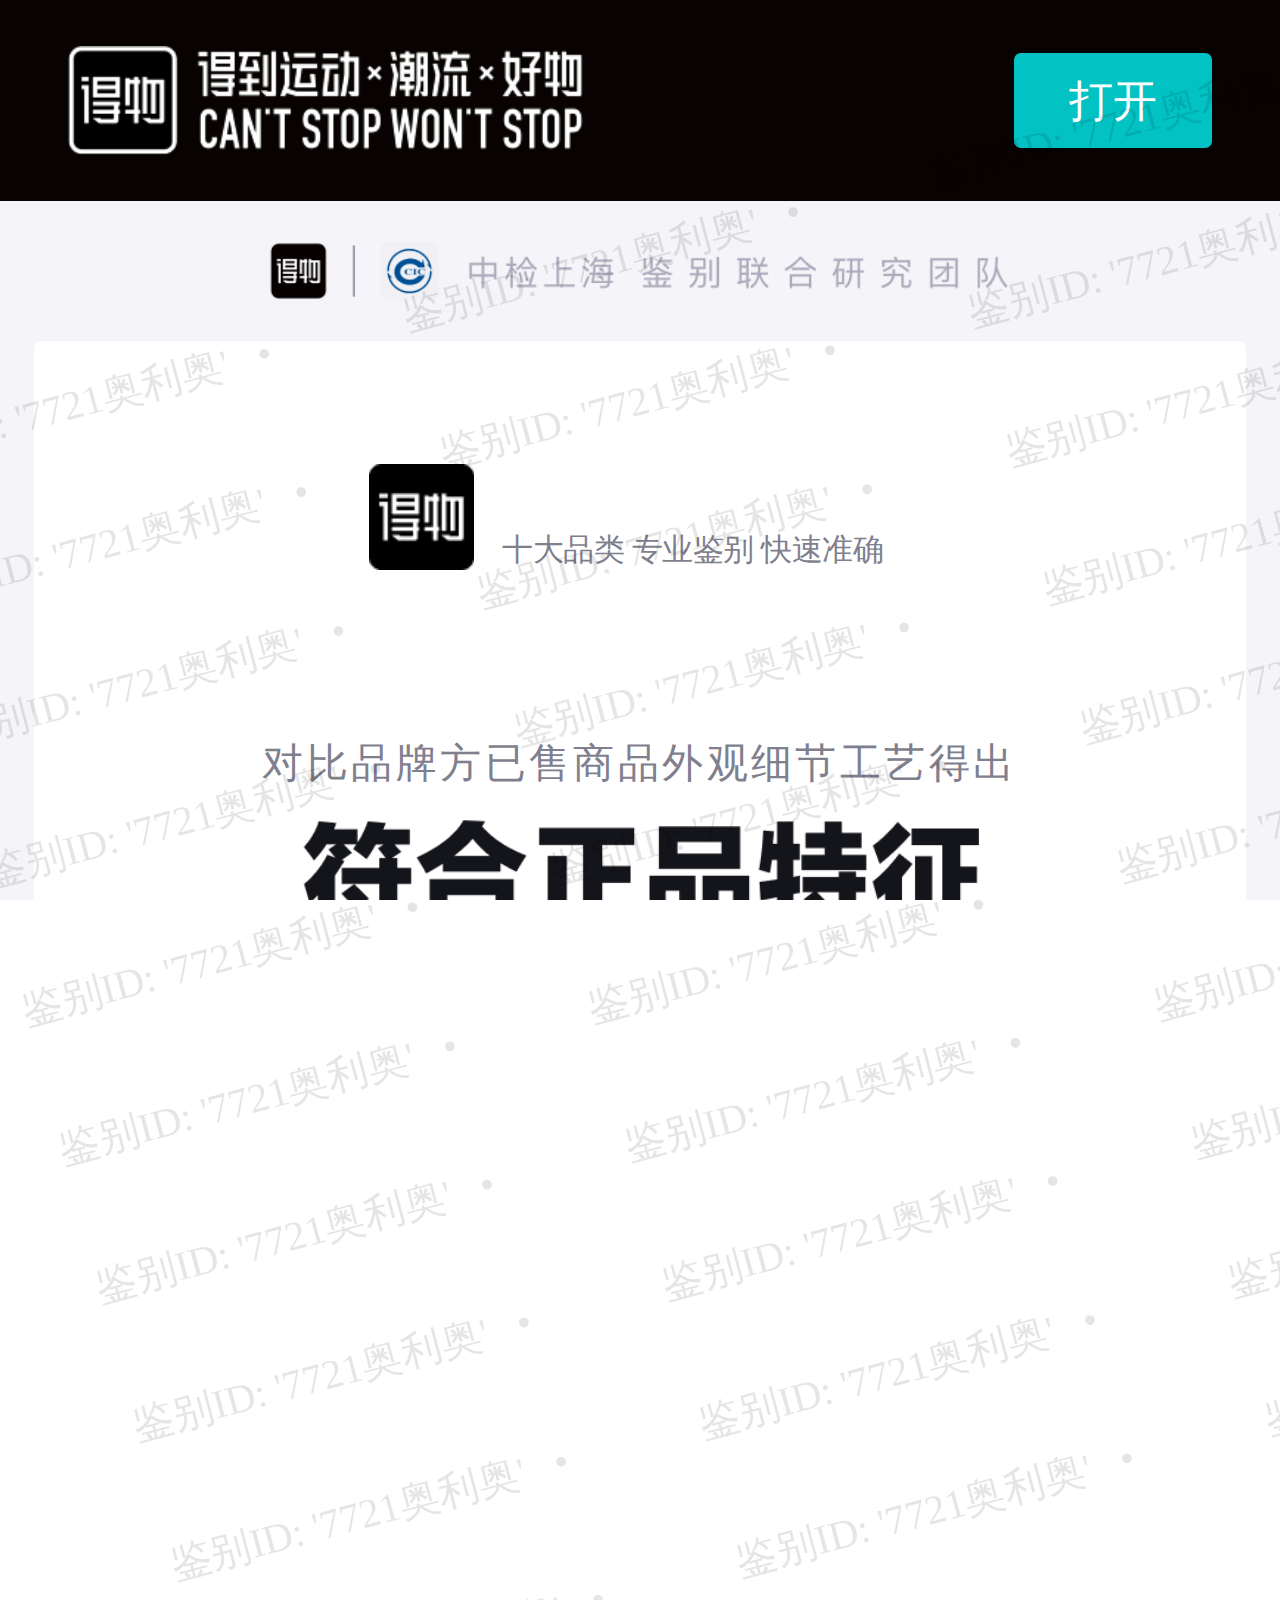
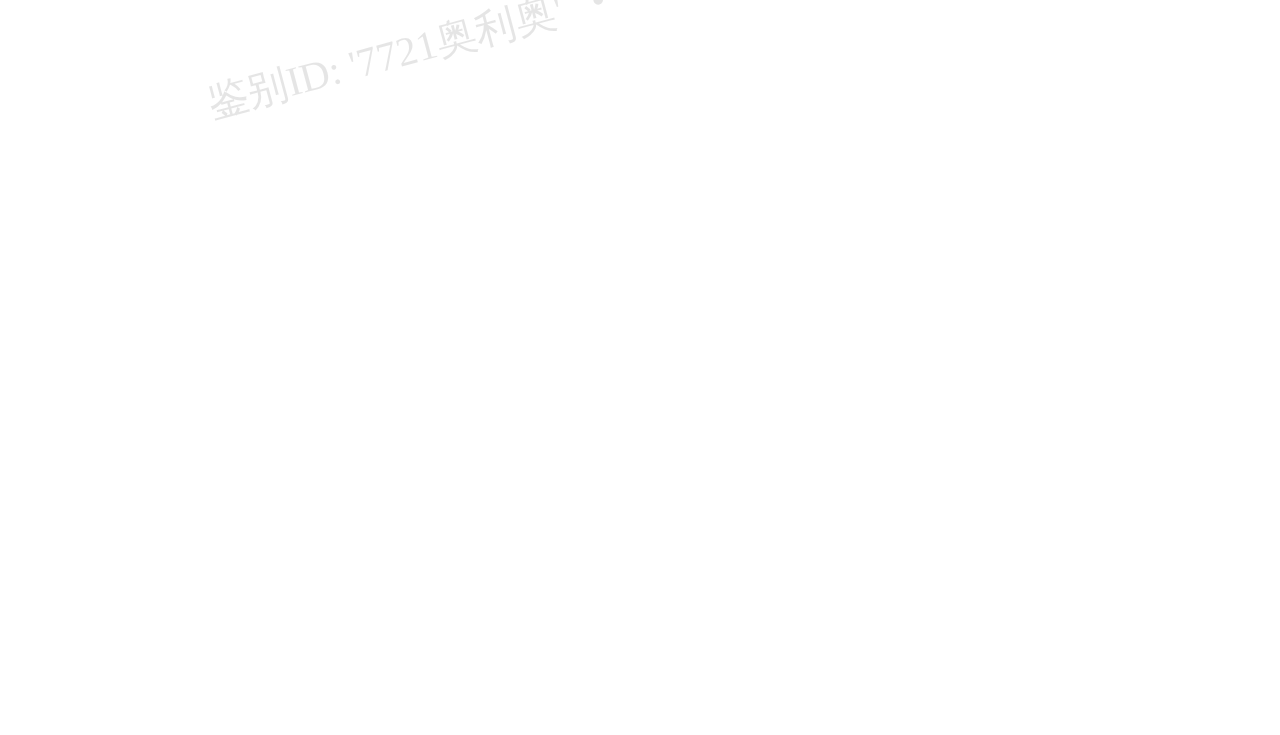
<file: api/de_wu/index.html>
<!DOCTYPE html>
<!-- saved from url=(0078)https://fast.dewu.com/page/identify-share?identifyId='7721奥利奥'_f3361f6eeec521b1 -->
<html style="font-size: 254.4px;">

<head>
  <meta http-equiv="Content-Type" content="text/html; charset=UTF-8">
  <meta name="viewport" content="width=device-width, initial-scale=1.0, user-scalable=yes">
  <script src="./css_js_imag/du-oteltrace-2.0.17.6-1723035712297.js" async="" crossorigin="anonymous"
    id="oteltrace"></script>
  <meta name="description"
    content="得物App是全球领先的集正品潮流装备、潮流商品鉴别、潮流生活社区于一体的新一代潮流网购社区。“多道鉴别查验工序”的平台品控，为新世代消费者带来更安心的网购体验。得物App致力于打造年轻人的潮流生活社区，成为中国潮流文化风向标和年轻人的发声阵地。">
  <meta name="keywords" content="运动潮流装备,装备资讯,装备,资讯,球鞋谍照,谍照,球鞋">
  <meta name="baidu-site-verification" content="j2BNI9jN0l">
  <meta http-equiv="X-UA-Compatible" content="IE=Edge，chrome=1">
  <meta name="share" content="true">
  <meta name="trace-id" content="h5-f015e405-0ba6-4d4e-92ff-a28ad13cc869">
  <link rel="icon" type="image/x-icon" href="https://fast.dewu.com/favicon.ico">
  <link rel="dns-prefetch" href="https://app.dewu.com/">
  <link rel="dns-prefetch" href="https://h5static.dewu.com/">
  <link rel="dns-prefetch" href="https://h5static.dewucdn.com/">
  <link rel="preload" href="./css_js_imag/a810aef2a0b97f4d173d7e9bf8b6cdaf.js" as="script">
  <title>得物app鉴别结果</title>
  <!-- <link rel="modulepreload" href="https://h5static.dewu.com/ssr/remix/assets/manifest-67eb422c.js">
  <link rel="modulepreload" href="https://h5static.dewu.com/ssr/remix/assets/entry.client-AW0aQId2.js">
  <link rel="modulepreload" href="https://h5static.dewu.com/ssr/remix/assets/index-b4v1phjv.js">
  <link rel="modulepreload" href="https://h5static.dewu.com/ssr/remix/assets/serverInitPropsMap-DlH-rJjh.js">
  <link rel="modulepreload" href="https://h5static.dewu.com/ssr/remix/assets/index-BiZpdTGD.js">
  <link rel="modulepreload" href="https://h5static.dewu.com/ssr/remix/assets/index-QqcAshZH.js">
  <link rel="modulepreload" href="https://h5static.dewu.com/ssr/remix/assets/root-iZBmUUWW.js">
  <link rel="modulepreload" href="https://h5static.dewu.com/ssr/remix/assets/growth-plus._pageName._pageId-CVgBaGxv.js">
  <link rel="modulepreload" href="https://h5static.dewu.com/ssr/remix/assets/page._pageName-BkoYf_So.js">
  <link rel="stylesheet" href="./css_js_imag/index-DM-uUJIP.css"> -->
  <link rel="stylesheet" href="./css_js_imag/serverInitPropsMap-SEaF4i0k.css">
  <link rel="stylesheet" href="./css_js_imag/root-DsfLb-4y.css">
  <style data-mod-id="identify-share.css">
    @mixin borderTop1px($color: rgba(199, 199, 215, 0.4)) {
      position: relative;

      &:before {
        background-color: $color;
        content: "";
        height: .2667vw;
        left: 0;
        position: absolute;
        top: 0;
        transform: scaleY(.5);
        transform-origin: top left;
        width: 100%
      }
    }

    @mixin borderBottom1px($color: rgba(199, 199, 215, 0.4)) {
      position: relative;

      &:after {
        background-color: $color;
        bottom: 0;
        content: "";
        height: .2667vw;
        left: 0;
        position: absolute;
        transform: scaleY(.5);
        transform-origin: top left;
        width: 100%
      }
    }

    @mixin borderRight1px($color: rgba(199, 199, 215, 0.4)) {
      position: relative;

      &:before {
        background-color: $color;
        content: "";
        height: 100%;
        position: absolute;
        right: 0;
        top: 0;
        transform: scaleX(.5);
        transform-origin: top left;
        width: .2667vw
      }
    }

    ._affixButtonWrapper_10ja0_1 {
      width: 100%
    }

    ._affixButtonWrapper_10ja0_1._android_10ja0_1 {
      height: 22.9333vw;

      div {
        padding: 2.6667vw 3.2vw 9.0667vw
      }
    }

    ._affixButtonWrapper_10ja0_1._ios_10ja0_1 {
      height: 25.6vw;

      div {
        padding: 2.6667vw 3.2vw 11.7333vw
      }
    }

    ._affixButtonWrapper_10ja0_1 {
      div {
        background-color: #fff;
        border-top: .5px solid #f1f1f5;
        bottom: 0;
        display: flex;
        left: 0;
        position: fixed;
        right: 0;
        z-index: 10;

        button {
          background-color: #01c2c3;
          border: none;
          border-radius: .5333vw;
          color: #fff;
          flex: 1 1;
          font-size: 4.2667vw;
          font-weight: 700;
          height: 11.7333vw;
          line-height: 1;
          position: relative;
          text-align: center
        }
      }
    }

    body,
    html {
      height: 100%;
      overflow: auto;
      width: 100vw
    }

    ::-webkit-scrollbar {
      display: none
    }

    #_root_10ja0_1 {
      -webkit-overflow-scrolling: touch
    }

    #_root_10ja0_1::-webkit-scrollbar {
      display: none
    }

    * {
      box-sizing: content-box
    }

    /*! normalize.css v8.0.1 | MIT License | github.com/necolas/normalize.css */
    html {
      -webkit-text-size-adjust: 100%
    }

    li,
    ul {
      list-style: none;
      margin: 0;
      padding: 0
    }

    html body {
      margin: 0;
      -webkit-user-select: none;
      -moz-user-select: none;
      user-select: none
    }

    body,
    html body {
      background-color: #fff
    }

    img,
    p {
      border: none;
      margin: 0;
      padding: 0
    }

    :root:root {
      --adm-color-primary: #01c2c3
    }

    body {
      -webkit-font-smoothing: antialiased;
      -moz-osx-font-smoothing: grayscale;
      font-family: -apple-system, BlinkMacSystemFont, Segoe UI, Roboto, Oxygen, Ubuntu, Cantarell, Fira Sans, Droid Sans, Helvetica Neue, sans-serif;
      margin: 0
    }

    code {
      font-family: source-code-pro, Menlo, Monaco, Consolas, Courier New, monospace
    }

    ._affixButtonWrapper_b3lva_1 {
      width: 100%
    }

    ._affixButtonWrapper_b3lva_1._android_b3lva_4 {
      height: 22.9333vw
    }

    ._affixButtonWrapper_b3lva_1._android_b3lva_4 div {
      padding: 2.6667vw 3.2vw 9.0667vw
    }

    ._affixButtonWrapper_b3lva_1._ios_b3lva_10 {
      height: 25.6vw
    }

    ._affixButtonWrapper_b3lva_1._ios_b3lva_10 div {
      padding: 2.6667vw 3.2vw 11.7333vw
    }

    ._affixButtonWrapper_b3lva_1 div {
      background-color: #fff;
      border-top: .5px solid #f1f1f5;
      bottom: 0;
      display: flex;
      left: 0;
      position: fixed;
      right: 0;
      z-index: 10
    }

    ._affixButtonWrapper_b3lva_1 div button {
      background-color: #01c2c3;
      border: none;
      border-radius: .5333vw;
      color: #fff;
      flex: 1 1;
      font-size: 4.2667vw;
      font-weight: 700;
      height: 11.7333vw;
      line-height: 1;
      position: relative;
      text-align: center
    }

    ._reportContainer_b3lva_40 {
      box-sizing: border-box;
      padding: 4.2667vw 4.2667vw 8.5333vw;
      position: relative
    }

    ._reportContainer_b3lva_40 ._resultTitle_b3lva_45 {
      font-family: PingFangSC-Semibold;
      font-size: 10.6667vw;
      font-weight: 600;
      line-height: 10.6667vw;
      text-align: center
    }

    ._reportContainer_b3lva_40 ._resultPic_b3lva_52 {
      background-position: 50%;
      background-repeat: no-repeat;
      background-size: contain;
      height: 8.5333vw;
      width: 100%
    }

    ._reportContainer_b3lva_40 ._noneResultTitleSupplement_b3lva_60,
    ._reportContainer_b3lva_40 ._resultTitleSupplement_b3lva_59 {
      color: #7f7f8e;
      font-size: 3.2vw;
      font-weight: 300;
      letter-spacing: .2667vw;
      line-height: 4.5333vw;
      margin-top: 2.1333vw;
      padding: 0 0 2.1333vw;
      text-align: center
    }

    ._reportContainer_b3lva_40 ._noneResultTitleSupplement_b3lva_60 {
      padding: 0 0 5.3333vw
    }

    ._reportContainer_b3lva_40 ._star_b3lva_73 {
      margin-bottom: 6.9333vw;
      margin-top: 3.2vw;
      width: 100%
    }

    ._reportContainer_b3lva_40 ._resultIcon_b3lva_78,
    ._reportContainer_b3lva_40 ._resultSealIcon_b3lva_85 {
      height: 16.5333vw;
      position: absolute;
      right: 5.3333vw;
      top: 20.5333vw;
      width: 16.5333vw
    }

    ._reportLineWrapper_b3lva_93 {
      box-sizing: border-box;
      margin: 0 auto;
      padding: 4.2667vw 0 0;
      width: 86.1333vw
    }

    ._reportLineWrapper_b3lva_93 ._reportText_b3lva_99 {
      font-family: PingFang-SC-Medium;
      font-size: 3.2vw;
      font-weight: 600;
      line-height: 4.8vw
    }

    ._reportLineWrapper_b3lva_93 ._reportText_b3lva_99:not(:first-child) {
      margin-top: 1.6vw
    }

    ._reportLineWrapper_b3lva_93 ._tips_b3lva_108 {
      background: linear-gradient(180deg, #fff, #f1f1f5);
      border-radius: 1.0667vw;
      color: #7f7f8e;
      font-family: PingFang SC;
      font-size: 2.9333vw;
      font-weight: 300;
      gap: 2.6667vw;
      line-height: 4vw;
      padding: 3.2vw 2.6667vw;
      text-align: justified
    }

    ._cAndAiDifferential_b3lva_121 {
      font-family: PingFang SC;
      font-size: 3.7333vw;
      font-weight: 400;
      margin: 0 auto;
      padding-top: 4.2667vw;
      width: 86.1333vw
    }

    ._cAndAiDifferential_b3lva_121 ._resultContent_b3lva_129 {
      min-height: 10.1333vw;
      position: relative
    }

    ._cAndAiDifferential_b3lva_121 ._resultContent_b3lva_129 ._header_b3lva_133 {
      align-items: center;
      color: #14151a;
      display: flex;
      font-size: 3.2vw;
      height: 5.3333vw;
      justify-content: space-between;
      margin-bottom: 1.0667vw
    }

    ._cAndAiDifferential_b3lva_121 ._resultContent_b3lva_129 ._header_b3lva_133 ._avatar_b3lva_142 {
      align-items: center;
      display: flex;
      height: 5.3333vw
    }

    ._cAndAiDifferential_b3lva_121 ._resultContent_b3lva_129 ._header_b3lva_133 ._avatar_b3lva_142 ._user_b3lva_147 {
      border-radius: 50%;
      height: 5.3333vw;
      -o-object-fit: cover;
      object-fit: cover;
      width: 5.3333vw
    }

    ._cAndAiDifferential_b3lva_121 ._resultContent_b3lva_129 ._header_b3lva_133 ._text_b3lva_153 {
      flex: 1 1;
      letter-spacing: .1867vw;
      text-align: right
    }

    ._cAndAiDifferential_b3lva_121 ._resultContent_b3lva_129 ._differentialContent_b3lva_158 {
      color: #aab;
      font-size: 3.2vw;
      line-height: 4.1067vw;
      margin-bottom: 3.2vw;
      padding-left: 6.6667vw;
      position: relative;
      width: 78.9333vw
    }

    ._cAndAiDifferential_b3lva_121 ._resultContent_b3lva_129 ._differentialContent_b3lva_158:after {
      border-right: .2667vw dashed #aab;
      bottom: .8vw;
      box-sizing: border-box;
      content: "";
      height: calc(200% - 2.9333vw);
      left: 2.6667vw;
      position: absolute;
      transform: scaleY(.5);
      transform-origin: bottom left
    }

    ._cAndAiDifferential_b3lva_121 ._resultContent_b3lva_129 ._aiContent_b3lva_178 {
      color: #aab;
      font-size: 3.2vw;
      line-height: 4.1067vw;
      min-height: 8vw;
      padding-bottom: 1.0667vw;
      padding-left: 6.6667vw
    }

    ._cAndAiDifferential_b3lva_121 ._resultContent_b3lva_129:first-child {
      margin-bottom: 1.0667vw
    }

    ._cAndAiDifferential_b3lva_121 ._newPicList_b3lva_189 {
      display: flex;
      flex-direction: row;
      flex-wrap: wrap;
      padding-top: 1.6vw
    }

    ._cAndAiDifferential_b3lva_121 ._newPicList_b3lva_189 ._picItem_b3lva_195 {
      border-radius: .5333vw;
      box-sizing: border-box;
      display: flex;
      flex-direction: column;
      height: 25.3333vw;
      margin-left: 1.3333vw;
      overflow: hidden;
      position: relative;
      width: 25.3333vw
    }

    ._cAndAiDifferential_b3lva_121 ._newPicList_b3lva_189 ._picItem_b3lva_195:before {
      background-color: rgba(0, 0, 0, .2);
      background-image: url(https://h5static.dewucdn.com/node-common/c59a6f42-784a-0c23-401a-cee2da7960d8-108-108.png);
      background-position: center 5.3333vw;
      background-repeat: no-repeat;
      background-size: 9.6vw 9.6vw;
      content: "";
      display: block;
      height: 25.0667vw;
      left: 0;
      margin-right: .5333vw;
      opacity: .8;
      position: absolute;
      top: 0;
      width: 25.0667vw
    }

    ._cAndAiDifferential_b3lva_121 ._newPicList_b3lva_189 ._picItem_b3lva_195:nth-child(3n+1) {
      margin-left: 0
    }

    ._cAndAiDifferential_b3lva_121 ._newPicList_b3lva_189 ._picItem_b3lva_195:nth-child(n+3) {
      margin-bottom: 1.3333vw;
      margin-top: 0
    }

    ._cAndAiDifferential_b3lva_121 ._newPicList_b3lva_189 ._pic_b3lva_195 {
      height: 25.3333vw;
      -o-object-fit: cover;
      object-fit: cover;
      width: 25.3333vw
    }

    ._cAndAiDifferential_b3lva_121 ._newPicList_b3lva_189 ._picDesc_b3lva_234 {
      background: rgba(20, 21, 26, .6);
      bottom: 0;
      box-sizing: border-box;
      color: #c7c7d7;
      font-family: PingFang SC;
      font-size: 2.9333vw;
      font-weight: 400;
      left: 0;
      line-height: 4vw;
      overflow: hidden;
      padding: 1.6vw 2.1333vw;
      position: absolute;
      text-align: center;
      text-overflow: ellipsis;
      white-space: nowrap;
      width: 25.3333vw;
      word-break: break-word
    }

    ._resultWrapper_b3lva_254 {
      box-sizing: border-box;
      margin: 0 auto;
      padding: 4.2667vw 0;
      position: relative;
      width: 86.1333vw
    }

    ._resultWrapper_b3lva_254:before {
      background-color: rgba(199, 199, 215, .4);
      content: "";
      height: .2667vw;
      left: 0;
      position: absolute;
      top: 0;
      transform: scaleY(.5);
      transform-origin: top left;
      width: 100%
    }

    ._resultWrapper_b3lva_254 ._title_b3lva_272 {
      color: #7f7f8e;
      font-family: PingFang SC;
      font-size: 3.2vw;
      font-weight: 400;
      line-height: 4.5333vw
    }

    ._resultWrapper_b3lva_254 ._desc_b3lva_279 {
      color: #2b2c3c;
      font-family: PingFang SC;
      font-size: 3.2vw;
      font-weight: 500;
      line-height: 4.5333vw;
      margin-top: 1.3333vw;
      word-break: break-all
    }

    ._opinionWrapper_b3lva_289 {
      box-sizing: border-box;
      margin: 0 auto;
      width: 86.1333vw
    }

    ._opinionWrapper_b3lva_289 ._title_b3lva_272 {
      color: #7f7f8e;
      font-family: PingFang SC;
      font-size: 3.2vw;
      font-weight: 400;
      line-height: 4vw
    }

    ._opinionWrapper_b3lva_289 ._desc_b3lva_279 {
      color: #2b2c3c;
      font-family: PingFang SC;
      font-size: 3.2vw;
      font-weight: 500;
      line-height: 4.5333vw;
      margin-top: 1.3333vw;
      word-break: break-all
    }

    ._picList_b3lva_311 {
      display: flex;
      flex-direction: row;
      flex-wrap: wrap;
      padding-bottom: .8vw;
      padding-top: 2.1333vw
    }

    ._picList_b3lva_311 ._picItem_b3lva_195 {
      border-radius: .5333vw;
      box-sizing: border-box;
      display: flex;
      flex-direction: column;
      height: 25.3333vw;
      margin-left: 1.3333vw;
      margin-top: 1.6vw;
      overflow: hidden;
      position: relative;
      width: 25.3333vw
    }

    ._picList_b3lva_311 ._picItem_b3lva_195:nth-child(3n+1) {
      margin-left: 0
    }

    ._picList_b3lva_311 ._picItem_b3lva_195:nth-child(-n+3) {
      margin-top: 0
    }

    ._picList_b3lva_311._picReject_b3lva_336 ._picItem_b3lva_195:before {
      background-color: rgba(0, 0, 0, .2);
      background-image: url(https://h5static.dewucdn.com/node-common/c59a6f42-784a-0c23-401a-cee2da7960d8-108-108.png);
      background-position: center 5.3333vw;
      background-repeat: no-repeat;
      background-size: 9.6vw 9.6vw;
      content: "";
      display: block;
      height: 25.3333vw;
      left: 0;
      margin-right: .5333vw;
      opacity: .8;
      position: absolute;
      top: 0;
      width: 25.3333vw
    }

    ._picList_b3lva_311 ._pic_b3lva_195 {
      height: 25.3333vw;
      -o-object-fit: cover;
      object-fit: cover;
      width: 25.3333vw
    }

    ._picList_b3lva_311 ._picDesc_b3lva_234 {
      background: rgba(20, 21, 26, .6);
      bottom: 0;
      box-sizing: border-box;
      color: #c7c7d7;
      font-family: PingFang SC;
      font-size: 2.9333vw;
      font-weight: 400;
      left: 0;
      line-height: 4vw;
      overflow: hidden;
      padding: 1.6vw 2.1333vw;
      position: absolute;
      text-align: center;
      text-overflow: ellipsis;
      white-space: nowrap;
      width: 25.3333vw;
      word-break: break-word
    }

    ._resultContent_b3lva_129 {
      position: relative
    }

    ._resultContent_b3lva_129 ._header_b3lva_133 {
      align-items: center;
      color: #14151a;
      display: flex;
      font-family: PingFang SC;
      font-weight: 400;
      height: 5.0667vw;
      letter-spacing: 0;
      line-height: 5.0667vw
    }

    ._resultContent_b3lva_129 ._header_b3lva_133 ._avatar_b3lva_142 {
      align-items: center;
      display: flex
    }

    ._resultContent_b3lva_129 ._header_b3lva_133 ._avatar_b3lva_142 ._user_b3lva_147 {
      border-radius: 50%;
      height: 5.3333vw;
      -o-object-fit: cover;
      object-fit: cover;
      width: 5.3333vw
    }

    ._resultContent_b3lva_129 ._header_b3lva_133 ._name_b3lva_400 {
      font-size: 3.2vw;
      margin-left: 1.3333vw
    }

    ._resultContent_b3lva_129 ._header_b3lva_133 ._text_b3lva_153 {
      flex: 1 1;
      letter-spacing: .1867vw;
      text-align: right
    }

    ._resultContent_b3lva_129 ._differentialContent_b3lva_158 {
      color: #14151a;
      font-size: 3.2vw;
      line-height: 4.48vw;
      margin-bottom: 1.0667vw;
      margin-top: 1.0667vw;
      padding-left: 6.6667vw;
      position: relative
    }

    ._resultContent_b3lva_129 ._differentialContent_b3lva_158:after {
      border-right: .2667vw dashed #aab;
      bottom: .8vw;
      box-sizing: border-box;
      content: "";
      height: calc(200% - 2.9333vw);
      left: 2.6667vw;
      position: absolute;
      transform: scaleY(.5);
      transform-origin: bottom left
    }

    ._watermark_154nn_1 {
      left: 0;
      pointer-events: none;
      position: fixed;
      top: 0;
      z-index: 10
    }

    ._watermark_154nn_1 ._content_154nn_8 {
      display: flex;
      flex-wrap: wrap;
      transform: rotate(-15deg);
      width: 250%
    }

    ._watermark_154nn_1 ._content_154nn_8 ._mark_154nn_14 {
      color: rgba(0, 0, 0, .1);
      font-family: PingFang SC;
      font-size: 3.2vw;
      margin-bottom: 8vw;
      margin-right: 10.6667vw
    }

    ._watermark_154nn_1 ._content_154nn_8 ._darkmark_154nn_21 {
      color: rgba(75, 75, 75, .003);
      font-family: PingFang SC;
      font-size: 6.4vw;
      letter-spacing: .8vw;
      margin-bottom: 2.6667vw;
      margin-right: 5.3333vw
    }

    ._isPink_154nn_30 {
      opacity: .2
    }

    :root {
      --adm-radius-s: 1.0667vw;
      --adm-radius-m: 2.1333vw;
      --adm-radius-l: 3.2vw;
      --adm-font-size-1: 2.4vw;
      --adm-font-size-2: 2.6667vw;
      --adm-font-size-3: 2.9333vw;
      --adm-font-size-4: 3.2vw;
      --adm-font-size-5: 3.4667vw;
      --adm-font-size-6: 3.7333vw;
      --adm-font-size-7: 4vw;
      --adm-font-size-8: 4.2667vw;
      --adm-font-size-9: 4.5333vw;
      --adm-font-size-10: 4.8vw;
      --adm-color-primary: #1677ff;
      --adm-color-success: #00b578;
      --adm-color-warning: #ff8f1f;
      --adm-color-danger: #ff3141;
      --adm-color-text: #333;
      --adm-color-text-secondary: #666;
      --adm-color-weak: #999;
      --adm-color-light: #ccc;
      --adm-color-border: #eee;
      --adm-color-background: #fff;
      --adm-color-white: #fff;
      --adm-color-box: #f5f5f5;
      --adm-color-text-light-solid: var(--adm-color-white);
      --adm-color-text-dark-solid: #000;
      --adm-color-fill-content: var(--adm-color-box);
      --adm-font-size-main: var(--adm-font-size-5);
      --adm-font-family: -apple-system, blinkmacsystemfont, "Helvetica Neue", helvetica, segoe ui, arial, roboto, "PingFang SC", "miui", "Hiragino Sans GB", "Microsoft Yahei", sans-serif;
      --adm-border-color: var(--adm-color-border)
    }

    html[data-prefers-color-scheme=dark] {
      --adm-color-primary: #3086ff;
      --adm-color-success: #34b368;
      --adm-color-warning: #ffa930;
      --adm-color-danger: #ff4a58;
      --adm-color-text: #e6e6e6;
      --adm-color-text-secondary: #b3b3b3;
      --adm-color-weak: grey;
      --adm-color-light: #4d4d4d;
      --adm-color-border: #2b2b2b;
      --adm-color-box: #0a0a0a;
      --adm-color-background: #1a1a1a;
      --adm-border-color: var(--adm-color-border)
    }

    :root {
      -webkit-tap-highlight-color: rgba(0, 0, 0, 0)
    }

    body {
      color: var(--adm-color-text);
      font-family: var(--adm-font-family);
      font-size: var(--adm-font-size-main)
    }

    a,
    button {
      cursor: pointer
    }

    a {
      color: var(--adm-color-primary);
      transition: opacity .2s ease-in-out
    }

    a:active {
      opacity: .8
    }

    .adm-plain-anchor {
      color: inherit;
      transition: none
    }

    .adm-plain-anchor:active {
      opacity: 1
    }

    body.adm-overflow-hidden {
      overflow: hidden !important
    }

    div.adm-px-tester {
      --size: 1;
      bottom: -100vh;
      height: calc(var(--size)/2*.5333vw);
      pointer-events: none;
      position: fixed;
      right: -100vw;
      -webkit-user-select: none;
      -moz-user-select: none;
      user-select: none;
      width: 0
    }

    .adm-action-sheet-popup>.adm-popup-body {
      border-top-left-radius: 2.1333vw;
      border-top-right-radius: 2.1333vw;
      overflow: hidden
    }

    .adm-action-sheet-extra {
      color: var(--adm-color-weak);
      display: flex;
      font-size: var(--adm-font-size-7);
      justify-content: center;
      padding: 4.8vw 3.2vw
    }

    .adm-action-sheet-button-item-wrapper,
    .adm-action-sheet-button-list,
    .adm-action-sheet-extra {
      border-bottom: .2667vw solid var(--adm-color-border)
    }

    .adm-action-sheet-button-item-wrapper:last-child {
      border-bottom: none
    }

    .adm-action-sheet-button-item {
      background-color: var(--adm-color-background);
      display: block;
      padding: 4.2667vw;
      text-align: center
    }

    .adm-action-sheet-button-item:active {
      background-color: var(--adm-color-border)
    }

    .adm-action-sheet-button-item-disabled {
      cursor: not-allowed;
      opacity: .4;
      pointer-events: none
    }

    .adm-action-sheet-button-item-name {
      color: var(--adm-color-text);
      font-size: var(--adm-font-size-10)
    }

    .adm-action-sheet-button-item-description {
      color: var(--adm-color-weak);
      font-size: var(--adm-font-size-6);
      padding-top: 1.0667vw
    }

    .adm-action-sheet-button-item-danger .adm-action-sheet-button-item-name {
      color: var(--adm-color-danger)
    }

    .adm-action-sheet-button-item-bold .adm-action-sheet-button-item-name {
      font-weight: 700
    }

    .adm-action-sheet-cancel {
      background-color: var(--adm-color-fill-content);
      padding-top: 2.1333vw
    }

    .adm-popup {
      --z-index: var(--adm-popup-z-index, 1000);
      position: fixed;
      z-index: var(--z-index)
    }

    .adm-popup-body {
      background-color: var(--adm-color-background);
      position: fixed;
      z-index: calc(var(--z-index) + 10)
    }

    .adm-popup-body .adm-popup-close-icon {
      position: absolute;
      z-index: 100
    }

    .adm-popup-body-position-bottom {
      bottom: 0;
      left: 0;
      width: 100%
    }

    .adm-popup-body-position-bottom .adm-popup-close-icon {
      right: 2.1333vw;
      top: 2.1333vw
    }

    .adm-popup-body-position-top {
      left: 0;
      top: 0;
      width: 100%
    }

    .adm-popup-body-position-top .adm-popup-close-icon {
      bottom: 2.1333vw;
      right: 2.1333vw
    }

    .adm-popup-body-position-left {
      height: 100%;
      left: 0;
      top: 0
    }

    .adm-popup-body-position-left .adm-popup-close-icon {
      right: 2.1333vw;
      top: 2.1333vw
    }

    .adm-popup-body-position-right {
      height: 100%;
      right: 0;
      top: 0
    }

    .adm-popup-body-position-right .adm-popup-close-icon {
      left: 2.1333vw;
      top: 2.1333vw
    }

    .adm-popup-close-icon {
      color: var(--adm-color-weak);
      cursor: pointer;
      font-size: 4.8vw;
      line-height: 1;
      padding: 1.0667vw
    }

    .adm-mask {
      --z-index: var(--adm-mask-z-index, 1000);
      display: block;
      position: fixed;
      z-index: var(--z-index)
    }

    .adm-mask,
    .adm-mask-aria-button {
      height: 100%;
      left: 0;
      top: 0;
      width: 100%
    }

    .adm-mask-aria-button {
      pointer-events: none;
      position: absolute;
      z-index: 0
    }

    .adm-mask-content {
      z-index: 1
    }

    .adm-safe-area {
      --multiple: var(--adm-safe-area-multiple, 1);
      display: block;
      width: 100%
    }

    .adm-safe-area-position-top {
      padding-top: calc(env(safe-area-inset-top)*var(--multiple))
    }

    .adm-safe-area-position-bottom {
      padding-bottom: calc(env(safe-area-inset-bottom)*var(--multiple))
    }

    .adm-auto-center {
      display: flex;
      justify-content: center
    }

    .adm-auto-center-content {
      flex: 0 1 auto
    }

    .adm-avatar {
      --size: var(--adm-avatar-size, 11.7333vw);
      --border-radius: var(--adm-avatar-border-radius, 1.0667vw);
      border-radius: var(--border-radius)
    }

    .adm-avatar.adm-image {
      --width: var(--size);
      --height: var(--size)
    }

    .adm-avatar-fallback {
      display: block;
      height: 100%;
      width: 100%
    }

    .adm-image {
      --width: var(--adm-image-width, auto);
      --height: var(--adm-image-height, auto);
      display: block;
      height: var(--height);
      overflow: hidden;
      width: var(--width)
    }

    .adm-image-img {
      height: 100%;
      width: 100%
    }

    .adm-image-tip {
      background-color: var(--adm-color-fill-content);
      height: 100%;
      min-height: 6.4vw;
      min-width: 6.4vw;
      position: relative
    }

    .adm-image-tip>svg {
      color: var(--adm-color-weak);
      height: 6.4vw;
      left: 50%;
      position: absolute;
      top: 50%;
      transform: translate(-50%, -50%);
      width: 6.4vw
    }

    .adm-badge-wrapper {
      display: inline-block;
      position: relative
    }

    .adm-badge {
      --right: 0;
      --top: 0;
      --color: var(--adm-badge-color, #ff411c);
      background-color: var(--color);
      border-radius: 26.6667vw;
      box-sizing: content-box;
      display: inline-flex;
      vertical-align: middle
    }

    .adm-badge-content {
      box-sizing: border-box;
      color: var(--adm-color-text-light-solid);
      font-size: var(--adm-font-size-1);
      font-weight: 400;
      line-height: 3.2vw;
      min-width: 2.1333vw;
      padding: .2667vw 1.0667vw;
      text-align: center;
      white-space: nowrap
    }

    .adm-badge-fixed {
      position: absolute;
      right: var(--right);
      top: var(--top);
      transform: translate(50%, -50%)
    }

    .adm-badge-dot {
      border-radius: 1.3333vw;
      height: 2.6667vw;
      min-width: 2.6667vw;
      width: 2.6667vw
    }

    .adm-badge-bordered {
      border: .2667vw solid var(--adm-color-text-light-solid)
    }

    .adm-button {
      --color: var(--adm-color-text-light-solid);
      --text-color: var(--adm-button-text-color, var(--adm-color-text));
      --background-color: var(--adm-button-background-color, var(--adm-color-background));
      --border-radius: var(--adm-button-border-radius, 1.0667vw);
      --border-width: var(--adm-button-border-width, 0.2667vw);
      --border-style: var(--adm-button-border-style, solid);
      --border-color: var(--adm-button-border-color, var(--adm-color-border));
      background-color: var(--background-color);
      border: var(--border-width) var(--border-style) var(--border-color);
      border-radius: var(--border-radius);
      box-sizing: border-box;
      color: var(--text-color);
      cursor: pointer;
      display: inline-block;
      font-size: var(--adm-font-size-9);
      height: auto;
      line-height: 1.4;
      margin: 0;
      padding: 1.8667vw 3.2vw;
      position: relative;
      text-align: center;
      transition: opacity .15s ease;
      -webkit-user-select: none;
      -moz-user-select: none;
      user-select: none
    }

    .adm-button:focus {
      outline: none
    }

    .adm-button:before {
      background-color: var(--adm-color-text-dark-solid);
      border: var(--border-width) var(--border-style) var(--adm-color-text-dark-solid);
      border-radius: var(--border-radius);
      box-sizing: content-box;
      content: " ";
      height: 100%;
      left: 0;
      opacity: 0;
      position: absolute;
      top: 0;
      transform: translate(calc(var(--border-width)*-1), calc(var(--border-width)*-1));
      width: 100%
    }

    .adm-button:active:before {
      opacity: .08
    }

    .adm-button-default.adm-button-fill-outline {
      --background-color: transparent;
      --border-color: var(--adm-color-text)
    }

    .adm-button-default.adm-button-fill-none {
      --background-color: transparent;
      --border-width: 0px
    }

    .adm-button:not(.adm-button-default) {
      --text-color: var(--adm-color-text-light-solid);
      --background-color: var(--color);
      --border-color: var(--color)
    }

    .adm-button:not(.adm-button-default).adm-button-fill-outline {
      --text-color: var(--color);
      --background-color: transparent
    }

    .adm-button:not(.adm-button-default).adm-button-fill-none {
      --text-color: var(--color);
      --background-color: transparent;
      --border-width: 0px
    }

    .adm-button-primary {
      --color: var(--adm-color-primary)
    }

    .adm-button-success {
      --color: var(--adm-color-success)
    }

    .adm-button-danger {
      --color: var(--adm-color-danger)
    }

    .adm-button-warning {
      --color: var(--adm-color-warning)
    }

    .adm-button-block {
      display: block;
      width: 100%
    }

    .adm-button-disabled {
      cursor: not-allowed;
      opacity: .4
    }

    .adm-button-disabled:active:before {
      display: none
    }

    .adm-button.adm-button-mini {
      font-size: var(--adm-font-size-main);
      padding-bottom: .8vw;
      padding-top: .8vw
    }

    .adm-button.adm-button-mini.adm-button-shape-rounded {
      padding-left: 2.4vw;
      padding-right: 2.4vw
    }

    .adm-button.adm-button-small {
      font-size: var(--adm-font-size-7);
      padding-bottom: .8vw;
      padding-top: .8vw
    }

    .adm-button.adm-button-large {
      font-size: var(--adm-font-size-10);
      padding-bottom: 2.9333vw;
      padding-top: 2.9333vw
    }

    .adm-button.adm-button-shape-rounded {
      --border-radius: 266.6667vw
    }

    .adm-button.adm-button-shape-rectangular {
      --border-radius: 0
    }

    .adm-button-loading {
      vertical-align: bottom
    }

    .adm-button-loading-wrapper {
      align-items: center;
      display: flex;
      height: 1.4em;
      justify-content: center
    }

    .adm-button-loading-wrapper>.adm-loading {
      opacity: .6
    }

    .adm-dot-loading {
      display: inline-block
    }

    .adm-calendar .adm-calendar-header {
      align-items: center;
      display: flex;
      flex-direction: row;
      justify-content: space-between;
      padding-top: 1.0667vw
    }

    .adm-calendar .adm-calendar-header a.adm-calendar-arrow-button {
      display: block;
      flex: none;
      padding: 1.0667vw 2.1333vw
    }

    .adm-calendar .adm-calendar-header a.adm-calendar-arrow-button svg {
      height: 5.8667vw
    }

    .adm-calendar .adm-calendar-header a.adm-calendar-arrow-button.adm-calendar-arrow-button-right svg {
      transform: rotate(180deg)
    }

    .adm-calendar .adm-calendar-header .adm-calendar-title {
      flex: auto;
      font-size: var(--adm-font-size-10);
      text-align: center
    }

    .adm-calendar .adm-calendar-body,
    .adm-calendar-cells {
      display: flex;
      flex-wrap: wrap
    }

    .adm-calendar-cells {
      align-items: stretch;
      flex-direction: row;
      justify-content: flex-start;
      padding: 2.1333vw 2.1333vw 1.0667vw
    }

    .adm-calendar-cell {
      align-items: center;
      box-sizing: border-box;
      color: var(--adm-color-text);
      cursor: pointer;
      display: flex;
      flex: none;
      flex-direction: column;
      height: 12.8vw;
      justify-content: flex-end;
      margin-bottom: 1.0667vw;
      padding: .5333vw;
      width: 14.28571%
    }

    .adm-calendar-cell.adm-calendar-cell-today {
      color: var(--adm-color-primary)
    }

    .adm-calendar-cell.adm-calendar-cell-disabled,
    .adm-calendar-cell.adm-calendar-cell-disabled .adm-calendar-cell-bottom {
      color: var(--adm-color-light)
    }

    .adm-calendar-cell.adm-calendar-cell-selected.adm-calendar-cell.adm-calendar-cell-selected {
      background: var(--adm-color-primary);
      color: var(--adm-color-white)
    }

    .adm-calendar-cell.adm-calendar-cell-selected .adm-calendar-cell-bottom {
      color: var(--adm-color-white)
    }

    .adm-calendar-cell.adm-calendar-cell-selected.adm-calendar-cell.adm-calendar-cell-selected-begin {
      border-bottom-left-radius: 1.0667vw;
      border-top-left-radius: 1.0667vw
    }

    .adm-calendar-cell.adm-calendar-cell-selected.adm-calendar-cell.adm-calendar-cell-selected-end {
      border-bottom-right-radius: 1.0667vw;
      border-top-right-radius: 1.0667vw
    }

    .adm-calendar-cell.adm-calendar-cell-disabled.adm-calendar-cell.adm-calendar-cell-selected {
      color: var(--adm-color-light)
    }

    .adm-calendar-cell .adm-calendar-cell-top {
      flex: none;
      font-size: var(--adm-font-size-10)
    }

    .adm-calendar-cell .adm-calendar-cell-bottom {
      color: var(--adm-color-weak);
      flex: none;
      font-size: var(--adm-font-size-4);
      height: 3.2vw;
      line-height: 3.2vw
    }

    .adm-calendar-mark {
      align-items: center;
      border-bottom: .2667vw solid var(--adm-color-border);
      box-sizing: border-box;
      display: flex;
      flex-direction: row;
      font-size: var(--adm-font-size-7);
      height: 12vw;
      justify-content: flex-start;
      padding: 0 2.1333vw
    }

    .adm-calendar-mark .adm-calendar-mark-cell {
      flex: 1 1;
      text-align: center
    }

    .adm-capsule-tabs {
      min-width: 0;
      position: relative
    }

    .adm-capsule-tabs-header {
      border-bottom: .2667vw solid var(--adm-color-border);
      padding: 3.2vw 1.6vw;
      position: relative
    }

    .adm-capsule-tabs-tab-list {
      align-items: center;
      display: flex;
      flex-wrap: nowrap;
      justify-content: flex-start;
      overflow-x: scroll;
      position: relative;
      scrollbar-width: none
    }

    .adm-capsule-tabs-tab-list::-webkit-scrollbar {
      display: none
    }

    .adm-capsule-tabs-tab-wrapper {
      flex: auto;
      padding: 0 1.6vw
    }

    .adm-capsule-tabs-tab {
      background-color: var(--adm-color-fill-content);
      border-radius: 5.3333vw;
      cursor: pointer;
      font-size: var(--adm-font-size-7);
      margin: 0 auto;
      padding: 2.1333vw 5.3333vw;
      position: relative;
      text-align: center;
      white-space: nowrap
    }

    .adm-capsule-tabs-tab-active {
      background-color: var(--adm-color-primary);
      color: var(--adm-color-text-light-solid)
    }

    .adm-capsule-tabs-tab-disabled {
      cursor: not-allowed;
      opacity: .5
    }

    .adm-capsule-tabs-content {
      padding: 3.2vw
    }

    .adm-scroll-mask {
      bottom: 0;
      height: 100%;
      pointer-events: none;
      position: absolute;
      top: 0;
      width: 8vw;
      z-index: 1
    }

    .adm-scroll-mask-left {
      background: linear-gradient(to right, var(--adm-color-background), hsla(0, 0%, 100%, 0));
      left: 0
    }

    .adm-scroll-mask-right {
      background: linear-gradient(to left, var(--adm-color-background), hsla(0, 0%, 100%, 0));
      right: 0
    }

    .adm-card {
      background: var(--adm-color-background);
      border-radius: 2.1333vw;
      padding: 0 3.2vw
    }

    .adm-card-header {
      align-items: center;
      box-sizing: border-box;
      display: flex;
      justify-content: space-between;
      padding: 3.2vw 0;
      position: relative
    }

    .adm-card-header:not(:last-child) {
      border-bottom: .5px solid var(--adm-color-border)
    }

    .adm-card-header-title {
      font-size: var(--adm-font-size-7);
      font-weight: 700;
      line-height: 1.4
    }

    .adm-card-body {
      padding: 3.2vw 0
    }

    .adm-picker {
      --header-button-font-size: var(--adm-font-size-7);
      --title-font-size: var(--adm-font-size-7);
      --item-font-size: var(--adm-font-size-8);
      --item-height: 9.0667vw;
      ---item-font-size: var(--item-font-size);
      ---item-height: var(--item-height);
      display: flex;
      flex-direction: column;
      height: 80vw;
      overflow: hidden;
      position: relative;
      width: 100%
    }

    .adm-picker .adm-picker-view.adm-picker-view {
      --item-font-size: var(---item-font-size);
      --item-height: var(---item-height)
    }

    .adm-picker-header {
      align-items: center;
      border-bottom: .2667vw solid var(--adm-color-border);
      display: flex;
      flex-shrink: 0;
      justify-content: space-between;
      padding: 1.0667vw
    }

    .adm-picker-header-button {
      display: inline-block;
      font-size: var(--header-button-font-size);
      padding: 2.1333vw
    }

    .adm-picker-header-button-disabled,
    .adm-picker-header-button-disabled:active {
      cursor: not-allowed;
      opacity: .4
    }

    .adm-picker-header-title {
      color: var(--adm-color-text);
      flex: 1 1;
      font-size: var(--title-font-size);
      padding: 1.0667vw;
      text-align: center
    }

    .adm-picker-body {
      flex: 1 1;
      height: 100%;
      width: 100%
    }

    .adm-picker-body>.adm-picker-view {
      --height: 100%
    }

    .adm-picker-popup .adm-popup-body {
      border-top-left-radius: 2.1333vw;
      border-top-right-radius: 2.1333vw
    }

    .adm-spin-loading {
      --color: var(--adm-color-weak);
      --size: 8.5333vw;
      height: var(--size);
      width: var(--size)
    }

    .adm-spin-loading-svg {
      animation: adm-spin-loading-rotate .8s linear infinite;
      height: 100%;
      width: 100%
    }

    .adm-spin-loading-svg>.adm-spin-loading-fill {
      stroke: var(--color)
    }

    @keyframes adm-spin-loading-rotate {
      0% {
        transform: rotate(0deg)
      }

      to {
        transform: rotate(1turn)
      }
    }

    .adm-picker-view {
      --height: 64vw;
      --item-height: 9.0667vw;
      --item-font-size: var(--adm-font-size-8);
      background: var(--adm-color-background);
      display: flex;
      height: var(--height);
      overflow: hidden;
      position: relative;
      width: 100%
    }

    .adm-picker-view-column {
      flex: 1 1;
      height: 100%;
      position: relative;
      touch-action: none;
      -webkit-user-select: none;
      -moz-user-select: none;
      user-select: none;
      z-index: 0
    }

    .adm-picker-view-column-wheel {
      cursor: grab;
      left: 0;
      position: absolute;
      top: calc(50% - var(--item-height)/2);
      width: 100%
    }

    .adm-picker-view-column-wheel:before {
      content: " ";
      display: block;
      height: 100vh;
      position: absolute;
      top: -100vh;
      width: 100%
    }

    .adm-picker-view-column-wheel:after {
      bottom: -100vh;
      content: " ";
      display: block;
      height: 100vh;
      position: absolute;
      width: 100%
    }

    .adm-picker-view-column-item {
      align-items: center;
      display: flex;
      font-size: var(--item-font-size);
      height: var(--item-height);
      justify-content: center;
      padding: 0 1.6vw
    }

    .adm-picker-view-column-item-label {
      overflow: hidden;
      text-overflow: ellipsis;
      white-space: nowrap
    }

    .adm-picker-view-column-accessible {
      display: flex;
      flex-direction: column;
      height: 100%;
      opacity: 0;
      padding-bottom: .2667vw;
      pointer-events: none;
      position: relative;
      top: calc(var(--item-height)*-1);
      width: 100%;
      z-index: 0
    }

    .adm-picker-view-column-accessible>* {
      flex: 1 1;
      text-overflow: ellipsis
    }

    .adm-picker-view-column-accessible-current {
      height: 100%;
      position: absolute;
      width: 100%
    }

    .adm-picker-view-column-accessible-button,
    .adm-picker-view-mask {
      height: 100%;
      width: 100%
    }

    .adm-picker-view-mask {
      display: flex;
      flex-direction: column;
      left: 0;
      pointer-events: none;
      position: absolute;
      top: 0;
      z-index: 10000
    }

    .adm-picker-view-mask-bottom,
    .adm-picker-view-mask-top {
      flex: auto
    }

    .adm-picker-view-mask-middle {
      border-bottom: .2667vw solid var(--adm-color-border);
      border-top: .2667vw solid var(--adm-color-border);
      box-sizing: border-box;
      flex: none;
      height: var(--item-height)
    }

    .adm-picker-view-mask-top {
      background: var(--adm-color-background);
      -webkit-mask: linear-gradient(0deg, rgba(0, 0, 0, .6), rgba(0, 0, 0, .8) 50%, #000);
      mask: linear-gradient(0deg, rgba(0, 0, 0, .6), rgba(0, 0, 0, .8) 50%, #000)
    }

    .adm-picker-view-mask-bottom {
      background: var(--adm-color-background);
      -webkit-mask: linear-gradient(180deg, rgba(0, 0, 0, .6), rgba(0, 0, 0, .8) 50%, #000);
      mask: linear-gradient(180deg, rgba(0, 0, 0, .6), rgba(0, 0, 0, .8) 50%, #000)
    }

    .adm-picker-view-loading-content {
      align-items: center;
      display: flex;
      height: 100%;
      justify-content: center;
      width: 100%
    }

    .adm-picker-view-item-height-measure {
      height: var(--item-height);
      left: 0;
      pointer-events: none;
      position: relative;
      top: 0;
      width: 0
    }

    .adm-cascader-view {
      --height: auto
    }

    .adm-cascader-view-tabs.adm-tabs {
      --title-font-size: var(--adm-font-size-6);
      --content-padding: none
    }

    .adm-cascader-view-header-title {
      max-width: 22.4vw;
      overflow: hidden;
      text-overflow: ellipsis;
      white-space: nowrap
    }

    .adm-cascader-view-content {
      height: var(--height);
      overflow-y: auto
    }

    .adm-cascader-view-content>.adm-check-list {
      --border-inner: none;
      --border-bottom: none;
      --border-top: none
    }

    .adm-cascader-view-item {
      font-size: var(--adm-font-size-6)
    }

    .adm-cascader-view-item-active {
      color: var(--adm-color-primary)
    }

    .adm-cascader-view .adm-list-inner {
      margin-bottom: 0
    }

    .adm-cascader-view-skeleton {
      padding: 4.2667vw 3.2vw
    }

    .adm-cascader-view-skeleton .adm-skeleton {
      --height: 4.8vw;
      --width: 80%;
      --border-radius: 0.5333vw;
      margin-bottom: 4.2667vw
    }

    .adm-cascader-view-skeleton .adm-skeleton.adm-cascader-view-skeleton-line-3 {
      --width: 90%
    }

    .adm-cascader-view-skeleton .adm-skeleton.adm-cascader-view-skeleton-line-4 {
      --width: 60%
    }

    .adm-tabs {
      --title-font-size: var(--adm-font-size-9);
      --content-padding: 3.2vw;
      --active-line-height: 0.5333vw;
      --active-line-border-radius: var(--active-line-height);
      --active-line-color: var(--adm-color-primary);
      --active-title-color: var(--adm-color-primary);
      min-width: 0;
      position: relative
    }

    .adm-tabs-header {
      border-bottom: .2667vw solid var(--adm-color-border);
      position: relative
    }

    .adm-tabs-tab-list {
      align-items: center;
      display: flex;
      flex-wrap: nowrap;
      justify-content: flex-start;
      overflow-x: scroll;
      position: relative;
      scrollbar-width: none
    }

    .adm-tabs-tab-list::-webkit-scrollbar {
      display: none
    }

    .adm-tabs-tab-wrapper {
      padding: 0 3.2vw
    }

    .adm-tabs-tab-wrapper-stretch {
      flex: auto
    }

    .adm-tabs-tab {
      cursor: pointer;
      font-size: var(--title-font-size);
      margin: 0 auto;
      padding: 2.1333vw 0 2.6667vw;
      position: relative;
      white-space: nowrap;
      width: -moz-min-content;
      width: min-content
    }

    .adm-tabs-tab-active {
      color: var(--active-title-color)
    }

    .adm-tabs-tab-disabled {
      cursor: not-allowed;
      opacity: .5
    }

    .adm-tabs-tab-line {
      background: var(--active-line-color);
      border-radius: var(--active-line-border-radius);
      bottom: 0;
      height: var(--active-line-height);
      position: absolute
    }

    .adm-tabs-content {
      padding: var(--content-padding)
    }

    .adm-tabs-header-mask {
      bottom: 0;
      height: 100%;
      pointer-events: none;
      position: absolute;
      top: 0;
      width: 8vw;
      z-index: 1
    }

    .adm-tabs-header-mask-left {
      background: linear-gradient(to right, var(--adm-color-background), hsla(0, 0%, 100%, 0));
      left: 0
    }

    .adm-tabs-header-mask-right {
      background: linear-gradient(to left, var(--adm-color-background), hsla(0, 0%, 100%, 0));
      right: 0
    }

    .adm-check-list-item-extra {
      color: var(--adm-color-primary);
      font-size: var(--adm-font-size-10);
      line-height: 1
    }

    .adm-check-list-item-readonly {
      cursor: inherit
    }

    .adm-list {
      --header-font-size: var(--adm-font-size-7);
      --prefix-width: "auto";
      --prefix-padding-right: 3.2vw;
      --align-items: center;
      --active-background-color: var(--adm-color-border);
      --border-inner: solid 0.2667vw var(--adm-color-border);
      --border-top: solid 0.2667vw var(--adm-color-border);
      --border-bottom: solid 0.2667vw var(--adm-color-border);
      --padding-left: 3.2vw;
      --padding-right: 3.2vw;
      --font-size: var(--adm-font-size-9);
      --extra-max-width: 70%
    }

    .adm-list-header {
      color: var(--adm-color-weak);
      font-size: var(--header-font-size);
      padding: 2.1333vw var(--padding-right) 2.1333vw var(--padding-left)
    }

    .adm-list-body {
      background-color: var(--adm-color-background);
      font-size: var(--font-size);
      overflow: hidden
    }

    .adm-list-body-inner {
      margin-top: -.2667vw
    }

    .adm-list-default .adm-list-body {
      border-bottom: var(--border-bottom);
      border-top: var(--border-top)
    }

    .adm-list-card {
      margin: 3.2vw
    }

    .adm-list-card .adm-list-body {
      border-radius: 2.1333vw
    }

    .adm-list-card .adm-list-header {
      padding-left: 0
    }

    .adm-list-item {
      background-color: var(--adm-color-background);
      display: block;
      line-height: 1.5;
      padding-left: var(--padding-left);
      position: relative
    }

    .adm-list-item-description,
    .adm-list-item-title {
      color: var(--adm-color-weak);
      font-size: var(--adm-font-size-main)
    }

    .adm-list-item-content {
      align-items: var(--align-items);
      border-top: var(--border-inner);
      display: flex;
      justify-content: flex-start;
      padding-right: var(--padding-right)
    }

    .adm-list-item-content-prefix {
      flex: none;
      padding-right: var(--prefix-padding-right);
      width: var(--prefix-width)
    }

    .adm-list-item-content-main {
      flex: auto;
      padding: 3.2vw 0
    }

    .adm-list-item-content-extra {
      color: var(--adm-color-weak);
      flex: none;
      font-size: var(--adm-font-size-7);
      max-width: var(--extra-max-width);
      padding-left: 3.2vw
    }

    .adm-list-item-content-arrow {
      align-items: center;
      color: var(--adm-color-light);
      display: flex;
      flex: none;
      font-size: 5.0667vw;
      margin-left: 1.0667vw
    }

    .adm-list-item-disabled {
      cursor: not-allowed
    }

    .adm-list-item-disabled.adm-list-item-disabled>.adm-list-item-content>* {
      opacity: .4;
      pointer-events: none
    }

    a.adm-list-item:active:not(.adm-list-item-disabled) {
      background-color: var(--active-background-color)
    }

    a.adm-list-item:active:not(.adm-list-item-disabled):after {
      border-bottom: var(--border-inner);
      bottom: -.2667vw;
      content: " ";
      display: block;
      left: 0;
      position: absolute;
      width: 100%
    }

    .adm-skeleton {
      --width: 100%;
      --height: 0;
      --border-radius: 0;
      background-color: hsla(0, 0%, 75%, .2);
      border-radius: var(--border-radius);
      display: block;
      height: var(--height);
      width: var(--width)
    }

    .adm-skeleton.adm-skeleton-animated {
      animation: adm-skeleton-loading 1.4s ease infinite;
      background: linear-gradient(90deg, hsla(0, 0%, 75%, .2) 25%, hsla(0, 0%, 51%, .24) 37%, hsla(0, 0%, 75%, .2) 63%);
      background-size: 400% 100%
    }

    .adm-skeleton.adm-skeleton-title {
      --width: 45%;
      --height: 8.5333vw;
      --border-radius: 0.5333vw;
      margin-bottom: 4.2667vw;
      margin-top: 4.2667vw
    }

    .adm-skeleton.adm-skeleton-paragraph-line {
      --height: 4.8vw;
      --border-radius: 0.5333vw;
      margin-bottom: 3.2vw;
      margin-top: 3.2vw
    }

    .adm-skeleton.adm-skeleton-paragraph-line:last-child {
      --width: 65%
    }

    @keyframes adm-skeleton-loading {
      0% {
        background-position: 100% 50%
      }

      to {
        background-position: 0 50%
      }
    }

    .adm-cascader {
      display: flex;
      flex-direction: column;
      overflow: hidden;
      position: relative;
      width: 100%
    }

    .adm-cascader-header {
      align-items: center;
      display: flex;
      flex: none;
      justify-content: space-between;
      padding: 1.6vw 2.1333vw
    }

    .adm-cascader-header-button {
      display: inline-block;
      font-size: var(--adm-font-size-7);
      padding: 1.0667vw
    }

    .adm-cascader-header-title {
      color: var(--adm-color-text);
      flex: 1 1;
      font-size: var(--adm-font-size-7);
      padding: 1.0667vw;
      text-align: center
    }

    .adm-cascader-body {
      flex: auto;
      height: 100%;
      width: 100%
    }

    .adm-cascader-body>.adm-cascader-view {
      --height: 82.6667vw
    }

    .adm-center-popup {
      --background-color: var(--adm-center-popup-background-color, var(--adm-color-background));
      --border-radius: var(--adm-center-popup-border-radius, 2.1333vw);
      --max-width: var(--adm-center-popup-max-width, 75vw);
      --min-width: var(--adm-center-popup-min-width, 74.6667vw);
      --z-index: var(--adm-center-popup-z-index, 1000);
      position: fixed;
      z-index: var(--z-index)
    }

    .adm-center-popup .adm-center-popup-mask {
      z-index: 0
    }

    .adm-center-popup-wrap {
      left: 50%;
      max-width: var(--max-width);
      min-width: var(--min-width);
      position: fixed;
      top: 50%;
      transform: translate(-50%, -50%);
      width: auto;
      z-index: 1
    }

    .adm-center-popup-body {
      background-color: var(--background-color);
      border-radius: var(--border-radius)
    }

    .adm-center-popup-close {
      color: var(--adm-color-weak);
      cursor: pointer;
      font-size: 4.8vw;
      padding: 1.0667vw;
      position: absolute;
      right: 2.1333vw;
      top: 2.1333vw;
      z-index: 100
    }

    .adm-checkbox {
      --icon-size: 5.8667vw;
      --font-size: var(--adm-font-size-9);
      --gap: 2.1333vw;
      align-items: center;
      cursor: pointer;
      display: inline-flex;
      justify-content: flex-start;
      vertical-align: text-bottom
    }

    .adm-checkbox input {
      display: none
    }

    .adm-checkbox .adm-checkbox-icon {
      border: .2667vw solid var(--adm-color-light);
      border-radius: var(--icon-size);
      box-sizing: border-box;
      color: var(--adm-color-text-light-solid);
      flex: none;
      height: var(--icon-size);
      width: var(--icon-size)
    }

    .adm-checkbox .adm-checkbox-icon>svg {
      display: block;
      height: 100%;
      width: 100%
    }

    .adm-checkbox.adm-checkbox-block {
      display: flex
    }

    .adm-checkbox.adm-checkbox-checked .adm-checkbox-icon {
      background-color: var(--adm-color-primary);
      border-color: var(--adm-color-primary)
    }

    .adm-checkbox.adm-checkbox-disabled {
      cursor: not-allowed
    }

    .adm-checkbox.adm-checkbox-disabled .adm-checkbox-content {
      opacity: .4
    }

    .adm-checkbox.adm-checkbox-disabled .adm-checkbox-icon.adm-checkbox-icon {
      background-color: var(--adm-color-fill-content);
      border-color: var(--adm-color-light);
      color: #b7b7b7
    }

    .adm-checkbox .adm-checkbox-custom-icon {
      font-size: var(--icon-size)
    }

    .adm-checkbox.adm-checkbox-indeterminate .adm-checkbox-icon {
      background-color: var(--adm-color-background);
      color: var(--adm-color-primary)
    }

    .adm-checkbox-content {
      flex: 0 1 auto;
      font-size: var(--font-size);
      padding-left: var(--gap)
    }

    .adm-collapse-panel-header .adm-list-item-content-main {
      padding: 3.2vw 0
    }

    .adm-collapse-arrow {
      transform: rotate(0deg);
      transition: all .3s ease
    }

    .adm-collapse-arrow-active {
      transform: rotate(-180deg)
    }

    .adm-collapse-panel-content {
      color: var(--adm-color-weak);
      font-size: var(--adm-font-size-main);
      overflow: hidden
    }

    .adm-dialog {
      --z-index: var(--adm-dialog-z-index, 1000);
      ---z-index: var(--z-index)
    }

    .adm-dialog .adm-center-popup {
      --z-index: var(---z-index)
    }

    .adm-dialog-body {
      display: flex;
      flex-direction: column;
      font-size: var(--adm-font-size-6);
      max-height: 70vh;
      overflow: hidden;
      width: 100%
    }

    .adm-dialog-body>* {
      flex: none
    }

    .adm-dialog-body>.adm-dialog-content {
      flex: auto
    }

    .adm-dialog-body:not(.adm-dialog-with-image) {
      padding-top: 5.3333vw
    }

    .adm-dialog-image-container {
      margin-bottom: 3.2vw;
      max-height: 40vh
    }

    .adm-dialog-header,
    .adm-dialog-title {
      margin-bottom: 2.1333vw;
      padding: 0 3.2vw
    }

    .adm-dialog-title {
      font-size: var(--adm-font-size-10);
      font-weight: 700;
      line-height: 6.6667vw;
      text-align: center
    }

    .adm-dialog-content {
      color: var(--adm-color-text);
      font-size: var(--adm-font-size-7);
      line-height: 1.4;
      max-height: 70vh;
      overflow-x: hidden;
      overflow-y: auto;
      padding: 0 3.2vw 5.3333vw
    }

    .adm-dialog-content-empty {
      height: 3.2vw;
      padding: 0
    }

    .adm-dialog-footer {
      -webkit-user-select: none;
      -moz-user-select: none;
      user-select: none
    }

    .adm-dialog-footer .adm-dialog-action-row {
      align-items: stretch;
      border-top: .5px solid var(--adm-color-border);
      display: flex
    }

    .adm-dialog-footer .adm-dialog-action-row>* {
      flex: 1 1
    }

    .adm-dialog-footer .adm-dialog-action-row>.adm-dialog-button {
      border-radius: 0;
      border-right: .5px solid var(--adm-color-border);
      font-size: var(--adm-font-size-10);
      line-height: 6.6667vw;
      padding: 2.6667vw
    }

    .adm-dialog-footer .adm-dialog-action-row>.adm-dialog-button-bold {
      font-weight: 700
    }

    .adm-dialog-footer .adm-dialog-action-row>.adm-dialog-button:last-child {
      border-right: none
    }

    .adm-dialog-image-container {
      overflow-y: auto
    }

    .adm-divider-horizontal {
      align-items: center;
      border-color: var(--adm-color-border);
      border-style: solid;
      border-width: 0;
      color: var(--adm-color-weak);
      display: flex;
      font-size: 3.7333vw;
      margin: 4.2667vw 0
    }

    .adm-divider-left.adm-divider-horizontal:before,
    .adm-divider-right.adm-divider-horizontal:after {
      max-width: 10%
    }

    .adm-divider-horizontal:after,
    .adm-divider-horizontal:before {
      border-color: inherit;
      border-style: inherit;
      border-width: .2667vw 0 0;
      content: "";
      display: block;
      flex: auto
    }

    .adm-divider-horizontal .adm-divider-content {
      flex: none;
      padding: 0 4.2667vw
    }

    .adm-divider-vertical {
      border-left: .2667vw solid var(--adm-color-border);
      border-top: 0;
      display: inline-block;
      height: .9em;
      margin: 0 4.2667vw;
      position: relative;
      top: -.06em;
      vertical-align: middle
    }

    .adm-dropdown {
      background-color: var(--adm-color-background)
    }

    .adm-dropdown .adm-dropdown-nav {
      border-bottom: .2667vw solid transparent;
      display: flex
    }

    .adm-dropdown-open .adm-dropdown-nav {
      border-bottom-color: var(--adm-color-border)
    }

    .adm-dropdown-item {
      cursor: pointer;
      display: flex;
      flex: 1 1;
      justify-content: center;
      min-width: 0
    }

    .adm-dropdown-item .adm-dropdown-item-title {
      align-items: center;
      display: flex;
      font-size: var(--adm-font-size-main);
      max-width: 100%;
      padding: 3.2vw;
      position: relative
    }

    .adm-dropdown-item .adm-dropdown-item-title-text {
      margin-right: 1.3333vw;
      overflow: hidden;
      text-overflow: ellipsis;
      white-space: nowrap
    }

    .adm-dropdown-item .adm-dropdown-item-title-arrow {
      color: var(--adm-color-light);
      font-size: 2.4vw;
      transform: rotate(0deg) translateY(.2667vw);
      transition: all .2s ease
    }

    .adm-dropdown-item .adm-dropdown-item-title-arrow-active {
      transform: rotate(-180deg) translateY(-.2667vw)
    }

    .adm-dropdown-item .adm-dropdown-item-title:active {
      opacity: .7
    }

    .adm-dropdown-item-highlight {
      color: var(--adm-color-primary)
    }

    .adm-dropdown-item-active .adm-dropdown-item-title:after {
      margin-top: -.2667vw;
      transform: rotate(135deg)
    }

    .adm-dropdown-item-content {
      background: var(--adm-color-background);
      width: 100%
    }

    .adm-dropdown-item-content-hidden {
      display: none
    }

    .adm-dropdown-popup {
      bottom: 0;
      left: 0;
      overflow: hidden;
      position: fixed;
      right: 0;
      width: 100%
    }

    .adm-dropdown-popup .adm-dropdown-popup-body,
    .adm-dropdown-popup .adm-dropdown-popup-mask {
      position: absolute
    }

    .adm-ellipsis {
      line-height: 1.5;
      overflow: hidden
    }

    .adm-empty {
      align-items: center;
      flex-direction: column;
      padding: 6.4vw 0
    }

    .adm-empty,
    .adm-empty-image-container {
      display: flex;
      justify-content: center
    }

    .adm-empty-image-container .adm-empty-image {
      height: intrinsic;
      width: 17.0667vw
    }

    .adm-empty-description {
      color: var(--adm-color-light);
      font-size: var(--adm-font-size-6);
      margin-top: 2.1333vw
    }

    .adm-error-block {
      --color: var(--adm-color-text);
      --image-height: var(--adm-error-block-image-height, 26.6667vw);
      --image-height-full-page: var(--adm-error-block-image-height-full-page, 53.3333vw);
      --image-width: var(--adm-error-block-image-width, auto);
      --image-width-full-page: var(--adm-error-block-image-width-full-page, auto);
      box-sizing: border-box;
      text-align: center
    }

    .adm-error-block-image {
      height: var(--image-height);
      max-width: 100%;
      width: var(--image-width)
    }

    .adm-error-block-image img,
    .adm-error-block-image svg {
      height: 100%
    }

    .adm-error-block-description {
      color: var(--adm-color-weak);
      font-size: var(--adm-font-size-4);
      line-height: 1.4;
      margin-top: 3.2vw
    }

    .adm-error-block-description-title {
      font-size: var(--adm-font-size-7)
    }

    .adm-error-block-description-subtitle {
      margin-top: 2.1333vw
    }

    .adm-error-block-content {
      margin-top: 3.2vw
    }

    .adm-error-block-full-page {
      padding-top: calc(50vh - var(--image-height-full-page))
    }

    .adm-error-block-full-page .adm-error-block-image {
      height: var(--image-height-full-page);
      width: var(--image-width-full-page)
    }

    .adm-error-block-full-page .adm-error-block-description {
      font-size: var(--adm-font-size-main);
      margin-top: 5.3333vw
    }

    .adm-error-block-full-page .adm-error-block-description-title {
      color: var(--adm-color-text);
      font-size: 5.3333vw
    }

    .adm-floating-bubble {
      --initial-position-left: var(--initial-position-left);
      --initial-position-right: var(--initial-position-right);
      --initial-position-top: var(--initial-position-top);
      --initial-position-bottom: var(--initial-position-bottom);
      --z-index: 1;
      --edge-distance: 0;
      --size: 12.8vw;
      --border-radius: 50%;
      --background: var(--adm-color-primary)
    }

    .adm-floating-bubble-boundary-outer {
      box-sizing: border-box;
      height: 100vh;
      left: 0;
      padding: var(--edge-distance);
      pointer-events: none;
      position: fixed;
      top: 0;
      width: 100vw
    }

    .adm-floating-bubble-boundary {
      height: 100%;
      position: relative;
      width: 100%
    }

    .adm-floating-bubble-button {
      align-items: center;
      background: var(--background);
      border-radius: var(--border-radius);
      bottom: var(--auto-position-bottom);
      bottom: var(--initial-position-bottom);
      box-sizing: border-box;
      color: var(--adm-color-white);
      cursor: pointer;
      height: var(--size);
      justify-content: center;
      left: var(--auto-position-left);
      left: var(--initial-position-left);
      overflow: hidden;
      right: var(--auto-position-right);
      right: var(--initial-position-right);
      top: var(--auto-position-top);
      top: var(--initial-position-top);
      transition: opacity .15s ease;
      -webkit-user-select: none;
      -moz-user-select: none;
      user-select: none;
      width: var(--size)
    }

    .adm-floating-bubble-button,
    .adm-floating-panel {
      display: flex;
      position: fixed;
      touch-action: none;
      z-index: var(--z-index)
    }

    .adm-floating-panel {
      --border-radius: 2.1333vw;
      --header-height: 7.4667vw;
      --z-index: var(--adm-floating-panel-z-index, 900);
      bottom: 0;
      flex-direction: column;
      left: 0;
      width: 100vw
    }

    .adm-floating-panel-mask {
      background: transparent;
      display: block;
      height: 100vh;
      left: 0;
      position: absolute;
      top: -100vh;
      width: 100%
    }

    .adm-floating-panel:after {
      background: var(--adm-color-background);
      bottom: -100vh;
      content: "";
      display: block;
      height: 100vh;
      position: absolute;
      width: 100vw
    }

    .adm-floating-panel .adm-floating-panel-header {
      align-items: center;
      background-color: var(--adm-color-background);
      border-top-left-radius: var(--border-radius);
      border-top-right-radius: var(--border-radius);
      cursor: grab;
      display: flex;
      flex: none;
      height: var(--header-height);
      justify-content: center;
      -webkit-user-select: none;
      -moz-user-select: none;
      user-select: none
    }

    .adm-floating-panel .adm-floating-panel-header .adm-floating-panel-bar {
      background: var(--adm-color-light);
      border-radius: 2.6667vw;
      height: .8vw;
      width: 5.3333vw
    }

    .adm-floating-panel .adm-floating-panel-content {
      background: var(--adm-color-background);
      flex: 1 1;
      overflow-y: scroll
    }

    .adm-form {
      --border-inner: solid 0.2667vw var(--adm-border-color);
      --border-top: solid 0.2667vw var(--adm-border-color);
      --border-bottom: solid 0.2667vw var(--adm-border-color);
      --prefix-width: 6.8em;
      ---border-inner: var(--border-inner);
      ---border-top: var(--border-top);
      ---border-bottom: var(--border-bottom);
      ---prefix-width: var(--prefix-width)
    }

    .adm-form .adm-list.adm-list {
      --padding-left: 4.2667vw;
      --padding-right: 3.2vw;
      --border-inner: var(---border-inner);
      --border-top: var(---border-top);
      --border-bottom: var(---border-bottom)
    }

    .adm-form .adm-form-footer {
      padding: 5.3333vw 3.2vw
    }

    .adm-form .adm-form-item-horizontal.adm-list-item {
      --prefix-width: var(---prefix-width)
    }

    .adm-form-list-operation {
      color: var(--adm-color-primary);
      text-align: center
    }

    .adm-form-item+.adm-form-item {
      border-top: none
    }

    .adm-form-item-label {
      box-sizing: border-box;
      color: var(--adm-color-text-secondary);
      display: block;
      height: 100%;
      line-height: 1.5;
      position: relative
    }

    .adm-form-item-label .adm-form-item-required-asterisk {
      color: var(--adm-color-danger);
      font-family: SimSun, sans-serif;
      left: -.6em;
      position: absolute;
      top: 0;
      -webkit-user-select: none;
      -moz-user-select: none;
      user-select: none
    }

    .adm-form-item-label .adm-form-item-required-text {
      color: var(--adm-color-weak);
      margin-left: 1.0667vw
    }

    .adm-form-item-label-help {
      cursor: pointer;
      margin-left: 1.0667vw
    }

    .adm-form-item-child {
      display: flex
    }

    .adm-form-item-child-position-normal {
      justify-content: normal
    }

    .adm-form-item-child-position-normal>* {
      flex: auto
    }

    .adm-form-item-child-position-right {
      justify-content: flex-end
    }

    .adm-form-item-child-position-right>* {
      flex: none
    }

    .adm-form-item-feedback-error {
      color: var(--adm-color-danger);
      margin-top: 1.0667vw
    }

    .adm-form-item-feedback-warning {
      color: var(--adm-color-warning);
      margin-top: 1.0667vw
    }

    .adm-form-item.adm-form-item-hidden {
      display: none
    }

    .adm-form-item.adm-form-item-horizontal.adm-list-item {
      --align-items: stretch
    }

    .adm-form-item.adm-form-item-horizontal .adm-list-item-content-prefix {
      padding-bottom: 3.2vw;
      padding-top: 3.2vw
    }

    .adm-form-item.adm-form-item-horizontal .adm-list-item-content-extra {
      align-self: center
    }

    .adm-form-item.adm-form-item-vertical .adm-form-item-label {
      font-size: var(--adm-font-size-7);
      margin-bottom: 1.0667vw
    }

    .adm-popover {
      --z-index: var(--adm-popover-z-index, 1030);
      --background: #fff;
      --arrow-size: 2.1333vw;
      --content-padding: 2.1333vw 3.2vw;
      animation: none;
      color: var(--adm-color-text);
      cursor: auto;
      left: 0;
      position: absolute;
      text-align: left;
      top: 0;
      -webkit-user-select: text;
      -moz-user-select: text;
      user-select: text;
      white-space: normal;
      z-index: var(--z-index)
    }

    .adm-popover.adm-popover-dark {
      --background: rgba(0, 0, 0, .75);
      --adm-color-text: #fff;
      color: #fff
    }

    .adm-popover.adm-popover-dark .adm-popover-inner {
      box-shadow: none
    }

    .adm-popover:after {
      background: hsla(0, 0%, 100%, .01);
      content: "";
      position: absolute
    }

    .adm-popover-hidden {
      display: none
    }

    .adm-popover-inner {
      background-clip: padding-box;
      background-color: var(--background);
      border-radius: 2.1333vw;
      box-shadow: 0 0 8vw 0 rgba(51, 51, 51, .2);
      font-size: var(--adm-font-size-7);
      max-width: 93.6vw;
      min-width: 8.5333vw;
      overflow-y: hidden;
      width: -moz-max-content;
      width: max-content
    }

    .adm-popover-inner-content {
      padding: var(--content-padding)
    }

    .adm-popover-arrow {
      background: transparent;
      overflow: visible;
      width: var(--arrow-size)
    }

    .adm-popover-arrow,
    .adm-popover-arrow-icon {
      display: block;
      height: var(--arrow-size);
      position: absolute
    }

    .adm-popover-arrow-icon {
      left: 50%;
      top: 50%;
      transform: translate(-50%, -50%) rotate(var(--arrow-icon-rotate));
      width: calc(var(--arrow-size)/8*15)
    }

    .adm-popover .adm-popover-arrow {
      color: var(--background)
    }

    .adm-popover-menu {
      --border-color: var(--adm-color-border)
    }

    .adm-popover-menu.adm-popover {
      --content-padding: 0
    }

    .adm-popover-menu-list {
      min-width: 32vw;
      overflow: hidden
    }

    .adm-popover-menu-list-inner {
      margin-top: -.2667vw
    }

    .adm-popover-menu-item {
      align-items: center;
      display: flex;
      justify-content: flex-start;
      padding-left: 5.3333vw;
      position: relative
    }

    .adm-popover-menu-item-icon {
      flex: none;
      font-size: 5.3333vw;
      padding-right: 2.1333vw
    }

    .adm-popover-menu-item-text {
      border-top: .2667vw solid var(--border-color);
      flex: auto;
      padding: 3.7333vw 5.3333vw 3.7333vw 0
    }

    .adm-popover-menu-item-disabled {
      cursor: not-allowed
    }

    .adm-popover-menu-item-disabled>* {
      opacity: .4
    }

    .adm-popover-menu-item:active:not(.adm-popover-menu-item-disabled) {
      background-color: var(--border-color)
    }

    .adm-popover-menu-item:active:not(.adm-popover-menu-item-disabled):after {
      border-bottom: .2667vw solid var(--border-color);
      bottom: -.2667vw;
      content: " ";
      display: block;
      left: 0;
      position: absolute;
      width: 100%
    }

    .adm-popover.adm-popover-dark.adm-popover-menu {
      --border-color: var(--adm-color-text);
      --background: rgba(0, 0, 0, .9)
    }

    .adm-grid {
      --gap: 0;
      --gap-horizontal: var(--gap);
      --gap-vertical: var(--gap);
      grid-gap: 2.6667vw;
      grid-column-gap: var(--gap-horizontal);
      grid-row-gap: var(--gap-vertical);
      align-items: stretch;
      -webkit-column-gap: var(--gap-horizontal);
      -moz-column-gap: var(--gap-horizontal);
      column-gap: var(--gap-horizontal);
      display: grid;
      grid-template-columns: repeat(var(--columns), minmax(0, 1fr));
      row-gap: var(--gap-vertical)
    }

    .adm-grid-item {
      grid-column-end: span var(--item-span)
    }

    .adm-image-viewer-content {
      height: 100vh;
      touch-action: none;
      -webkit-user-select: none;
      -moz-user-select: none;
      user-select: none;
      width: 100vw
    }

    .adm-image-viewer-footer {
      bottom: 0;
      position: absolute;
      width: 100%;
      z-index: 1
    }

    .adm-image-viewer-slides {
      cursor: grab;
      height: 100%;
      position: relative;
      touch-action: none;
      z-index: 1
    }

    .adm-image-viewer-slides-inner {
      height: 100%;
      white-space: nowrap
    }

    .adm-image-viewer-slides-inner>* {
      margin-right: 4.2667vw
    }

    .adm-image-viewer-slide {
      display: inline-block;
      height: 100%;
      position: relative;
      width: 100%
    }

    .adm-image-viewer-control {
      cursor: grab;
      height: 100%;
      left: 0;
      position: absolute;
      top: 0;
      touch-action: none;
      width: 100%;
      z-index: 1
    }

    .adm-image-viewer-image-wrapper {
      align-items: center;
      display: flex;
      height: 100%;
      justify-content: center;
      width: 100%
    }

    .adm-image-viewer-image-wrapper img {
      display: block;
      max-height: 100%;
      max-width: 100%
    }

    .adm-image-viewer-indicator {
      color: #e6e6e6;
      font-size: var(--adm-font-size-6);
      left: 50%;
      position: absolute;
      top: 3.2vw;
      transform: translateX(-50%);
      z-index: 2
    }

    .adm-space-item {
      flex: none
    }

    .adm-space {
      --gap: 2.1333vw;
      --gap-vertical: var(--gap);
      --gap-horizontal: var(--gap);
      display: inline-flex
    }

    .adm-space-vertical {
      flex-direction: column
    }

    .adm-space-vertical>.adm-space-item {
      margin-bottom: var(--gap-vertical)
    }

    .adm-space-vertical>.adm-space-item:last-child {
      margin-bottom: 0
    }

    .adm-space-horizontal {
      flex-direction: row
    }

    .adm-space-horizontal>.adm-space-item {
      margin-right: var(--gap-horizontal)
    }

    .adm-space-horizontal>.adm-space-item:last-child {
      margin-right: 0
    }

    .adm-space-horizontal.adm-space-wrap {
      flex-wrap: wrap;
      margin-bottom: calc(var(--gap-vertical)*-1)
    }

    .adm-space-horizontal.adm-space-wrap>.adm-space-item {
      padding-bottom: var(--gap-vertical)
    }

    .adm-space.adm-space-block {
      display: flex
    }

    .adm-space-align-center {
      align-items: center
    }

    .adm-space-align-start {
      align-items: flex-start
    }

    .adm-space-align-end {
      align-items: flex-end
    }

    .adm-space-align-baseline {
      align-items: baseline
    }

    .adm-space-justify-center {
      justify-content: center
    }

    .adm-space-justify-start {
      justify-content: flex-start
    }

    .adm-space-justify-end {
      justify-content: flex-end
    }

    .adm-space-justify-between {
      justify-content: space-between
    }

    .adm-space-justify-around {
      justify-content: space-around
    }

    .adm-space-justify-evenly {
      justify-content: space-evenly
    }

    .adm-space-justify-stretch {
      justify-content: stretch
    }

    .adm-image-uploader {
      --cell-size: 21.3333vw;
      --gap: 3.2vw;
      ---gap: var(--gap);
      ---gap-horizontal: var(--gap-horizontal, var(--gap));
      ---gap-vertical: var(--gap-vertical, var(--gap))
    }

    .adm-image-uploader-grid,
    .adm-image-uploader-space {
      --gap: var(---gap);
      --gap-horizontal: var(---gap-horizontal);
      --gap-vertical: var(---gap-vertical)
    }

    .adm-image-uploader-cell {
      border-radius: 1.0667vw;
      height: var(--cell-size);
      overflow: hidden;
      position: relative;
      width: var(--cell-size)
    }

    .adm-image-uploader-cell-fail {
      border: .2667vw solid red;
      box-sizing: border-box
    }

    .adm-image-uploader-cell-delete {
      background-color: rgba(0, 0, 0, .7);
      border-radius: 0 0 0 3.2vw;
      color: var(--adm-color-white);
      cursor: pointer;
      font-size: 2.1333vw;
      height: 3.7333vw;
      position: absolute;
      right: 0;
      top: 0;
      width: 3.7333vw
    }

    .adm-image-uploader-cell-delete-icon {
      left: 1.0667vw;
      position: absolute;
      top: .8vw
    }

    .adm-image-uploader-cell-mask {
      background-color: rgba(50, 50, 51, .88);
      bottom: 0;
      color: var(--adm-color-white);
      left: 0;
      position: absolute;
      right: 0;
      top: 0
    }

    .adm-image-uploader-cell-loading {
      align-items: center;
      box-sizing: border-box;
      display: flex;
      flex-direction: column;
      height: 100%;
      justify-content: center;
      padding-top: 2.1333vw
    }

    .adm-image-uploader-cell-mask-message {
      display: inline-block;
      font-size: var(--adm-font-size-4);
      padding: 1.6vw 1.0667vw
    }

    .adm-image-uploader-cell-image {
      height: var(--cell-size);
      width: var(--cell-size)
    }

    .adm-image-uploader-upload-button-wrap {
      position: relative
    }

    .adm-image-uploader-upload-button-wrap .adm-image-uploader-upload-button {
      background-color: var(--adm-color-box);
      display: block;
      line-height: var(--cell-size);
      text-align: center
    }

    .adm-image-uploader-upload-button-wrap .adm-image-uploader-upload-button-icon {
      color: var(--adm-color-weak);
      font-size: 8.5333vw
    }

    .adm-image-uploader-upload-button-wrap .adm-image-uploader-input {
      border-radius: 1.0667vw;
      cursor: pointer;
      height: 100%;
      left: 0;
      opacity: 0;
      position: absolute;
      top: 0;
      width: 100%
    }

    .adm-image-uploader .adm-image-uploader-gap-measure {
      height: var(--gap-horizontal);
      left: 0;
      position: absolute;
      top: 0;
      width: 0
    }

    .adm-index-bar {
      --color: var(--adm-color-text);
      --sticky-offset-top: 0;
      background-color: var(--adm-color-background);
      height: 100%;
      overflow: hidden;
      position: relative
    }

    .adm-index-bar-body {
      height: 100%;
      overflow: scroll;
      width: 100%
    }

    .adm-index-bar-body::-webkit-scrollbar {
      display: none
    }

    .adm-index-bar-anchor-title {
      background-color: var(--adm-color-fill-content);
      color: var(--adm-color-weak);
      display: flex;
      flex-direction: column;
      font-size: var(--adm-font-size-main);
      height: 9.3333vw;
      justify-content: center;
      padding: 0 3.2vw
    }

    .adm-index-bar-sidebar {
      color: var(--adm-color-weak);
      font-size: var(--adm-font-size-4);
      overflow: visible;
      position: absolute;
      right: 0;
      top: 50%;
      touch-action: none;
      transform: translateY(-50%);
      -webkit-user-select: none;
      -moz-user-select: none;
      user-select: none;
      z-index: 910
    }

    .adm-index-bar-sidebar-bubble {
      background: var(--adm-color-light);
      border-radius: 50%;
      color: var(--adm-color-text-light-solid);
      font-size: 6.6667vw;
      height: 12.5333vw;
      line-height: 12.5333vw;
      position: absolute;
      right: 16vw;
      text-align: center;
      top: 50%;
      transform: translateY(-50%);
      width: 12.5333vw
    }

    .adm-index-bar-sidebar-row {
      cursor: pointer;
      padding: 0 3.2vw;
      position: relative;
      text-align: right;
      width: auto
    }

    .adm-index-bar-sidebar-row>* {
      pointer-events: none
    }

    .adm-index-bar-sidebar-item {
      align-items: center;
      display: inline-flex;
      height: 4.2667vw;
      justify-content: center;
      line-height: 4.2667vw;
      width: 4.2667vw
    }

    .adm-index-bar-sidebar-item-active {
      background-color: var(--adm-color-primary);
      border-radius: 50%;
      color: var(--adm-color-text-light-solid)
    }

    .adm-index-bar-sidebar-interacting {
      width: 100%
    }

    .adm-index-bar-sticky .adm-index-bar-anchor-title {
      left: 0;
      position: sticky;
      top: var(--sticky-offset-top);
      z-index: 900
    }

    .adm-infinite-scroll {
      align-items: center;
      color: var(--adm-color-weak);
      display: flex;
      font-size: var(--adm-font-size-main);
      justify-content: center;
      padding: 4.8vw
    }

    .adm-infinite-scroll-failed-text {
      display: inline-block;
      margin-right: 2.1333vw
    }

    .adm-input {
      --font-size: var(--adm-font-size-9);
      --color: var(--adm-color-text);
      --placeholder-color: var(--adm-color-light);
      --text-align: left;
      --background-color: transparent;
      align-items: center;
      background-color: var(--background-color);
      display: flex;
      justify-content: flex-start;
      max-height: 100%;
      max-width: 100%;
      min-height: 6.4vw;
      width: 100%
    }

    .adm-input-disabled {
      cursor: not-allowed;
      opacity: .4
    }

    .adm-input-element {
      -webkit-appearance: none;
      -moz-appearance: none;
      appearance: none;
      background: transparent;
      border: 0;
      box-sizing: border-box;
      color: var(--color);
      display: inline-block;
      flex: auto;
      font-size: var(--font-size);
      line-height: 1.5;
      margin: 0;
      max-height: 100%;
      max-width: 100%;
      min-height: 1.5em;
      outline: none;
      padding: 0;
      text-align: var(--text-align);
      width: 100%
    }

    .adm-input-element::-moz-placeholder {
      color: var(--placeholder-color);
      font-family: inherit
    }

    .adm-input-element::placeholder {
      color: var(--placeholder-color);
      font-family: inherit
    }

    .adm-input-element:-webkit-autofill {
      background-color: transparent
    }

    .adm-input-element:-moz-read-only {
      cursor: default
    }

    .adm-input-element:read-only {
      cursor: default
    }

    .adm-input-element:invalid {
      box-shadow: none
    }

    .adm-input-element::-ms-clear,
    .adm-input-element::-ms-reveal {
      display: none
    }

    .adm-input-element::-webkit-search-cancel-button,
    .adm-input-element::-webkit-search-decoration {
      display: none
    }

    .adm-input-element:disabled {
      opacity: 1
    }

    .adm-input-element[type=date],
    .adm-input-element[type=datetime-local],
    .adm-input-element[type=time] {
      min-height: 1.5em
    }

    .adm-input-element[type=search] {
      -webkit-appearance: none
    }

    .adm-input-element[readonly] {
      pointer-events: none
    }

    .adm-input-clear {
      color: var(--adm-color-light);
      cursor: pointer;
      flex: none;
      margin-left: 2.1333vw;
      padding: 1.0667vw
    }

    .adm-input-clear:active {
      color: var(--adm-color-weak)
    }

    .adm-input-clear .antd-mobile-icon {
      display: block;
      font-size: var(--adm-font-size-7)
    }

    .adm-jumbo-tabs {
      --gap: 2.1333vw;
      min-width: 0;
      position: relative
    }

    .adm-jumbo-tabs-header {
      border-bottom: .2667vw solid var(--adm-color-border);
      position: relative
    }

    .adm-jumbo-tabs-tab-list {
      align-items: center;
      display: flex;
      flex-wrap: nowrap;
      justify-content: flex-start;
      overflow-x: scroll;
      padding: 0 var(--gap);
      position: relative;
      scrollbar-width: none
    }

    .adm-jumbo-tabs-tab-list::-webkit-scrollbar {
      display: none
    }

    .adm-jumbo-tabs-tab-wrapper {
      flex: auto;
      padding: 0 calc(var(--gap)/2);
      text-align: center
    }

    .adm-jumbo-tabs-tab {
      align-items: center;
      cursor: pointer;
      display: flex;
      flex-direction: column;
      font-size: var(--adm-font-size-9);
      margin: 0 auto;
      padding: 3.2vw 0;
      position: relative;
      white-space: nowrap;
      width: -moz-min-content;
      width: min-content
    }

    .adm-jumbo-tabs-tab-title {
      line-height: 6.4vw;
      padding: 0 1.0667vw
    }

    .adm-jumbo-tabs-tab-description {
      background-color: var(--adm-color-fill-content);
      border-radius: 2.6667vw;
      color: var(--adm-color-weak);
      font-size: var(--adm-font-size-main);
      padding: 0 2.1333vw;
      width: -moz-min-content;
      width: min-content
    }

    .adm-jumbo-tabs-tab-active {
      color: var(--adm-color-primary)
    }

    .adm-jumbo-tabs-tab-active .adm-jumbo-tabs-tab-description {
      background-color: var(--adm-color-primary);
      color: var(--adm-color-text-light-solid)
    }

    .adm-jumbo-tabs-tab-disabled {
      cursor: not-allowed;
      opacity: .5
    }

    .adm-jumbo-tabs-content {
      padding: 3.2vw
    }

    .adm-modal {
      --z-index: var(--adm-modal-z-index, 1000);
      ---z-index: var(--z-index)
    }

    .adm-modal .adm-center-popup {
      --z-index: var(---z-index)
    }

    .adm-modal-body {
      display: flex;
      flex-direction: column;
      font-size: var(--adm-font-size-6);
      max-height: 70vh;
      overflow: hidden;
      width: 100%
    }

    .adm-modal-body>* {
      flex: none
    }

    .adm-modal-body>.adm-modal-content {
      flex: auto
    }

    .adm-modal-body:not(.adm-modal-with-image) {
      padding-top: 5.3333vw
    }

    .adm-modal-image-container {
      margin-bottom: 3.2vw;
      max-height: 40vh;
      overflow-y: scroll
    }

    .adm-modal-header,
    .adm-modal-title {
      margin-bottom: 2.1333vw;
      padding: 0 3.2vw
    }

    .adm-modal-title {
      font-size: var(--adm-font-size-10);
      font-weight: 700;
      line-height: 6.6667vw;
      text-align: center
    }

    .adm-modal-content {
      color: var(--adm-color-text);
      font-size: var(--adm-font-size-7);
      line-height: 1.4;
      max-height: 70vh;
      overflow-x: hidden;
      overflow-y: auto;
      padding: 0 3.2vw 3.2vw
    }

    .adm-modal-footer {
      padding: 2.1333vw 3.2vw 3.2vw;
      -webkit-user-select: none;
      -moz-user-select: none;
      user-select: none
    }

    .adm-modal-footer-empty {
      height: 2.1333vw;
      padding: 0
    }

    .adm-modal-footer.adm-space {
      --gap-vertical: 5.3333vw
    }

    .adm-modal-footer .adm-modal-button {
      font-size: var(--adm-font-size-10);
      line-height: 6.6667vw
    }

    .adm-modal-footer .adm-modal-button:not(.adm-modal-button-primary) {
      padding-bottom: 0;
      padding-top: 0
    }

    .adm-modal-footer .adm-modal-button:not(.adm-modal-button-primary):before {
      display: none
    }

    .adm-modal-footer .adm-modal-button:not(.adm-modal-button-primary):active {
      opacity: .7
    }

    .adm-nav-bar {
      --height: 12vw;
      --border-bottom: none;
      align-items: center;
      border-bottom: var(--border-bottom);
      display: flex;
      height: var(--height);
      padding: 0 3.2vw;
      white-space: nowrap
    }

    .adm-nav-bar-left,
    .adm-nav-bar-right {
      flex: 1 1
    }

    .adm-nav-bar-title {
      flex: auto;
      overflow: hidden;
      text-align: center;
      text-overflow: ellipsis
    }

    .adm-nav-bar-back {
      align-items: center;
      cursor: pointer;
      display: flex;
      margin-right: 4.2667vw;
      padding: 1.6vw 0
    }

    .adm-nav-bar-back-arrow {
      font-size: 6.4vw;
      margin-right: 1.0667vw
    }

    .adm-nav-bar-left {
      align-items: center;
      display: flex;
      font-size: var(--adm-font-size-7);
      justify-content: flex-start
    }

    .adm-nav-bar-title {
      font-size: var(--adm-font-size-10);
      justify-content: center;
      padding: 0 3.2vw;
      white-space: nowrap
    }

    .adm-nav-bar-right {
      text-align: right
    }

    .adm-notice-bar {
      --background-color: #ababab;
      --border-color: var(--adm-color-weak);
      --text-color: var(--adm-color-text-light-solid);
      --font-size: var(--adm-font-size-7);
      --icon-font-size: var(--adm-font-size-10);
      --height: 10.6667vw;
      align-items: center;
      background-color: var(--background-color);
      border: .2667vw solid var(--border-color);
      border-left: none;
      border-right: none;
      box-sizing: border-box;
      display: flex;
      font-size: var(--font-size);
      height: var(--height);
      justify-content: space-between;
      padding: 0 3.2vw
    }

    .adm-notice-bar,
    .adm-notice-bar>span[role=img] {
      color: var(--text-color)
    }

    .adm-notice-bar.adm-notice-bar-alert {
      --background-color: #fff9ed;
      --border-color: #fff3e9;
      --text-color: #ff6010
    }

    .adm-notice-bar.adm-notice-bar-error {
      --background-color: #ff3b30;
      --border-color: #d9281e;
      --text-color: #fff
    }

    .adm-notice-bar.adm-notice-bar-info {
      --background-color: #d0e4ff;
      --border-color: #bcd8ff;
      --text-color: var(--adm-color-primary)
    }

    .adm-notice-bar .adm-notice-bar-left {
      flex-shrink: 0;
      font-size: var(--icon-font-size);
      margin-right: 2.1333vw
    }

    .adm-notice-bar .adm-notice-bar-content {
      align-items: center;
      display: flex;
      flex: 1 1;
      height: 100%;
      overflow: hidden;
      position: relative
    }

    .adm-notice-bar .adm-notice-bar-content .adm-notice-bar-content-inner {
      transition-timing-function: linear;
      white-space: nowrap;
      width: auto
    }

    .adm-notice-bar-wrap.adm-notice-bar .adm-notice-bar-content .adm-notice-bar-content-inner {
      white-space: normal
    }

    .adm-notice-bar .adm-notice-bar-right {
      align-items: center;
      display: flex;
      flex-shrink: 0;
      margin-left: 3.2vw
    }

    .adm-notice-bar-close {
      align-items: center;
      display: flex;
      height: 6.4vw;
      justify-content: center;
      margin-right: -.8vw;
      width: 6.4vw
    }

    .adm-notice-bar-close-icon {
      font-size: var(--adm-font-size-10)
    }

    .adm-notice-bar-wrap {
      align-items: flex-start;
      height: auto;
      line-height: 5.8667vw;
      padding-bottom: 2.1333vw;
      padding-top: 2.1333vw
    }

    .adm-number-keyboard-main {
      display: flex;
      flex: 1 1;
      flex-wrap: wrap
    }

    .adm-number-keyboard-main.adm-number-keyboard-main-confirmed-style .adm-number-keyboard-key-sign {
      background-color: var(--adm-color-background)
    }

    .adm-number-keyboard-popup.adm-popup {
      -webkit-user-select: none;
      -moz-user-select: none;
      user-select: none;
      width: 100%;
      z-index: 1050
    }

    .adm-number-keyboard-popup.adm-popup .adm-popup-body {
      background-color: var(--adm-color-box)
    }

    .adm-number-keyboard-wrapper {
      display: flex
    }

    .adm-number-keyboard-header {
      align-items: center;
      background-color: var(--adm-color-background);
      border-top: .2667vw solid var(--adm-color-border);
      color: var(--adm-color-weak);
      display: flex;
      height: 9.0667vw;
      justify-content: center;
      line-height: 9.0667vw;
      padding: 0 3.2vw
    }

    .adm-number-keyboard-header-close-button {
      font-size: 4.2667vw;
      padding: 0 3.2vw
    }

    .adm-number-keyboard-header.adm-number-keyboard-header-with-title {
      justify-content: space-between
    }

    .adm-number-keyboard-header.adm-number-keyboard-header-with-title .adm-number-keyboard-header-close-button {
      padding-right: 0
    }

    .adm-number-keyboard-footer {
      background: var(--adm-color-white)
    }

    .adm-number-keyboard-title {
      overflow: hidden;
      text-overflow: ellipsis;
      white-space: nowrap
    }

    .adm-number-keyboard-confirm {
      width: 25%
    }

    .adm-number-keyboard-key {
      align-items: center;
      border: .2667vw solid var(--adm-color-border);
      border-bottom: none;
      border-left: none;
      box-sizing: border-box;
      display: flex;
      flex: 1 1 33.33%;
      font-size: 5.8667vw;
      height: 12.8vw;
      justify-content: center;
      position: relative
    }

    .adm-number-keyboard-key:last-child,
    .adm-number-keyboard-key:nth-child(3n) {
      border-right: none
    }

    .adm-number-keyboard-key:before {
      background-color: var(--adm-color-text-dark-solid);
      border: inherit;
      border-color: var(--adm-color-text-dark-solid);
      border-radius: inherit;
      box-sizing: content-box;
      content: " ";
      height: 100%;
      left: 50%;
      opacity: 0;
      position: absolute;
      top: 50%;
      transform: translate(-50%, -50%);
      width: 100%
    }

    .adm-number-keyboard-key.adm-number-keyboard-key-mid {
      flex-basis: 66.67%
    }

    .adm-number-keyboard-key.adm-number-keyboard-key-sign:active:before {
      opacity: .1
    }

    .adm-number-keyboard-key.adm-number-keyboard-key-extra {
      border-left: .2667vw solid var(--adm-color-border);
      border-right: none
    }

    .adm-number-keyboard-key.adm-number-keyboard-key-extra,
    .adm-number-keyboard-key.adm-number-keyboard-key-number {
      background-color: var(--adm-color-background)
    }

    .adm-number-keyboard-key.adm-number-keyboard-key-extra:active:before,
    .adm-number-keyboard-key.adm-number-keyboard-key-number:active:before {
      opacity: .1
    }

    .adm-number-keyboard-key.adm-number-keyboard-key-ok {
      background-color: var(--adm-color-primary);
      border: none;
      color: var(--adm-color-white);
      font-size: 4.2667vw;
      height: 38.4vw
    }

    .adm-page-indicator {
      --dot-color: #ddd;
      --active-dot-color: var(--adm-color-primary);
      --dot-size: 0.8vw;
      --active-dot-size: 3.4667vw;
      --dot-border-radius: 0.2667vw;
      --active-dot-border-radius: var(--dot-border-radius);
      --dot-spacing: 0.8vw;
      display: flex;
      width: auto
    }

    .adm-page-indicator-dot {
      background: var(--dot-color);
      border-radius: var(--dot-border-radius);
      display: block;
      height: var(--dot-size);
      width: var(--dot-size)
    }

    .adm-page-indicator-dot:last-child {
      margin-right: 0
    }

    .adm-page-indicator-dot-active {
      background: var(--active-dot-color);
      border-radius: var(--active-dot-border-radius)
    }

    .adm-page-indicator-color-white {
      --dot-color: hsla(0, 0%, 100%, .5);
      --active-dot-color: var(--adm-color-text-light-solid)
    }

    .adm-page-indicator-horizontal {
      flex-direction: row
    }

    .adm-page-indicator-horizontal .adm-page-indicator-dot {
      margin-right: var(--dot-spacing)
    }

    .adm-page-indicator-horizontal .adm-page-indicator-dot-active {
      width: var(--active-dot-size)
    }

    .adm-page-indicator-vertical {
      flex-direction: column
    }

    .adm-page-indicator-vertical .adm-page-indicator-dot {
      margin-bottom: var(--dot-spacing)
    }

    .adm-page-indicator-vertical .adm-page-indicator-dot-active {
      height: var(--active-dot-size)
    }

    .adm-passcode-input {
      --cell-size: 10.6667vw;
      --cell-gap: 1.6vw;
      --dot-size: 2.6667vw;
      --border-color: #e5e5e5;
      --border-radius: 2.1333vw;
      display: inline-block;
      position: relative
    }

    .adm-passcode-input-cell-container {
      display: inline-flex;
      vertical-align: top
    }

    .adm-passcode-input-cell {
      align-items: center;
      background: var(--adm-color-background);
      box-sizing: border-box;
      display: flex;
      flex: none;
      font-size: var(--adm-font-size-10);
      height: var(--cell-size);
      justify-content: center;
      width: var(--cell-size)
    }

    .adm-passcode-input:not(.adm-passcode-input-seperated) {
      border: .2667vw solid var(--border-color);
      border-radius: var(--border-radius);
      overflow: hidden
    }

    .adm-passcode-input:not(.adm-passcode-input-seperated) .adm-passcode-input-cell:not(:last-child) {
      border-right: .2667vw solid var(--border-color)
    }

    .adm-passcode-input:not(.adm-passcode-input-seperated).adm-passcode-input-focused {
      border-color: var(--adm-color-primary);
      box-shadow: 0 0 .5333vw 0 var(--adm-color-primary);
      outline: none
    }

    .adm-passcode-input:not(.adm-passcode-input-seperated).adm-passcode-input-error {
      animation: adm-shake-horizontal .1s ease-in-out 0s 3 normal none running;
      border-color: var(--adm-color-danger);
      box-shadow: 0 0 .5333vw 0 var(--adm-color-danger)
    }

    .adm-passcode-input.adm-passcode-input-seperated .adm-passcode-input-cell {
      border: .2667vw solid var(--border-color);
      border-radius: var(--border-radius)
    }

    .adm-passcode-input.adm-passcode-input-seperated .adm-passcode-input-cell:not(:last-child) {
      margin-right: var(--cell-gap)
    }

    .adm-passcode-input.adm-passcode-input-seperated .adm-passcode-input-cell-focused {
      border-color: var(--adm-color-primary);
      box-shadow: 0 0 .5333vw 0 var(--adm-color-primary)
    }

    .adm-passcode-input-seperated.adm-passcode-input-focused {
      outline: none
    }

    .adm-passcode-input.adm-passcode-input-seperated.adm-passcode-input-error {
      animation: adm-shake-horizontal .1s ease-in-out 0s 3 normal none running
    }

    .adm-passcode-input.adm-passcode-input-seperated.adm-passcode-input-error .adm-passcode-input-cell {
      border-color: var(--adm-color-danger);
      box-shadow: 0 0 .5333vw 0 var(--adm-color-danger)
    }

    .adm-passcode-input-cell-dot:before {
      background: var(--adm-color-text);
      border-radius: 100%;
      content: "";
      height: var(--dot-size);
      width: var(--dot-size)
    }

    .adm-passcode-input-cell-caret:after {
      animation: adm-caret-blink 1s linear infinite;
      background: var(--adm-color-primary);
      content: "";
      height: 1.1em;
      margin-left: .2667vw;
      width: .5333vw
    }

    .adm-passcode-input>.adm-passcode-input-native-input {
      display: block;
      height: 5.3333vw;
      left: -200vw;
      opacity: .5;
      position: absolute;
      top: 0;
      width: 13.3333vw
    }

    @keyframes adm-shake-horizontal {
      0% {
        transform: translateX(0)
      }

      10% {
        transform: translateX(-1.0667vw)
      }

      20% {
        transform: translateX(1.3333vw)
      }

      30% {
        transform: translateX(-.2667vw)
      }

      40% {
        transform: translateX(2.1333vw)
      }

      50% {
        transform: translateX(0)
      }

      60% {
        transform: translateX(-2.1333vw)
      }

      70% {
        transform: translateX(.2667vw)
      }

      80% {
        transform: translateX(-1.3333vw)
      }

      90% {
        transform: translateX(1.0667vw)
      }

      to {
        transform: translateX(0)
      }
    }

    .adm-progress-bar {
      --track-width: var(--adm-progress-bar-track-width, 2.1333vw);
      --track-color: var(--adm-progress-bar-track-color, #e5e5e5);
      --fill-color: var(--adm-progress-bar-fill-color, var(--adm-color-primary));
      --text-width: var(--adm-progress-bar-text-width, 10.6667vw);
      align-items: center;
      display: flex
    }

    .adm-progress-bar-trail {
      background: var(--track-color);
      flex: auto;
      height: var(--track-width);
      overflow: hidden
    }

    .adm-progress-bar-fill {
      background: var(--fill-color);
      height: var(--track-width);
      transition: width .3s
    }

    .adm-progress-bar-text {
      color: var(--adm-color-weak);
      flex: none;
      padding-left: 2.1333vw;
      width: calc(var(--text-width) + 2.1333vw)
    }

    .adm-progress-bar-rounded .adm-progress-bar-fill,
    .adm-progress-bar-rounded .adm-progress-bar-trail {
      border-radius: var(--track-width)
    }

    .adm-progress-circle {
      --track-width: var(--adm-progress-circle-track-width, 0.8vw);
      --size: var(--adm-progress-circle-size, 13.3333vw);
      --track-color: var(--adm-progress-circle-track-color, #e5e5e5);
      --fill-color: var(--adm-progress-circle-fill-color, var(--adm-color-primary));
      --percent: 0;
      --pi: 3.14159265;
      --radius: calc(var(--size)/2 - var(--track-width)/2);
      --circumference: calc(var(--radius)*var(--pi)*2);
      display: inline-block;
      height: var(--size);
      width: var(--size)
    }

    .adm-progress-circle-svg {
      height: 100%;
      width: 100%
    }

    .adm-progress-circle-svg .adm-progress-circle-fill,
    .adm-progress-circle-svg>.adm-progress-circle-track {
      stroke-width: var(--track-width);
      r: var(--radius);
      cx: calc(var(--size)/2);
      cy: calc(var(--size)/2);
      transform: rotate(-90deg);
      transform-origin: 50% 50%
    }

    .adm-progress-circle-svg>.adm-progress-circle-track {
      stroke: var(--track-color)
    }

    .adm-progress-circle-svg>.adm-progress-circle-fill {
      stroke: var(--fill-color);
      stroke-dasharray: var(--circumference);
      stroke-dashoffset: calc(var(--circumference)*(1 - var(--percent)/100));
      stroke-linecap: round;
      transition: stroke-dashoffset .35s
    }

    .adm-progress-circle-content {
      height: 100%;
      margin: auto;
      position: relative;
      width: 100%
    }

    .adm-progress-circle-info {
      left: 50%;
      position: absolute;
      text-align: center;
      top: 50%;
      transform: translate(-50%, -50%);
      width: 100%
    }

    .adm-pull-to-refresh-head {
      overflow: hidden;
      position: relative
    }

    .adm-pull-to-refresh-head-content {
      align-items: center;
      bottom: 0;
      color: var(--adm-color-weak);
      display: flex;
      justify-content: center;
      left: 0;
      position: absolute;
      width: 100%
    }

    .adm-radio {
      --icon-size: 5.8667vw;
      --font-size: var(--adm-font-size-9);
      --gap: 2.1333vw;
      align-items: center;
      cursor: pointer;
      display: inline-flex;
      justify-content: flex-start;
      vertical-align: text-bottom
    }

    .adm-radio input {
      display: none
    }

    .adm-radio .adm-radio-icon {
      border: .2667vw solid var(--adm-color-light);
      border-radius: var(--icon-size);
      box-sizing: border-box;
      color: var(--adm-color-text-light-solid);
      flex: none;
      height: var(--icon-size);
      width: var(--icon-size)
    }

    .adm-radio .adm-radio-icon>svg {
      display: block;
      height: 100%;
      width: 100%
    }

    .adm-radio.adm-radio-block {
      display: flex
    }

    .adm-radio.adm-radio-checked .adm-radio-icon {
      background-color: var(--adm-color-primary);
      border-color: var(--adm-color-primary)
    }

    .adm-radio.adm-radio-disabled {
      cursor: not-allowed
    }

    .adm-radio.adm-radio-disabled .adm-radio-content {
      opacity: .4
    }

    .adm-radio.adm-radio-disabled .adm-radio-icon {
      background-color: var(--adm-color-fill-content);
      border-color: var(--adm-color-light);
      color: #b7b7b7
    }

    .adm-radio .adm-radio-custom-icon {
      font-size: var(--icon-size)
    }

    .adm-radio-content {
      flex: 0 1 auto;
      font-size: var(--font-size);
      padding-left: var(--gap)
    }

    .adm-rate {
      --star-size: 6.4vw;
      --active-color: #ffd21e;
      --inactive-color: #e5e5e5;
      --inactive-color-half: #dbdbdb;
      display: inline-flex;
      touch-action: pan-y;
      -webkit-user-select: none;
      -moz-user-select: none;
      user-select: none
    }

    .adm-rate-box {
      position: relative
    }

    .adm-rate-star {
      box-sizing: border-box;
      color: var(--inactive-color);
      cursor: pointer;
      font-size: var(--star-size);
      line-height: var(--star-size);
      overflow: hidden;
      padding: .125em;
      text-align: center;
      transition: all .3s
    }

    .adm-rate-star-half {
      left: 0;
      padding-right: 0;
      position: absolute;
      top: 0;
      width: 50%
    }

    .adm-rate-star-active {
      color: var(--active-color)
    }

    .adm-rate-star-readonly {
      cursor: inherit
    }

    .adm-rate.adm-rate-half .adm-rate-star-half:not(.adm-rate-star-active) {
      color: var(--inactive-color-half)
    }

    .adm-result {
      background-color: var(--adm-color-background);
      padding: 8.5333vw 3.2vw
    }

    .adm-result-icon {
      box-sizing: border-box;
      height: 17.0667vw;
      margin: 0 auto 5.3333vw;
      padding: 1.6vw;
      width: 17.0667vw
    }

    .adm-result-icon .antd-mobile-icon {
      font-size: 13.8667vw
    }

    .adm-result-title {
      color: var(--adm-color-text);
      font-size: var(--adm-font-size-10);
      line-height: 1.4;
      text-align: center
    }

    .adm-result-description {
      color: var(--adm-color-weak);
      font-size: var(--adm-font-size-main);
      line-height: 1.4;
      margin-top: 2.1333vw;
      text-align: center
    }

    .adm-result-success .adm-result-icon .antd-mobile-icon {
      color: var(--adm-color-primary)
    }

    .adm-result-error .adm-result-icon .antd-mobile-icon {
      color: var(--adm-color-danger)
    }

    .adm-result-info .adm-result-icon .antd-mobile-icon {
      color: var(--adm-color-primary)
    }

    .adm-result-waiting .adm-result-icon .antd-mobile-icon {
      color: var(--adm-color-success)
    }

    .adm-result-warning .adm-result-icon .antd-mobile-icon {
      color: var(--adm-color-warning)
    }

    .adm-result-page {
      --background-color: var(--adm-color-primary);
      background-color: var(--adm-color-box);
      min-height: 100vh;
      position: relative;
      width: 100%
    }

    .adm-result-page-header {
      align-items: center;
      background-color: transparent;
      display: flex;
      flex-direction: column;
      overflow: hidden;
      padding: 5.3333vw 5.3333vw 26.6667vw;
      position: relative;
      z-index: 1
    }

    .adm-result-page-icon {
      box-sizing: border-box;
      color: var(--adm-color-background);
      margin-bottom: 2.1333vw;
      padding: .5333vw
    }

    .adm-result-page-icon .antd-mobile-icon {
      font-size: 8.5333vw
    }

    .adm-result-page-title {
      color: var(--adm-color-background);
      font-size: var(--adm-font-size-10);
      line-height: 1.4;
      text-align: center
    }

    .adm-result-page-description {
      color: hsla(0, 0%, 100%, .6);
      font-size: var(--adm-font-size-6);
      line-height: 1.4;
      margin-bottom: 6.4vw;
      margin-top: 2.1333vw;
      text-align: center
    }

    .adm-result-page-details {
      width: 100%
    }

    .adm-result-page-detail {
      color: var(--adm-color-background);
      display: flex;
      flex-direction: row;
      font-size: var(--adm-font-size-6);
      justify-content: space-between;
      margin-bottom: 1.3333vw;
      width: 100%
    }

    .adm-result-page-detail-bold {
      font-weight: 600
    }

    .adm-result-page-collapse {
      border-right: .5333vw solid var(--adm-color-background);
      border-top: .5333vw solid var(--adm-color-background);
      height: 2.6667vw;
      margin: auto auto 1.3333vw;
      opacity: .6;
      transform: rotate(135deg);
      width: 2.6667vw
    }

    .adm-result-page-collapse-active {
      transform: rotate(-45deg)
    }

    .adm-result-page-bgWrapper {
      align-self: flex-start;
      position: relative;
      top: 14.4vw
    }

    .adm-result-page-bg {
      --width: 440vw;
      background-color: var(--background-color);
      border-radius: 50%;
      height: var(--width);
      left: calc((var(--width) - 100vw)*-1/2 - 5.3333vw);
      position: absolute;
      top: calc(var(--width)*-1 + 1vw);
      width: var(--width);
      z-index: -1
    }

    .adm-result-page-content {
      padding: 3.2vw;
      position: relative;
      top: -27.7333vw;
      z-index: 2
    }

    .adm-result-page-footer {
      background-color: var(--adm-color-box);
      bottom: 0;
      display: flex;
      justify-content: center;
      padding: 3.2vw 3.2vw 6.4vw;
      position: fixed;
      width: 100%;
      z-index: 3
    }

    .adm-result-page-footer-btn {
      flex: 1 1;
      max-width: 45.2vw
    }

    .adm-result-page-footer-space {
      width: 3.2vw
    }

    .adm-result-page-card {
      background-color: var(--adm-color-background);
      border-radius: 2.1333vw
    }

    .adm-search-bar {
      --height: 8.5333vw;
      --padding-left: 2.1333vw;
      --background: var(--adm-color-fill-content);
      --border-radius: 1.6vw;
      --placeholder-color: var(--adm-color-weak);
      ---placeholder-color: var(--placeholder-color);
      align-items: center;
      display: flex;
      height: var(--height);
      justify-content: center
    }

    .adm-search-bar .adm-search-bar-input-box {
      align-items: center;
      background: var(--background);
      border: .2667vw solid transparent;
      border-radius: var(--border-radius);
      display: flex;
      flex: auto;
      justify-content: center;
      padding-left: var(--padding-left)
    }

    .adm-search-bar .adm-search-bar-input-box .adm-search-bar-input-box-icon {
      color: var(--adm-color-light);
      flex: none;
      font-size: var(--adm-font-size-8)
    }

    .adm-search-bar .adm-search-bar-input-box .adm-search-bar-input {
      box-sizing: border-box;
      flex: auto;
      height: calc(var(--height) - .5333vw);
      padding: 1.0667vw 2.1333vw 1.0667vw 1.0667vw
    }

    .adm-search-bar .adm-search-bar-input-box .adm-search-bar-input.adm-input {
      --placeholder-color: var(---placeholder-color);
      --font-size: var(--adm-font-size-7)
    }

    .adm-search-bar .adm-search-bar-input-box .adm-search-bar-input .adm-input-element {
      line-height: 5.0667vw
    }

    .adm-search-bar .adm-search-bar-input-box .adm-search-bar-input.adm-search-bar-input-without-icon {
      padding-left: 2.1333vw
    }

    .adm-search-bar .adm-search-bar-suffix {
      flex: none;
      margin-left: 1.0667vw
    }

    .adm-search-bar .adm-search-bar-cancel-button.adm-button {
      padding: .8vw 3.2vw
    }

    .adm-search-bar-active .adm-input.adm-input.adm-input {
      --placeholder-color: var(--adm-color-light)
    }

    .adm-search-bar-active .adm-search-bar-input-box {
      background: var(--adm-color-background);
      border-color: var(--adm-color-primary)
    }

    .adm-selector {
      --color: var(--adm-color-fill-content);
      --checked-color: #e7f1ff;
      --text-color: var(--adm-color-text);
      --checked-text-color: var(--adm-color-primary);
      --border: none;
      --checked-border: none;
      --border-radius: 0.5333vw;
      --padding: 2.1333vw 4.2667vw;
      --gap: 2.1333vw;
      ---gap: var(--gap);
      ---gap-horizontal: var(--gap-horizontal, var(--gap));
      ---gap-vertical: var(--gap-vertical, var(--gap));
      font-size: var(--adm-font-size-7);
      line-height: 1.4;
      overflow: hidden
    }

    .adm-selector .adm-space.adm-space {
      --gap: 3.2vw
    }

    .adm-selector .adm-grid {
      --gap: var(---gap);
      --gap-horizontal: var(---gap-horizontal);
      --gap-vertical: var(---gap-vertical)
    }

    .adm-selector-item {
      background-color: var(--color);
      border: var(--border);
      border-radius: var(--border-radius);
      color: var(--text-color);
      cursor: pointer;
      display: inline-block;
      opacity: 1;
      overflow: hidden;
      padding: var(--padding);
      position: relative;
      text-align: center;
      vertical-align: top
    }

    .adm-selector-item-description {
      color: var(--adm-color-weak);
      font-size: var(--adm-font-size-main)
    }

    .adm-selector-item-active,
    .adm-selector-item-multiple-active {
      background-color: var(--checked-color);
      border: var(--checked-border);
      color: var(--checked-text-color)
    }

    .adm-selector-item .adm-selector-check-mark-wrapper {
      border-bottom: 2.1333vw solid var(--adm-color-primary);
      border-left: 2.6667vw solid transparent;
      border-right: 2.6667vw solid var(--adm-color-primary);
      border-top: 2.1333vw solid transparent;
      bottom: 0;
      height: 0;
      position: absolute;
      right: 0;
      width: 0
    }

    .adm-selector-item .adm-selector-check-mark-wrapper>svg {
      height: 1.6vw;
      left: 0;
      position: absolute;
      top: 0;
      width: 2.1333vw
    }

    .adm-selector-item-disabled {
      cursor: not-allowed;
      opacity: .4
    }

    .adm-side-bar {
      --height: 100%;
      --width: 28vw;
      --item-border-radius: 2.1333vw;
      --background-color: var(--adm-color-fill-content);
      background-color: var(--background-color);
      box-sizing: border-box;
      display: flex;
      flex-direction: column;
      font-size: var(--adm-font-size-main);
      height: var(--height);
      overflow-y: auto;
      transform: translateZ(0);
      -webkit-transform: translateZ(0);
      width: var(--width)
    }

    .adm-side-bar-items {
      flex: none;
      overflow: hidden
    }

    .adm-side-bar-extra-space {
      flex: auto;
      overflow: hidden;
      position: relative
    }

    .adm-side-bar-item {
      align-items: center;
      background-color: var(--background-color);
      box-sizing: border-box;
      cursor: pointer;
      display: flex;
      overflow: visible;
      padding: 4.2667vw 3.2vw;
      position: relative
    }

    .adm-side-bar-item-highlight {
      background: var(--adm-color-primary);
      border-radius: .5333vw;
      height: 100%;
      left: -3.2vw;
      position: absolute;
      top: 0;
      width: .5333vw
    }

    .adm-side-bar-item-active {
      background-color: var(--adm-color-background);
      color: var(--adm-color-primary);
      position: relative
    }

    .adm-side-bar-item-corner {
      height: var(--item-border-radius);
      pointer-events: none;
      position: absolute;
      right: 0;
      -webkit-user-select: none;
      -moz-user-select: none;
      user-select: none;
      width: var(--item-border-radius);
      z-index: 100
    }

    .adm-side-bar-item-corner-top {
      top: 0;
      transform: rotate(-90deg)
    }

    .adm-side-bar-item-corner-bottom {
      bottom: 0
    }

    .adm-side-bar-item-disabled {
      cursor: not-allowed
    }

    .adm-side-bar-item-disabled .adm-side-bar-item-title {
      opacity: .4
    }

    .adm-side-bar-badge.adm-badge {
      --right: -1.0667vw
    }

    .adm-slider {
      --fill-color: var(--adm-color-primary);
      list-style: none;
      padding: 1.3333vw 3.7333vw;
      -webkit-user-select: none;
      -moz-user-select: none;
      user-select: none
    }

    .adm-slider-track-container {
      padding: 2.1333vw 0
    }

    .adm-slider-track {
      background-color: var(--adm-color-fill-content);
      border-radius: .8vw;
      height: .8vw;
      position: relative;
      width: 100%
    }

    .adm-slider-fill {
      background-color: var(--fill-color);
      border-radius: .8vw;
      height: .8vw;
      position: absolute;
      z-index: 1
    }

    .adm-slider-ticks {
      background: transparent;
      height: .8vw;
      position: absolute;
      width: 100%
    }

    .adm-slider-tick {
      background-color: var(--adm-color-fill-content);
      border-radius: 50%;
      height: 1.8667vw;
      margin-left: -.8vw;
      position: absolute;
      top: -.5333vw;
      width: 1.8667vw
    }

    .adm-slider-tick-active {
      background-color: var(--fill-color)
    }

    .adm-slider-thumb {
      background: var(--adm-color-text-light-solid);
      border-radius: 50%;
      box-shadow: 0 .5333vw 1.3333vw 0 rgba(0, 0, 0, .12);
      color: var(--fill-color);
      height: 7.4667vw;
      line-height: 7.4667vw;
      margin: .5333vw;
      text-align: center;
      width: 7.4667vw
    }

    .adm-slider-thumb:focus {
      outline: none
    }

    .adm-slider-thumb-icon {
      height: 3.2vw;
      margin: 2.1333vw;
      -webkit-user-select: none;
      -moz-user-select: none;
      user-select: none;
      width: 3.2vw
    }

    .adm-slider-thumb-container {
      border-radius: 50%;
      cursor: grab;
      height: 8.5333vw;
      position: absolute;
      top: 50%;
      touch-action: none;
      transform: translate(-50%, -50%);
      width: 8.5333vw;
      z-index: 2
    }

    .adm-slider-mark {
      font-size: var(--adm-font-size-3);
      height: 2.9333vw;
      margin-top: 2.6667vw;
      overflow: visible;
      position: relative;
      width: 100%
    }

    .adm-slider-mark-text {
      color: var(--adm-color-text);
      display: inline-block;
      line-height: 1;
      position: absolute;
      text-align: center;
      transform: translateX(-50%);
      -webkit-user-select: none;
      -moz-user-select: none;
      user-select: none;
      word-break: keep-all
    }

    .adm-slider-disabled .adm-slider-mark,
    .adm-slider-disabled .adm-slider-thumb-icon {
      opacity: .4
    }

    .adm-slider-disabled .adm-slider-fill:after,
    .adm-slider-disabled .adm-slider-tick-active:after {
      background-color: hsla(0, 0%, 100%, .6);
      border-radius: inherit;
      bottom: 0;
      content: "";
      left: 0;
      position: absolute;
      right: 0;
      top: 0
    }

    .adm-slider-disabled .adm-slider-thumb {
      box-shadow: 0 .5333vw 1.3333vw 0 rgba(0, 0, 0, .06);
      cursor: not-allowed
    }

    .adm-slider-disabled .adm-slider-mark-text,
    .adm-slider-disabled .adm-slider-tick {
      box-shadow: none;
      cursor: not-allowed
    }

    .adm-stepper {
      --height: 7.4667vw;
      --input-width: 11.7333vw;
      --input-font-size: var(--adm-font-size-main);
      --input-font-color: var(--adm-color-text);
      --input-background-color: var(--adm-color-fill-content);
      --border-radius: 0.5333vw;
      --border: none;
      --border-inner: solid 0.5333vw transparent;
      --active-border: var(--border);
      --button-font-size: var(--adm-font-size-7);
      --button-text-color: var(--adm-color-primary);
      --button-background-color: var(--adm-color-fill-content);
      --button-width: var(--height);
      align-items: center;
      border: var(--border);
      border-radius: var(--border-radius);
      box-sizing: border-box;
      display: flex;
      overflow: hidden;
      position: relative;
      width: calc(var(--input-width) + var(--button-width)*2)
    }

    .adm-stepper-active {
      border: var(--active-border)
    }

    .adm-stepper-middle {
      border-left: var(--border-inner);
      border-right: var(--border-inner);
      flex: 1 1
    }

    .adm-stepper .adm-stepper-input {
      --background-color: var(--input-background-color);
      --font-size: var(--input-font-size);
      --color: var(--input-font-color);
      --text-align: center;
      height: var(--height)
    }

    .adm-stepper-minus,
    .adm-stepper-plus {
      --border-width: 0;
      background-color: var(--button-background-color);
      color: var(--button-text-color);
      font-size: var(--button-font-size);
      height: var(--height);
      padding: 0;
      width: var(--button-width)
    }

    .adm-stepper-minus:disabled,
    .adm-stepper-plus:disabled {
      color: var(--adm-color-weak)
    }

    .adm-stepper-minus svg,
    .adm-stepper-plus svg {
      left: 50%;
      position: absolute;
      top: 50%;
      transform: translate(-50%, -50%)
    }

    .adm-stepper-minus,
    .adm-stepper-plus {
      border-radius: 0
    }

    .adm-step {
      --line-to-next-color: #e5e5e5;
      --icon-color: #e5e5e5;
      z-index: 0
    }

    .adm-step,
    .adm-step .adm-step-indicator {
      position: relative
    }

    .adm-step .adm-step-indicator:after {
      background-color: var(--line-to-next-color);
      content: "";
      position: absolute;
      z-index: 0
    }

    .adm-step .adm-step-indicator .adm-step-icon-container {
      color: var(--icon-color);
      position: absolute;
      z-index: 1
    }

    .adm-step .adm-step-indicator .adm-step-icon-container>.antd-mobile-icon {
      display: block
    }

    .adm-step:last-child .adm-step-indicator:after {
      display: none
    }

    .adm-step-status-finish {
      --line-to-next-color: var(--adm-color-primary)
    }

    .adm-step-status-wait {
      --icon-color: #e5e5e5
    }

    .adm-step-status-wait .adm-step-title {
      color: var(--adm-color-weak)
    }

    .adm-step-status-process {
      --icon-color: var(--adm-color-primary)
    }

    .adm-step-status-process .adm-step-title {
      color: var(--adm-color-primary)
    }

    .adm-step-status-finish {
      --icon-color: var(--adm-color-primary)
    }

    .adm-step-status-error {
      --icon-color: var(--adm-color-danger)
    }

    .adm-step-status-error .adm-step-title {
      color: var(--adm-color-danger)
    }

    .adm-steps {
      --title-font-size: var(--adm-font-size-main);
      --description-font-size: var(--adm-font-size-4);
      --indicator-margin-right: 0;
      --icon-size: 4.8vw;
      box-sizing: border-box;
      width: 100%
    }

    .adm-steps-horizontal {
      display: flex;
      justify-content: space-around;
      padding: 2.1333vw 0
    }

    .adm-steps-horizontal .adm-step {
      flex: 1 1
    }

    .adm-steps-horizontal .adm-step .adm-step-indicator {
      height: 6.4vw;
      width: 100%
    }

    .adm-steps-horizontal .adm-step .adm-step-indicator:after {
      height: .2667vw;
      left: 50%;
      top: 50%;
      transform: translateY(-50%);
      width: 100%
    }

    .adm-steps-horizontal .adm-step .adm-step-indicator .adm-step-icon-container {
      left: 50%;
      top: 50%;
      transform: translate(-50%, -50%)
    }

    .adm-steps-horizontal .adm-step-content {
      font-size: var(--description-font-size);
      padding: .5333vw 2.1333vw 0;
      text-align: center
    }

    .adm-steps-horizontal .adm-step-content .adm-step-title {
      font-size: var(--title-font-size)
    }

    .adm-steps-horizontal .adm-step-content .adm-step-description {
      color: var(--adm-color-weak);
      margin-top: 1.0667vw
    }

    .adm-steps-vertical {
      padding: 2.1333vw 4.2667vw
    }

    .adm-steps-vertical .adm-step {
      align-items: stretch;
      display: flex
    }

    .adm-steps-vertical .adm-step .adm-step-indicator {
      flex: none;
      margin-right: var(--indicator-margin-right);
      width: 6.4vw
    }

    .adm-steps-vertical .adm-step .adm-step-indicator:after {
      height: 100%;
      left: 50%;
      top: calc(var(--title-font-size)*1.5/2);
      transform: translateX(-50%);
      width: .2667vw
    }

    .adm-steps-vertical .adm-step .adm-step-indicator .adm-step-icon-container {
      left: 50%;
      top: calc(var(--title-font-size)*1.5/2);
      transform: translate(-50%, -50%)
    }

    .adm-steps-vertical .adm-step:last-child .adm-step-content {
      padding-bottom: 0
    }

    .adm-steps-vertical .adm-step .adm-step-content {
      flex: auto;
      padding-bottom: 6.4vw
    }

    .adm-steps-vertical .adm-step .adm-step-content .adm-step-title {
      font-size: var(--title-font-size);
      line-height: 1.5
    }

    .adm-steps-vertical .adm-step .adm-step-content .adm-step-description {
      color: var(--adm-color-weak);
      font-size: var(--description-font-size);
      padding-top: 1.0667vw
    }

    .adm-step-icon-container {
      font-size: var(--icon-size)
    }

    .adm-step-icon-dot {
      background: currentColor;
      border-radius: 1.0667vw;
      display: block;
      height: 2.1333vw;
      width: 2.1333vw
    }

    .adm-swipe-action {
      --background: var(--adm-color-background);
      background: var(--background);
      cursor: grab;
      overflow: hidden;
      touch-action: pan-y
    }

    .adm-swipe-action-track {
      overflow: visible;
      position: relative
    }

    .adm-swipe-action-actions {
      align-items: stretch;
      display: flex;
      justify-content: center;
      position: absolute;
      white-space: nowrap;
      width: auto
    }

    .adm-swipe-action-actions-right {
      height: 100%;
      left: 100%;
      top: 0
    }

    .adm-swipe-action-actions-left {
      height: 100%;
      right: 100%;
      top: 0
    }

    .adm-swipe-action-action-button.adm-button {
      --border-radius: 0;
      --border-width: 0;
      --text-color: var(--adm-color-text-light-solid);
      padding-left: 5.3333vw;
      padding-right: 5.3333vw
    }

    .adm-swiper {
      --height: auto;
      --width: 100%;
      --border-radius: 0;
      --track-padding: 0;
      --slide-size: 100%;
      --track-offset: 0%;
      border-radius: var(--border-radius);
      display: block;
      height: var(--height);
      overflow: hidden;
      position: relative;
      width: var(--width);
      z-index: 0
    }

    .adm-swiper-track {
      height: 100%;
      padding: var(--track-padding);
      white-space: nowrap;
      width: 100%
    }

    .adm-swiper-track-allow-touch-move {
      cursor: grab
    }

    .adm-swiper-track-inner {
      display: flex;
      flex-wrap: nowrap;
      height: 100%;
      overflow: visible;
      position: relative;
      width: 100%
    }

    .adm-swiper-slide {
      flex: none;
      position: relative;
      white-space: inherit
    }

    .adm-swiper-item,
    .adm-swiper-slide {
      display: block;
      height: 100%;
      width: 100%
    }

    .adm-swiper-item {
      white-space: normal
    }

    .adm-swiper-horizontal .adm-swiper-track-allow-touch-move {
      touch-action: pan-y
    }

    .adm-swiper-horizontal .adm-swiper-indicator {
      bottom: 1.6vw;
      left: 50%;
      position: absolute;
      transform: translateX(-50%)
    }

    .adm-swiper-horizontal .adm-swiper-track {
      transform: translateX(var(--track-offset))
    }

    .adm-swiper-horizontal .adm-swiper-track-inner {
      flex-direction: row;
      width: var(--slide-size)
    }

    .adm-swiper-vertical .adm-swiper-track-allow-touch-move {
      touch-action: pan-x
    }

    .adm-swiper-vertical .adm-swiper-indicator {
      position: absolute;
      right: 1.6vw;
      top: 50%;
      transform: translateY(-50%)
    }

    .adm-swiper-vertical .adm-swiper-track {
      transform: translateY(var(--track-offset))
    }

    .adm-swiper-vertical .adm-swiper-track-inner {
      flex-direction: column;
      height: var(--slide-size)
    }

    @keyframes loading-rotate {
      to {
        transform: rotate(1turn)
      }
    }

    .adm-switch {
      --checked-color: var(--adm-color-primary);
      --height: 8.2667vw;
      --width: 13.6vw;
      --border-width: 0.5333vw;
      align-self: center;
      box-sizing: border-box;
      cursor: pointer;
      display: inline-block;
      position: relative;
      vertical-align: middle
    }

    .adm-switch input {
      display: none
    }

    .adm-switch-checkbox {
      background: var(--adm-color-border);
      border-radius: 8.2667vw;
      box-sizing: border-box;
      height: var(--height);
      line-height: var(--height);
      min-width: var(--width);
      overflow: hidden;
      z-index: 0
    }

    .adm-switch-checkbox:before {
      background: var(--adm-color-background);
      box-sizing: border-box;
      content: " ";
      transform: scale(1);
      width: calc(100% - var(--border-width)*2);
      z-index: 1
    }

    .adm-switch-checkbox:before,
    .adm-switch-handle {
      border-radius: calc(var(--height) - var(--border-width)*2);
      height: calc(var(--height) - var(--border-width)*2);
      left: var(--border-width);
      position: absolute;
      top: var(--border-width);
      transition: all .2s
    }

    .adm-switch-handle {
      background: var(--adm-color-text-light-solid);
      box-shadow: 0 0 .5333vw 0 rgba(0, 0, 0, .2), 0 .5333vw 3.0667vw 0 rgba(0, 0, 0, .08), -.2667vw .5333vw .5333vw 0 rgba(0, 0, 0, .1);
      width: calc(var(--height) - var(--border-width)*2);
      z-index: 2
    }

    .adm-switch-handle,
    .adm-switch-inner {
      align-items: center;
      display: flex;
      justify-content: center
    }

    .adm-switch-inner {
      color: var(--adm-color-weak);
      font-size: var(--adm-font-size-7);
      height: 100%;
      margin: 0 2.1333vw 0 calc(var(--height) - var(--border-width) + 1.0667vw);
      position: relative;
      transition: margin .2s;
      z-index: 1
    }

    .adm-switch.adm-switch-checked .adm-switch-checkbox {
      background: var(--checked-color)
    }

    .adm-switch.adm-switch-checked .adm-switch-checkbox:before {
      transform: scale(0)
    }

    .adm-switch.adm-switch-checked .adm-switch-handle {
      left: calc(100% - var(--height) + var(--border-width))
    }

    .adm-switch.adm-switch-checked .adm-switch-inner {
      color: var(--adm-color-text-light-solid);
      margin: 0 calc(var(--height) - var(--border-width) + 1.3333vw) 0 2.6667vw
    }

    .adm-switch.adm-switch-disabled {
      cursor: not-allowed;
      opacity: .4
    }

    .adm-switch-spin-icon {
      animation: loading-rotate 1s linear infinite;
      height: 3.7333vw;
      width: 3.7333vw
    }

    .adm-tab-bar-wrap {
      align-items: stretch;
      display: flex;
      flex-wrap: nowrap;
      justify-content: flex-start;
      min-height: 12.8vw;
      overflow: hidden
    }

    .adm-tab-bar-item {
      align-items: center;
      color: var(--adm-color-text-secondary);
      cursor: pointer;
      display: flex;
      flex: 1 1;
      flex-direction: column;
      justify-content: center;
      padding: 1.0667vw 2.1333vw;
      position: relative;
      white-space: nowrap;
      width: -moz-min-content;
      width: min-content
    }

    .adm-tab-bar-item-icon {
      font-size: 6.4vw;
      height: 6.4vw;
      line-height: 1
    }

    .adm-tab-bar-item-title {
      font-size: var(--adm-font-size-2);
      line-height: 4vw
    }

    .adm-tab-bar-item-title-with-icon {
      margin-top: .5333vw
    }

    .adm-tab-bar-item-active {
      color: var(--adm-color-primary)
    }

    .adm-tab-bar-icon-badge {
      --top: 1.6vw
    }

    .adm-tab-bar-title-badge {
      --right: -0.5333vw;
      --top: -0.5333vw
    }

    .adm-tag {
      --border-radius: var(--adm-tag-border-radius, 0.5333vw);
      background: var(--background-color);
      border: .2667vw solid var(--border-color);
      border-radius: var(--border-radius);
      box-sizing: border-box;
      color: var(--text-color);
      display: inline-block;
      font-size: var(--adm-font-size-3);
      font-weight: 400;
      line-height: 1;
      padding: .5333vw 1.0667vw;
      white-space: nowrap
    }

    .adm-tag-round {
      border-radius: 26.6667vw
    }

    .adm-text-area {
      --font-size: var(--adm-font-size-9);
      --color: var(--adm-color-text);
      --placeholder-color: var(--adm-color-light);
      --disabled-color: var(--adm-color-weak);
      --text-align: left;
      --count-text-align: right;
      position: relative
    }

    .adm-text-area,
    .adm-text-area-element {
      max-height: 100%;
      max-width: 100%;
      width: 100%
    }

    .adm-text-area-element {
      -webkit-appearance: none;
      -moz-appearance: none;
      appearance: none;
      background: transparent;
      border: 0;
      box-sizing: border-box;
      color: var(--color);
      display: block;
      flex: auto;
      font-family: var(--adm-font-family);
      font-size: var(--font-size);
      line-height: 1.5;
      margin: 0;
      min-height: 1.5em;
      outline: none;
      padding: 0;
      resize: none;
      text-align: var(--text-align)
    }

    .adm-text-area-element::-moz-placeholder {
      color: var(--placeholder-color);
      font-family: inherit
    }

    .adm-text-area-element::placeholder {
      color: var(--placeholder-color);
      font-family: inherit
    }

    .adm-text-area-element:-webkit-autofill {
      background-color: transparent
    }

    .adm-text-area-element:disabled {
      -webkit-text-fill-color: var(--disabled-color);
      color: var(--disabled-color);
      cursor: not-allowed;
      opacity: 1
    }

    .adm-text-area-element:-moz-read-only {
      cursor: default
    }

    .adm-text-area-element:read-only {
      cursor: default
    }

    .adm-text-area-element:invalid {
      box-shadow: none
    }

    .adm-text-area-element::-ms-clear {
      display: none
    }

    .adm-text-area-element[readonly] {
      pointer-events: none
    }

    .adm-text-area-element-hidden {
      left: 0;
      position: absolute;
      top: 0;
      visibility: hidden;
      z-index: -1000
    }

    .adm-text-area-count {
      color: var(--adm-color-weak);
      font-size: var(--adm-font-size-9);
      padding-top: 2.1333vw;
      text-align: var(--count-text-align)
    }

    .adm-toast-mask .adm-toast-wrap {
      height: 100%;
      left: 0;
      position: fixed;
      text-align: center;
      top: 0;
      width: 100%
    }

    .adm-toast-mask .adm-toast-main {
      background-color: rgba(0, 0, 0, .7);
      border-radius: 2.1333vw;
      box-sizing: border-box;
      color: #fff;
      display: inline-block;
      font-size: var(--adm-font-size-7);
      line-height: 1.5;
      max-height: 70%;
      max-width: 54.4vw;
      overflow: auto;
      pointer-events: all;
      position: relative;
      top: 50%;
      transform: translateY(-50%);
      width: auto;
      word-break: break-all
    }

    .adm-toast-mask .adm-toast-main-text {
      min-width: 0;
      padding: 3.2vw
    }

    .adm-toast-mask .adm-toast-main-icon {
      min-width: 40vw;
      padding: 9.3333vw 3.2vw
    }

    .adm-toast-mask .adm-toast-main-icon .adm-toast-icon {
      font-size: 9.6vw;
      line-height: 1;
      margin-bottom: 2.1333vw;
      text-align: center
    }

    .adm-toast-loading {
      --size: 12.8vw;
      margin: 0 auto 2.1333vw
    }

    .adm-tree-select,
    .adm-tree-select-multiple {
      background-color: var(--adm-color-white);
      display: flex;
      font-size: var(--adm-font-size-main);
      height: 100%
    }

    .adm-tree-select-column,
    .adm-tree-select-multiple-column {
      overflow-y: auto;
      transform: translateZ(0);
      -webkit-transform: translateZ(0)
    }

    .adm-tree-select-column:first-child,
    .adm-tree-select-multiple-column:first-child {
      background-color: var(--adm-color-box)
    }

    .adm-tree-select-column:nth-child(2),
    .adm-tree-select-multiple-column:nth-child(2) {
      background-color: #fafafa
    }

    .adm-tree-select-item,
    .adm-tree-select-multiple-item {
      align-items: center;
      box-sizing: border-box;
      display: flex;
      min-height: 13.3333vw;
      padding: 1.6vw 3.2vw;
      position: relative
    }

    .adm-tree-select-item-active,
    .adm-tree-select-multiple-item-expand {
      background-color: #fff;
      color: var(--adm-color-primary);
      font-weight: 700
    }

    .adm-tree-select-multiple-item-checkbox {
      margin-right: 2.1333vw
    }

    .adm-tree-select-multiple-dot {
      background: var(--adm-color-primary);
      border-radius: .8vw;
      height: 1.6vw;
      margin-top: -.8vw;
      position: absolute;
      right: 2.1333vw;
      top: 50%;
      width: 1.6vw
    }

    .adm-virtual-input {
      --font-size: var(--adm-font-size-9);
      --color: var(--adm-color-text);
      --placeholder-color: var(--adm-color-light);
      --disabled-color: var(--adm-color-weak);
      --text-align: left;
      --caret-width: var(--adm-virtual-input-caret-width, 0.5333vw);
      --caret-color: var(--adm-virtual-input-caret-color, var(--adm-color-primary));
      align-items: center;
      color: var(--color);
      display: flex;
      font-size: var(--font-size);
      justify-content: flex-start;
      line-height: 1.5;
      position: relative;
      text-align: var(--text-align);
      white-space: nowrap
    }

    .adm-virtual-input>* {
      vertical-align: top
    }

    .adm-virtual-input-content {
      display: inline-block;
      flex: auto;
      max-width: 100%;
      overflow-x: scroll;
      overflow-y: hidden;
      position: relative;
      scrollbar-width: none;
      width: 100%;
      z-index: 1
    }

    .adm-virtual-input-content::-webkit-scrollbar {
      display: none
    }

    .adm-virtual-input-placeholder {
      color: var(--placeholder-color);
      display: block;
      left: 0;
      overflow: hidden;
      position: absolute;
      text-align: var(--text-align);
      top: 0;
      width: 100%;
      z-index: 0
    }

    .adm-virtual-input-caret-container {
      display: inline-block;
      height: 1.3em;
      margin-right: .2667vw;
      vertical-align: top;
      width: var(--caret-width)
    }

    .adm-virtual-input-caret {
      background-color: var(--caret-color);
      height: 100%;
      position: relative;
      top: 5%;
      width: 100%
    }

    .adm-virtual-input:focus {
      outline: none
    }

    .adm-virtual-input:focus .adm-virtual-input-caret {
      animation-duration: 1s;
      animation-iteration-count: infinite;
      animation-name: adm-caret-blink;
      animation-timing-function: linear;
      display: block
    }

    .adm-virtual-input-disabled {
      color: var(--disabled-color)
    }

    @keyframes adm-caret-blink {
      0% {
        opacity: 1
      }

      60% {
        opacity: 1
      }

      80% {
        opacity: 0
      }

      to {
        opacity: 0
      }
    }

    .adm-virtual-input-clear {
      color: var(--placeholder-color);
      cursor: pointer;
      flex: none;
      margin-left: 2.1333vw;
      padding: .8vw
    }

    .adm-virtual-input-clear .antd-mobile-icon {
      display: block;
      font-size: var(--adm-font-size-6)
    }

    .adm-water-mark {
      --z-index: var(--adm-water-mark-z-index, 2000);
      background-repeat: repeat;
      bottom: 0;
      left: 0;
      pointer-events: none;
      position: absolute;
      right: 0;
      top: 0;
      z-index: var(--z-index)
    }

    .adm-water-mark-full-page {
      position: fixed
    }

    .adm-footer {
      --background-color: var(--adm-color-background);
      align-items: center;
      background-color: var(--background-color);
      color: var(--adm-color-text);
      display: flex;
      flex-direction: column
    }

    .adm-footer-label {
      width: 100%
    }

    .adm-footer-label .adm-divider.adm-divider {
      color: var(--adm-color-light)
    }

    .adm-footer-links {
      color: var(--adm-color-primary);
      margin: 2.1333vw 0;
      white-space: nowrap
    }

    .adm-footer-links a {
      text-decoration: none
    }

    .adm-footer-content {
      color: var(--adm-color-light)
    }

    .adm-footer-chips,
    .adm-footer-content {
      align-items: center;
      display: flex;
      margin: 2.1333vw 0
    }

    .adm-footer-chip,
    .adm-footer-chips {
      white-space: nowrap
    }

    .adm-footer-chip {
      background-color: var(--adm-color-fill-content);
      border-radius: 26.6667vw;
      color: var(--adm-color-weak);
      font-size: 3.2vw;
      margin-right: 5.3333vw;
      padding: 1.0667vw 3.2vw
    }

    .adm-footer-chip-link {
      background-color: #e7f1ff;
      color: var(--adm-color-primary);
      cursor: pointer
    }

    .adm-footer-chip:last-child {
      margin-right: 0
    }

    ._affixButtonWrapper_75btd_2 {
      width: 100%
    }

    ._affixButtonWrapper_75btd_2._android_75btd_5 {
      height: 22.9333vw
    }

    ._affixButtonWrapper_75btd_2._android_75btd_5 div {
      padding: 2.6667vw 3.2vw 9.0667vw
    }

    ._affixButtonWrapper_75btd_2._ios_75btd_11 {
      height: 25.6vw
    }

    ._affixButtonWrapper_75btd_2._ios_75btd_11 div {
      padding: 2.6667vw 3.2vw 11.7333vw
    }

    ._affixButtonWrapper_75btd_2 div {
      background-color: #fff;
      border-top: .5px solid #f1f1f5;
      bottom: 0;
      display: flex;
      left: 0;
      position: fixed;
      right: 0;
      z-index: 10
    }

    ._affixButtonWrapper_75btd_2 div button {
      background-color: #01c2c3;
      border: none;
      border-radius: .5333vw;
      color: #fff;
      flex: 1 1;
      font-size: 4.2667vw;
      font-weight: 700;
      height: 11.7333vw;
      line-height: 1;
      position: relative;
      text-align: center
    }

    ._producttContainer_75btd_41 {
      background: #f5f5f9;
      overflow: hidden
    }

    ._producttContainer_75btd_41 ._imgproduct_75btd_45 {
      width: 100%
    }

    ._producttContainer_75btd_41 ._baseInfo_75btd_48 {
      background-color: #fff;
      box-sizing: border-box;
      color: #7f7f8e;
      font-size: 2.9333vw;
      line-height: 1.5;
      margin: 0 auto;
      padding: 0 4.2667vw;
      width: 94.6667vw
    }

    ._producttContainer_75btd_41 ._baseInfo_75btd_48 ._baseInfoContent_75btd_58 {
      padding: 4.2667vw 0;
      position: relative
    }

    ._producttContainer_75btd_41 ._baseInfo_75btd_48 ._baseInfoContent_75btd_58:before {
      background-color: rgba(199, 199, 215, .4);
      content: "";
      height: .2667vw;
      left: 0;
      position: absolute;
      top: 0;
      transform: scaleY(.5);
      transform-origin: top left;
      width: 100%
    }

    ._producttContainer_75btd_41 ._baseInfo_75btd_48 ._baseInfoContent_75btd_58 ._basicInfo_75btd_73 {
      align-items: center;
      background: #f5f5f9;
      border-radius: .5333vw;
      box-sizing: border-box;
      display: flex;
      flex-direction: row;
      font-family: PingFang SC;
      padding: 1.0667vw 4.2667vw 1.0667vw 1.0667vw;
      width: 86.1333vw
    }

    ._producttContainer_75btd_41 ._baseInfo_75btd_48 ._baseInfoContent_75btd_58 ._basicInfo_75btd_73 ._spuPic_75btd_84 {
      background: #fff;
      border-radius: .5333vw;
      height: 12.8vw;
      -o-object-fit: contain;
      object-fit: contain;
      overflow: hidden;
      width: 12.8vw
    }

    ._producttContainer_75btd_41 ._baseInfo_75btd_48 ._baseInfoContent_75btd_58 ._basicInfo_75btd_73 ._spuInfo_75btd_92 {
      box-sizing: border-box;
      display: flex;
      flex-direction: column;
      padding-left: 2.6667vw;
      width: 65.3333vw
    }

    ._producttContainer_75btd_41 ._baseInfo_75btd_48 ._baseInfoContent_75btd_58 ._basicInfo_75btd_73 ._spuInfo_75btd_92 ._spuName_75btd_99 {
      color: #7f7f8e;
      font-size: 3.2vw;
      font-weight: 400;
      line-height: 4.48vw;
      overflow: hidden;
      text-overflow: ellipsis;
      white-space: nowrap
    }

    ._producttContainer_75btd_41 ._baseInfo_75btd_48 ._baseInfoContent_75btd_58 ._basicInfo_75btd_73 ._spuInfo_75btd_92 ._spuCategory_75btd_108 {
      color: #7f7f8e;
      font-size: 3.2vw;
      font-weight: 400;
      line-height: 4.5333vw;
      margin-top: 1.0667vw
    }

    ._producttContainer_75btd_41 ._baseInfo_75btd_48 ._content_75btd_115 {
      font-family: PingFang SC;
      height: auto;
      margin-top: 2.6667vw
    }

    ._producttContainer_75btd_41 ._baseInfo_75btd_48 ._contentTitle_75btd_120 {
      color: #000;
      font-size: 2.9333vw;
      font-weight: 500;
      letter-spacing: 0;
      line-height: 4vw;
      text-align: left
    }

    ._producttContainer_75btd_41 ._baseInfo_75btd_48 ._contentTag_75btd_128 {
      display: flex;
      flex-wrap: wrap;
      height: auto;
      margin-top: 2.1333vw;
      width: 100%
    }

    ._producttContainer_75btd_41 ._baseInfo_75btd_48 ._contentTag_75btd_128 ._box_75btd_135 {
      color: #ff4c4c;
      font-size: 3.2vw;
      height: auto;
      line-height: 4.48vw;
      margin-bottom: 1.6vw;
      padding: 1.0667vw 2.1333vw
    }

    ._producttContainer_75btd_41 ._remarkInfo_75btd_143 {
      background-color: #f9f9fb;
      box-sizing: border-box;
      font-size: 2.9333vw;
      line-height: 1.5;
      margin: 0 auto;
      padding: 4.2667vw;
      width: 94.6667vw
    }

    ._producttContainer_75btd_41 ._remarkInfo_75btd_143 ._remarkContent_75btd_152 {
      font-family: PingFang SC;
      height: auto
    }

    ._producttContainer_75btd_41 ._remarkInfo_75btd_143 ._remarkContentTag_75btd_156 {
      display: flex;
      flex-wrap: wrap;
      height: auto;
      width: 100%
    }

    ._producttContainer_75btd_41 ._remarkInfo_75btd_143 ._remarkContentTag_75btd_156 ._remarkBox_75btd_162 {
      background: #fff3e5;
      border: .5px solid #ffcf99;
      border-radius: .5333vw;
      box-sizing: border-box;
      color: #f80;
      font-size: 3.2vw;
      height: auto;
      line-height: 4.48vw;
      padding: 1.0667vw 2.1333vw
    }

    ._producttContainer_75btd_41 ._imgContainer_75btd_173 ._imgItem_75btd_173 {
      font-size: 0;
      position: relative;
      width: 100%
    }

    ._producttContainer_75btd_41 ._imgContainer_75btd_173 ._imgItem_75btd_173 img {
      width: 100%
    }

    ._producttContainer_75btd_41 ._imgContainer_75btd_173 ._imgItem_75btd_173 ._img_75btd_45 {
      margin-bottom: .5333vw;
      position: relative;
      width: 100%
    }

    ._producttContainer_75btd_41 ._imgContainer_75btd_173 ._imgItem_75btd_173 ._img_75btd_45:last-child {
      margin-bottom: 0
    }

    ._producttContainer_75btd_41 ._imgContainer_75btd_173 ._imgItem_75btd_173 ._hint_75btd_189 {
      background: rgba(0, 0, 0, .3);
      bottom: 4.2667vw;
      color: #fff;
      font-size: 3.2vw;
      height: 8.5333vw;
      left: 50%;
      line-height: 8.5333vw;
      position: absolute;
      text-align: center;
      transform: translateX(-50%);
      width: 30.9333vw
    }

    ._producttContainer_75btd_41 ._imgContainer_75btd_173 ._feedResults_75btd_202 {
      background: rgba(0, 0, 0, .3);
      bottom: 4.2667vw;
      color: #fff;
      font-size: 2.6667vw;
      height: 5.3333vw;
      line-height: 5.3333vw;
      position: absolute;
      right: 4.2667vw;
      text-align: center;
      width: 25.6vw
    }

    ._producttContainer_75btd_41 ._moreContainer_75btd_214 {
      align-items: center;
      background: #f5f5f9;
      color: #7f7f8e;
      display: flex;
      font-size: 3.2vw;
      height: 3.2vw;
      justify-content: center;
      line-height: 3.2vw;
      padding-bottom: 2.9333vw;
      padding-top: 4.2667vw
    }

    ._producttContainer_75btd_41 ._moreContainer_75btd_214 ._icon_75btd_226 {
      /* background: url(https://h5static.dewucdn.com/node-common/aee00e3f6e12aa04adb85ff8d204dffe.png) no-repeat 50%; */
      background-size: contain;
      display: inline-block;
      height: 2.4vw;
      margin-left: 1.3333vw;
      width: 1.6vw
    }

    ._producttContainer_75btd_41 ._moreContainer_75btd_214 ._up_75btd_234 {
      transform: rotate(180deg)
    }

    ._producttContainer_75btd_41 ._broadcast_75btd_237 {
      background-color: #f5f5f9;
      height: 54.4vw;
      padding-bottom: 10.6667vw;
      padding-top: .2667vw;
      position: relative;
      width: 100%
    }

    ._producttContainer_75btd_41 ._broadcast_75btd_237 ._bgimg_75btd_245 {
      position: absolute;
      top: 0;
      width: 100%
    }

    ._producttContainer_75btd_41 ._broadcast_75btd_237 ._logoimg_75btd_250 {
      display: inherit;
      height: 11.7333vw;
      margin: 9.3333vw auto 0;
      position: relative;
      width: 11.7333vw;
      z-index: 1
    }

    ._producttContainer_75btd_41 ._broadcast_75btd_237 ._titletext_75btd_258 {
      color: #14151a;
      font-size: 4.8vw;
      font-weight: 500;
      letter-spacing: .5333vw;
      line-height: 6.6667vw;
      margin-top: 4.8vw;
      position: relative;
      text-align: center;
      z-index: 1
    }

    ._producttContainer_75btd_41 ._broadcast_75btd_237 ._titletips_75btd_269 {
      color: #7f7f8e;
      font-size: 2.9333vw;
      font-weight: 400;
      letter-spacing: .2667vw;
      line-height: 4vw;
      margin-top: 2.6667vw;
      position: relative;
      text-align: center;
      z-index: 1
    }

    ._producttContainer_75btd_41 ._broadcast_75btd_237 img {
      height: 54.4vw;
      width: 100%
    }

    ._producttContainer_75btd_41 ._owner_75btd_284 {
      align-items: center;
      display: flex;
      height: 5.3333vw;
      margin: 4vw 0
    }

    ._producttContainer_75btd_41 ._owner_75btd_284 ._ownerIcon_75btd_290 {
      border-radius: 50%;
      display: block;
      height: 5.3333vw;
      margin-left: 4vw;
      width: 5.3333vw
    }

    ._producttContainer_75btd_41 ._owner_75btd_284 ._ownerName_75btd_297 {
      color: #7f7f8e;
      font-size: 3.2vw;
      margin-left: 2.1333vw
    }

    ._aiscores_75btd_303 {
      background: #fff;
      border-radius: .5333vw;
      box-sizing: border-box;
      font-size: 3.2vw;
      font-weight: 700;
      height: 5.6vw;
      left: 5.3333vw;
      line-height: 5.6vw;
      overflow: hidden;
      position: absolute;
      top: 5.3333vw;
      z-index: 3
    }

    ._aiscores_75btd_303 ._key_75btd_317 {
      border: .5px solid #1c324a;
      border-radius: .5333vw 0 0 .5333vw;
      border-right: none;
      box-sizing: border-box;
      color: #1c324a;
      float: left;
      height: 5.6vw;
      line-height: 5.6vw;
      padding: 0 .5333vw
    }

    ._aiscores_75btd_303 ._value_75btd_328 {
      background: #01c2c3;
      border: .5px solid #01c2c3;
      border-left: none;
      border-radius: 0 .5333vw .5333vw 0;
      color: #fff;
      float: left;
      height: 5.6vw;
      line-height: 5.6vw;
      padding: 0 .8vw
    }

    ._aiscores_75btd_303 ._warn_75btd_339 {
      background: #fb6777;
      border: .5px solid #fb6777;
      border-left: none
    }

    ._supplementTime_75btd_345 {
      background-color: rgba(0, 0, 0, .4);
      border-radius: .5333vw;
      color: #fff;
      font-size: 3.2vw;
      line-height: 1.21;
      padding: .5333vw;
      position: absolute;
      right: 3.2vw;
      top: 3.2vw
    }

    ._basicInfoWapper_75btd_357 {
      background-color: #fff;
      box-sizing: border-box;
      margin: 0 auto;
      padding: 0 4.2667vw
    }

    ._basicInfoWapper_75btd_357 ._basicInfoHiddenContent_75btd_363 {
      font-size: 2.9333vw;
      padding: 4.4vw 0 4.2667vw;
      position: relative
    }

    ._basicInfoWapper_75btd_357 ._basicInfoHiddenContent_75btd_363:before {
      top: 0
    }

    ._basicInfoWapper_75btd_357 ._basicInfoHiddenContent_75btd_363:after,
    ._basicInfoWapper_75btd_357 ._basicInfoHiddenContent_75btd_363:before {
      background-color: rgba(199, 199, 215, .4);
      content: "";
      height: .2667vw;
      left: 0;
      position: absolute;
      transform: scaleY(.5);
      transform-origin: top left;
      width: 100%
    }

    ._basicInfoWapper_75btd_357 ._basicInfoHiddenContent_75btd_363:after {
      bottom: 0
    }

    ._basicInfoWapper_75btd_357 ._basicInfoHiddenContent_75btd_363 ._basicInfoBorder_75btd_391 {
      align-items: center;
      border-radius: .5333vw;
      box-sizing: border-box;
      display: flex;
      flex-direction: row;
      width: 86.1333vw
    }

    ._basicInfoWapper_75btd_357 ._basicInfoHiddenContent_75btd_363 ._basicInfoBorder_75btd_391 ._imageoBorder_75btd_399 {
      background: #fff;
      border: .5px solid #e6e6eb;
      border-radius: .5333vw;
      box-sizing: border-box;
      height: 9.6vw;
      padding: .8vw;
      width: 9.6vw
    }

    ._basicInfoWapper_75btd_357 ._basicInfoHiddenContent_75btd_363 ._basicInfoBorder_75btd_391 ._imageoBorder_75btd_399 ._spuPic_75btd_84 {
      background: #fff;
      border-radius: .5333vw;
      height: 8vw;
      -o-object-fit: contain;
      object-fit: contain;
      overflow: hidden;
      width: 8vw
    }

    ._basicInfoWapper_75btd_357 ._basicInfoHiddenContent_75btd_363 ._basicInfoBorder_75btd_391 ._spuNewInfo_75btd_416 {
      box-sizing: border-box;
      color: #7f7f8e;
      display: flex;
      flex-direction: row;
      flex-direction: column;
      font-size: 3.2vw;
      font-weight: 400;
      height: 9.6vw;
      justify-content: center;
      letter-spacing: 0;
      line-height: 4vw;
      padding-left: 2.1333vw;
      width: 74.4vw
    }

    ._basicInfoWapper_75btd_357 ._basicInfoHiddenContent_75btd_363 ._basicInfoBorder_75btd_391 ._spuNewInfo_75btd_416 ._identifyId_75btd_431 {
      box-sizing: border-box;
      font-size: 3.2vw;
      font-weight: 300;
      height: 3.4667vw;
      line-height: 4.48vw;
      margin-bottom: .5333vw
    }

    ._basicInfoWapper_75btd_357 ._basicInfoHiddenContent_75btd_363 ._basicInfoBorder_75btd_391 ._spuNewInfo_75btd_416 ._spuNewName_75btd_439 {
      box-sizing: border-box;
      font-size: 3.2vw;
      font-weight: 300;
      line-height: 4.48vw;
      margin-top: .5333vw;
      overflow: hidden;
      text-align: inherit;
      text-overflow: ellipsis;
      white-space: nowrap
    }

    ._basicInfoWapper_75btd_357 ._basicInfoHiddenContent_75btd_363 ._content_75btd_115 {
      color: #7f7f8e;
      line-height: 4.1067vw;
      margin-top: 3.2vw
    }

    ._basicInfoWapper_75btd_357 ._basicInfoContent_75btd_455 {
      padding: 4.2667vw 0;
      position: relative
    }

    ._basicInfoWapper_75btd_357 ._basicInfoContent_75btd_455:before {
      top: 0
    }

    ._basicInfoWapper_75btd_357 ._basicInfoContent_75btd_455:after,
    ._basicInfoWapper_75btd_357 ._basicInfoContent_75btd_455:before {
      background-color: rgba(199, 199, 215, .4);
      content: "";
      height: .2667vw;
      left: 0;
      position: absolute;
      transform: scaleY(.5);
      transform-origin: top left;
      width: 100%
    }

    ._basicInfoWapper_75btd_357 ._basicInfoContent_75btd_455:after {
      bottom: 0
    }

    ._basicInfoWapper_75btd_357 ._basicInfo_75btd_73 {
      align-items: center;
      border-radius: .5333vw;
      box-sizing: border-box;
      display: flex;
      flex-direction: row;
      width: 86.1333vw
    }

    ._basicInfoWapper_75btd_357 ._basicInfo_75btd_73 ._imageoBorder_75btd_399 {
      background: #fff;
      border: .5px solid #e6e6eb;
      border-radius: .5333vw;
      box-sizing: border-box;
      height: 9.6vw;
      padding: .8vw;
      width: 9.6vw
    }

    ._basicInfoWapper_75btd_357 ._basicInfo_75btd_73 ._imageoBorder_75btd_399 ._spuPic_75btd_84 {
      background: #fff;
      border-radius: .5333vw;
      height: 8vw;
      -o-object-fit: contain;
      object-fit: contain;
      overflow: hidden;
      width: 8vw
    }

    ._basicInfoWapper_75btd_357 ._basicInfo_75btd_73 ._spuInfo_75btd_92 {
      box-sizing: border-box;
      display: flex;
      flex-direction: column;
      padding-left: 2.1333vw;
      width: 74.4vw
    }

    ._basicInfoWapper_75btd_357 ._basicInfo_75btd_73 ._spuInfo_75btd_92 ._spuCategory_75btd_108,
    ._basicInfoWapper_75btd_357 ._basicInfo_75btd_73 ._spuInfo_75btd_92 ._spuName_75btd_99 {
      color: #7f7f8e;
      font-size: 3.2vw;
      font-weight: 300;
      line-height: 4.5333vw;
      overflow: hidden;
      text-overflow: ellipsis;
      white-space: nowrap
    }

    ._basicInfoWapper_75btd_357 ._basicInfo_75btd_73 ._spuInfo_75btd_92 ._spuCategory_75btd_108 {
      margin-top: 1.0667vw
    }

    ._basicInfoWapper_75btd_357 ._content_75btd_115 {
      color: #7f7f8e;
      font-size: 3.2vw;
      line-height: 4vw;
      margin-top: 3.2vw
    }

    ._basicInfoWapper_75btd_357 ._productDetail_75btd_539 {
      padding: 0
    }

    ._basicInfoWapper_75btd_357 ._popOver_75btd_542 {
      font-size: 3.2vw;
      width: 61.3333vw
    }

    ._basicInfoWapper_75btd_357 ._popIcon_75btd_546 {
      height: 3.2vw;
      margin-left: .5333vw;
      vertical-align: middle
    }

    ._basicInfoWapper_75btd_357 ._product_75btd_41 {
      align-items: flex-start;
      color: #7f7f8e;
      display: flex;
      font-size: 3.2vw;
      justify-content: space-between;
      line-height: 4vw;
      margin-top: 3.2vw
    }

    ._basicInfoWapper_75btd_357 ._product_75btd_41 ._leftLabel_75btd_560,
    ._basicInfoWapper_75btd_357 ._product_75btd_41 ._rightLabel_75btd_561 {
      font-weight: 300;
      vertical-align: middle
    }

    ._productContainerV2_75btd_566 {
      background: #f5f5f9;
      border-radius: 0 0 .5333vw .5333vw
    }

    ._productContainerV2_75btd_566 ._productSwiperWrapper_75btd_570 {
      background-color: #fff;
      padding-bottom: 4.2667vw
    }

    ._productContainerV2_75btd_566 ._productSwiperWrapper_75btd_570 img {
      border-radius: .5333vw;
      display: block;
      height: auto;
      margin: 0 auto;
      max-height: 94.6667vw;
      max-width: 100%;
      width: auto
    }

    ._productContainerV2_75btd_566 ._productSwiperWrapper_75btd_570 ._productImgPreview_75btd_583 {
      align-items: center;
      display: flex;
      margin-top: 1.6vw;
      overflow-y: auto;
      padding-left: 1.6vw
    }

    ._productContainerV2_75btd_566 ._productSwiperWrapper_75btd_570 ._productImgPreview_75btd_583 li {
      align-items: center;
      border: .4vw solid #fff;
      border-radius: .5333vw;
      box-sizing: border-box;
      display: flex;
      flex-shrink: 0;
      height: 21.3333vw;
      justify-content: center;
      overflow: hidden;
      width: 21.3333vw
    }

    ._productContainerV2_75btd_566 ._productSwiperWrapper_75btd_570 ._productImgPreview_75btd_583 li._inPreview_75btd_603 {
      border: .2667vw solid #14151a
    }

    ._productContainerV2_75btd_566 ._productSwiperWrapper_75btd_570 ._productImgPreview_75btd_583 li+li {
      margin-left: 1.6vw
    }

    ._ownerWithContent_75btd_610,
    ._ownerWithoutContent_75btd_616 {
      background-color: #fff;
      font-family: PingFang SC;
      padding: 2.6667vw 4.2667vw 4.2667vw
    }

    ._ownerWithoutContent_75btd_616 {
      align-items: center;
      display: flex;
      justify-content: space-between
    }

    ._ownerIcon_75btd_290 {
      border-radius: 50%;
      display: block;
      height: 5.3333vw;
      width: 5.3333vw
    }

    ._ownerLeft_75btd_632 {
      display: flex;
      flex-direction: row
    }

    ._ownerName_75btd_297 {
      line-height: 4.5333vw;
      margin-left: 1.0667vw
    }

    ._ownerName_75btd_297,
    ._ownerTime_75btd_647 {
      align-items: center;
      color: #7f7f8e;
      display: flex;
      font-size: 3.2vw;
      font-weight: 300
    }

    ._ownerTime_75btd_647 {
      line-height: 1
    }

    ._uniqueTime_75btd_656 {
      color: #7f7f8e;
      display: flex;
      font-size: 3.2vw;
      font-weight: 300;
      justify-content: flex-end;
      line-height: 1;
      padding-right: 4.2667vw;
      padding-top: 2.1333vw;
      width: 100%
    }

    ._hint_75btd_189 {
      background: rgba(0, 0, 0, .3);
      bottom: 4.2667vw;
      color: #fff;
      font-size: 3.2vw;
      height: 8.5333vw;
      left: 50%;
      line-height: 8.5333vw;
      position: absolute;
      text-align: center;
      transform: translateX(-50%);
      width: 30.9333vw
    }

    ._loading_75btd_682 {
      height: 5.8667vw;
      left: 50%;
      position: absolute;
      top: 50%;
      transform: translate(-50%, -50%);
      width: 5.8667vw
    }

    ._feedResults_75btd_202 {
      bottom: 4.2667vw;
      height: 5.3333vw;
      right: 2.6667vw;
      width: 25.6vw
    }

    ._commonFlag_75btd_704,
    ._feedResults_75btd_202 {
      background: rgba(0, 0, 0, .3);
      color: #fff;
      font-size: 2.6667vw;
      line-height: 5.3333vw;
      position: absolute;
      text-align: center
    }

    ._commonFlag_75btd_704 {
      bottom: 0;
      left: 0;
      padding: .5333vw 1.3333vw
    }

    ._hintC_75btd_716 {
      background: hsla(0, 0%, 100%, .3);
      border-radius: .5333vw;
      bottom: 2.6667vw;
      color: #000;
      font-size: 3.2vw;
      left: 50%;
      line-height: 1.4;
      padding: 1.0667vw 1.6vw;
      position: absolute;
      transform: translateX(-50%)
    }

    .adm-swiper-horizontal .adm-swiper-track-allow-touch-move {
      touch-action: auto
    }

    ._productImageWrapperSingle_75btd_735,
    ._productImageWrapper_75btd_734 {
      background-color: #fff;
      display: flex;
      padding: 4.2667vw 4.2667vw 0;
      width: 86.1333vw
    }

    ._productImageWrapperSingle_75btd_735 {
      padding-bottom: 4.2667vw
    }

    ._large_75btd_746 {
      flex-grow: 1
    }

    ._largeBox_75btd_750 {
      border-radius: .5333vw;
      height: 42.4vw;
      margin: 0 1.3333vw 0 0;
      -o-object-fit: cover;
      object-fit: cover;
      width: 42.4vw
    }

    ._small_75btd_758 {
      grid-gap: 1.3333vw;
      display: grid;
      flex-grow: 1;
      gap: 1.3333vw;
      grid-template-columns: repeat(2, 1fr);
      grid-template-rows: repeat(2, 1fr);
      height: 42.4vw;
      margin: 0
    }

    ._box_75btd_135 {
      align-items: center;
      border-radius: .5333vw;
      display: flex;
      height: 20.5333vw;
      justify-content: center;
      -o-object-fit: cover;
      object-fit: cover;
      width: 20.5333vw
    }

    #_moreBox_75btd_1 {
      background: rgba(0, 0, 0, .502);
      line-height: 4.6667vw;
      position: relative
    }

    #_moreBox_75btd_1,
    ._overlay_75btd_790 {
      border-radius: .5333vw;
      color: #fff;
      display: flex;
      flex-direction: column;
      font-size: 3.3333vw
    }

    ._overlay_75btd_790 {
      align-items: center;
      background: rgba(0, 0, 0, .5);
      bottom: 0;
      justify-content: center;
      left: 0;
      line-height: 17.5x;
      position: absolute;
      right: 0;
      top: 0
    }

    ._boxImg_75btd_807 {
      border-radius: .5333vw;
      height: 100%;
      position: relative;
      width: 100%
    }

    ._gridContainer_75btd_814 {
      grid-gap: 1.3333vw;
      display: grid;
      gap: 1.3333vw;
      grid-template-columns: repeat(4, 20.5333vw)
    }

    ._threeGridContainer_75btd_820 {
      grid-gap: 1.3333vw;
      display: grid;
      gap: 1.3333vw;
      grid-template-columns: repeat(3, 28vw)
    }

    ._threeBoxes_75btd_826 {
      border-radius: .5333vw;
      height: 28vw;
      -o-object-fit: cover;
      object-fit: cover;
      width: 28vw
    }

    ._twoGridContainer_75btd_833 {
      grid-gap: 1.3333vw;
      display: grid;
      gap: 1.3333vw;
      grid-template-columns: repeat(2, 42.4vw)
    }

    ._twoBoxes_75btd_839 {
      border-radius: .5333vw;
      height: 42.4vw;
      -o-object-fit: cover;
      object-fit: cover;
      width: 42.4vw
    }

    ._oneGridContainer_75btd_846 {
      display: grid;
      grid-template-columns: repeat(1, 86.1333vw)
    }

    ._oneBox_75btd_851 {
      border-radius: .5333vw;
      height: 86.1333vw;
      -o-object-fit: cover;
      object-fit: cover;
      width: 86.1333vw
    }

    ._feedBackContainer_7cuaa_1 {
      background: #fff;
      border-radius: .5333vw;
      margin-top: 2.1333vw;
      padding: 4.2667vw 4.2667vw 6.4vw
    }

    ._feedBackContainer_7cuaa_1 ._titleWrapper_7cuaa_7 {
      align-items: center;
      display: flex;
      flex-direction: row
    }

    ._feedBackContainer_7cuaa_1 ._titleWrapper_7cuaa_7 ._title_7cuaa_7 {
      color: #14151a;
      font-size: 4.2667vw;
      font-weight: 500;
      line-height: 4.2667vw
    }

    ._feedBackContainer_7cuaa_1 ._titleWrapper_7cuaa_7 ._tags_7cuaa_18 {
      background: #f5f5f9;
      border-radius: .2667vw;
      color: #7f7f8e;
      display: inline-block;
      font-size: 3.2vw;
      font-weight: 400;
      height: 4.2667vw;
      line-height: 4.2667vw;
      text-align: center;
      width: 9.0667vw
    }

    ._feedBackContainer_7cuaa_1 ._levelWrapper_7cuaa_30 {
      align-items: center;
      display: flex;
      flex-direction: row;
      justify-content: center
    }

    ._feedBackContainer_7cuaa_1 ._levelWrapper_7cuaa_30 ._levelItem_7cuaa_36 {
      align-items: center;
      box-sizing: border-box;
      display: flex;
      flex-direction: column;
      justify-content: center;
      margin-top: 6.4vw;
      width: 25.3333vw
    }

    ._feedBackContainer_7cuaa_1 ._levelWrapper_7cuaa_30 ._levelItem_7cuaa_36 ._levelIcon_7cuaa_45 {
      background-image: linear-gradient(45deg, #aab, #aab);
      background-repeat: no-repeat;
      background-size: 100%;
      height: 11.2vw;
      width: 14.6667vw
    }

    ._feedBackContainer_7cuaa_1 ._levelWrapper_7cuaa_30 ._levelItem_7cuaa_36 ._levelDesc_7cuaa_52 {
      color: #7f7f8e;
      font-size: 3.7333vw;
      font-weight: 400;
      line-height: 4.2667vw;
      margin-top: 2.1333vw;
      text-align: center
    }

    ._titleBox_7cuaa_61 {
      align-items: center;
      background: #fff;
      border-radius: .5333vw;
      display: flex;
      flex-direction: row;
      justify-content: center;
      margin-top: 2.1333vw;
      padding: 9.3333vw 4.2667vw;
      position: relative
    }

    ._titleBox_7cuaa_61 ._title_7cuaa_7 {
      color: #000;
      font-size: 4.2667vw;
      font-weight: 500;
      line-height: 5.8667vw
    }

    ._titleBox_7cuaa_61 ._tags_7cuaa_18 {
      background: #f5f5f9;
      border-radius: .2667vw;
      color: #7f7f8e;
      display: inline-block;
      font-size: 3.2vw;
      font-weight: 400;
      height: 4.2667vw;
      line-height: 4.2667vw;
      margin-left: 1.0667vw;
      text-align: center;
      width: 9.0667vw
    }

    ._affixButtonWrapper_qdctv_1 {
      width: 100%
    }

    ._affixButtonWrapper_qdctv_1._android_qdctv_4 {
      height: 22.9333vw
    }

    ._affixButtonWrapper_qdctv_1._android_qdctv_4 div {
      padding: 2.6667vw 3.2vw 9.0667vw
    }

    ._affixButtonWrapper_qdctv_1._ios_qdctv_10 {
      height: 25.6vw
    }

    ._affixButtonWrapper_qdctv_1._ios_qdctv_10 div {
      padding: 2.6667vw 3.2vw 11.7333vw
    }

    ._affixButtonWrapper_qdctv_1 div {
      background-color: #fff;
      border-top: .5px solid #f1f1f5;
      bottom: 0;
      display: flex;
      left: 0;
      position: fixed;
      right: 0;
      z-index: 10
    }

    ._affixButtonWrapper_qdctv_1 div button {
      background-color: #01c2c3;
      border: none;
      border-radius: .5333vw;
      color: #fff;
      flex: 1 1;
      font-size: 4.2667vw;
      font-weight: 700;
      height: 11.7333vw;
      line-height: 1;
      position: relative;
      text-align: center
    }

    ._container_qdctv_40 {
      color: #7f7f8e;
      margin: 0 auto;
      width: 86.1333vw
    }

    ._container_qdctv_40 ._appraiser_qdctv_45 {
      align-items: center;
      box-sizing: border-box;
      display: flex;
      flex-direction: row;
      font-family: PingFang SC;
      font-size: 2.6667vw;
      font-weight: 500
    }

    ._container_qdctv_40 ._appraiser_qdctv_45 ._identifers_qdctv_59 {
      align-items: center
    }

    ._container_qdctv_40 ._appraiser_qdctv_45 ._questionText_qdctv_62 {
      color: #14151a;
      flex: 1 1;
      font-size: 3.2vw;
      font-weight: 400;
      letter-spacing: .1867vw;
      line-height: 4.48vw;
      text-align: right
    }

    ._container_qdctv_40 ._appraiser_qdctv_45 ._user_qdctv_72 {
      border-radius: 50%;
      height: 5.3333vw;
      width: 5.3333vw
    }

    ._container_qdctv_40 ._appraiser_qdctv_45 ._identiferDesc_qdctv_77 {
      color: #14151a;
      font-size: 3.2vw;
      font-weight: 400;
      margin-left: 1.6vw
    }

    ._container_qdctv_40 ._appraiser_qdctv_45 ._identiferName_qdctv_83 {
      color: #14151a;
      font-size: 3.2vw;
      font-weight: 400
    }

    ._container_qdctv_40 ._appraiser_qdctv_45 ._maxLen_qdctv_88 {
      max-width: 24.5333vw;
      overflow: hidden;
      text-overflow: ellipsis;
      white-space: nowrap
    }

    ._container_qdctv_40 ._appraiser_qdctv_45 ._identifer_qdctv_59 {
      align-items: center;
      display: flex;
      font-family: PingFang-SC-Regular;
      font-weight: 500;
      margin-top: 1.3333vw;
      width: 100%
    }

    ._container_qdctv_40 ._appraiser_qdctv_45 ._identiferContent_qdctv_102 {
      align-items: center;
      display: flex;
      flex-grow: column;
      justify-content: space-between
    }

    ._container_qdctv_40 ._appraiser_qdctv_45 ._middle_qdctv_108 {
      background-image: url(https://h5static.dewucdn.com/node-common/500d69b14c4783f90e3bc34943543d44.png);
      background-repeat: no-repeat;
      background-size: 100%;
      height: 2.1333vw;
      margin-left: 1.6vw;
      margin-right: 1.6vw;
      width: 2.1333vw
    }

    ._container_qdctv_40 ._appraiser_qdctv_45 ._identifyid_qdctv_117 {
      color: #2b2b3c;
      font-family: HelveticaNeue-CondensedBold;
      font-size: 4.8vw;
      font-weight: 700;
      height: 5.3333vw;
      line-height: 5.3333vw
    }

    ._container_qdctv_40 ._appraiser_qdctv_45 ._smallIdentifyid_qdctv_125 {
      font-size: 3.7333vw
    }

    ._container_qdctv_40 ._appraiser_qdctv_45 ._tips_qdctv_54 {
      font-size: 3.2vw;
      font-weight: 400;
      margin-bottom: 2.6667vw
    }

    ._container_qdctv_40 ._closeNotice_qdctv_133 {
      color: #aab;
      font-size: 2.9333vw;
      font-weight: 300;
      height: auto;
      letter-spacing: 0;
      line-height: 4vw;
      margin-top: 4.2667vw;
      padding-top: 4.2667vw;
      position: relative
    }

    ._container_qdctv_40 ._closeNotice_qdctv_133:before {
      background-color: rgba(199, 199, 215, .4);
      content: "";
      height: .2667vw;
      left: 0;
      position: absolute;
      top: 0;
      transform: scaleY(.5);
      transform-origin: top left;
      width: 100%
    }

    ._container_qdctv_40 ._appraiserNotice_qdctv_155 {
      background: linear-gradient(180deg, #fff, #f1f1f5);
      border-radius: 1.0667vw;
      color: #7f7f8e;
      font-size: 2.9333vw;
      font-weight: 300;
      line-height: 5.3333vw;
      padding: 3.2vw;
      text-align: left
    }

    ._container_qdctv_40 ._noticeBox_qdctv_165 {
      display: flex;
      flex-direction: column
    }

    ._container_qdctv_40 ._multiNoticesExtra_qdctv_170,
    ._container_qdctv_40 ._multiNotices_qdctv_169 {
      display: flex;
      flex-direction: row
    }

    ._container_qdctv_40 ._multiNoticesExtra_qdctv_170 {
      margin-top: 1.3333vw
    }

    ._container_qdctv_40 ._noticeIndex_qdctv_177,
    ._container_qdctv_40 ._noticeTextOne_qdctv_179,
    ._container_qdctv_40 ._noticeText_qdctv_178 {
      color: #7f7f8e;
      font-size: 2.9333vw;
      font-weight: 300;
      line-height: 4vw
    }

    ._container_qdctv_40 ._noticeIndex_qdctv_177 {
      text-align: right;
      width: 1.3333vw
    }

    ._container_qdctv_40 ._noticeText_qdctv_178 {
      margin-left: 1.3333vw
    }

    ._container_qdctv_40 ._underlined_qdctv_192 {
      font-weight: 600
    }

    ._container_qdctv_40 ._couponNotice_qdctv_195 {
      color: #7f7f8e;
      font-size: 2.9333vw;
      font-weight: 300;
      line-height: 4vw;
      margin-top: 4.2667vw;
      padding-top: 3.2vw;
      position: relative
    }

    ._container_qdctv_40 ._couponNotice_qdctv_195:before {
      background-color: rgba(199, 199, 215, .4);
      content: "";
      height: .2667vw;
      left: 0;
      position: absolute;
      top: 0;
      transform: scaleY(.5);
      transform-origin: top left;
      width: 100%
    }

    ._container_qdctv_40 ._coupon_qdctv_195 {
      background-image: url(https://h5static.dewucdn.com/node-common/88fcc345-fc98-daca-5420-7410c2761ede-969-243.png);
      background-position: 50%;
      background-repeat: no-repeat;
      background-size: 100% 100%;
      font-family: PingFang SC;
      height: 21.6vw;
      margin-top: 3.2vw;
      position: relative
    }

    ._container_qdctv_40 ._coupon_qdctv_195 ._couponTypeTitle_qdctv_225 {
      align-items: center;
      color: #0d8d8d;
      display: flex;
      font-size: 2.4vw;
      font-weight: 400;
      height: 3.4667vw;
      justify-content: center;
      line-height: 3.4667vw;
      text-align: center;
      vertical-align: middle;
      width: 10.1333vw
    }

    ._container_qdctv_40 ._coupon_qdctv_195 ._couponTitle_qdctv_238 {
      color: #14151a;
      font-size: 3.7333vw;
      font-weight: 500;
      height: 5.3333vw;
      left: 3.7333vw;
      line-height: 5.2267vw;
      position: absolute;
      text-align: left;
      top: 5.3333vw
    }

    ._container_qdctv_40 ._coupon_qdctv_195 ._couponDate_qdctv_249 {
      color: #7f7f8e;
      font-size: 2.6667vw;
      font-weight: 400;
      height: 3.7333vw;
      left: 3.8533vw;
      line-height: 3.7333vw;
      position: absolute;
      text-align: left;
      top: 11.2vw
    }

    ._container_qdctv_40 ._coupon_qdctv_195 ._couponCategory_qdctv_260 {
      color: #7f7f8e;
      font-size: 2.4vw;
      font-weight: 400;
      height: 3.4667vw;
      left: 67.3333vw;
      line-height: 3.36vw;
      position: absolute;
      text-align: center;
      top: 13.6vw;
      width: 12vw
    }

    ._container_qdctv_40 ._coupon_qdctv_195 ._couponBenefit_qdctv_272 {
      color: #16a5af;
      font-size: 6.9333vw;
      font-weight: 600;
      gap: 0;
      height: 9.6vw;
      left: 66.4vw;
      line-height: 9.7067vw;
      position: absolute;
      text-align: left;
      top: 3.7333vw
    }

    ._transferOffline_qdctv_285 {
      color: #7f7f8e;
      display: flex;
      font-size: 3.2vw;
      line-height: 1;
      margin: 0 2.6667vw 5.3333vw
    }

    ._transferOffline_qdctv_285 div+div {
      border-left: .2667vw solid #7f7f8e;
      margin-left: 1.0667vw;
      padding-left: 1.0667vw
    }

    ._differentialContent_qdctv_298 {
      color: #14151a;
      font-size: 3.2vw;
      line-height: 4.48vw;
      margin-bottom: 2.1333vw;
      margin-top: 1.0667vw;
      padding-left: 6.6667vw;
      position: relative
    }

    ._differentialContent_qdctv_298:after {
      border-right: .2667vw dashed #aab;
      bottom: .8vw;
      box-sizing: border-box;
      content: "";
      height: calc(200% - 2.9333vw);
      left: 2.6667vw;
      position: absolute;
      transform: scaleY(.5);
      transform-origin: bottom left
    }

    ._head_1koe7_1 {
      align-items: center;
      display: flex;
      flex-direction: column;
      padding-top: 9.6vw
    }

    ._head_1koe7_1 ._logo_1koe7_7 {
      display: flex;
      flex-direction: row;
      height: 8.2667vw
    }

    ._head_1koe7_1 ._logo_1koe7_7 ._icon_1koe7_12 {
      height: 8.2667vw;
      width: 8.2667vw
    }

    ._head_1koe7_1 ._logo_1koe7_7 ._titleWrapper_1koe7_16 {
      color: #14151a;
      margin-left: 2.1333vw;
      position: relative
    }

    ._head_1koe7_1 ._logo_1koe7_7 ._titleWrapper_1koe7_16 ._title_1koe7_16 {
      background-image: url(https://h5static.dewucdn.com/node-common/b9eb7e0a-e4bf-e40e-3b4c-4115f7790dcd-221-36.png);
      background-repeat: no-repeat;
      background-size: 30.4vw 4.8vw;
      height: 4.8vw;
      width: 32vw
    }

    ._head_1koe7_1 ._logo_1koe7_7 ._titleWrapper_1koe7_16 ._sub_1koe7_28 {
      color: #7f7f8e;
      font-family: PingFangSC-Medium;
      font-size: 4.8vw;
      left: 0;
      line-height: 7.4667vw;
      position: absolute;
      top: 4.8vw;
      transform: scale(.5);
      transform-origin: top left;
      width: 200%
    }

    ._head_1koe7_1 ._divide_1koe7_40 {
      background-image: url(https://h5static.dewucdn.com/node-common/23d58541-c572-0846-4815-1b2a5242af1c-310-16.png);
      background-repeat: no-repeat;
      background-size: 100%;
      height: 2.1333vw;
      margin-top: 4.2667vw;
      width: 41.3333vw;
      z-index: 10
    }

    ._head_1koe7_1 ._aiscore_1koe7_49 {
      background: #fff;
      border-radius: .5333vw;
      box-sizing: border-box;
      font-size: 3.2vw;
      font-weight: 700;
      height: 5.6vw;
      line-height: 5.6vw;
      margin-right: 5.3333vw;
      overflow: hidden;
      position: absolute;
      right: 0;
      top: 5.3333vw
    }

    ._head_1koe7_1 ._aiscore_1koe7_49 ._key_1koe7_63 {
      border: .5px solid #1c324a;
      border-radius: .5333vw 0 0 .5333vw;
      border-right: none;
      box-sizing: border-box;
      color: #1c324a;
      float: left;
      height: 5.6vw;
      line-height: 5.6vw;
      padding: 0 1.0667vw
    }

    ._head_1koe7_1 ._aiscore_1koe7_49 ._value_1koe7_74 {
      background: #01c2c3;
      border: .5px solid #01c2c3;
      border-left: none;
      border-radius: 0 .5333vw .5333vw 0;
      color: #fff;
      float: left;
      height: 5.6vw;
      line-height: 5.6vw;
      padding: 0 .8vw
    }

    ._head_1koe7_1 ._aiscore_1koe7_49 ._warn_1koe7_85 {
      background: #fb6777;
      border: .5px solid #fb6777;
      border-left: none
    }

    ._mainTop_fa71s_1 {
      align-items: center;
      background-color: #080203;
      display: flex;
      height: 15.7333vw;
      justify-content: space-between;
      left: 0;
      padding: 0 5.3333vw;
      right: 0;
      top: 0;
      z-index: 666
    }

    ._mainTop_fa71s_1 img {
      height: 8.5333vw;
      width: 40.2667vw
    }

    ._mainTop_fa71s_1 ._open_fa71s_17 {
      align-items: center;
      background: #02c2c3;
      border-radius: .5333vw;
      color: #fff;
      display: flex;
      font-family: PingFangSC-Medium;
      font-size: 3.4667vw;
      font-weight: 500;
      height: 7.4667vw;
      justify-content: center;
      width: 15.4667vw
    }

    ._affixButtonWrapper_yyg7r_1 {
      width: 100%
    }

    ._affixButtonWrapper_yyg7r_1._android_yyg7r_4 {
      height: 22.9333vw
    }

    ._affixButtonWrapper_yyg7r_1._android_yyg7r_4 div {
      padding: 2.6667vw 3.2vw 9.0667vw
    }

    ._affixButtonWrapper_yyg7r_1._ios_yyg7r_10 {
      height: 25.6vw
    }

    ._affixButtonWrapper_yyg7r_1._ios_yyg7r_10 div {
      padding: 2.6667vw 3.2vw 11.7333vw
    }

    ._affixButtonWrapper_yyg7r_1 div {
      background-color: #fff;
      border-top: .5px solid #f1f1f5;
      bottom: 0;
      display: flex;
      left: 0;
      position: fixed;
      right: 0;
      z-index: 10
    }

    ._affixButtonWrapper_yyg7r_1 div button {
      background-color: #01c2c3;
      border: none;
      border-radius: .5333vw;
      color: #fff;
      flex: 1 1;
      font-size: 4.2667vw;
      font-weight: 700;
      height: 11.7333vw;
      line-height: 1;
      position: relative;
      text-align: center
    }

    ._cooperateContainer_yyg7r_40 {
      background-color: #fff;
      border-bottom: .5px solid #dcdce4;
      padding: 4vw 0
    }

    ._cooperateContainer_yyg7r_40 ._cooperateTitle_yyg7r_45 {
      color: #14151a;
      font-size: 3.2vw;
      font-weight: 500;
      margin-bottom: 2.1333vw
    }

    ._cooperateContainer_yyg7r_40 ._cooperateList_yyg7r_53 {
      display: flex;
      flex-wrap: wrap;
      justify-content: space-between;
      overflow-y: auto
    }

    ._cooperateContainer_yyg7r_40 ._cooperateItem_yyg7r_59 {
      flex: 0 0 50%;
      margin-bottom: 1.3333vw
    }

    ._cooperateContainer_yyg7r_40 ._cooperateItem_yyg7r_59:not(:last-child) {
      flex-basis: calc(50% - 2.6667vw);
      flex-grow: 0;
      flex-shrink: 0;
      margin-right: 2.6667vw
    }

    ._cooperateContainer_yyg7r_40 ._cooperateDescription_yyg7r_68,
    ._cooperateContainer_yyg7r_40 ._cooperatePositionName_yyg7r_67 {
      color: #7f7f8e;
      font-size: 3.2vw;
      font-weight: 400;
      line-height: 4.2667vw
    }

    ._cooperateContainer_yyg7r_40 ._cooperateDescription_yyg7r_68 {
      height: 8.5333vw;
      margin-bottom: 1.6vw
    }

    ._cooperateContainer_yyg7r_40 ._cooperateImage_yyg7r_78 {
      border-radius: .5333vw;
      height: 43.2vw;
      position: relative;
      text-align: center;
      width: 100%
    }

    ._cooperateContainer_yyg7r_40 ._cooperateImage_yyg7r_78 img {
      max-height: 100%;
      max-width: 100%
    }

    ._affixButtonWrapper_9kwvs_1 {
      width: 100%
    }

    ._affixButtonWrapper_9kwvs_1._android_9kwvs_4 {
      height: 22.9333vw
    }

    ._affixButtonWrapper_9kwvs_1._android_9kwvs_4 div {
      padding: 2.6667vw 3.2vw 9.0667vw
    }

    ._affixButtonWrapper_9kwvs_1._ios_9kwvs_10 {
      height: 25.6vw
    }

    ._affixButtonWrapper_9kwvs_1._ios_9kwvs_10 div {
      padding: 2.6667vw 3.2vw 11.7333vw
    }

    ._affixButtonWrapper_9kwvs_1 div {
      background-color: #fff;
      border-top: .5px solid #f1f1f5;
      bottom: 0;
      display: flex;
      left: 0;
      position: fixed;
      right: 0;
      z-index: 10
    }

    ._affixButtonWrapper_9kwvs_1 div button {
      background-color: #01c2c3;
      border: none;
      border-radius: .5333vw;
      color: #fff;
      flex: 1 1;
      font-size: 4.2667vw;
      font-weight: 700;
      height: 11.7333vw;
      line-height: 1;
      position: relative;
      text-align: center
    }

    ._supplyIssuesWrapper_9kwvs_40 {
      background: #fff;
      box-sizing: border-box;
      margin: 0 auto;
      padding: 0 4.2667vw;
      width: 94.6667vw
    }

    ._supplyIssuesWrapper_9kwvs_40 ._supplyIssue_9kwvs_40 {
      padding: 3.2vw 0;
      position: relative
    }

    ._supplyIssuesWrapper_9kwvs_40 ._supplyIssue_9kwvs_40:before {
      background-color: rgba(199, 199, 215, .4);
      content: "";
      height: .2667vw;
      left: 0;
      position: absolute;
      top: 0;
      transform: scaleY(.5);
      transform-origin: top left;
      width: 100%
    }

    ._supplyIssuesWrapper_9kwvs_40 ._picListTitle_9kwvs_68,
    ._supplyIssuesWrapper_9kwvs_40 ._supplyIssueText_9kwvs_62 {
      color: #14151a;
      font-size: 3.7333vw;
      font-weight: 500;
      line-height: 1.5
    }

    ._supplyIssuesWrapper_9kwvs_40 ._picListTitle_9kwvs_68 {
      margin-top: 5.3333vw
    }

    ._supplyIssuesWrapper_9kwvs_40 ._picList_9kwvs_68 {
      display: flex;
      flex-direction: row;
      flex-wrap: wrap;
      padding-top: 3.2vw
    }

    ._supplyIssuesWrapper_9kwvs_40 ._picList_9kwvs_68 ._picListItem_9kwvs_81 {
      display: flex;
      flex-direction: column;
      margin-left: 1.6vw;
      margin-top: 1.6vw;
      width: 27.4667vw
    }

    ._supplyIssuesWrapper_9kwvs_40 ._picList_9kwvs_68 ._picListItem_9kwvs_81:nth-child(3n+1) {
      margin-left: 0
    }

    ._supplyIssuesWrapper_9kwvs_40 ._picList_9kwvs_68 ._picListItem_9kwvs_81:nth-child(-n+3) {
      margin-top: 0
    }

    ._supplyIssuesWrapper_9kwvs_40 ._picList_9kwvs_68 ._pic_9kwvs_68 {
      height: 27.4667vw;
      width: 27.4667vw
    }

    ._supplyIssuesWrapper_9kwvs_40 ._picList_9kwvs_68 ._supplyIssueDesc_9kwvs_98 {
      color: #14151a;
      font-family: PingFang SC;
      font-size: 3.2vw;
      font-style: normal;
      font-weight: 500;
      line-height: 1.5;
      margin-top: 2.1333vw;
      word-break: break-word
    }

    ._wrapperPlaceholder_1lndy_1 {
      height: 11.7333vw;
      width: 73.3333vw;
      z-index: 99
    }

    ._wrapperPlaceholder_1lndy_1 ._wrapper_1lndy_1 {
      align-items: center;
      background: #f5f5f9;
      box-sizing: border-box;
      display: flex;
      flex-direction: row;
      height: 11.7333vw;
      left: 0;
      padding: 0 5.3333vw;
      position: fixed;
      top: 0;
      width: 100vw;
      z-index: 99
    }

    ._wrapperPlaceholder_1lndy_1 ._wrapper_1lndy_1 ._avatar_1lndy_20 {
      border-radius: 100%;
      box-sizing: border-box;
      display: block;
      height: 5.3333vw;
      width: 5.3333vw
    }

    ._wrapperPlaceholder_1lndy_1 ._wrapper_1lndy_1 ._nick_1lndy_27 {
      color: #7f7f8e;
      font-family: PingFang SC;
      font-size: 3.2vw;
      font-weight: 400;
      line-height: 1.5;
      margin-left: 1.0667vw;
      padding-right: 1.6vw;
      position: relative
    }

    ._wrapperPlaceholder_1lndy_1 ._wrapper_1lndy_1 ._nick_1lndy_27:after {
      background-color: #f1f1f5;
      content: "";
      height: 2.1333vw;
      position: absolute;
      right: 0;
      top: 50%;
      transform: translateY(-50%) scaleX(.5);
      transform-origin: top left;
      width: .2667vw
    }

    ._wrapperPlaceholder_1lndy_1 ._wrapper_1lndy_1 ._time_1lndy_48 {
      color: #7f7f8e;
      font-family: PingFang SC;
      font-size: 3.2vw;
      font-weight: 400;
      line-height: 1.5;
      margin-left: 1.6vw
    }

    ._affixButtonWrapper_gsb6k_1 {
      width: 100%
    }

    ._affixButtonWrapper_gsb6k_1._android_gsb6k_4 {
      height: 22.9333vw
    }

    ._affixButtonWrapper_gsb6k_1._android_gsb6k_4 div {
      padding: 2.6667vw 3.2vw 9.0667vw
    }

    ._affixButtonWrapper_gsb6k_1._ios_gsb6k_10 {
      height: 25.6vw
    }

    ._affixButtonWrapper_gsb6k_1._ios_gsb6k_10 div {
      padding: 2.6667vw 3.2vw 11.7333vw
    }

    ._affixButtonWrapper_gsb6k_1 div {
      background-color: #fff;
      border-top: .5px solid #f1f1f5;
      bottom: 0;
      display: flex;
      left: 0;
      position: fixed;
      right: 0;
      z-index: 10
    }

    ._affixButtonWrapper_gsb6k_1 div button {
      background-color: #01c2c3;
      border: none;
      border-radius: .5333vw;
      color: #fff;
      flex: 1 1;
      font-size: 4.2667vw;
      font-weight: 700;
      height: 11.7333vw;
      line-height: 1;
      position: relative;
      text-align: center
    }

    ._container_gsb6k_40 {
      background-color: #f5f5f9;
      background-image: url(https://h5static.dewucdn.com/node-common/69652e53-f7e1-a7da-865c-3383a65866cb-750-678.png);
      background-repeat: no-repeat;
      background-size: 100%;
      padding: 3.2vw 2.6667vw 0
    }

    ._noPaddingTop_gsb6k_48 {
      padding-top: 0
    }

    ._headerWrapper_gsb6k_52 {
      background-color: #fff;
      border-top-left-radius: .5333vw;
      border-top-right-radius: .5333vw;
      box-sizing: border-box;
      font-size: 0;
      overflow: hidden;
      position: relative;
      width: 100%
    }

    ._backgroundBadge_gsb6k_63 {
      background-image: url(https://h5static.dewucdn.com/node-common/7acfa7eb-b443-10f3-8d52-0db51408d99f-514-300.png);
      background-position: center 20vw;
      background-repeat: no-repeat;
      background-size: 68.5333vw 40vw
    }

    ._partner_gsb6k_70 {
      display: block;
      height: 10.9333vw;
      margin: 0 auto;
      width: 80.2667vw
    }

    ._empty-wrapper_5yp9t_1 {
      align-items: center;
      display: flex;
      flex-direction: column;
      justify-content: center;
      min-height: 100vh;
      width: 100%
    }

    ._empty-wrapper_5yp9t_1 ._empty-pic_5yp9t_9 {
      display: block;
      height: 40vw;
      width: 40vw
    }

    ._empty-wrapper_5yp9t_1 ._empty-text_5yp9t_14 {
      color: #c7c7d7;
      font-family: PingFang SC;
      font-size: 4vw;
      font-weight: 400;
      line-height: 1.5;
      margin-top: 5.3333vw
    }
  </style>
  <script>(function () { window.$supportWebp = new Promise(r => { var e = document.createElement('img'); e.onload = function () { if (!(!e.height || !e.width)) { try { r(true); } catch (error) { r(false); console.warn('webp not supported'); } } else { r(false); } }; e.onerror = function () { r(false); }; e.src = '[data-uri]'; }); })(); (function () { function setSize() { document.documentElement.style.fontSize = (document.documentElement.clientWidth / 375) * 100 + 'px'; }; setSize(); window.onresize = setSize; })();</script>
  <script>(function () { var isIOS = function () { var userAgent = arguments.length > 0 && arguments[0] !== undefined ? arguments[0] : ''; var ua = window.navigator.userAgent; return /(iPhone|iPad|iPod|iOS)/i.test(ua) }; if (isIOS()) { try { document.documentElement.dataset.isios = 1 } catch (e) { console.error('error:', e) } } })()</script>
  <script>function n() { return n = Object.assign ? Object.assign.bind() : function (n) { for (var o = 1; o < arguments.length; o++) { var t = arguments[o]; for (var e in t) Object.prototype.hasOwnProperty.call(t, e) && (n[e] = t[e]) } return n }, n.apply(this, arguments) } !function (o) { var t, e = "amdloader"; if (null == (t = o[e]) || !t.config) { var r = console.log.bind(o, "[" + e + "]"), i = console.warn.bind(o, "[" + e + "]"), u = console.error.bind(o, "[" + e + "]"), s = "undefined" != typeof window && window.document && window.document.createElement, c = x("Function"), l = x("Array"), a = x("String"), d = "https://cdn-combo.dewu.com/api/breakstone/combo??"; o[e] = n({}, o[e], { config: { timeout: 1e4, combo: !1, debug: !1, comboPrefix: ["https://cdn.poizon.com/", "https://h5static.dewucdn.com/", "https://cdn.dewu.com/"], comboUrlMaxLength: 1024 }, modules: {}, Status: { ERROR: -1, UNLOADED: 0, LOADING: 1, LOADED: 2, INITIALIZING: 3, INITIALIZED: 4 }, events: [] }); var f = o[e].modules, v = o[e].Status, p = o[e].config, m = o[e].events, g = p.debug, h = { exports: function (n) { return n.usingExports = !0, n.exports ? n.exports : n.exports = {} } }, b = function n(t, e, i) { g && r("init module " + t); var s = f[t], l = s.deps, a = s.factory; if (t && s.status === v.LOADED) { var d; f[t].status = v.INITIALIZING; try { d = c(a) ? a.apply(o, l ? l.map(function (n) { return h[n] ? h[n](f[t]) : N(n) ? N(n) : O(n) }) : []) : a, f[t].status = v.INITIALIZED, f[t].usingExports || (f[t].exports = d, null == i || i()) } catch (o) { if (e) return void setTimeout(function () { f[t].status = v.LOADED, n(t, e - 1, i) }, 16); var p = new Error("[initModule] " + t + " init error"); p.stack = o.stack, u(p), f[t].status = v.ERROR, f[t].msg = "init error", I(t) } return f[t] } }, I = function (n) { n && m.forEach(function (t) { if ((c(t.successFn) || c(t.errorFn)) && t.ids.includes(n) && t.ids.every(function (n) { var o, t; return (null == (o = f[n]) ? void 0 : o.status) === v.INITIALIZED || (null == (t = f[n]) ? void 0 : t.status) === v.ERROR })) { var e = t.ids.filter(function (n) { var o; return (null == (o = f[n]) ? void 0 : o.status) === v.ERROR }), i = e.length === t.ids.length, u = e.length > 0; g && r("onModuleCallback " + n + " isOnlyError: " + i + " isHasError: " + u), !i && c(t.successFn) && t.successFn.apply(o, t.ids.map(function (n) { return f[n].exports })), u && c(t.errorFn) && t.errorFn.apply(o, e), t.successFn = void 0, t.errorFn = void 0 } }) }, E = function (n, o) { var t, e = void 0 === o ? { combo: !1, index: 0 } : o, r = e.index, i = null == (t = p.paths) ? void 0 : t[n]; if (!i) return ""; if (e.combo) { var s, c = null == (s = p.comboPrefix) ? void 0 : s.findIndex(function (n) { var o; return -1 !== (null == (o = i) ? void 0 : o.indexOf(n)) }); if (void 0 === c || c < 0) return u("comboPrefix not match " + i), ""; i = i.replace(p.comboPrefix[c], "") } var l = function (n) { return /.(js|css)$/.test(n) }(i) ? i : i + ".js"; return 0 === r ? l : "," + l }, y = function (n, o) { var t, e = void 0 === o ? {} : o, u = e.combo, s = void 0 !== u && u, c = e.requireCount, l = void 0 === c ? 0 : c, a = e.loadCount, d = void 0 === a ? 0 : a, m = [].concat(n); if (!s && m.length > 1 && i("load module combo is false, but load " + m.length + " modules"), g && r("load module " + n + " start"), s || (null == (t = f[m[0]]) ? void 0 : t.status) !== v.LOADING) { L(m, function (n) { f[n] = { status: v.UNLOADED } }); var h = [E(m[0])]; s && m.length > 1 && (h = w(m)); var y = /.css/.test(h[0]), D = d; L(h, function (o, t) { var e = l || h.length, r = setTimeout(function () { console.error("Module " + n + " load timeout"), u(), L(m, function (n) { f[n].status = v.ERROR, f[n].msg = "load timeout", I(n) }) }, p.timeout), i = document.createElement(y ? "link" : "script"), u = function () { i.onload = i.onerror = null, clearTimeout(r) }; i[y ? "href" : "src"] = o, i.onload = function () { u(), D++, L(m, function (n) { var o; (null == (o = f[n]) ? void 0 : o.status) === v.LOADING && (f[n].factory || y) && (f[n].status = v.LOADED), D === e && b(n, 3, function () { I(n) }) }) }, i.onerror = function (n) { var o; console.error("Script " + (null == n || null == (o = n.target) ? void 0 : o.src) + " load failed"), u(), L(m, function (n) { f[n].status = v.ERROR, f[n].msg = "Script load failed", I(n) }) }, y ? i.setAttribute("rel", "stylesheet") : (i.setAttribute("crossorigin", "anonymous"), i.async = !0), i.setAttribute("data-mod-id", m.join(",")), document.head.appendChild(i) }), L(m, function (n) { f[n].status = v.LOADING }) } }, D = function (n) { var o = void 0 === n ? {} : n, t = o.ids, e = o.successFn, r = o.errorFn; l(t) && ((e || r) && m.push({ ids: t, successFn: e, errorFn: r }), t.every(function (n) { var o; return (null == (o = f[n]) ? void 0 : o.status) === v.INITIALIZED }) ? I(t[0]) : t.every(function (n) { return f[n] }) ? L(t, function (n) { var o; (null == (o = f[n]) ? void 0 : o.status) === v.LOADED && b(n, 3, function () { I(n) }) }) : p.combo ? y(t, { combo: p.combo }) : t.forEach(function (n, o) { y(n, { loadCount: o, requireCount: null == t ? void 0 : t.length }) })) }, O = function (n, o, t) { if (s) { if ("string" == typeof n) return arguments.length > 1 ? void console.error("Uncaught Error: Invalid require call, https://requirejs.org/docs/errors.html#requireargs") : N(n); l(n) ? 0 !== n.length ? (n = l(n) ? n.filter(function (n) { return !h[n] }) : n, D({ ids: n, successFn: o, errorFn: t })) : console.warn("require need at least one module") : console.warn("require only support array") } else { var e; console.warn("require [" + (null == (e = n) ? void 0 : e.toString()) + "] is not supported in Node environment") } }; O.config = function (t) { o[e].config = n({}, o[e].config, t, { paths: n({}, p.paths, t.paths) }), g = (p = o[e].config).debug }, O.undef = function (n) { try { g && r("[undef] ", n), f[n].status = v.UNLOADED } catch (n) { u(n) } }; var A = function n(o) { var t, e, r = f[o]; return !!h[o] || Number(null == r ? void 0 : r.status) >= v.LOADED && (null == (t = r.deps) || !t.length) || !(null == r || null == (e = r.deps) || !e.every(function (o) { return n(o) })) }; s && (o.require = O), o.define = function (o, t, e) { try { g && r("define", o, t, e); var i = arguments.length, u = {}; if (c(o)) u.factory = o; else if (l(o) && 2 === i) u.factory = t, u.deps = o; else if (a(o) && 2 === i) u.id = o, u.factory = t, u.deps = []; else { var d; if (u.factory = e, u.deps = t, u.id = o, f[o] && null != (d = f[o]) && d.factory && s) return void console.warn("模块 " + o + " 只会加载一次") } !function (o) { var t = o.id; t && (f[t] = n({}, f[t], { id: t, deps: o.deps, factory: o.factory, status: v.LOADED })) }(u) } catch (n) { console.error(n) } }, o[e].setConfig = O.config, o[e].loaderCombo = function (n, o, t) { g && r("loaderCombo", n), 1 === n.length ? O(n, o, t) : D({ ids: n, successFn: o, errorFn: t }) }, o[e].getComboUrl = w, o[e].getModuleExport = N, o[e].clean = function () { o[e].modules = f = {} } } function x(n) { return function (o) { return Object.prototype.toString.call(o) === "[object " + n + "]" } } function L(n, o) { n.forEach(o) } function w(n) { if (!l(n) || 0 === n.length) return []; if (1 === n.length) { var o = E(n[0]); return o ? [o] : [] } var t = [], e = d, r = !1; return L(n, function (o, i) { var u = E(o, { combo: !!p.combo, index: p.combo ? i : 0 }); if (u) if (r && (u = u.replace(/^,/, "")), p.combo) { var s = "" + e + u; s.length > p.comboUrlMaxLength ? (t.push(e), e = "" + d + u.replace(/^,/, "")) : e = s, i === n.length - 1 && t.push(e) } else t.push(u); else 0 === i && (r = !0) }), t } function N(n) { var o = f[n]; if (g && r("getModuleExport Module " + n + " status " + (null == o ? void 0 : o.status)), o) { if (o.status === v.INITIALIZED) return o.exports; var t; if (A(n)) return null == (t = b(n)) ? void 0 : t.exports } else i("getModuleExport Module " + n + " not found") } }("undefined" != typeof window ? window || self : global);</script>
  <script>!(function () { try { var a = window.localStorage.getItem("dewuh5-statusBarHeight"); if (Number(a)) { var s = document.createElement("style"); s.innerText = ".statusBarHeight{height:" + a + "px;}"; document.head.appendChild(s); } } catch (e) { console.error(e); } })();</script>
  <script src="./css_js_imag/38e2c5d483d006ad23170d8e8ec165cc.min"></script>
  <!-- <script src="./css_js_imag/du-callapp.js"></script> -->
</head>

<body>
  <div style="height:0;overflow:hidden">
    &amp;pozionSpace&amp;pozionSpace&amp;pozionSpace&amp;pozionSpace&amp;pozionSpace&amp;pozionSpace&amp;pozionSpace&amp;pozionSpace&amp;pozionSpace&amp;pozionSpace&amp;pozionSpace&amp;pozionSpace&amp;pozionSpace&amp;pozionSpace&amp;pozionSpace&amp;pozionSpace&amp;pozionSpace
  </div><!--$-->
  <div data-track-uuid="3c69ee4c-df21-f706-192f-c80271003a48" data-is-functional="true"><span id="cxtwhSHQyjEZGTC"
      class="dulinkflag">
      <div class="_mainTop_fa71s_1"><img src="./css_js_imag/2.png" alt=""><a
          class="_open_fa71s_17">打开</a></div>
    </span>
    <div class="_container_gsb6k_40 _noPaddingTop_gsb6k_48"><img class="_partner_gsb6k_70"
        src="./css_js_imag/1.png">
      <div class="_headerWrapper_gsb6k_52 _backgroundBadge_gsb6k_63">
        <div class="_head_1koe7_1">
          <div class="_logo_1koe7_7"><img class="_icon_1koe7_12"
              src="./css_js_imag/3.png" alt="">
            <div class="_titleWrapper_1koe7_16">
              <div class="_title_1koe7_16"></div>
              <div class="_sub_1koe7_28">十大品类 专业鉴别 快速准确</div>
            </div>
          </div>
          <div class="_divide_1koe7_40"></div>
        </div>
        <div class="_reportContainer_b3lva_40">
          <div>
            <p class="_resultTitleSupplement_b3lva_59">对比品牌方已售商品外观细节工艺得出</p>
            <div class="_resultTitle_b3lva_45">
              <div class="_resultPic_b3lva_52"
                style="background-image:url(&#39;css_js_imag/image.png&#39;)">
              </div>
            </div>
          </div><img src="./css_js_imag/jian_bie_tong_guo.png" class="_resultIcon_b3lva_78"
            alt="">
        </div>
        <div class="_container_qdctv_40" style="padding:0px 0px 20px 0px"
          data-track-uuid="7236b419-8442-269d-7990-3da3fb05773f" data-is-functional="true">
          <div class="_identifers_qdctv_59">
            <div class="_appraiser_qdctv_45">
              <div style="width:100%;height:25px;margin-top:16px">
                <div class="_identifer_qdctv_59">
                  <div class="_identiferContent_qdctv_102"><img
                      src="./css_js_imag/11-5.jpg"
                      class="_user_qdctv_72" alt="">
                    <div class="_identiferDesc_qdctv_77">资深鉴别师<!-- -->-</div>
                    <div class="_identiferName_qdctv_83 ">搞开发的奥利奥</div>
                  </div>
                </div>
                <div class="_differentialContent_qdctv_298"></div>
              </div>
            </div>
          </div>
          <div>
            <div class="_appraiserNotice_qdctv_155">
              <div class="_multiNotices_qdctv_169">
                <div class="_noticeTextOne_qdctv_179">*本次鉴别结论仅通过用户提供的商品外观图片给出，极小概率受图片拍摄角度或光线等因素与实物鉴别有出入，结论以实物为准(奥利奥)</div>
              </div>
            </div>
          </div>
        </div>
      </div>
      <div class="_productContainerV2_75btd_566" data-track-uuid="31e0632b-613f-b5c0-0eda-34eb02c4cdc9"
        data-is-functional="true">
        <div class="_basicInfoWapper_75btd_357">
          <div class="_basicInfoContent_75btd_455">
            <div class="_basicInfo_75btd_73">
              <div class="_imageoBorder_75btd_399"><img src="./css_js_imag/FvyFt5K_GdcrNQ_PPMwkQIwpwuyV"
                  class="_spuPic_75btd_84" alt=""></div>
              <div class="_spuInfo_75btd_92">
                <div class="_spuName_75btd_99">鉴别帖编号：<!-- -->77219796(奥利奥)</div>
                <div class="_spuCategory_75btd_108">GUCCI GUCCI箱包<!-- -->奢侈品箱包</div>
              </div>
            </div>
          </div>
        </div>
        <div class="_productImageWrapper_75btd_734">
          <div class="_large_75btd_746"><img
              src="./css_js_imag/11.jpg"
              class="_largeBox_75btd_750" alt="first-pic"></div>
          <div class="_small_75btd_758"><img
              src="./css_js_imag/11-1.png"
              class="_box_75btd_135" alt="pic-1"><img
              src="./css_js_imag/11-4.png"
              class="_box_75btd_135" alt="pic-2"><img
              src="./css_js_imag/11-3.png"
              class="_box_75btd_135" alt="pic-3">
            <div class="_box_75btd_135" id="_moreBox_75btd_1"><img
                src="./css_js_imag/11-2.png"
                class="_boxImg_75btd_807" alt="pic-extra">
              <div class="_overlay_75btd_790">
                <div>查看</div>
                <div>更多</div>
              </div>
            </div>
          </div>
        </div>
        <div class="_ownerWithoutContent_75btd_616">
          <div class="_ownerLeft_75btd_632"><img
              src="./css_js_imag/4.jpg"
              class="_ownerIcon_75btd_290" alt="ownerIcon">
            <div class="_ownerName_75btd_297">lanshu789(奥利奥)</div>
          </div>
          <div class="_ownerTime_75btd_647">2025.05.07发布</div>
        </div>
      </div>
    </div>
    <div class="_watermark_154nn_1 ">
      <div class="_content_154nn_8">
        <div>
          <div class="_mark_154nn_14">鉴别ID: '7721奥利奥'<span style="margin-left:30px">•</span></div>
        </div>
        <div>
          <div class="_mark_154nn_14">鉴别ID: '7721奥利奥'<span style="margin-left:30px">•</span></div>
        </div>
        <div>
          <div class="_mark_154nn_14">鉴别ID: '7721奥利奥'<span style="margin-left:30px">•</span></div>
        </div>
        <div>
          <div class="_mark_154nn_14">鉴别ID: '7721奥利奥'<span style="margin-left:30px">•</span></div>
        </div>
        <div>
          <div class="_mark_154nn_14">鉴别ID: '7721奥利奥'<span style="margin-left:30px">•</span></div>
        </div>
        <div>
          <div class="_mark_154nn_14">鉴别ID: '7721奥利奥'<span style="margin-left:30px">•</span></div>
        </div>
        <div>
          <div class="_mark_154nn_14">鉴别ID: '7721奥利奥'<span style="margin-left:30px">•</span></div>
        </div>
        <div>
          <div class="_mark_154nn_14">鉴别ID: '7721奥利奥'<span style="margin-left:30px">•</span></div>
        </div>
        <div>
          <div class="_mark_154nn_14">鉴别ID: '7721奥利奥'<span style="margin-left:30px">•</span></div>
        </div>
        <div>
          <div class="_mark_154nn_14">鉴别ID: '7721奥利奥'<span style="margin-left:30px">•</span></div>
        </div>
        <div>
          <div class="_mark_154nn_14">鉴别ID: '7721奥利奥'<span style="margin-left:30px">•</span></div>
        </div>
        <div>
          <div class="_mark_154nn_14">鉴别ID: '7721奥利奥'<span style="margin-left:30px">•</span></div>
        </div>
        <div>
          <div class="_mark_154nn_14">鉴别ID: '7721奥利奥'<span style="margin-left:30px">•</span></div>
        </div>
        <div>
          <div class="_mark_154nn_14">鉴别ID: '7721奥利奥'<span style="margin-left:30px">•</span></div>
        </div>
        <div>
          <div class="_mark_154nn_14">鉴别ID: '7721奥利奥'<span style="margin-left:30px">•</span></div>
        </div>
        <div>
          <div class="_mark_154nn_14">鉴别ID: '7721奥利奥'<span style="margin-left:30px">•</span></div>
        </div>
        <div>
          <div class="_mark_154nn_14">鉴别ID: '7721奥利奥'<span style="margin-left:30px">•</span></div>
        </div>
        <div>
          <div class="_mark_154nn_14">鉴别ID: '7721奥利奥'<span style="margin-left:30px">•</span></div>
        </div>
        <div>
          <div class="_mark_154nn_14">鉴别ID: '7721奥利奥'<span style="margin-left:30px">•</span></div>
        </div>
        <div>
          <div class="_mark_154nn_14">鉴别ID: '7721奥利奥'<span style="margin-left:30px">•</span></div>
        </div>
        <div>
          <div class="_mark_154nn_14">鉴别ID: '7721奥利奥'<span style="margin-left:30px">•</span></div>
        </div>
        <div>
          <div class="_mark_154nn_14">鉴别ID: '7721奥利奥'<span style="margin-left:30px">•</span></div>
        </div>
        <div>
          <div class="_mark_154nn_14">鉴别ID: '7721奥利奥'<span style="margin-left:30px">•</span></div>
        </div>
        <div>
          <div class="_mark_154nn_14">鉴别ID: '7721奥利奥'<span style="margin-left:30px">•</span></div>
        </div>
        <div>
          <div class="_mark_154nn_14">鉴别ID: '7721奥利奥'<span style="margin-left:30px">•</span></div>
        </div>
        <div>
          <div class="_mark_154nn_14">鉴别ID: '7721奥利奥'<span style="margin-left:30px">•</span></div>
        </div>
        <div>
          <div class="_mark_154nn_14">鉴别ID: '7721奥利奥'<span style="margin-left:30px">•</span></div>
        </div>
        <div>
          <div class="_mark_154nn_14">鉴别ID: '7721奥利奥'<span style="margin-left:30px">•</span></div>
        </div>
        <div>
          <div class="_mark_154nn_14">鉴别ID: '7721奥利奥'<span style="margin-left:30px">•</span></div>
        </div>
        <div>
          <div class="_mark_154nn_14">鉴别ID: '7721奥利奥'<span style="margin-left:30px">•</span></div>
        </div>
        <div>
          <div class="_mark_154nn_14">鉴别ID: '7721奥利奥'<span style="margin-left:30px">•</span></div>
        </div>
        <div>
          <div class="_mark_154nn_14">鉴别ID: '7721奥利奥'<span style="margin-left:30px">•</span></div>
        </div>
        <div>
          <div class="_mark_154nn_14">鉴别ID: '7721奥利奥'<span style="margin-left:30px">•</span></div>
        </div>
        <div>
          <div class="_mark_154nn_14">鉴别ID: '7721奥利奥'<span style="margin-left:30px">•</span></div>
        </div>
        <div>
          <div class="_mark_154nn_14">鉴别ID: '7721奥利奥'<span style="margin-left:30px">•</span></div>
        </div>
        <div>
          <div class="_mark_154nn_14">鉴别ID: '7721奥利奥'<span style="margin-left:30px">•</span></div>
        </div>
        <div>
          <div class="_mark_154nn_14">鉴别ID: '7721奥利奥'<span style="margin-left:30px">•</span></div>
        </div>
        <div>
          <div class="_mark_154nn_14">鉴别ID: '7721奥利奥'<span style="margin-left:30px">•</span></div>
        </div>
        <div>
          <div class="_mark_154nn_14">鉴别ID: '7721奥利奥'<span style="margin-left:30px">•</span></div>
        </div>
        <div>
          <div class="_mark_154nn_14">鉴别ID: '7721奥利奥'<span style="margin-left:30px">•</span></div>
        </div>
        <div>
          <div class="_mark_154nn_14">鉴别ID: '7721奥利奥'<span style="margin-left:30px">•</span></div>
        </div>
        <div>
          <div class="_mark_154nn_14">鉴别ID: '7721奥利奥'<span style="margin-left:30px">•</span></div>
        </div>
        <div>
          <div class="_mark_154nn_14">鉴别ID: '7721奥利奥'<span style="margin-left:30px">•</span></div>
        </div>
        <div>
          <div class="_mark_154nn_14">鉴别ID: '7721奥利奥'<span style="margin-left:30px">•</span></div>
        </div>
        <div>
          <div class="_mark_154nn_14">鉴别ID: '7721奥利奥'<span style="margin-left:30px">•</span></div>
        </div>
        <div>
          <div class="_mark_154nn_14">鉴别ID: '7721奥利奥'<span style="margin-left:30px">•</span></div>
        </div>
        <div>
          <div class="_mark_154nn_14">鉴别ID: '7721奥利奥'<span style="margin-left:30px">•</span></div>
        </div>
        <div>
          <div class="_mark_154nn_14">鉴别ID: '7721奥利奥'<span style="margin-left:30px">•</span></div>
        </div>
        <div>
          <div class="_mark_154nn_14">鉴别ID: '7721奥利奥'<span style="margin-left:30px">•</span></div>
        </div>
        <div>
          <div class="_mark_154nn_14">鉴别ID: '7721奥利奥'<span style="margin-left:30px">•</span></div>
        </div>
      </div>
    </div>
  </div>
  <script id="__legacy-polyfill" nomodule="" src="./css_js_imag/polyfills-legacy-CTs5oVs0.js"></script>
  
  <script>!(function (w, d) { var a = [{ "url": "https://h5static.dewucdn.com/node-common/DEWU/page/identify-share/a810aef2a0b97f4d173d7e9bf8b6cdaf.js", "preload": true }]; w.__nvwaPreModules = []; for (var i = 0; i < a.length; i++) { var p = new Promise(function (r) { var el = d.createElement('script'); el.src = a[i].url; el.async = true; el.onload = el.onerror = r; d.body.appendChild(el); }); w.__nvwaPreModules.push(p) } })(window, document);</script> 
  <script src="./css_js_imag/a810aef2a0b97f4d173d7e9bf8b6cdaf.js" async=""></script>
  
  <!--/$-->
  <link rel="preload" as="image" href="./css_js_imag/1.png">
  <link rel="preload" as="image" href="./css_js_imag/3.png">
  <link rel="preload" as="image" href="./css_js_imag/jian_bie_tong_guo.png">
  <link rel="preload" as="image"
    href="./css_js_imag/11-5.jpg">
  <link rel="preload" as="image" href="./css_js_imag/FvyFt5K_GdcrNQ_PPMwkQIwpwuyV">
  <link rel="preload" as="image"
    href="./css_js_imag/11.jpg">
  <link rel="preload" as="image"
    href="./css_js_imag/11-1.png">
  <link rel="preload" as="image"
    href="./css_js_imag/11-4.png">
  <link rel="preload" as="image"
    href="./css_js_imag/11-3.png">
  <link rel="preload" as="image"
    href="./css_js_imag/11-2.png">
  <link rel="preload" as="image"
    href="./css_js_imag/4.jpg">
  <link rel="preload" as="image"
    href="https://h5static.dewucdn.com/node-common/69652e53-f7e1-a7da-865c-3383a65866cb-750-678.png">
  <script>$RC = function (b, c, e) { c = document.getElementById(c); c.parentNode.removeChild(c); var a = document.getElementById(b); if (a) { b = a.previousSibling; if (e) b.data = "$!", a.setAttribute("data-dgst", e); else { e = b.parentNode; a = b.nextSibling; var f = 0; do { if (a && 8 === a.nodeType) { var d = a.data; if ("/$" === d) if (0 === f) break; else f--; else "$" !== d && "$?" !== d && "$!" !== d || f++ } d = a.nextSibling; e.removeChild(a); a = d } while (a); for (; c.firstChild;)e.insertBefore(c.firstChild, a); b.data = "$" } b._reactRetry && b._reactRetry() } }; $RC("B:0", "S:0")</script>
  <script>$RC("B:1", "S:1")</script>
  <div class="adm-px-tester" style="--size: 20;"></div>
  <div class="adm-px-tester" style="--size: 32;"></div>
</body>

</html>
</file>
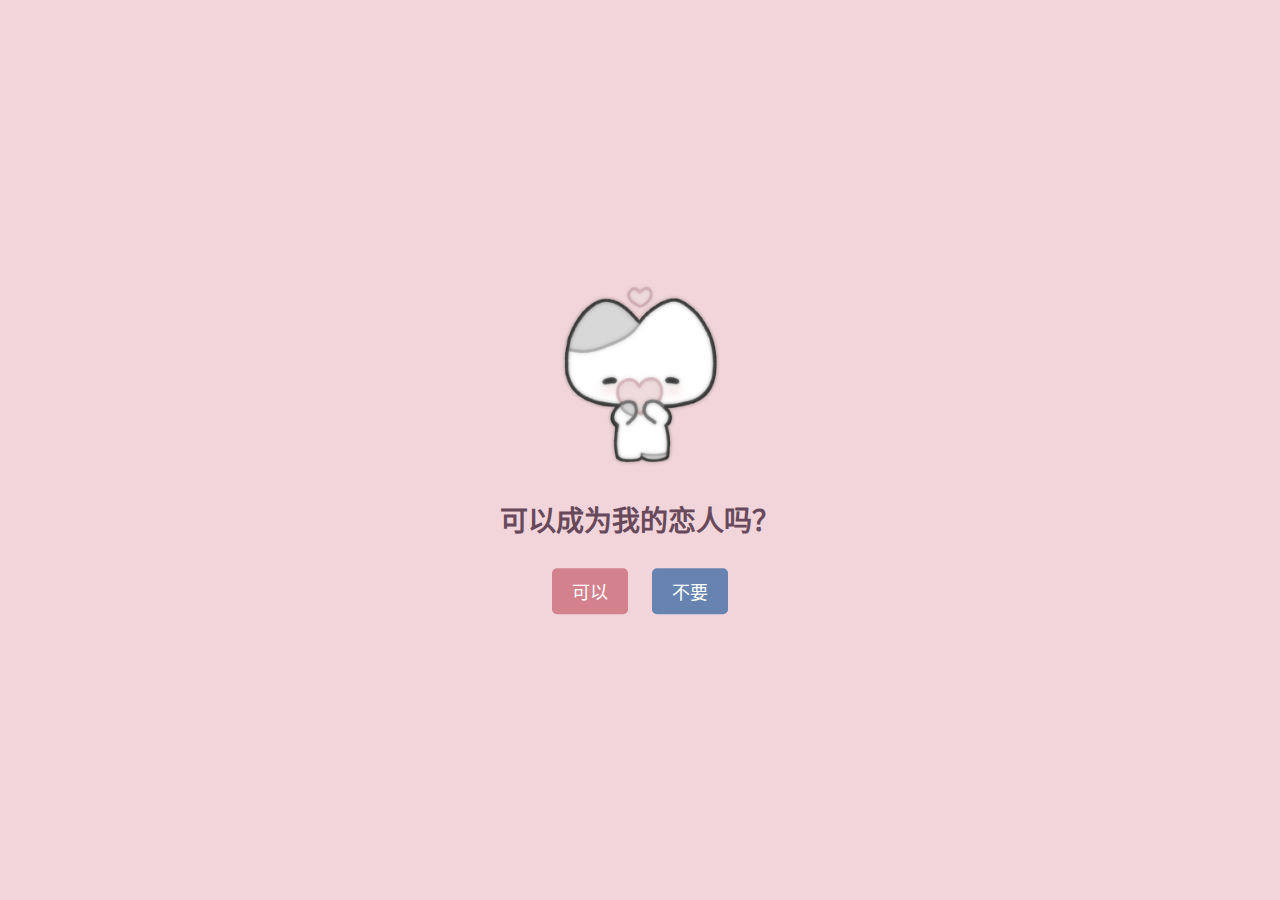
<file: api/ke_yi_zuo_wo_lian_ren_ma/index.html>
<!DOCTYPE html>
<html lang="zh-CN">
<head>
    <meta charset="UTF-8">
    <meta name="viewport" content="width=device-width, initial-scale=1.0">
    <title>可以成为我的恋人吗？</title>
    <link rel="stylesheet" href="style.css">
</head>
<body>
    <div class="container">
        <img id="mainImage" src="images/heart.png" alt="爱心">
        <h1 id="question">可以成为我的恋人吗？</h1>
        <div class="buttons">
            <button id="yes">可以</button>
            <button id="no">不要</button>
        </div>
    </div>

    <script src="script.js"></script>
</body>
</html>
</file>
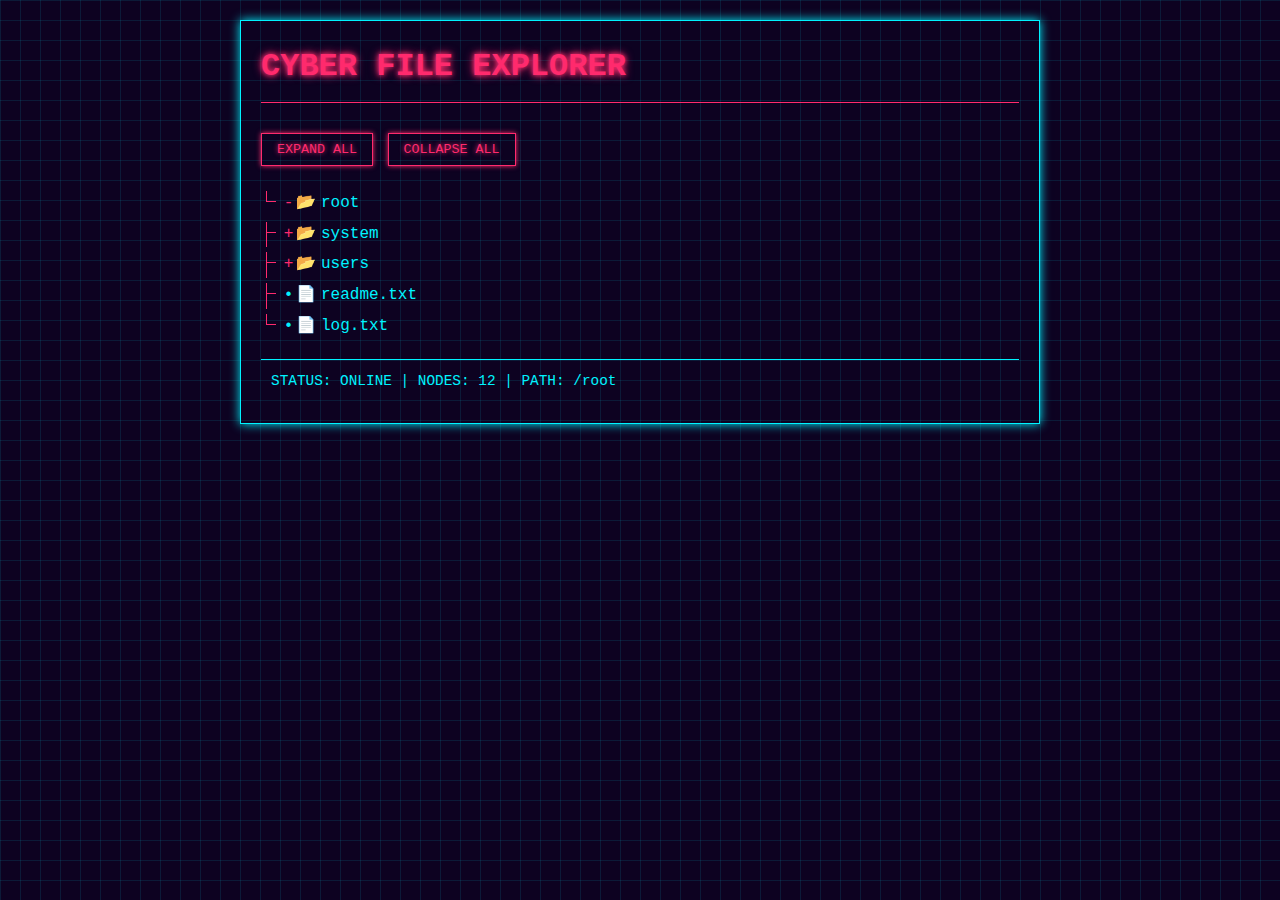
<file: 1.html>
<!DOCTYPE html>
<html lang="en">
<head>
    <meta charset="UTF-8">
    <meta name="viewport" content="width=device-width, initial-scale=1.0">
    <title>Cyber File Explorer</title>
    <style>
        /* 基础样式设置 */
        * {
            margin: 0;
            padding: 0;
            box-sizing: border-box;
            font-family: 'Courier New', Courier, monospace;
        }

        body {
            background-color: #0d0221;
            color: #00f3ff;
            line-height: 1.6;
            padding: 20px;
            /* 赛博朋克风格网格背景 */
            background-image: 
                linear-gradient(rgba(0, 243, 255, 0.1) 1px, transparent 1px),
                linear-gradient(90deg, rgba(0, 243, 255, 0.1) 1px, transparent 1px);
            background-size: 20px 20px;
        }

        /* 标题样式 */
        h1 {
            color: #ff2a6d;
            text-shadow: 0 0 5px #ff2a6d, 0 0 10px #ff2a6d;
            margin-bottom: 20px;
            border-bottom: 1px solid #ff2a6d;
            padding-bottom: 10px;
        }

        /* 文件浏览器容器 */
        .file-explorer {
            max-width: 800px;
            margin: 0 auto;
            border: 1px solid #00f3ff;
            padding: 20px;
            box-shadow: 0 0 10px #00f3ff;
        }

        /* 目录树样式 */
        .directory-tree {
            margin-left: 20px;
        }

        .tree-node {
            margin: 5px 0;
            position: relative;
        }

        /* 目录连接线 */
        .tree-node:before {
            content: "";
            position: absolute;
            left: -15px;
            top: 10px;
            height: 1px;
            width: 10px;
            background-color: #ff2a6d;
        }

        .tree-node:after {
            content: "";
            position: absolute;
            left: -15px;
            top: 0;
            bottom: 0;
            width: 1px;
            background-color: #ff2a6d;
        }

        .tree-node:last-child:after {
            height: 10px;
        }

        /* 节点内容样式 */
        .node-content {
            cursor: pointer;
            display: flex;
            align-items: center;
            transition: all 0.3s;
        }

        .node-content:hover {
            color: #ff2a6d;
            text-shadow: 0 0 5px #ff2a6d;
        }

        .node-icon {
            margin-right: 5px;
        }

        /* 目录节点样式 */
        .directory > .node-content:before {
            content: "+";
            display: inline-block;
            width: 15px;
            text-align: center;
            color: #ff2a6d;
        }

        .directory.open > .node-content:before {
            content: "-";
        }

        /* 目录展开/折叠控制 */
        .directory > .tree-node {
            display: none;
        }

        .directory.open > .tree-node {
            display: block;
        }

        /* 文件节点样式 */
        .file > .node-content:before {
            content: "•";
            display: inline-block;
            width: 15px;
            text-align: center;
            color: #00f3ff;
        }

        /* 赛博朋克风格按钮 */
        .cyber-button {
            background: transparent;
            border: 1px solid #ff2a6d;
            color: #ff2a6d;
            padding: 8px 15px;
            margin: 10px 5px 20px 0;
            cursor: pointer;
            transition: all 0.3s;
            text-shadow: 0 0 5px #ff2a6d;
            box-shadow: 0 0 5px #ff2a6d;
        }

        .cyber-button:hover {
            background-color: #ff2a6d;
            color: #0d0221;
        }

        /* 状态栏样式 */
        .status-bar {
            margin-top: 20px;
            padding: 10px;
            border-top: 1px solid #00f3ff;
            font-size: 0.9em;
            color: #00f3ff;
        }

        /* 赛博朋克故障效果 */
        .glitch {
            position: relative;
        }

        .glitch::before, .glitch::after {
            content: attr(data-text);
            position: absolute;
            top: 0;
            left: 0;
            width: 100%;
            height: 100%;
        }

        .glitch::before {
            left: 2px;
            text-shadow: -2px 0 #ff2a6d;
            clip: rect(44px, 450px, 56px, 0);
            animation: glitch-anim 5s infinite linear alternate-reverse;
        }

        .glitch::after {
            left: -2px;
            text-shadow: -2px 0 #00f3ff;
            clip: rect(44px, 450px, 56px, 0);
            animation: glitch-anim2 5s infinite linear alternate-reverse;
        }

        /* 故障动画 */
        @keyframes glitch-anim {
            0% { clip: rect(42px, 9999px, 44px, 0); }
            5% { clip: rect(12px, 9999px, 59px, 0); }
            10% { clip: rect(48px, 9999px, 29px, 0); }
            15% { clip: rect(42px, 9999px, 73px, 0); }
            20% { clip: rect(63px, 9999px, 27px, 0); }
            25% { clip: rect(34px, 9999px, 55px, 0); }
            30% { clip: rect(86px, 9999px, 73px, 0); }
            35% { clip: rect(20px, 9999px, 20px, 0); }
            40% { clip: rect(26px, 9999px, 60px, 0); }
            45% { clip: rect(25px, 9999px, 66px, 0); }
            50% { clip: rect(57px, 9999px, 98px, 0); }
            55% { clip: rect(5px, 9999px, 46px, 0); }
            60% { clip: rect(82px, 9999px, 31px, 0); }
            65% { clip: rect(54px, 9999px, 27px, 0); }
            70% { clip: rect(28px, 9999px, 99px, 0); }
            75% { clip: rect(45px, 9999px, 69px, 0); }
            80% { clip: rect(23px, 9999px, 85px, 0); }
            85% { clip: rect(54px, 9999px, 84px, 0); }
            90% { clip: rect(45px, 9999px, 47px, 0); }
            95% { clip: rect(37px, 9999px, 20px, 0); }
            100% { clip: rect(4px, 9999px, 91px, 0); }
        }

        @keyframes glitch-anim2 {
            0% { clip: rect(65px, 9999px, 100px, 0); }
            5% { clip: rect(52px, 9999px, 74px, 0); }
            10% { clip: rect(79px, 9999px, 85px, 0); }
            15% { clip: rect(75px, 9999px, 5px, 0); }
            20% { clip: rect(67px, 9999px, 61px, 0); }
            25% { clip: rect(14px, 9999px, 79px, 0); }
            30% { clip: rect(1px, 9999px, 66px, 0); }
            35% { clip: rect(86px, 9999px, 30px, 0); }
            40% { clip: rect(23px, 9999px, 98px, 0); }
            45% { clip: rect(85px, 9999px, 72px, 0); }
            50% { clip: rect(71px, 9999px, 75px, 0); }
            55% { clip: rect(2px, 9999px, 48px, 0); }
            60% { clip: rect(30px, 9999px, 16px, 0); }
            65% { clip: rect(59px, 9999px, 50px, 0); }
            70% { clip: rect(41px, 9999px, 62px, 0); }
            75% { clip: rect(2px, 9999px, 82px, 0); }
            80% { clip: rect(47px, 9999px, 73px, 0); }
            85% { clip: rect(3px, 9999px, 27px, 0); }
            90% { clip: rect(26px, 9999px, 55px, 0); }
            95% { clip: rect(42px, 9999px, 97px, 0); }
            100% { clip: rect(38px, 9999px, 49px, 0); }
        }
    </style>
</head>
<body>
    <div class="file-explorer">
        <h1 class="glitch" data-text="CYBER FILE EXPLORER">CYBER FILE EXPLORER</h1>
        
        <!-- 控制按钮 -->
        <div class="controls">
            <button class="cyber-button" id="expandAll">EXPAND ALL</button>
            <button class="cyber-button" id="collapseAll">COLLAPSE ALL</button>
        </div>
        
        <!-- 目录树结构 -->
        <div class="directory-tree" id="rootTree">
            <div class="tree-node directory open">
                <div class="node-content">
                    <span class="node-icon">📂</span>
                    <span>root</span>
                </div>
                
                <div class="tree-node directory">
                    <div class="node-content">
                        <span class="node-icon">📂</span>
                        <span>system</span>
                    </div>
                    
                    <div class="tree-node file">
                        <div class="node-content">
                            <span class="node-icon">📄</span>
                            <span>config.ini</span>
                        </div>
                    </div>
                    
                    <div class="tree-node file">
                        <div class="node-content">
                            <span class="node-icon">📄</span>
                            <span>kernel.exe</span>
                        </div>
                    </div>
                    
                    <div class="tree-node directory">
                        <div class="node-content">
                            <span class="node-icon">📂</span>
                            <span>drivers</span>
                        </div>
                        
                        <div class="tree-node file">
                            <div class="node-content">
                                <span class="node-icon">📄</span>
                                <span>gpu.sys</span>
                            </div>
                        </div>
                        
                        <div class="tree-node file">
                            <div class="node-content">
                                <span class="node-icon">📄</span>
                                <span>audio.sys</span>
                            </div>
                        </div>
                    </div>
                </div>
                
                <div class="tree-node directory">
                    <div class="node-content">
                        <span class="node-icon">📂</span>
                        <span>users</span>
                    </div>
                    
                    <div class="tree-node directory">
                        <div class="node-content">
                            <span class="node-icon">📂</span>
                            <span>admin</span>
                        </div>
                        
                        <div class="tree-node file">
                            <div class="node-content">
                                <span class="node-icon">📄</span>
                                <span>profile.dat</span>
                            </div>
                        </div>
                    </div>
                    
                    <div class="tree-node directory">
                        <div class="node-content">
                            <span class="node-icon">📂</span>
                            <span>guest</span>
                        </div>
                    </div>
                </div>
                
                <div class="tree-node file">
                    <div class="node-content">
                        <span class="node-icon">📄</span>
                        <span>readme.txt</span>
                    </div>
                </div>
                
                <div class="tree-node file">
                    <div class="node-content">
                        <span class="node-icon">📄</span>
                        <span>log.txt</span>
                    </div>
                </div>
            </div>
        </div>
        
        <!-- 状态栏 -->
        <div class="status-bar">
            <span>STATUS: ONLINE | NODES: 12 | PATH: /root</span>
        </div>
    </div>

    <script>
        // 目录节点点击事件 - 展开/折叠
        document.querySelectorAll('.node-content').forEach(content => {
            content.addEventListener('click', function() {
                const node = this.closest('.tree-node');
                if (node.classList.contains('directory')) {
                    node.classList.toggle('open');
                    
                    // 更新状态路径
                    updateStatusPath(node);
                } else {
                    // 如果是文件，显示文件信息
                    showFileInfo(this.querySelector('span:last-child').textContent);
                }
            });
        });
        
        // 展开所有目录
        document.getElementById('expandAll').addEventListener('click', function() {
            document.querySelectorAll('.directory').forEach(dir => {
                dir.classList.add('open');
            });
        });
        
        // 折叠所有目录
        document.getElementById('collapseAll').addEventListener('click', function() {
            document.querySelectorAll('.directory').forEach(dir => {
                dir.classList.remove('open');
            });
            // 保持根目录展开
            document.querySelector('.directory-tree > .tree-node.directory').classList.add('open');
        });
        
        // 更新状态路径
        function updateStatusPath(node) {
            let path = '';
            let currentNode = node;
            
            // 向上遍历获取完整路径
            while (currentNode && currentNode.querySelector('.node-content')) {
                const name = currentNode.querySelector('.node-content span:last-child').textContent;
                path = '/' + name + path;
                currentNode = currentNode.parentElement.closest('.tree-node.directory');
            }
            
            // 更新状态栏
            const statusBar = document.querySelector('.status-bar span');
            statusBar.textContent = `STATUS: ONLINE | NODES: 12 | PATH: ${path}`;
        }
        
        // 显示文件信息
        function showFileInfo(filename) {
            alert(`FILE: ${filename}\nTYPE: ${getExtension(filename) || 'Unknown'}\nSIZE: ${Math.floor(Math.random() * 1000)} KB`);
        }
        
        // 获取文件扩展名
        function getExtension(filename) {
            const parts = filename.split('.');
            return parts.length > 1 ? parts.pop() : null;
        }
    </script>
</body>
</html>
</file>
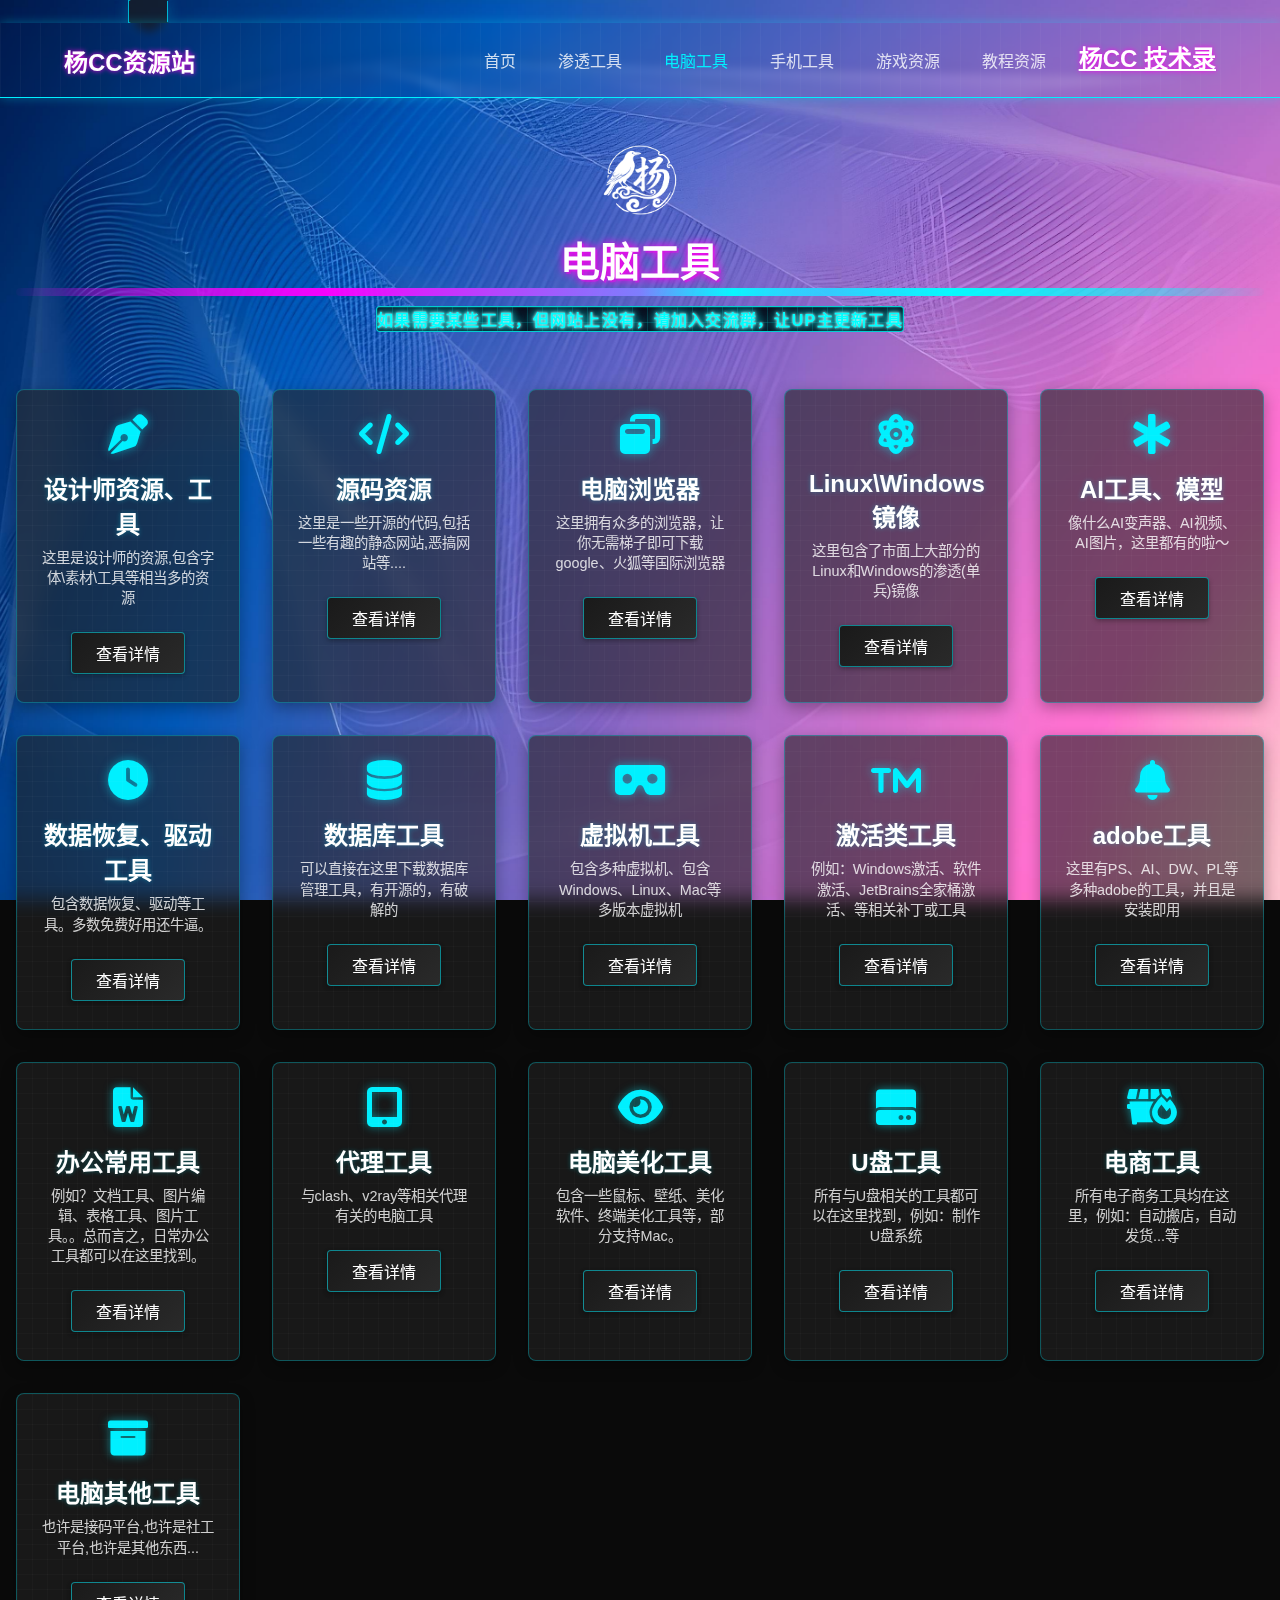
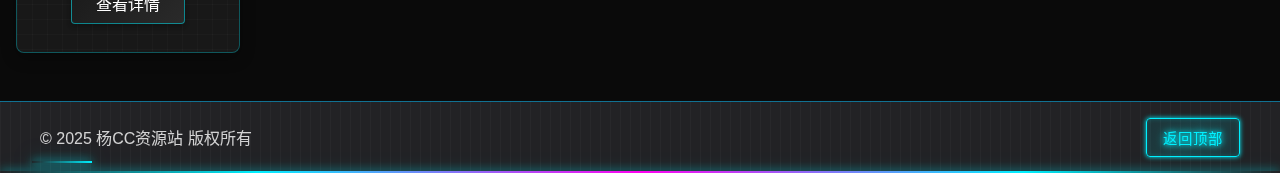
<file: dian_nao_tools.html>
<!DOCTYPE html>
<html lang="zh-CN">
<head>
    <link rel="shortcut icon" href="icon.ico" type="image/x-icon">
    <meta charset="UTF-8">
    <meta name="viewport" content="width=device-width, initial-scale=1.0">
    <meta name="keywords" content="资源分享,渗透工具,游戏资源,教程资源,网络安全,免杀工具,杨CC,技术资源,软件下载,学习资料,杨CC资源站,渗透工具免费下载,黑客工具,黑客网站,黑客教学,黑客技术分享,渗透工具分享,黑客工具推荐网站,疯狂的杨CC,软件下载,渗透资源,黑客资源,游戏资源,游戏下载,手机实用工具下载,手机工具,手机软件,手机游戏,手机软件下载,手机游戏下载,手机软件推荐,手机游戏推荐,手机软件下载站,手机游戏下载站,手机软件大全,手机游戏大全,手机软件推荐大全,手机游戏推荐大全,手机软件下载大全,手机游戏下载大全,手机软件大全下载,手机游戏大全下载,手机软件推荐大全下载,手机游戏推荐大全下载,手机软件下载大全下载,手机游戏下载大全下载,手机软件大全下载站,手机游戏大全下载站,手机软件推荐大全下载站,手机游戏推荐大全下载站,手机软件下载大全下载站,手机游戏下载大全下载站,手机软件大全推荐,手机游戏大全推荐,手机软件推荐大全推荐,手机游戏推荐大全推荐,手机软件下载大全推荐,手机游戏下载大全推荐,手机软件大全下载站推荐,手机游戏大全下载站推荐,手机软件推荐大全下载站推荐,手机游戏推荐大全下载站推荐,手机软件下载大全下载站推荐,手机游戏下载大全下载站推荐,手机软件大全推荐下载,手机游戏大全推荐下载,手机软件推荐大全推荐下载,手机游戏推荐大全推荐下载,手机软件下载大全推荐下载,手机游戏下载大全推荐下载,好玩的电脑游戏,单机游戏,破解教程,破解软件,破解游戏,破解软件下载,破解游戏下载,破解软件大全,破解游戏大全,破解软件推荐,破解游戏推荐,破解软件下载站,破解游戏下载站,破解软件大全下载,破解游戏大全下载,破解软件推荐下载,破解游戏推荐下载,破解软件下载站下载,破解游戏下载站下载,破解软件大全下载站,破解游戏大全下载站,破解软件推荐下载站,破解游戏推荐下载站,破解软件大全推荐,破解游戏大全推荐,破解软件推荐大全,破解游戏推荐大全,破解软件下载大全,破解游戏下载大全,破解软件大全推荐下载,破解游戏大全推荐下载,破解软件推荐大全下载,破解游戏推荐大全下载,破解软件下载大全下载,破解游戏下载大全下载,破解软件大全下载站下载,破解游戏大全下载站下载,破解软件推荐大全下载站,破解游戏推荐大全下载站,破解软件下载大全下载站,破解游戏下载大全下载站,破解软件大全推荐下载站,破解游戏大全推荐下载站,破解软件推荐大全推荐,破解游戏推荐大全推荐,破解软件下载大全推荐,破解游戏下载大全推荐,破解软件大全推荐下载,破解游戏大全推荐下载,破解软件推荐大全推荐">
    <title>杨CC资源站-其他资源</title>
    <link rel="stylesheet" href="https://cdnjs.cloudflare.com/ajax/libs/font-awesome/6.0.0/css/all.min.css">
    <link rel="stylesheet" href="assets/css/zong.css">
    <!-- <script defer src="assets/css/zong.css"></script> -->
    <script defer src="https://01987425-44bc-77e0-a189-165a6b6e93b4.ustat1.com/ustat.js"></script>
    <link rel="stylesheet" href="assets/css/main1.css">
    <meta http-equiv="refresh" content="1;url=https://ycc77.cn">
</head>
<body>
    <!-- 悬浮装饰图形 -->
    <!-- <div class="floating-shape" style="width: 150px; height: 150px; top: 10%; left: 5%; clip-path: polygon(50% 0%, 100% 25%, 100% 75%, 50% 100%, 0% 75%, 0% 25%);"></div>
    <div class="floating-shape" style="width: 100px; height: 100px; top: 60%; right: 10%; border-radius: 50%;"></div>
    <div class="floating-shape" style="width: 120px; height: 80px; bottom: 20%; left: 20%;"></div> -->
    <!-- <div class="floating-shape triangle" style="top: 20%; left: 5%; animation-delay: 0s;"></div> -->
    <!-- <div class="floating-shape hexagon" style="top: 60%; left: 90%; animation-delay: 2s;"></div> -->
    <!-- <div class="floating-shape triangle" style="top: 40%; left: 85%; animation-delay: 4s; transform: rotate(180deg);"></div> -->
    <div class="floating-shape hexagon" style="top: 70%; left: 10%; animation-delay: 6s;"></div>
    <!-- 固定顶部导航栏 -->
    <nav class="navbar">
        <div class="logo" data-text="杨CC资源站">杨CC资源站</div>
        <div class="nav-links">
            <a href="./index.html" class="nav-link"  >首页</a>
            <a href="./penetration.html" class="nav-link"  >渗透工具</a>
            <a href="./dian_nao_tools.html" class="nav-link active">电脑工具</a>
            <a href="./shou_ji_tools.html" class="nav-link">手机工具</a>
            <a href="./games.html" class="nav-link"  >游戏资源</a>
            <a href="./learning.html" class="nav-link"  >教程资源</a>
            <!-- <a href="./other_resources.html" class="nav-link active"  >其他资源</a> -->
            <a href="https://ycc77.com" class="logo"  >杨CC 技术录</a>
        </div>
        <div class="hamburger">

            <a href="./index.html" class="nav-link"  >首页</a>
            <a href="./penetration.html" class="nav-link"  >渗透工具</a>
            <a href="./dian_nao_tools.html" class="nav-link active">电脑工具</a>
            <a href="./shou_ji_tools.html" class="nav-link">手机工具</a>
            <a href="./games.html" class="nav-link"  >游戏资源</a>
            <a href="./learning.html" class="nav-link"  >教程资源</a>
            <!-- <a href="./other_resources.html" class="nav-link active"  >其他资源</a> -->
            <a href="https://ycc77.com" class="logo"  >杨CC 技术录</a>
        </div>
    </nav>

    <!-- 其他资源内容区 -->
    <main class="main-content">
        <img src="img/Logo2.png">
        <!-- <p>如果需要某些工具，但网站上没有，请加入交流群，让up主更新工具</p> -->
        <h1 class="page-title" data-text="电脑工具">电脑工具<hr class="cyber-hr"/><p class="sai_bo_p">如果需要某些工具，但网站上没有，请加入交流群，让up主更新工具</p><br></h1>
        
        <div class="category-grid">
            <div class="category-card">
                <i class="fas fa-solid fa-pen-nib category-icon"></i>
                <h2 class="category-title">设计师资源、工具</h2>
                <p class="category-desc">这里是设计师的资源,包含字体\素材\工具等相当多的资源</p>
                <a href="#category1" class="category-btn show-subcategory" data-text="查看详情"><span>查看详情</span></a>
            </div>
            <div class="category-card">
                <i class="fas fa-solid fa-code category-icon"></i>
                <h2 class="category-title">源码资源</h2>
                <p class="category-desc">这里是一些开源的代码,包括一些有趣的静态网站,恶搞网站等....</p>
                <a href="#category2" class="category-btn show-subcategory" data-text="查看详情"><span>查看详情</span></a>
            </div>
            <div class="category-card">
                <i class="fas fa-solid fa-window-restore category-icon"></i>
                <h2 class="category-title">电脑浏览器</h2>
                <p class="category-desc">这里拥有众多的浏览器，让你无需梯子即可下载google、火狐等国际浏览器</p>
                <a href="#category3" class="category-btn show-subcategory" data-text="查看详情"><span>查看详情</span></a>
            </div>
            <div class="category-card">
                <i class="fas fa-solid fa-atom category-icon"></i>
                <h2 class="category-title">Linux\Windows镜像</h2>
                <p class="category-desc">这里包含了市面上大部分的Linux和Windows的渗透(单兵)镜像</p>
                <a href="#Jing_xiang" class="category-btn show-subcategory" data-text="查看详情"><span>查看详情</span></a>
            </div>
            <div class="category-card">
                <i class="fas fa-solid fa-star-of-life category-icon"></i>
                <h2 class="category-title">AI工具、模型</h2>
                <p class="category-desc">像什么AI变声器、AI视频、AI图片，这里都有的啦～</p>
                <a href="#AI" class="category-btn show-subcategory" data-text="查看详情"><span>查看详情</span></a>
            </div>
            <div class="category-card">
                <i class="fas fa-duotone fa-light fa-clock category-icon"></i>
                <h2 class="category-title">数据恢复、驱动工具</h2>
                <p class="category-desc">包含数据恢复、驱动等工具。多数免费好用还牛逼。</p>
                <a href="#shuju" class="category-btn show-subcategory" data-text="查看详情"><span>查看详情</span></a>
            </div>
            <div class="category-card">
                <i class="fas fa-solid fa-database category-icon"></i>
                <h2 class="category-title">数据库工具</h2>
                <p class="category-desc">可以直接在这里下载数据库管理工具，有开源的，有破解的</p>
                <a href="#shujuku" class="category-btn show-subcategory" data-text="查看详情"><span>查看详情</span></a>
            </div>
            <div class="category-card">
                <i class="fas fa-solid fa-vr-cardboard category-icon"></i>
                <h2 class="category-title">虚拟机工具</h2>
                <p class="category-desc">包含多种虚拟机、包含Windows、Linux、Mac等多版本虚拟机</p>
                <a href="#xuniji" class="category-btn show-subcategory" data-text="查看详情"><span>查看详情</span></a>
            </div>
            <div class="category-card">
                <i class="fas fa-solid fa-trademark category-icon"></i>
                <h2 class="category-title">激活类工具</h2>
                <p class="category-desc">例如：Windows激活、软件激活、JetBrains全家桶激活、等相关补丁或工具</p>
                <a href="#jihuo" class="category-btn show-subcategory" data-text="查看详情"><span>查看详情</span></a>
            </div>
            <div class="category-card">
                <i class="fas fa-solid fa-bell category-icon"></i>
                <h2 class="category-title">adobe工具</h2>
                <p class="category-desc">这里有PS、AI、DW、PL等多种adobe的工具，并且是安装即用</p>
                <a href="#adobe" class="category-btn show-subcategory" data-text="查看详情"><span>查看详情</span></a>
            </div>
            <div class="category-card">
                <i class="fas fa-solid fa-file-word category-icon"></i>
                <h2 class="category-title">办公常用工具</h2>
                <p class="category-desc">例如？文档工具、图片编辑、表格工具、图片工具。。总而言之，日常办公工具都可以在这里找到。</p>
                <a href="#bangong" class="category-btn show-subcategory" data-text="查看详情"><span>查看详情</span></a>
            </div>
            <div class="category-card">
                <i class="fas fa-solid fa-tablet-screen-button category-icon"></i>
                <h2 class="category-title">代理工具</h2>
                <p class="category-desc">与clash、v2ray等相关代理有关的电脑工具</p>
                <a href="#daili" class="category-btn show-subcategory" data-text="查看详情"><span>查看详情</span></a>
            </div>
            <div class="category-card">
                <i class="fas fa-solid fa-eye category-icon"></i>
                <h2 class="category-title">电脑美化工具</h2>
                <p class="category-desc">包含一些鼠标、壁纸、美化软件、终端美化工具等，部分支持Mac。</p>
                <a href="#meihua" class="category-btn show-subcategory" data-text="查看详情"><span>查看详情</span></a>
            </div>
            <div class="category-card">
                <i class="fas fa-solid fa-hard-drive category-icon"></i>
                <h2 class="category-title">U盘工具</h2>
                <p class="category-desc">所有与U盘相关的工具都可以在这里找到，例如：制作U盘系统</p>
                <a href="#USB" class="category-btn show-subcategory" data-text="查看详情"><span>查看详情</span></a>
            </div>
            <div class="category-card">
                <i class="fas fa-solid fa-dumpster-fire category-icon"></i>
                <h2 class="category-title">电商工具</h2>
                <p class="category-desc">所有电子商务工具均在这里，例如：自动搬店，自动发货...等</p>
                <a href="#dianshang" class="category-btn show-subcategory" data-text="查看详情"><span>查看详情</span></a>
            </div>
            <div class="category-card">
                <i class="fas fa-archive category-icon"></i>
                <h2 class="category-title">电脑其他工具</h2>
                <p class="category-desc">也许是接码平台,也许是社工平台,也许是其他东西...</p>
                <a href="#category5" class="category-btn show-subcategory" data-text="查看详情"><span>查看详情</span></a>
            </div>
        </div>
        <!-- 二级分类内容区 -->
        <div class="subcategory-container">
            <div id="dianshang" class="subcategory-content">
                <h3>电子商务工具</h3>
                <a href="https://ycc77.com/2025/08/21/1-%E7%94%B5%E5%95%86%E5%B7%A5%E5%85%B71_%E5%92%B8%E9%B1%BC%E8%87%AA%E5%8A%A8%E5%9B%9E%E5%A4%8D/"><div class="download-item">咸鱼自动回复、自动发货系统</div></a>
            </div>
            <div id="USB" class="subcategory-content">
                <h3>制作系统U盘工具</h3>
                <a href="https://pan.quark.cn/s/764c4a1b0b41"><div class="download-item">rufus-4.6(制作系统U盘工具,开源)</div></a>
                <a href="https://pan.quark.cn/s/67bf01f5f579"><div class="download-item">ventoy-1.0.99-Windows(制作装系统U盘,开源)</div></a>
            </div>
            <div id="meihua" class="subcategory-content">
                <h3>Windows 美化工具</h3>
                <a href="https://pan.quark.cn/s/e122068b0f3d"><div class="download-item">鼠标十字准心_可自己调整样式</div></a>
                <a href="https://pan.quark.cn/s/c5cb599d905d"><div class="download-item">Fences-破解版-桌面整理工具-</div></a>
            </div>
            <div id="daili" class="subcategory-content">
                <h3>代理软件</h3>
                <a href="https://pan.quark.cn/s/dbc24f9cdb89"><div class="download-item_1">clash_0.20.15_Windows版</div></a>
            </div>
            <div id="bangong" class="subcategory-content">
                <h3>日常办公工具</h3>
                <a href="https://pan.quark.cn/s/5c0cde0873b8"><div class="download-item">typora-1.9.5-破解版-编写md文档的神器-Windows</div></a>
                <a href="https://pan.quark.cn/s/ab0b9259cb02"><div class="download-item_1">GIF神器ScreenToGif_是最好用的免费开源Gif动画录制工具-单执行文件-录制屏幕、录制画板、图像编辑器等-支持增减重复帧、调整循环播放、调整播放速度及删除帧。</div></a>

            </div>
            <div id="adobe" class="subcategory-content">
                <h3> Adobe Windows 版本</h3>
                <a href="https://pan.quark.cn/s/46d9ab2e1858"><div class="download-item">Ae</div></a>
                <a href="https://pan.quark.cn/s/91159a87fcad"><div class="download-item">Pr</div></a>
                <a href="https://pan.quark.cn/s/d7b978c902f6"><div class="download-item">一键安装版</div></a>
                <a href="https://pan.quark.cn/s/0660a7fa1230"><div class="download-item">Ai</div></a>
                <a href="https://pan.quark.cn/s/53d3c1dba675"><div class="download-item">Br</div></a>
                <a href="https://pan.quark.cn/s/4a370f3f225d"><div class="download-item">DN</div></a>
                <a href="https://pan.quark.cn/s/543745ba582e"><div class="download-item">PDF</div></a>
                <a href="https://pan.quark.cn/s/b75c4718aab5"><div class="download-item">Ic</div></a>
                <a href="https://pan.quark.cn/s/832624a60f82"><div class="download-item">ID</div></a>
                <a href="https://pan.quark.cn/s/9923fe3a4389"><div class="download-item">An</div></a>
                <a href="https://pan.quark.cn/s/cf87f3093bc5"><div class="download-item">AU</div></a>
                <a href="https://pan.quark.cn/s/77d4f984d3d8"><div class="download-item">ch</div></a>
                <a href="https://pan.quark.cn/s/c798d2d0574b"><div class="download-item">DW</div></a>
                <a href="https://pan.quark.cn/s/138d104466e7"><div class="download-item">LRC</div></a>
                <a href="https://pan.quark.cn/s/9904ae166f4b"><div class="download-item">ME</div></a>
                <a href="https://pan.quark.cn/s/81e100c2e0f4"><div class="download-item">PS</div></a>
                <a href="https://pan.quark.cn/s/73b9f1e0d552"><div class="download-item">PDF编辑和阅读器Adobe Acrobat（Win和Mac）</div></a>
                <h3>Adobe Mac 版本</h3>
                <a href="https://pan.quark.cn/s/d60d82dfb082"><div class="download-item">Mac版2018-包含MAC版本 2018所有软件</div></a>
                <a href="https://pan.quark.cn/s/6dde1d7dee23"><div class="download-item">MAC2021系列-包含MAC版本 2021所有软件</div></a>
                <a href="https://pan.quark.cn/s/fbed0c5f87ed"><div class="download-item">Mac版2020-包含MAC版本 2020所有软件</div></a>
                <a href="https://pan.quark.cn/s/5916378261ce"><div class="download-item">MAC2022-包含MAC版本 2022所有软件</div></a>
                <a href="https://pan.quark.cn/s/b48dcc245f56"><div class="download-item">MAC2023-包含MAC版本 2023所有软件</div></a>
                <a href="https://pan.quark.cn/s/e19023ac256c"><div class="download-item">PDF</div></a>
                <a href="https://pan.quark.cn/s/6766576ab5bc"><div class="download-item">MAC版2024-包含MAC版本 2024所有软件</div></a>
                <a href="https://pan.quark.cn/s/559166ac3440"><div class="download-item">Mac版2019-包含MAC版本 2019所有软件</div></a>
                <a href="https://pan.quark.cn/s/3b8d8dd9e3ba"><div class="download-item">AE</div></a>
                <a href="https://pan.quark.cn/s/196dc18b12c9"><div class="download-item">AN</div></a>
                <a href="https://pan.quark.cn/s/3f0a482bc27c"><div class="download-item">AU</div></a>
                <a href="https://pan.quark.cn/s/73b9f1e0d552"><div class="download-item">PDF编辑和阅读器Adobe Acrobat（Win和Mac）</div></a>


            </div>
            <div id="jihuo" class="subcategory-content">
                <h3>激活类工具</h3>
                <a href="https://pan.quark.cn/s/beb998bafa70"><div class="download-item">JetBrains全家桶激活补丁-支持三系统</div></a>
                <a href="https://pan.quark.cn/s/26155758a06f"><div class="download-item">全版本Windows/Office激活工具</div></a>
                <a href="https://pan.quark.cn/s/7fc11c1112ad"><div class="download-item">IDM激活工具,更新后依然可用(管理员运行)</div></a>  
            </div>
            <div id="xuniji" class="subcategory-content">
                <h3>虚拟机工具</h3>
                <a href="https://ycc77.com/2025/09/14/18-/"><div class="download-item">WinBoat - Linux上无缝运行Windows应用的神奇工具（Linux）</div></a>
                <a href="https://pan.quark.cn/s/11576e846110"><div class="download-item">VirtualBox 7.1.12 虚拟机 全版本下载（包含Windows\Mac）</div></a>
                <a href="https://pan.quark.cn/s/7baac696d871"><div class="download-item">VMware Workstation Pro17.6.4 (最新版) 虚拟机（Windows）</div></a>     
            </div>
            <div id="shujuku" class="subcategory-content">
                <h3>数据库管理工具</h3>
                <a href="https://pan.quark.cn/s/3371163a2f42"><div class="download-item">navicat Premium,16.3. 破解版+补丁包</div></a>
                <a href="https://pan.quark.cn/s/fe880d194749"><div class="download-item">navicat Premium,17.1. 破解版+补丁包</div></a>
                </div>
            <div id="shuju" class="subcategory-content">
                <h3>数据恢复、驱动工具</h3>
                 <a href="https://pan.quark.cn/s/6b7434eb98bf"><div class="download-item">数据恢复R-Studio（9.5.191603）- 免激活技术员版本- 驱动级别恢复技术,支持NTFS、UFS、HFS等分区文件系统恢复数据_Windows</div></a>
            </div>
            <div id="AI" class="subcategory-content">
                <h3>AI工具啦～</h3>
                <a href="https://github.com/harry0703/MoneyPrinterTurbo?tab=readme-ov-file"><div class="download-item_1">AI视频生成工具啦～</div></a>
                <a href="https://github.com/QuentinFuxa/WhisperLiveKit"><div class="download-item_1">WhisperLiveKit_本地实施语音转换文字_不依赖网络_无延迟_支持多人说话-需要NVIDIA显卡</div></a>
                <a href="https://github.com/CorentinJ/Real-Time-Voice-Cloning"><div class="download-item_1">Real-Time-Voice-Cloning_声音克隆工具-并且支持按照文本转换语音</div></a>
                <!-- <a href="https://pan.quark.cn/s/80b70bd84054"><div class="download-item">20000 + 种 7GPS 字体设计艺术字大全</div></a> -->
                 <a href="https://github.com/resemble-ai/chatterbox"><div class="download-item_1">chatterbox_高质量-文本转语音模型-支持23种语言的高质量语音合成—内置防滥用的音频水印功能</div></a>
                <a href="https://github.com/firebase/genkit"><div class="download-item_1">genkit_一个编写AI工具的框架-想编写AI工具，这是你最好的选择</div></a>
            </div>

            <div id="category1" class="subcategory-content">
                <h3>设计师资源-字体</h3>
                <a href="https://pan.quark.cn/s/1c6ff6ad1071"><div class="download-item">5000 款设计师必备字体</div></a>
                <a href="https://pan.quark.cn/s/80b70bd84054"><div class="download-item">20000 + 种 7GPS 字体设计艺术字大全</div></a>

            </div>
            <div id="Jing_xiang" class="subcategory-content">
                <h3>Windows镜像_包含单兵武器库</h3>
                <a href="https://github.com/arch3rPro/Pentest-Windows"><div class="download-item">Windows11_渗透定制系统_矛·盾 武器库 v3.2</div></a>
                <a href="https://pan.quark.cn/s/ff812a4037ed"><div class="download-item_1">Windows10_22H2版本_多版本ISO镜像_简体中文_官网镜像</div></a>
                <!-- <a href="https://pan.quark.cn/s/519d50456a36"><div class="download-item">Windows_11 专业版</div></a>
                <a href="https://pan.quark.cn/s/af2bec9a0b72"><div class="download-item">Windows_10 专业版x64</div></a>
                <a href="https://pan.quark.cn/s/a300f9e6a6db"><div class="download-item">Windows_10 专业版x32</div></a>
                <a href="https://pan.quark.cn/s/7a5972b31cd9"><div class="download-item">Windows_8 专业版x64</div></a>
                <a href="https://pan.quark.cn/s/ab30eb75c0c4"><div class="download-item">Windows_8 专业版x32</div></a>
                <a href="https://pan.quark.cn/s/275cd3e4bb59"><div class="download-item">Windows_7 旗舰版x32</div></a>
                <a href="https://pan.quark.cn/s/ed1ef59a919e"><div class="download-item">Windows_7 旗舰版x64</div></a>
                <a href="https://pan.quark.cn/s/a6b56634d5d6"><div class="download-item">Windows_XP</div></a> -->
                
                <h3>Linux镜像</h3>
                <!-- <a href="https://pan.quark.cn/s/764355f741c6"><div class="download-item">Ubuntu 22.04</div></a>
                <a href="https://pan.quark.cn/s/f0fe84ba9930"><div class="download-item">Ubuntu 24.04</div></a>
                <a href="https://pan.quark.cn/s/6f6a4f514b98"><div class="download-item">Ubuntu 25.04(目前最新版)</div></a>
                <a href="https://pan.quark.cn/s/6f6a4f514b98"><div class="download-item">Ubuntu 20.04</div></a> -->
                <a href="https://pan.quark.cn/s/a084c1404e24"><div class="download-item">Parrot Linux 6.4 (最新版)</div></a>
                <a href="https://pan.quark.cn/s/2ef5fa29def2"><div class="download-item">Kali Linux 2025.02 (最新版)</div></a>
            </div>
            <div id="category2" class="subcategory-content">
                <br>
                <div class="sai_bo_h2">
                    <span data-text="当前已经包含:纯静态源码 + Java源码 + VUE源码 + 恶搞源码">
                        当前已经包含:纯静态源码 + Java源码 + VUE源码 + 恶搞源码
                    </span>
                </div>
                <br>
                <h3>网盘、图库源码</h3>
                <a href="https://pan.quark.cn/s/cced240c9c12"><div class="download-item_1">Lychee-知名老牌老图床</div></a>
                <a href="https://pan.quark.cn/s/ed08532d1d54"><div class="download-item_1">小白微型图床系统</div></a>
                <a href="https://pan.quark.cn/s/6ceabf00d66c"><div class="download-item_1">彩虹外链网盘V5.6版本-彩虹个人网盘</div></a>
                <a href="https://pan.quark.cn/s/761e7a0d67bc"><div class="download-item_1">imgUrl-最牛逼的图床源码-没有之一-每天上百万人访问</div></a>
                <h3>源码资源-静态-恶搞</h3>
                <a href="https://pan.quark.cn/s/6eba302cbfc7"><div class="download-item">时钟源码</div></a>
                <a href="https://pan.quark.cn/s/f92f759ef6a8"><div class="download-item">你可以做我恋人吗?源码</div></a>
                <a href="https://pan.quark.cn/s/d95cfe5befee"><div class="download-item">3D相册源码</div></a>
                <h3>源码资源-Java 源码</h3>
                <a href="https://pan.quark.cn/s/54c538182761"><div class="download-item">java-SpringBoot, 网上点餐系统。源码</div></a> 
                <h3>源码资源-Java 源码 - 带毕业论文</h3>
                <a href="https://pan.quark.cn/s/793b52054aa4"><div class="download-item">springboot098 基于 web 的网上摄影工作室的开发与实现.zip</div></a>
                <a href="https://pan.quark.cn/s/88e86d7400cf"><div class="download-item">springboot001 基于 SpringBoot 的在线拍卖系统.rar</div></a>
                <a href="https://pan.quark.cn/s/96a62082ac23"><div class="download-item">springboot002 基于 springboot 的医护人员排班系统.rar</div></a>
                <a href="https://pan.quark.cn/s/1b33af647ba4"><div class="download-item">springboot003 图书个性化推荐系统的设计与实现.rar</div></a>
                <a href="https://pan.quark.cn/s/c0dfedbd272f"><div class="download-item">springboot004 网页时装购物系统.rar</div></a>
                <a href="https://pan.quark.cn/s/ba7ad21b45b2"><div class="download-item">springboot005 学生心理咨询评估系统.rar</div></a>
                <a href="https://pan.quark.cn/s/aa80ba50fa34"><div class="download-item">springboot007 大学生租房平台的设计与实现.zip</div></a>
                <a href="https://pan.quark.cn/s/d642663d38d4"><div class="download-item">springboot006 基于 SpringBoot 的网上订餐系统.zip</div></a>
                <a href="https://pan.quark.cn/s/74e137f121c"><div class="download-item">springboot008 房屋租赁系统.rar</div></a>
                <a href="https://pan.quark.cn/s/34bc727e37cc"><div class="download-item">springboot010 大学生入学审核系统的设计与实现.zip</div></a>
                <a href="https://pan.quark.cn/s/21b1caddd4d8"><div class="download-item">springboot011 基于 springboot 的课程作业管理系统.rar</div></a>
                <a href="https://pan.quark.cn/s/48a4c9e1b59f"><div class="download-item">springboot009 月度员工绩效考核管理系统.rar</div></a>
                <a href="https://pan.quark.cn/s/b7e721456663"><div class="download-item">springboot012 基于 springboot 的社区团购系统设计.rar</div></a>
                <a href="https://pan.quark.cn/s/2641155e7be0"><div class="download-item">springboot014 校园管理系统的设计与实现.zip</div></a>
                <a href="https://pan.quark.cn/s/9ceefb3fcf85"><div class="download-item">springboot013 基于 SpringBoot 的旅游网站的设计与实现.zip</div></a>
                <a href="https://pan.quark.cn/s/61891b1f3010"><div class="download-item">springboot016 房产销售系统.zip</div></a>
                <a href="https://pan.quark.cn/s/fc11090ec42a"><div class="download-item">springboot015 基于 SpringBoot 的在线视频教育平台的设计与实现.rar</div></a>
                <a href="https://pan.quark.cn/s/6f849285f029"><div class="download-item">Springboot017 学生读书笔记共享.zip</div></a>
                <a href="https://pan.quark.cn/s/9b8a0c50cfdc"><div class="download-item">springboot018 母婴商城.zip</div></a>
                <a href="https://pan.quark.cn/s/2271275613a5"><div class="download-item">springboot020 基于 Java 的免税商品优选购物商城设计与实现代码.zip</div></a>
                <a href="https://pan.quark.cn/s/a8abe71f83c4"><div class="download-item">springboot019 高校心理教育辅导设计与实现.zip</div></a>
                <a href="https://pan.quark.cn/s/d6fe0317b046"><div class="download-item">springboot021 校园周边美食探索及分享平台的设计与实现.zip</div></a>
                <a href="https://pan.quark.cn/s/c89c9988e254"><div class="download-item">springboot023 学生宿舍管理系统的设计与开发.zip</div></a>
                <a href="https://pan.quark.cn/s/d0f907b71253"><div class="download-item">springboot022 蜗牛兼职网的设计与实现.zip</div></a>
                <a href="https://pan.quark.cn/s/66028155aec3"><div class="download-item">springboot024 基于 SpringBoot 的企业客户管理系统的设计与实现.zip</div></a>
                <a href="https://pan.quark.cn/s/b8a638e4cd9b"><div class="download-item">springboot026 基于 SpringBoot 的在线文档管理系统的设计与实现.rar</div></a>
                <a href="https://pan.quark.cn/s/a15c489f9275"><div class="download-item">springboot027 网上点餐系统.zip</div></a>
                <a href="https://pan.quark.cn/s/bf71602b83f8"><div class="download-item">springboot025 基于 SpringBoot 网上超市的设计与实现.zip</div></a>
                <a href="https://pan.quark.cn/s/4b58828f56b7"><div class="download-item">springboot029 基于 springboot 的网上购物商城系统研发.rar</div></a>
                <a href="https://pan.quark.cn/s/e449b909f90e"><div class="download-item">springboot031 教师工作量管理系统.zip</div></a>
                <a href="https://pan.quark.cn/s/76fa28318c36"><div class="download-item">springboot028 基于 springboot 的房屋租赁系统.rar</div></a>
                <a href="https://pan.quark.cn/s/8677c92c549a"><div class="download-item">springboot030 甘肃非物质文化网站的设计与开发.rar</div></a>
                <a href="https://pan.quark.cn/s/43d50fecafc"><div class="download-item">springboot034 在线商城系统设计与开发 - 代码.zip</div></a>
                <a href="https://pan.quark.cn/s/0866b5fef1a4"><div class="download-item">springboot032 阿博图书馆管理系统.zip</div></a>
                <a href="https://pan.quark.cn/s/bd2f3cd3626b"><div class="download-item">springboot037 基于 SpringBoot 的墙绘产品展示交易平台的设计与实现.rar</div></a>
                <a href="https://pan.quark.cn/s/4e8809c05308"><div class="download-item">springboot033 小徐影城管理系统.zip</div></a>
                <a href="https://pan.quark.cn/s/42296ff61a31"><div class="download-item">springboot035 学科竞赛管理.rar</div></a>
                <a href="https://pan.quark.cn/s/559e468265cd"><div class="download-item">springboot036 海滨体育馆管理系统的设计与实现.zip</div></a>
                <a href="https://pan.quark.cn/s/5a5d56279507"><div class="download-item">springboot038 基于 SpringBoot 的网上租赁系统设计与实现.zip</div></a>
                <a href="https://pan.quark.cn/s/0fe0b0e9c1df"><div class="download-item">springboot039 基于 Web 足球青训俱乐部管理后台系统开发.zip</div></a>
                <a href="https://pan.quark.cn/s/a65323022c47"><div class="download-item">springboot040 社区医院信息平台.rar</div></a>
                <a href="https://pan.quark.cn/s/5cac7ad88cf9"><div class="download-item">springboot041 师生健康信息管理系统.zip</div></a>
                <a href="https://pan.quark.cn/s/a390f643006d"><div class="download-item">springboot042IT 技术交流和分享平台的设计与实现.zip</div></a>
                <a href="https://pan.quark.cn/s/67146bd0388e"><div class="download-item">springboot043 基于 springboot 的 “衣依” 服装销售平台的设计与实现.rar</div></a>
                <a href="https://pan.quark.cn/s/cf667a2e38eb"><div class="download-item">springboot044 美容院管理系统.rar</div></a>
                <a href="https://pan.quark.cn/s/200be6b9eb59"><div class="download-item">springboot045 新闻推荐系统.rar</div></a>
                <a href="https://pan.quark.cn/s/8c38eae81f90"><div class="download-item">springboot046 古典舞在线交流平台的设计与实现.zip</div></a>
                <a href="https://pan.quark.cn/s/4f79accbec6d"><div class="download-item">springboot048 校园资料分享平台.rar</div></a>
                <a href="https://pan.quark.cn/s/60f874f4536a"><div class="download-item">springboot047 大学生就业招聘系统的设计与实现.zip</div></a>
                <a href="https://pan.quark.cn/s/f1dae6eaf135"><div class="download-item">springboot049 在线教育系统设计与实现.rar</div></a>
                <a href="https://pan.quark.cn/s/40d2b5b7ee78"><div class="download-item">springboot050 星之语明星周边产品销售网站的设计与实现.zip</div></a>
                <a href="https://pan.quark.cn/s/951a4c5d6737"><div class="download-item">springboot052 旅游管理系统的设计与实现.zip</div></a>
                <a href="https://pan.quark.cn/s/dc1b6bb01129"><div class="download-item">springboot053 宠物咖啡馆平台的设计与实现.zip</div></a>
                <a href="https://pan.quark.cn/s/f23870e93c3f"><div class="download-item">springboot051 医院管理系统.zip</div></a>
                <a href="https://pan.quark.cn/s/3a23df3b257e"><div class="download-item">springboot056 教学资源库.rar</div></a>
                <a href="https://pan.quark.cn/s/0de6b3db931c"><div class="download-item">springboot058 美发门店管理系统.zip</div></a>
                <a href="https://pan.quark.cn/s/8ba4ab2b0575"><div class="download-item">springboot054 飘香水果购物网站的设计与实现.zip</div></a>
                <a href="https://pan.quark.cn/s/62a42d91531d"><div class="download-item">springboot055 服装生产管理的设计与实现.zip</div></a>
                <a href="https://pan.quark.cn/s/b769efcaeb7c"><div class="download-item">springboot059 课程答疑系统.zip</div></a>
                <a href="https://pan.quark.cn/s/4e4d8437b4b3"><div class="download-item">springboot057 洗衣店订单管理系统.rar</div></a>
                <a href="https://pan.quark.cn/s/cab5ed7de98f"><div class="download-item">springboot060 师生共评的作业管理系统设计与实现.zip</div></a>
                <a href="https://pan.quark.cn/s/1bc7b3bfc918"><div class="download-item">springboot061 基于 B2B 平台的医疗病历交互系统.zip</div></a>
                <a href="https://pan.quark.cn/s/f8b9ab034b85"><div class="download-item">springboot063 知识管理系统.rar</div></a>
                <a href="https://pan.quark.cn/s/98169f6fa7c1"><div class="download-item">springboot065 基于智能推荐的卫生健康系统.zip</div></a>
                <a href="https://pan.quark.cn/s/28af452a9a0e"><div class="download-item">springboot064 高校学科竞赛平台.rar</div></a>
                <a href="https://pan.quark.cn/s/e7f940a5476c"><div class="download-item">springboot062 购物推荐网站的设计与实现.zip</div></a>
                <a href="https://pan.quark.cn/s/559d9e666c9e"><div class="download-item">springboot066 人事系统.rar</div></a>
                <a href="https://pan.quark.cn/s/d54b29d28a44"><div class="download-item">springboot068 桂林旅游景点导游平台.rar</div></a>
                <a href="https://pan.quark.cn/s/ded9cd583e1e"><div class="download-item">springboot069 视频网站系统的设计与实现.zip</div></a>
                <a href="https://pan.quark.cn/s/7196e3618e96"><div class="download-item">springboot067 中小型医院网站.rar</div></a>
                <a href="https://pan.quark.cn/s/a5fefd14d552"><div class="download-item">springboot071 基于 springboot 的图书进销存管理系统.zip</div></a>
                <a href="https://pan.quark.cn/s/ca7d86c5e059"><div class="download-item">springboot070 基于 springboot 的大创管理系统.zip</div></a>
                <a href="https://pan.quark.cn/s/8945078da5ae"><div class="download-item">springboot072 基于 JavaWeb 技术的在线考试系统设计与实现.zip</div></a>
                <a href="https://pan.quark.cn/s/75f769f720b8"><div class="download-item">springboot073 车辆管理系统设计与实现.zip</div></a>
                <a href="https://pan.quark.cn/s/c3b1f881c717"><div class="download-item">springboot075 电影评论网站系统设计与实现.zip</div></a>
                <a href="https://pan.quark.cn/s/794fcf1340db"><div class="download-item">springboot074 智能物流管理系统.rar</div></a>
                <a href="https://pan.quark.cn/s/ca386fc482a6"><div class="download-item">springboot076 基于 web 的智慧社区设计与实现.rar</div></a>
                <a href="https://pan.quark.cn/s/28797561d137"><div class="download-item">springboot077 基于 SpringBoot 的汽车票网上预订系统.rar</div></a>
                <a href="https://pan.quark.cn/s/4de2b0f10cca"><div class="download-item">springboot078 民宿在线预定平台.zip</div></a>
                <a href="https://pan.quark.cn/s/b87457e477a9"><div class="download-item">springboot080 房屋租赁管理系统的设计与实现.zip</div></a>
                <a href="https://pan.quark.cn/s/fdfa11e9a1f3"><div class="download-item">springboot186 人格障碍诊断系统.zip</div></a>
                <a href="https://pan.quark.cn/s/681ac62872ce"><div class="download-item">springboot188 基于spring boot的校园商铺管理系统.rar</div></a>
                <a href="https://pan.quark.cn/s/13cb275f38ac"><div class="download-item">springboot190 基于springboot框架的工作流程管理系统的设计与实现.zip</div></a>
                <a href="https://pan.quark.cn/s/38d57b37f4c3"><div class="download-item">springboot189 基于SpringBoot电商平台的设计与实现.zip</div></a>
                <a href="https://pan.quark.cn/s/f8ddb056790c"><div class="download-item">springboot187 社区养老服务平台的设计与实现.zip</div></a>
                <a href="https://pan.quark.cn/s/04ed189ec323"><div class="download-item">springboot091 创新创业教育中心项目申报管理系统a.zip</div></a>
                <a href="https://pan.quark.cn/s/3c8490ae3d21"><div class="download-item">springboot100 精准扶贫管理系统.zip</div></a>
                <a href="https://pan.quark.cn/s/82437a7982f6"><div class="download-item">springboot103 抗疫物资管理系统.rar</div></a>
                <a href="https://pan.quark.cn/s/c66d102068fe"><div class="download-item">springboot093 基于springboot的厨艺交流平台的设计与实现代码.zip</div></a>
                <a href="https://pan.quark.cn/s/af4b400753d6"><div class="download-item">springboot101 校园社团信息管理.rar</div></a>
                <a href="https://pan.quark.cn/s/32cc103bb923"><div class="download-item">springboot105 基于保信息学科平台系统设计与实现.zip</div></a>
                <a href="https://pan.quark.cn/s/7ff0b5167d2d"><div class="download-item">springboot099 大型商场应急预案管理系统.zip</div></a>
                <a href="https://pan.quark.cn/s/af8db3bd878e"><div class="download-item">springboot102 基于web的音乐网站.zip</div></a>
                <a href="https://pan.quark.cn/s/b549b1002b8d"><div class="download-item">springboot104 学生网上请假系统设计与实现.rar</div></a>
                <a href="https://pan.quark.cn/s/b30f8ce82d3c"><div class="download-item">springboot106 大学城水电管理系统.zip</div></a>
                <a href="https://pan.quark.cn/s/15a720079f77"><div class="download-item">springboot107 海滨学院班级回忆录的设计与实现.zip</div></a>
                <a href="https://pan.quark.cn/s/6096a72f9162"><div class="download-item">springboot108 精品在线试题库系统.rar</div></a>
                <a href="https://pan.quark.cn/s/c2d8aa9b3ac5"><div class="download-item">springboot109 新闻稿件管理系统.zip</div></a>
                <a href="https://pan.quark.cn/s/b158bc928cf4"><div class="download-item">springboot111 在线教育系统.zip</div></a>
                <a href="https://pan.quark.cn/s/1323347dd8b1"><div class="download-item">springboot110 作业管理系统.zip</div></a>
                <a href="https://pan.quark.cn/s/4a666e6dde16"><div class="download-item">springboot112 基于Spring Boot技术的卓越导师双选系统设计与实现.rar</div></a>
                <a href="https://pan.quark.cn/s/e527cb8e2047"><div class="download-item">springboot114 基于多维分类的知识管理系统.zip</div></a>
                <a href="https://pan.quark.cn/s/7a23f48c1f88"><div class="download-item">springboot115 城镇保障性住房管理系统.zip</div></a>
                <a href="https://pan.quark.cn/s/01a7cf233e5e"><div class="download-item">springboot113 健身房管理系统.zip</div></a>
                <a href="https://pan.quark.cn/s/55438680ffbf"><div class="download-item">springboot116 基于java的教学辅助平台.zip</div></a>
                <a href="https://pan.quark.cn/s/3c575ca83505"><div class="download-item">springboot123 基于springboot框架的网上商城系统的设计与实现.rar</div></a>
                <a href="https://pan.quark.cn/s/bcf22dc8f0a1"><div class="download-item">springboot119 基于工程教育认证的计算机课程管理平台.zip</div></a>
                <a href="https://pan.quark.cn/s/fe1b4a2da66c"><div class="download-item">springboot117 基于SpringBoot的企业资产管理系统.rar</div></a>
                <a href="https://pan.quark.cn/s/b01a49702d19"><div class="download-item">springboot125 汽车资讯网站.zip</div></a>
                <a href="https://pan.quark.cn/s/78f3dc9510fe"><div class="download-item">springboot120 企业级工位管理系统.zip</div></a>
                <a href="https://pan.quark.cn/s/8bbd4989c7c0"><div class="download-item">springboot118 共享汽车管理系统.zip</div></a>
                <a href="https://pan.quark.cn/s/08ca02fce269"><div class="download-item">springboot121 编程训练系统设计与实现.zip</div></a>
                <a href="https://pan.quark.cn/s/405c57d54c2f"><div class="download-item">springboot124 中药实验管理系统设计与实现.zip</div></a>
                <a href="https://pan.quark.cn/s/b6dad76ef5ca"><div class="download-item">springboot126 疫情下图书馆管理系统.zip</div></a>
                <a href="https://pan.quark.cn/s/b9a16feb6c77"><div class="download-item">springboot128 中小企业人事管理系统代码.zip</div></a>
                <a href="https://pan.quark.cn/s/8440fff992ce"><div class="download-item">springboot130 社团管理系统.zip</div></a>
                <a href="https://pan.quark.cn/s/5b2ba4bc300c"><div class="download-item">springboot127 基于Springboot技术的实验室管理系统.rar</div></a>
                <a href="https://pan.quark.cn/s/6c86360ffb99"><div class="download-item">springboot131 企业oa管理系统.zip</div></a>
                <a href="https://pan.quark.cn/s/d96f5e5c13b4"><div class="download-item">springboot132 公司日常考勤系统.rar</div></a>
                <a href="https://pan.quark.cn/s/c0dc776c4c6c"><div class="download-item">springboot134 英语知识应用网站的设计与实现.rar</div></a>
                <a href="https://pan.quark.cn/s/d1d538a9108e"><div class="download-item">springboot136 人口老龄化社区服务与管理平台.zip</div></a>
                <a href="https://pan.quark.cn/s/19403565d50e"><div class="download-item">springboot137 欢迪迈手机商城设计与开发.zip</div></a>
                <a href="https://pan.quark.cn/s/0784edf03779"><div class="download-item">springboot135 林业产品推荐系统.zip</div></a>
                <a href="https://pan.quark.cn/s/dfcf7f397dc2"><div class="download-item">springboot133 在线课程管理系统.zip</div></a>
                <a href="https://pan.quark.cn/s/0bbdbdfacf64"><div class="download-item">springboot139 华强北商城二手手机管理系统.zip</div></a>
                <a href="https://pan.quark.cn/s/fdf0d8646e6e"><div class="download-item">springboot138 宠物领养系统的设计与实现.rar</div></a>
                <a href="https://pan.quark.cn/s/486085952c1c"><div class="download-item">springboot141 夕阳红公寓管理系统的设计与实现.zip</div></a>
                <a href="https://pan.quark.cn/s/2195973c0c64"><div class="download-item">springboot140 体育馆使用预约平台的设计与实现.rar</div></a>
                <a href="https://pan.quark.cn/s/f233ef1a667c"><div class="download-item">springboot142 新冠病毒密接者跟踪系统.zip</div></a>
                <a href="https://pan.quark.cn/s/b78595b1ebff"><div class="download-item">springboot145 基于java的在线问卷调查系统的设计与实现.rar</div></a>
                <a href="https://pan.quark.cn/s/0e347e0a15ef"><div class="download-item">springboot146 基于Spring Boot的可盈保险合同管理系统的设计与实现.rar</div></a>
                <a href="https://pan.quark.cn/s/4c516fae5bcc"><div class="download-item">springboot144 基于mvc的高校办公室行政事务管理系统设计与实现.rar</div></a>
                <a href="https://pan.quark.cn/s/f50782e80384"><div class="download-item">springboot147 校园失物招领系统.rar</div></a>
                <a href="https://pan.quark.cn/s/3b41fc306718"><div class="download-item">springboot129 学生选课系统.zip</div></a>
                <a href="https://pan.quark.cn/s/f0c515526b0a"><div class="download-item">springboot149 智慧图书管理系统设计与实现.zip</div></a>
                <a href="https://pan.quark.cn/s/284b29d6d87a"><div class="download-item">springboot148 江理工文档管理系统的设计与实现.zip</div></a>
                <a href="https://pan.quark.cn/s/fccf024c60da"><div class="download-item">springboot150 基于springboot的贸易行业crm系统.zip</div></a>
                <a href="https://pan.quark.cn/s/9b8eebbd3eb9"><div class="download-item">springboot151 基于web的人力资源管理系统的设计与实现.rar</div></a>
                <a href="https://pan.quark.cn/s/b9d6576ed251"><div class="download-item">springboot152 基于springboot的的学生干部管理系统.zip</div></a>
                <a href="https://pan.quark.cn/s/2c7ae6d49457"><div class="download-item">springboot153 相亲网站.rar</div></a>
                <a href="https://pan.quark.cn/s/6ee372ac403e"><div class="download-item">springboot154 基于Spring Boot智能无人仓库管理.rar</div></a>
                <a href="https://pan.quark.cn/s/26ad1e9feae8"><div class="download-item">springboot155 基于JAVA语言的在线考试与学习交流网页平台.zip</div></a>
                <a href="https://pan.quark.cn/s/010c41721080"><div class="download-item">springboot157 基于springboot的线上辅导班系统的开发与设计.zip</div></a>
                <a href="https://pan.quark.cn/s/a50d0925b260"><div class="download-item">springboot158 基于springboot的医院资源管理系统.zip</div></a>
                <a href="https://pan.quark.cn/s/53f84071728b"><div class="download-item">springboot156 基于SpringBoot+Vue的常规应急物资管理系统.rar</div></a>
                <a href="https://pan.quark.cn/s/d999cd1f3c0e"><div class="download-item">springboot159 基于springboot框架开发的景区民宿预约系统的设计与实现.rar</div></a>
                <a href="https://pan.quark.cn/s/36714e17076c"><div class="download-item">springboot161 基于springboot的公交线路查询系统.rar</div></a>
                <a href="https://pan.quark.cn/s/57fc60711cb5"><div class="download-item">springboot162 基于SpringBoot的体育馆管理系统的设计与实现.rar</div></a>
                <a href="https://pan.quark.cn/s/7eac90a8a42c"><div class="download-item">springboot160 社区智慧养老监护管理平台设计与实现.rar</div></a>
                <a href="https://pan.quark.cn/s/c4c0b1069752"><div class="download-item">springboot143 基于SpringBoot的在线家具商城设计与实现.zip</div></a>
                <a href="https://pan.quark.cn/s/69443912eecc"><div class="download-item">springboot163 美食推荐商城的设计与实现.zip</div></a>
                <a href="https://pan.quark.cn/s/227733f026f1"><div class="download-item">springboot166 基于spring boot的纺织品企业财务管理系统.rar</div></a>
                <a href="https://pan.quark.cn/s/4ac64df0b8ae"><div class="download-item">springboot164 党员教育和管理系统.rar</div></a>
                <a href="https://pan.quark.cn/s/b65108cf53aa"><div class="download-item">springboot168 基于springboot + vue的疫情隔离管理系统.zip</div></a>
                <a href="https://pan.quark.cn/s/282a8e50445b"><div class="download-item">springboot167 基于springboot的医院后台管理系统的设计与实现.rar</div></a>
                <a href="https://pan.quark.cn/s/3616909ead97"><div class="download-item">springboot165 科研工作量管理系统的设计与实现.zip</div></a>
                <a href="https://pan.quark.cn/s/e7f597b85a15"><div class="download-item">springboot170 图书电子商务网站的设计与实现.rar</div></a>
                <a href="https://pan.quark.cn/s/969e3458ec6f"><div class="download-item">springboot171 社区医院管理系统.zip</div></a>
                <a href="https://pan.quark.cn/s/e581966d670c"><div class="download-item">springboot172 基于springboot的二手车交易系统的设计与实现.rar</div></a>
                <a href="https://pan.quark.cn/s/cf9da91b81fc"><div class="download-item">springboot174 基于springboot的疾病防控综合系统的设计与实现.zip</div></a>
                <a href="https://pan.quark.cn/s/2e072d3073ca"><div class="download-item">springboot175 图书管理系统.zip</div></a>
                <a href="https://pan.quark.cn/s/f085ca73bb0f"><div class="download-item">springboot173 疫苗发布和接种预约系统.zip</div></a>
                <a href="https://pan.quark.cn/s/711f74b8be3e"><div class="download-item">springboot178 智能学习平台系统.zip</div></a>
                <a href="https://pan.quark.cn/s/6e2f2dc3f9bd"><div class="download-item">springboot181 基于springboot的乐享田园系统.zip</div></a>
                <a href="https://pan.quark.cn/s/a58a6800a619"><div class="download-item">springboot176 基于Spring Boot的装饰工程管理系统.rar</div></a>
                <a href="https://pan.quark.cn/s/c729ddd6b0f1"><div class="download-item">springboot179 基于javaweb的流浪宠物管理系统的设计与实现.rar</div></a>
                <a href="https://pan.quark.cn/s/dcb6172370e4"><div class="download-item">springboot177 健身房管理系统.rar</div></a>
                <a href="https://pan.quark.cn/s/9077b8d20dd2"><div class="download-item">springboot183 基于java的公寓报修管理系统.rar</div></a>
                <a href="https://pan.quark.cn/s/912c136844d6"><div class="download-item">springboot184 基于springboot的校园网上店铺的设计与实现.zip</div></a>
                <a href="https://pan.quark.cn/s/f7723ede2d5b"><div class="download-item">springboot180 基于spring boot的医院挂号就诊系统.rar</div></a>
                <a href="https://pan.quark.cn/s/6b06c9717f4a"><div class="download-item">springboot182 基于springboot的网上服装商城.rar</div></a>
                <h3>Vue源码</h3>
                <a href="https://pan.quark.cn/s/75220b1b9b10"><div class="download-item">springboot185 基于vue.js的客户关系管理系统(crm)的设计与实现.rar</div></a>
                <a href="https://pan.quark.cn/s/53f84071728b"><div class="download-item">springboot156 基于SpringBoot+Vue的常规应急物资管理系统.rar</div></a>
                <a href="https://pan.quark.cn/s/b65108cf53aa"><div class="download-item">springboot168 基于springboot + vue的疫情隔离管理系统.zip</div></a>
                <a href="https://pan.quark.cn/s/eacc4aa3b2f7"><div class="download-item">springboot169 基于vue的工厂车间管理系统的设计.zip</div></a>
                <!-- <h3>源码资源-静态-恶搞</h3>
                <a href="https://pan.quark.cn/s/6eba302cbfc7"><div class="download-item">时钟源码</div></a>
                <a href="https://pan.quark.cn/s/f92f759ef6a8"><div class="download-item">你可以做我恋人吗?源码</div></a>
                <a href="https://pan.quark.cn/s/d95cfe5befee"><div class="download-item">3D相册源码</div></a>
                <h3>源码资源-Java 源码</h3>
                <a href="https://pan.quark.cn/s/54c538182761"><div class="download-item">java-SpringBoot, 网上点餐系统。源码</div></a>  -->
            </div>
            <div id="category3" class="subcategory-content">
                <!-- <div class="sai_bo_h2">
                    <span data-text="当前已经包含:虚拟机 - 激活类工具 - 数据库工具 - adobe破解版 - PE U盘制作 - 鼠标工具 - python库 - 数据恢复工具等">
                        当前已经包含:虚拟机 - 激活类工具 - 数据库工具 - adobe破解版 - PE U盘制作 - 鼠标工具 - python库 - 等
                    </span>
                </div> -->
                <h3>浏览器类工具</h3>
                <a href="https://pan.quark.cn/s/0a254089bd2a"><div class="download-item">Zen-浏览器-火狐内核-初次启动略慢,但占用资源极小</div></a>
                <a href="https://pan.quark.cn/s/d4fc2d069827"><div class="download-item_1">google chrome（谷歌浏览器）- 在线安装包（需要梯子）</div></a>
            </div>
            <div id="category5" class="subcategory-content">
                <h3>摸鱼</h3>
                <a href="https://pan.quark.cn/s/8e53f05ecb93"><div class="download-item">Windows摸鱼屏保- 支持蓝屏-卡死- 可挂闲鱼</div></a>
                <h3>黄色网站</h3>
                <a href="http://39.96.176.191:36199/"><div class="download-item_1">自己搭建的一个网站_直接点击就能访问_可以上传自己喜欢的视频</div></a>
                <h3>接码平台</h3>
                <a href="http://www.uoomsg.com/appweb/signUp.html?inviter=2f0my7bk"><div class="download-item_1">一个接码平台_可以指定手机号_可以指定接实体卡\虚拟卡\地区等,而且不用实名注册_但是up没有测试_需要自己验证(付费)</div></a>
                <!-- <a href="https://pan.quark.cn/s/80b70bd84054"><div class="download-item">20000 + 种 7GPS 字体设计艺术字大全</div></a> -->
                <h3>网站数据统计</h3>
                <a href="https://ustat.com/?k=20"><div class="download-item">Ustat_一个免费-好用-专业-不用实名的网站数据统计平台</div></a>
            </div>
        </div>

    </main>
<!-- <script src="https://giscus.app/client.js"
        data-repo="ycc77cn/pinglun"
        data-repo-id="R_kgDOPz9E_Q"
        data-category="General"
        data-category-id="DIC_kwDOPz9E_c4Cvs_Y"
        data-mapping="title"
        data-strict="0"
        data-reactions-enabled="1"
        data-emit-metadata="0"
        data-input-position="bottom"
        data-theme="transparent_dark"
        data-lang="zh-CN"
        crossorigin="anonymous"
        async>
</script> -->
    <!-- 固定底部状态栏 -->
    <footer class="footer">
        <div class="footer-content">
            <p>© 2025 杨CC资源站 版权所有</p>
            <a href="#top" class="back-to-top">返回顶部</a>
        </div>
    </footer>
    <script>
        // 处理导航栏汉堡图标点击
        document.querySelector('.hamburger').addEventListener('click', () => {
            document.querySelector('.nav-links').classList.toggle('active');
        });

        // 移动端菜单切换
        document.querySelector('.hamburger').addEventListener('click', function() {
            document.querySelector('.nav-links').classList.toggle('active');
        });

        // 处理二级分类显示
        document.querySelectorAll('.show-subcategory').forEach(btn => {
            btn.addEventListener('click', (e) => {
                e.preventDefault();
                const targetId = btn.getAttribute('href');
                
                // 添加故障过渡效果
                document.querySelectorAll('.subcategory-content').forEach(content => {
                    if (content.style.display === 'block') {
                        content.style.animation = 'none';
                        content.offsetHeight; // 触发重绘
                        content.style.animation = 'glitchOut 0.5s forwards';
                        setTimeout(() => {
                            content.style.display = 'none';
                        }, 500);
                    }
                });
                
                // 显示目标内容
                setTimeout(() => {
                    const targetElement = document.querySelector(targetId);
                    targetElement.style.display = 'block';
                    targetElement.style.animation = 'none';
                    targetElement.offsetHeight; // 触发重绘
                    targetElement.style.animation = 'glitchIn 0.5s forwards, fadeIn 0.8s ease-out';
                    
                    // 平滑滚动到目标位置
                    targetElement.scrollIntoView({ 
                        behavior: 'smooth', 
                        block: 'start' 
                    });
                }, 500);
            });
        });
        
        // 监听滚动事件，添加导航栏效果
        window.addEventListener('scroll', () => {
            const navbar = document.querySelector('.navbar');
            navbar.classList.add('scrolled');
            setTimeout(() => {
                navbar.classList.remove('scrolled');
            }, 2000);
        });
        
        // 添加故障进入和退出动画
        const style = document.createElement('style');
        style.textContent = `
            @keyframes glitchIn {
                0% { transform: translateX(-5px) skewX(5deg); opacity: 0; }
                20% { transform: translateX(5px) skewX(-5deg); }
                40% { transform: translateX(-3px) skewX(3deg); }
                60% { transform: translateX(3px) skewX(-3deg); }
                80% { transform: translateX(-2px) skewX(2deg); }
                100% { transform: translateX(0) skewX(0); opacity: 1; }
            }
            
            @keyframes glitchOut {
                0% { transform: translateX(0) skewX(0); opacity: 1; }
                20% { transform: translateX(-2px) skewX(2deg); }
                40% { transform: translateX(3px) skewX(-3deg); }
                60% { transform: translateX(-3px) skewX(3deg); }
                80% { transform: translateX(5px) skewX(-5deg); }
                100% { transform: translateX(-5px) skewX(5deg); opacity: 0; }
            }
        `;
        document.head.appendChild(style);
        
    </script>
    <script>
       // 处理导航栏汉堡图标点击
        document.querySelector('.hamburger').addEventListener('click', () => {
            document.querySelector('.nav-links').classList.toggle('active');
        });

        // 移动端菜单切换
        document.querySelector('.hamburger').addEventListener('click', function() {
            document.querySelector('.nav-links').classList.toggle('active');
        });

        // 处理二级分类显示
        document.querySelectorAll('.show-subcategory').forEach(btn => {
            btn.addEventListener('click', (e) => {
                e.preventDefault();
                const targetId = btn.getAttribute('href');
                
                // 添加故障过渡效果
                document.querySelectorAll('.subcategory-content').forEach(content => {
                    if (content.style.display === 'block') {
                        content.style.animation = 'none';
                        content.offsetHeight; // 触发重绘
                        content.style.animation = 'glitchOut 0.5s forwards';
                        setTimeout(() => {
                            content.style.display = 'none';
                        }, 500);
                    }
                });
                
                // 显示目标内容
                setTimeout(() => {
                    const targetElement = document.querySelector(targetId);
                    targetElement.style.display = 'block';
                    targetElement.style.animation = 'none';
                    targetElement.offsetHeight; // 触发重绘
                    targetElement.style.animation = 'glitchIn 0.5s forwards, fadeIn 0.8s ease-out';
                    
                    // 平滑滚动到目标位置
                    targetElement.scrollIntoView({ 
                        behavior: 'smooth', 
                        block: 'start' 
                    });
                }, 500);
            });
        });
        
        // 监听滚动事件，添加导航栏效果
        window.addEventListener('scroll', () => {
            const navbar = document.querySelector('.navbar');
            navbar.classList.add('scrolled');
            setTimeout(() => {
                navbar.classList.remove('scrolled');
            }, 2000);
        });
        
        // 添加故障进入和退出动画
        const style = document.createElement('style');
        style.textContent = `
            @keyframes glitchIn {
                0% { transform: translateX(-5px) skewX(5deg); opacity: 0; }
                20% { transform: translateX(5px) skewX(-5deg); }
                40% { transform: translateX(-3px) skewX(3deg); }
                60% { transform: translateX(3px) skewX(-3deg); }
                80% { transform: translateX(-2px) skewX(2deg); }
                100% { transform: translateX(0) skewX(0); opacity: 1; }
            }
            
            @keyframes glitchOut {
                0% { transform: translateX(0) skewX(0); opacity: 1; }
                20% { transform: translateX(-2px) skewX(2deg); }
                40% { transform: translateX(3px) skewX(-3deg); }
                60% { transform: translateX(-3px) skewX(3deg); }
                80% { transform: translateX(5px) skewX(-5deg); }
                100% { transform: translateX(-5px) skewX(5deg); opacity: 0; }
            }
        `;
        document.head.appendChild(style);
        

        // 导航栏滚动效果
        window.addEventListener('scroll', () => {
            const navbar = document.querySelector('.navbar');
            if (window.scrollY > 50) {
                navbar.style.boxShadow = '0 0 15px rgba(0, 240, 255, 0.3)';
            } else {
                navbar.style.boxShadow = '0 0 10px rgba(0, 240, 255, 0.2)';
            }

            // 滚动时移动金属反光
            const scrollPercent = window.scrollY / (document.body.scrollHeight - window.innerHeight);
            const glowElements = document.querySelectorAll('.navbar::before');
            // 这里使用CSS动画处理反光移动
        });

        // 淡入动画效果
        const fadeElements = document.querySelectorAll('.fade-in');
        const fadeInObserver = new IntersectionObserver((entries) => {
            entries.forEach(entry => {
                if (entry.isIntersecting) {
                    entry.target.classList.add('active');
                    fadeInObserver.unobserve(entry.target);
                }
            });
        }, { threshold: 0.1 });

        fadeElements.forEach(element => {
            fadeInObserver.observe(element);
        });


        // 为链接添加点击动画效果
        document.querySelectorAll('a').forEach(link => {
            link.addEventListener('click', function(e) {
                e.preventDefault();
                const href = this.getAttribute('href');
                
                // 添加点击波纹效果
                const ripple = document.createElement('span');
                ripple.style.position = 'absolute';
                ripple.style.width = '100px';
                ripple.style.height = '100px';
                ripple.style.borderRadius = '50%';
                ripple.style.background = 'rgba(157, 0, 255, 0.3)';
                ripple.style.transform = 'translate(-50%, -50%) scale(0)';
                ripple.style.animation = 'ripple 1s';
                ripple.style.pointerEvents = 'none';
                
                this.appendChild(ripple);
                const rect = this.getBoundingClientRect();
                const x = e.clientX - rect.left;
                const y = e.clientY - rect.top;
                ripple.style.left = `${x}px`;
                ripple.style.top = `${y}px`;
                
                // 延迟跳转，等待动画完成
                setTimeout(() => {
                    if (href === '#top') {
                        window.scrollTo({ top: 0, behavior: 'smooth' });
                    } else {
                        window.location.href = href;
                    }
                }, 300);
                
                // 动画结束后移除波纹元素
                setTimeout(() => ripple.remove(), 1000);
            });
        });

        // 添加波纹动画样式
        const style = document.createElement('style');
        style.textContent = `
            @keyframes ripple {
                to {
                    transform: translate(-50%, -50%) scale(2);
                    opacity: 0;
                }
            }
        `;
        document.head.appendChild(style);
    </script>
</body>
</html>
</file>
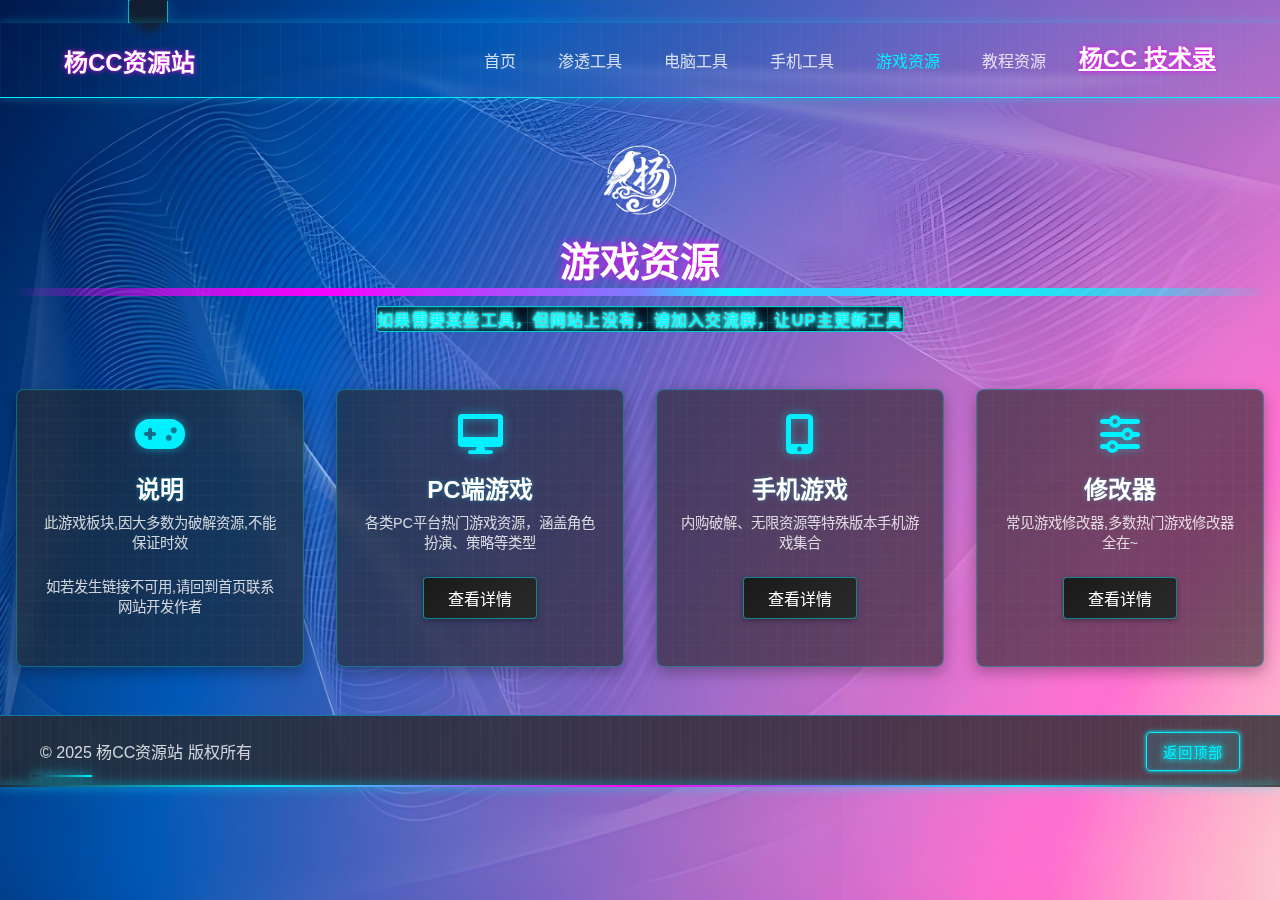
<file: games.html>
<!DOCTYPE html>
<html lang="zh-CN">
<head>
    <link rel="shortcut icon" href="icon.ico" type="image/x-icon">
    <meta charset="UTF-8">
    <meta name="viewport" content="width=device-width, initial-scale=1.0">
    <meta name="keywords" content="资源分享,渗透工具,游戏资源,教程资源,网络安全,免杀工具,杨CC,技术资源,软件下载,学习资料,杨CC资源站,渗透工具免费下载,黑客工具,黑客网站,黑客教学,黑客技术分享,渗透工具分享,黑客工具推荐网站,疯狂的杨CC,软件下载,渗透资源,黑客资源,游戏资源,游戏下载,手机实用工具下载,手机工具,手机软件,手机游戏,手机软件下载,手机游戏下载,手机软件推荐,手机游戏推荐,手机软件下载站,手机游戏下载站,手机软件大全,手机游戏大全,手机软件推荐大全,手机游戏推荐大全,手机软件下载大全,手机游戏下载大全,手机软件大全下载,手机游戏大全下载,手机软件推荐大全下载,手机游戏推荐大全下载,手机软件下载大全下载,手机游戏下载大全下载,手机软件大全下载站,手机游戏大全下载站,手机软件推荐大全下载站,手机游戏推荐大全下载站,手机软件下载大全下载站,手机游戏下载大全下载站,手机软件大全推荐,手机游戏大全推荐,手机软件推荐大全推荐,手机游戏推荐大全推荐,手机软件下载大全推荐,手机游戏下载大全推荐,手机软件大全下载站推荐,手机游戏大全下载站推荐,手机软件推荐大全下载站推荐,手机游戏推荐大全下载站推荐,手机软件下载大全下载站推荐,手机游戏下载大全下载站推荐,手机软件大全推荐下载,手机游戏大全推荐下载,手机软件推荐大全推荐下载,手机游戏推荐大全推荐下载,手机软件下载大全推荐下载,手机游戏下载大全推荐下载,好玩的电脑游戏,单机游戏,破解教程,破解软件,破解游戏,破解软件下载,破解游戏下载,破解软件大全,破解游戏大全,破解软件推荐,破解游戏推荐,破解软件下载站,破解游戏下载站,破解软件大全下载,破解游戏大全下载,破解软件推荐下载,破解游戏推荐下载,破解软件下载站下载,破解游戏下载站下载,破解软件大全下载站,破解游戏大全下载站,破解软件推荐下载站,破解游戏推荐下载站,破解软件大全推荐,破解游戏大全推荐,破解软件推荐大全,破解游戏推荐大全,破解软件下载大全,破解游戏下载大全,破解软件大全推荐下载,破解游戏大全推荐下载,破解软件推荐大全下载,破解游戏推荐大全下载,破解软件下载大全下载,破解游戏下载大全下载,破解软件大全下载站下载,破解游戏大全下载站下载,破解软件推荐大全下载站,破解游戏推荐大全下载站,破解软件下载大全下载站,破解游戏下载大全下载站,破解软件大全推荐下载站,破解游戏大全推荐下载站,破解软件推荐大全推荐,破解游戏推荐大全推荐,破解软件下载大全推荐,破解游戏下载大全推荐,破解软件大全推荐下载,破解游戏大全推荐下载,破解软件推荐大全推荐">
    <title>杨CC资源站-游戏资源</title>
    <link rel="stylesheet" href="https://cdnjs.cloudflare.com/ajax/libs/font-awesome/6.0.0/css/all.min.css">
    <link rel="stylesheet" href="assets/css/main1.css">
    <link rel="stylesheet" href="assets/css/zong.css">
    <script defer src="https://01987425-44bc-77e0-a189-165a6b6e93b4.ustat1.com/ustat.js"></script>
    <meta http-equiv="refresh" content="1;url=https://ycc77.cn">
</head>
<body>
    <!-- 悬浮装饰图形 -->
    <!-- <div class="floating-shape" style="width: 150px; height: 150px; top: 20%; left: 5%; transform: rotate(45deg);"></div>
    <div class="floating-shape" style="width: 100px; height: 100px; top: 60%; right: 10%; border-radius: 50%;"></div>
    <div class="floating-shape" style="width: 200px; height: 80px; top: 40%; right: 5%;"></div> -->
    <!-- <div class="floating-shape triangle" style="top: 20%; left: 5%; animation-delay: 0s;"></div> -->
    <!-- <div class="floating-shape hexagon" style="top: 60%; left: 90%; animation-delay: 2s;"></div> -->
    <!-- <div class="floating-shape triangle" style="top: 40%; left: 85%; animation-delay: 4s; transform: rotate(180deg);"></div> -->
    <div class="floating-shape hexagon" style="top: 70%; left: 10%; animation-delay: 6s;"></div>
    <!-- 导航栏 -->
    <nav class="navbar">
        <div class="logo" data-text="杨CC资源站">杨CC资源站</div>
        <div class="nav-links">
            <a href="./index.html" class="nav-link"  >首页</a>
            <a href="./penetration.html" class="nav-link"  >渗透工具</a>
            <a href="./dian_nao_tools.html" class="nav-link">电脑工具</a>
            <a href="./shou_ji_tools.html" class="nav-link">手机工具</a>
            <a href="./games.html" class="nav-link active"  >游戏资源</a>
            <a href="./learning.html" class="nav-link"  >教程资源</a>
            <!-- <a href="./other_resources.html" class="nav-link"  >其他资源</a> -->
            <a href="https://ycc77.com" class="logo"  >杨CC 技术录</a>
        </div>
        <div class="hamburger">
            <a href="./index.html" class="nav-link"  >首页</a>
            <a href="./penetration.html" class="nav-link"  >渗透工具</a>
            <a href="./dian_nao_tools.html" class="nav-link">电脑工具</a>
            <a href="./shou_ji_tools.html" class="nav-link">手机工具</a>
            <a href="./games.html" class="nav-link active"  >游戏资源</a>
            <a href="./learning.html" class="nav-link"  >教程资源</a>
            <!-- <a href="./other_resources.html" class="nav-link"  >其他资源</a> -->
            <a href="https://ycc77.com" class="logo"  >杨CC 技术录</a>
        </div>
    </nav>

    <!-- 游戏资源分类区 -->
    <main class="main-content">
        <img src="img/Logo2.png">
        <h1 class="page-title">游戏资源<hr class="cyber-hr"/><p class="sai_bo_p">如果需要某些工具，但网站上没有，请加入交流群，让up主更新工具</p><br></h1>
        <!-- <hr class="cyber-hr"><br><br> -->
        <div class="category-grid">
            <!-- 说明卡片 -->
            <div class="category-card">
                <i class="fas fa-gamepad category-icon"></i>
                <h2 class="category-title">说明</h2>
                <p class="category-desc">此游戏板块,因大多数为破解资源,不能保证时效</p>
                <p class="category-desc">如若发生链接不可用,请回到首页联系网站开发作者</p>
            </div>
            <!-- PC端游戏卡片 -->
            <div class="category-card">
                <i class="fas fa-desktop category-icon"></i>
                <h2 class="category-title">PC端游戏</h2>
                <p class="category-desc">各类PC平台热门游戏资源，涵盖角色扮演、策略等类型</p>
                <a href="#pc-games" class="category-btn show-subcategory" data-text="查看详情">查看详情</a>
            </div>
            <!-- 手机游戏卡片 -->
            <div class="category-card">
                <i class="fas fa-mobile-alt category-icon"></i>
                <h2 class="category-title">手机游戏</h2>
                <p class="category-desc">内购破解、无限资源等特殊版本手机游戏集合</p>
                <a href="#mobile-games" class="category-btn show-subcategory" data-text="查看详情">查看详情</a>
            </div>
            <!-- 手机常用工具卡片 -->
            <!-- <div class="category-card">
                <i class="fas fa-mobile category-icon"></i>
                <h2 class="category-title">手机常用工具</h2>
                <p class="category-desc">包含:ios\android等多平台常用手机工具</p>
                <a href="#hacked-mobile" class="category-btn show-subcategory" data-text="查看详情">查看详情</a>
            </div> -->
            <!-- 修改器卡片 -->
            <div class="category-card">
                <i class="fas fa-sliders-h category-icon"></i>
                <h2 class="category-title">修改器</h2>
                <p class="category-desc">常见游戏修改器,多数热门游戏修改器全在~</p>
                <a href="#a-3" class="category-btn show-subcategory" data-text="查看详情">查看详情</a>
            </div>
        </div>
        
        <!-- 二级分类内容区 -->
        <div class="subcategory-container">
            <div id="a-3" class="subcategory-content">
                <h3>修改器详情</h3>
                <!-- 修改器内容 -->
                <a href="https://pan.quark.cn/s/d01a2c0cae3b"><div class="download-item">植物大战僵尸_杂交版_修改器</div></a>
            </div>
            <div id="pc-games" class="subcategory-content">
                <h3>PC端-虐杀原形系列</h3>
                <a href="https://pan.quark.cn/s/8377d5d1fb49"><div class="download-item">虐杀原形1完美Win10\11完美运行版</div></a>
                <a href="https://pan.quark.cn/s/e495d6b432fd"><div class="download-item">虐杀原形2完美带存档\修改器(被拦截)</div></a>
                <a href="https://pan.quark.cn/s/96391013550a"><div class="download-item">我的世界 1.8.9 幸运空岛 v9.0</div></a>
                
                <h3>PC端 - 红警系列</h3>
                <a href="https://pan.quark.cn/s/09819d4e4a01"> <div class="download-item">红警2 - 重启未来(2023重聚)</div></a>
                <a href="链接：https://pan.quark.cn/s/082ee0478c43"><div class="download-item">鬼泣4_特别版(中文绿色免安装)_没地方放了,先放这里</div></a>
                <a href="https://pan.quark.cn/s/a879a2ee95eb"><div class="download-item_1">只狼: 影逝二度 - 解压就能玩 - 没地方放了,先放这里</div></a>
                <a href="https://pan.quark.cn/s/e55095ab1f8a"><div class="download-item_1">深入后室 - 与收容物那些有关的游戏 - 后室_没地方放了,先放这里</div></a>
                
                <h3>植物大战僵尸系列</h3>
                <a href="https://pan.quark.cn/s/25cc4aa750f1"><div class="download-item_1">植物大战僵尸_金铲铲版_电脑版</div></a>
                <a href="https://pan.quark.cn/s/d8b12b0d00d3"><div class="download-item">植物大战僵尸_威化版4.6</div></a>
                <a href="https://pan.quark.cn/s/f8975bc52aa6"><div class="download-item">植物大战僵尸抽卡重置版</div></a>
                <a href="https://pan.quark.cn/s/8315fce5370e"><div class="download-item">植物大战僵尸杂交v3.7版-带存档</div></a>
                <a href="https://pan.quark.cn/s/b38a3dbfb9ed"><div class="download-item">植物大战僵尸无双版-最新版：V2.0.5</div></a>
                <a href="https://pan.quark.cn/s/63bac16ff2ac"><div class="download-item">植物大战僵尸-真无双最新电脑版</div></a>
                <a href="https://pan.quark.cn/s/cb3ce87c79c0"><div class="download-item">植物大战僵尸 - 融合版2.6.1最新版</div></a>
                <a href="https://pan.quark.cn/s/19f941bb31df"><div class="download-item">植物大战僵尸内鬼版 - V2.0版本</div></a>
                <a href="https://pan.quark.cn/s/0ef6f740391b"><div class="download-item">90+版本的植物大战僵尸</div></a>
                <h3>Steam 18+</h3>
                <a href="https://pan.quark.cn/s/4d3b06acaf7f"><div class="download-item" data-ustat="se1">《暴食的怪兽公主：惑星美食之旅》- 动漫风格 - UP强烈推荐</div></a>
                <a href="https://pan.quark.cn/s/08057128a594"><div class="download-item_1" data-ustat="se19">黑暗调教-锁链支配 - 3D风格 - 囚禁风格 - 高自由度视角</div></a>
                <a href="https://pan.quark.cn/s/cf8a89e917ea"><div class="download-item_1">异世界情趣用品店 - 看介绍挺好玩的 - 使用情趣用品打造出自己的欲望王国吧。</div></a>
                <a href="https://pan.quark.cn/s/625605e2de3a"><div class="download-item_1" data-ustat="se20">抵抗魅魔-被魔纹所侵蚀的女骑士 - 老版动画风格 -  </div></a>
                <a href="https://pan.quark.cn/s/27096bbec059"><div class="download-item_1" data-ustat="se22">牛头人办公室 - 注意：你是苦主，你是被绿的！！ - 2D 风格</div></a>
                <a href="https://pan.quark.cn/s/4556e4d4c6ea"><div class="download-item" data-ustat="se2">半妖忍少女 - 这个画面还是不错的</div></a>
                <a href="https://pan.quark.cn/s/04911cd43c0d"><div class="download-item_1" data-ustat="se23">幸福岛幻想 - 你和多个女孩在一个岛屿上生活</div></a>
                <a href="https://pan.quark.cn/s/3a3f6a4ffae9"><div class="download-item" data-ustat="se3">佐伊 - Sex_娃娃 9dm Zoey My Doll</div></a>
                <a href="https://pan.quark.cn/s/ac1c3105ad6f"><div class="download-item" data-ustat="se4">疯狂岛 - 病娇类</div></a>
                <a href="https://pan.quark.cn/s/595b9b6a6945"><div class="download-item" data-ustat="se5">绯月仙行录 - 老画面 - 还行</div></a>
                <a href="https://pan.quark.cn/s/6663e468e1ba"><div class="download-item" data-ustat="se6">管理员的窥探 - 像素画风</div></a>
                <a href="https://pan.quark.cn/s/5f08800b82ef"><div class="download-item" data-ustat="se7">东京 - Necro - 第一人称</div></a>
                <a href="https://pan.quark.cn/s/2b30402a85db"><div class="download-item" data-ustat="se8">极品 采花贼</div></a>
                <a href="https://pan.quark.cn/s/d5929a54601e"><div class="download-item" data-ustat="se9">魅魔 少女</div></a>
                <a href="https://pan.quark.cn/s/09682c1f3543"><div class="download-item" data-ustat="se10">鉴黄师_社区审查员</div></a>
                <a href="https://pan.quark.cn/s/c07cc36f5849"><div class="download-item_1" data-ustat="se21">螺丝式插入模拟器第五代 - 疑似动漫风格 - 真人配音</div></a>
                <a href="https://pan.quark.cn/s/ab134df86208"><div class="download-item" data-ustat="se11">蛇之交响乐</div></a>
                <a href="https://pan.quark.cn/s/711789565ddc"><div class="download-item" data-ustat="se12">女巫 4 酒店</div></a>
                <a href="https://pan.quark.cn/s/0f68f189435c"><div class="download-item" data-ustat="se13">水电工传说</div></a>
                <a href="https://pan.quark.cn/s/20342baa2748"><div class="download-item" data-ustat="se14">机械娘的解体工坊</div></a>
                <a href="https://pan.quark.cn/s/7e4f6bcb9293"><div class="download-item" data-ustat="se15">希尔达与欲望之塔</div></a>
                <a href="https://pan.quark.cn/s/0435a3f4e517"><div class="download-item" data-ustat="se16">停电</div></a>
                <a href="https://pan.quark.cn/s/02b27cad9e66"><div class="download-item" data-ustat="se17">新婚妻子的堕落之路</div></a>
                <a href="https://pan.quark.cn/s/172f76c252e9"><div class="download-item_1" data-ustat="se18">千恋万花-带安装、使用教程</div></a>
            </div>
            <div id="mobile-games" class="subcategory-content">
                <h3>手机游戏</h3>
                <a href="https://pan.quark.cn/s/f24a33f203a7"><div class="download-item_1">像素工厂— 一款融合塔防、工业、战斗等元素的策略塔防游戏 - 解锁无条件解锁科技</div></a>
                <a href="https://pan.quark.cn/s/cb89c574ef71"><div class="download-item_1">植物大战僵尸-融合版-V3.0版本—内置作弊菜单</div></a>
                <a href="https://pan.quark.cn/s/5bc47d66614d"><div class="download-item_1">植物大战僵尸—共和版-带内置作弊菜单</div></a>
                <a href="https://pan.quark.cn/s/00b8822e2fe8"><div class="download-item_1">黑神话悟空-像素版</div></a>
                <a href="https://pan.quark.cn/s/d7bc56f2835e"><div class="download-item_1">梦想小镇(30.0.0) - 解锁使用货币(绿)不减反增</div></a>
                <a href="https://pan.quark.cn/s/9e8101c3f110"><div class="download-item_1">植物大战僵尸_金铲铲版_手机版</div></a>
                <a href="https://pan.quark.cn/s/6ab472d0183b"><div class="download-item">植物大战僵尸_威化版</div></a>
                <a href="https://pan.quark.cn/s/b7e8c65cf7a6"><div class="download-item">抵御僵尸_Zombie Defense_无限金币版</div></a>
                <a href="https://pan.quark.cn/s/617449729c83"><div class="download-item">植物大战僵尸-抽卡重置版_手机版</div></a>
                <a href="https://pan.quark.cn/s/63bac16ff2ac"><div class="download-item">植物大战僵尸-真无双手机版</div></a>
                <a href="https://pan.quark.cn/s/d2913ff2b4fa"><div class="download-item">植物大战僵尸 - 融合版 最新V2.6.1 - 手机版</div></a>
                <a href="https://pan.quark.cn/s/19f941bb31df"><div class="download-item">植物大战僵尸内鬼版 - V2.0版本 - 手机版</div></a>
                <h3>手机18+游戏</h3>
                <a href="games/骰子游戏-像素旗袍.apk"><div class="download-item_1">像素旗袍-破解版-像素风格-可更换丝袜。</div></a>
                <a href="https://pan.quark.cn/s/172f76c252e9"><div class="download-item_1">千恋万花-带安装、使用教程</div></a>
                <!-- <a href="#"><div class="download-item">招收中...</div></a> -->
            </div>
            <!-- <div id="hacked-mobile" class="subcategory-content">
                <h3>手机常用工具详情</h3>
            </div> -->
        </div>
    </main>
<!-- <script src="https://giscus.app/client.js"
        data-repo="ycc77cn/pinglun"
        data-repo-id="R_kgDOPz9E_Q"
        data-category="General"
        data-category-id="DIC_kwDOPz9E_c4Cvs_Y"
        data-mapping="title"
        data-strict="0"
        data-reactions-enabled="1"
        data-emit-metadata="0"
        data-input-position="bottom"
        data-theme="transparent_dark"
        data-lang="zh-CN"
        crossorigin="anonymous"
        async>
</script> -->
    <!-- 固定底部状态栏 -->
    <footer class="footer">
        <div class="footer-content">
            <p>© 2025 杨CC资源站 版权所有</p>
            <a href="#top" class="back-to-top">返回顶部</a>
        </div>
    </footer>
    <script>
        // 处理导航栏汉堡图标点击
        document.querySelector('.hamburger').addEventListener('click', () => {
            document.querySelector('.nav-links').classList.toggle('active');
        });

        // 移动端菜单切换
        document.querySelector('.hamburger').addEventListener('click', function() {
            document.querySelector('.nav-links').classList.toggle('active');
        });

        // 处理二级分类显示
        document.querySelectorAll('.show-subcategory').forEach(btn => {
            btn.addEventListener('click', (e) => {
                e.preventDefault();
                const targetId = btn.getAttribute('href');
                
                // 添加故障过渡效果
                document.querySelectorAll('.subcategory-content').forEach(content => {
                    if (content.style.display === 'block') {
                        content.style.animation = 'none';
                        content.offsetHeight; // 触发重绘
                        content.style.animation = 'glitchOut 0.5s forwards';
                        setTimeout(() => {
                            content.style.display = 'none';
                        }, 500);
                    }
                });
                
                // 显示目标内容
                setTimeout(() => {
                    const targetElement = document.querySelector(targetId);
                    targetElement.style.display = 'block';
                    targetElement.style.animation = 'none';
                    targetElement.offsetHeight; // 触发重绘
                    targetElement.style.animation = 'glitchIn 0.5s forwards, fadeIn 0.8s ease-out';
                    
                    // 平滑滚动到目标位置
                    targetElement.scrollIntoView({ 
                        behavior: 'smooth', 
                        block: 'start' 
                    });
                }, 500);
            });
        });
        
        // 监听滚动事件，添加导航栏效果
        window.addEventListener('scroll', () => {
            const navbar = document.querySelector('.navbar');
            navbar.classList.add('scrolled');
            setTimeout(() => {
                navbar.classList.remove('scrolled');
            }, 2000);
        });
        
        // 添加故障进入和退出动画
        const style = document.createElement('style');
        style.textContent = `
            @keyframes glitchIn {
                0% { transform: translateX(-5px) skewX(5deg); opacity: 0; }
                20% { transform: translateX(5px) skewX(-5deg); }
                40% { transform: translateX(-3px) skewX(3deg); }
                60% { transform: translateX(3px) skewX(-3deg); }
                80% { transform: translateX(-2px) skewX(2deg); }
                100% { transform: translateX(0) skewX(0); opacity: 1; }
            }
            
            @keyframes glitchOut {
                0% { transform: translateX(0) skewX(0); opacity: 1; }
                20% { transform: translateX(-2px) skewX(2deg); }
                40% { transform: translateX(3px) skewX(-3deg); }
                60% { transform: translateX(-3px) skewX(3deg); }
                80% { transform: translateX(5px) skewX(-5deg); }
                100% { transform: translateX(-5px) skewX(5deg); opacity: 0; }
            }
        `;
        document.head.appendChild(style);
        
    </script>
    <script>
       // 处理导航栏汉堡图标点击
        document.querySelector('.hamburger').addEventListener('click', () => {
            document.querySelector('.nav-links').classList.toggle('active');
        });

        // 移动端菜单切换
        document.querySelector('.hamburger').addEventListener('click', function() {
            document.querySelector('.nav-links').classList.toggle('active');
        });

        // 处理二级分类显示
        document.querySelectorAll('.show-subcategory').forEach(btn => {
            btn.addEventListener('click', (e) => {
                e.preventDefault();
                const targetId = btn.getAttribute('href');
                
                // 添加故障过渡效果
                document.querySelectorAll('.subcategory-content').forEach(content => {
                    if (content.style.display === 'block') {
                        content.style.animation = 'none';
                        content.offsetHeight; // 触发重绘
                        content.style.animation = 'glitchOut 0.5s forwards';
                        setTimeout(() => {
                            content.style.display = 'none';
                        }, 500);
                    }
                });
                
                // 显示目标内容
                setTimeout(() => {
                    const targetElement = document.querySelector(targetId);
                    targetElement.style.display = 'block';
                    targetElement.style.animation = 'none';
                    targetElement.offsetHeight; // 触发重绘
                    targetElement.style.animation = 'glitchIn 0.5s forwards, fadeIn 0.8s ease-out';
                    
                    // 平滑滚动到目标位置
                    targetElement.scrollIntoView({ 
                        behavior: 'smooth', 
                        block: 'start' 
                    });
                }, 500);
            });
        });
        
        // 监听滚动事件，添加导航栏效果
        window.addEventListener('scroll', () => {
            const navbar = document.querySelector('.navbar');
            navbar.classList.add('scrolled');
            setTimeout(() => {
                navbar.classList.remove('scrolled');
            }, 2000);
        });
        
        // 添加故障进入和退出动画
        const style = document.createElement('style');
        style.textContent = `
            @keyframes glitchIn {
                0% { transform: translateX(-5px) skewX(5deg); opacity: 0; }
                20% { transform: translateX(5px) skewX(-5deg); }
                40% { transform: translateX(-3px) skewX(3deg); }
                60% { transform: translateX(3px) skewX(-3deg); }
                80% { transform: translateX(-2px) skewX(2deg); }
                100% { transform: translateX(0) skewX(0); opacity: 1; }
            }
            
            @keyframes glitchOut {
                0% { transform: translateX(0) skewX(0); opacity: 1; }
                20% { transform: translateX(-2px) skewX(2deg); }
                40% { transform: translateX(3px) skewX(-3deg); }
                60% { transform: translateX(-3px) skewX(3deg); }
                80% { transform: translateX(5px) skewX(-5deg); }
                100% { transform: translateX(-5px) skewX(5deg); opacity: 0; }
            }
        `;
        document.head.appendChild(style);
        

        // 导航栏滚动效果
        window.addEventListener('scroll', () => {
            const navbar = document.querySelector('.navbar');
            if (window.scrollY > 50) {
                navbar.style.boxShadow = '0 0 15px rgba(0, 240, 255, 0.3)';
            } else {
                navbar.style.boxShadow = '0 0 10px rgba(0, 240, 255, 0.2)';
            }

            // 滚动时移动金属反光
            const scrollPercent = window.scrollY / (document.body.scrollHeight - window.innerHeight);
            const glowElements = document.querySelectorAll('.navbar::before');
            // 这里使用CSS动画处理反光移动
        });

        // 淡入动画效果
        const fadeElements = document.querySelectorAll('.fade-in');
        const fadeInObserver = new IntersectionObserver((entries) => {
            entries.forEach(entry => {
                if (entry.isIntersecting) {
                    entry.target.classList.add('active');
                    fadeInObserver.unobserve(entry.target);
                }
            });
        }, { threshold: 0.1 });

        fadeElements.forEach(element => {
            fadeInObserver.observe(element);
        });


        // 为链接添加点击动画效果
        document.querySelectorAll('a').forEach(link => {
            link.addEventListener('click', function(e) {
                e.preventDefault();
                const href = this.getAttribute('href');
                
                // 添加点击波纹效果
                const ripple = document.createElement('span');
                ripple.style.position = 'absolute';
                ripple.style.width = '100px';
                ripple.style.height = '100px';
                ripple.style.borderRadius = '50%';
                ripple.style.background = 'rgba(157, 0, 255, 0.3)';
                ripple.style.transform = 'translate(-50%, -50%) scale(0)';
                ripple.style.animation = 'ripple 1s';
                ripple.style.pointerEvents = 'none';
                
                this.appendChild(ripple);
                const rect = this.getBoundingClientRect();
                const x = e.clientX - rect.left;
                const y = e.clientY - rect.top;
                ripple.style.left = `${x}px`;
                ripple.style.top = `${y}px`;
                
                // 延迟跳转，等待动画完成
                setTimeout(() => {
                    if (href === '#top') {
                        window.scrollTo({ top: 0, behavior: 'smooth' });
                    } else {
                        window.location.href = href;
                    }
                }, 300);
                
                // 动画结束后移除波纹元素
                setTimeout(() => ripple.remove(), 1000);
            });
        });

        // 添加波纹动画样式
        const style = document.createElement('style');
        style.textContent = `
            @keyframes ripple {
                to {
                    transform: translate(-50%, -50%) scale(2);
                    opacity: 0;
                }
            }
        `;
        document.head.appendChild(style);
    </script>
</body>
</html>
</file>
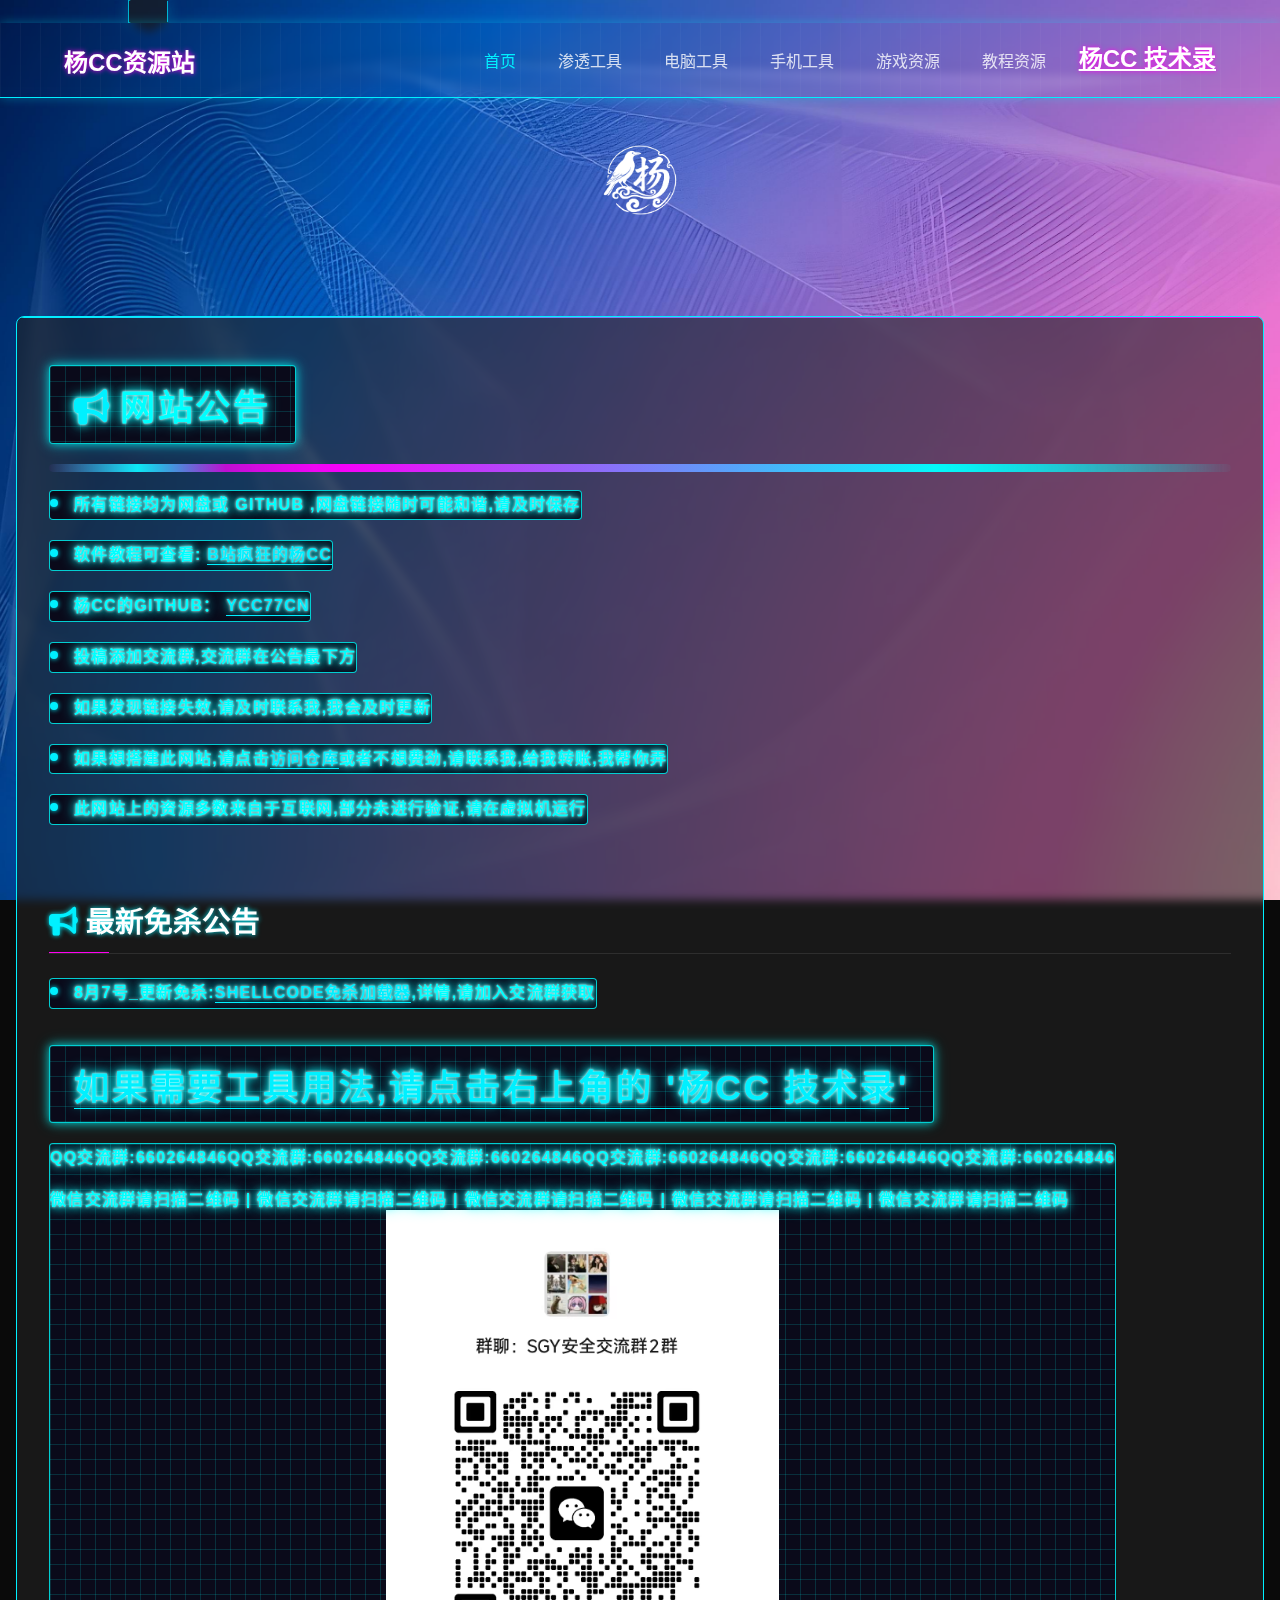
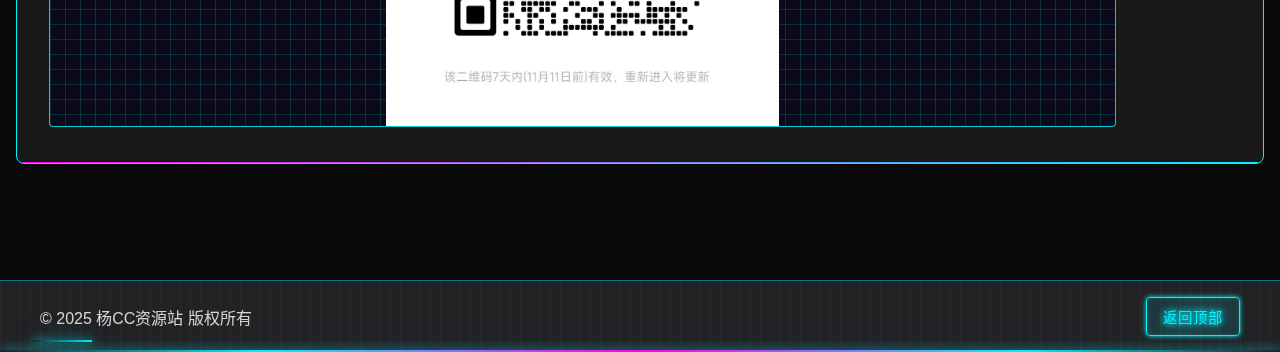
<file: index1.html>
<!DOCTYPE html>
<html lang="zh-CN">
<head>
    <link rel="shortcut icon" href="icon.ico" type="image/x-icon">
    <meta charset="UTF-8">
    <meta name="viewport" content="width=device-width, initial-scale=1.0">
    <meta name="keywords" content="资源分享,渗透工具,游戏资源,教程资源,网络安全,免杀工具,杨CC,技术资源,软件下载,学习资料,杨CC资源站,渗透工具免费下载,黑客工具,黑客网站,黑客教学,黑客技术分享,渗透工具分享,黑客工具推荐网站,疯狂的杨CC,软件下载,渗透资源,黑客资源,游戏资源,游戏下载,手机实用工具下载,手机工具,手机软件,手机游戏,手机软件下载,手机游戏下载,手机软件推荐,手机游戏推荐,手机软件下载站,手机游戏下载站,手机软件大全,手机游戏大全,手机软件推荐大全,手机游戏推荐大全,手机软件下载大全,好玩的电脑游戏,单机游戏,破解教程,破解软件,破解游戏,破解软件下载,破解游戏下载,破解软件大全,破解游戏大全,破解软件推荐,破解游戏推荐,破解软件下载站,破解游戏下载站,破解软件大全下载,破解游戏大全下载,破解软件推荐下载,破解游戏推荐下载,破解软件下载站下载,破解游戏下载站下载,破解软件大全下载站,破解游戏大全下载站,破解软件推荐下载站,破解游戏推荐下载站,破解软件大全推荐,破解游戏大全推荐,破解软件推荐大全,破解游戏推荐大全,破解软件下载大全,破解游戏下载大全,破解软件大全推荐下载,破解软件推荐大全下载站,破解游戏推荐大全下载站,破解软件下载大全下载站,破解游戏下载大全下载站,破解软,破解软件大全推荐下载,破解游戏大全推荐下载,破解软件推荐大全推荐,黑客工具,黑客网站,黑客教学,黑客技术分享,渗透工具分享,黑客工具推荐网站,疯狂的杨CC,软件下载,渗透资源,黑客资源,游戏资源,游戏下载,手机实用工具下载,手机工具,手机软件,手机游戏,手机软件下载,手机游戏下载,手机软件推荐,手机游戏推荐,手机软件下载站,手机游戏下载站,手机软件大全,手机游戏大全,手机软件推荐大全,手机游戏推荐大全,手机软件下载大全,好玩的电脑游戏,单机游戏,破解教程,破解软件,破解游戏,破解软件下载,破解游戏下载,破解软件大全,破解游戏大全,破解软件推荐,破解游戏推荐,破解软件下载站,破解游戏下载站,破解软件大全下载,破解游戏大全下载,破解软件推荐下载,破解游戏推荐下载,破解软件下载站下载,破解游戏下载站下载,破解软件大全下载站,破解游戏大全下载站,破解软件推荐下载站,破解游戏推荐下载站,破解软件大全推荐,破解游戏大全推荐,破解软件推荐大全,破解游戏推荐大全,破解软件下载大全,破解游戏下载大全,破解软件大全推荐下载,破解软件推荐大全下载站,破解游戏推荐大全">
    <title>杨CC资源站-首页</title>
    <link rel="stylesheet" href="https://cdnjs.cloudflare.com/ajax/libs/font-awesome/6.0.0/css/all.min.css">
    
    <script defer src="https://01987425-44bc-77e0-a189-165a6b6e93b4.ustat1.com/ustat.js"></script>
    <link rel="stylesheet" href="assets/css/zong.css">
    <link rel="stylesheet" href="assets/css/main1.css">

    <meta http-equiv="refresh" content="1;url=https://ycc77.cn">

</head>
<body>
    <!-- <script src="assets/js/main.js"></script> -->
    <!-- 悬浮装饰图形 -->
    <!-- <div class="floating-shape triangle" style="top: 20%; left: 5%; animation-delay: 0s;"></div> -->
    <!-- <div class="floating-shape hexagon" style="top: 60%; left: 90%; animation-delay: 2s;"></div> -->
    <!-- <div class="floating-shape triangle" style="top: 40%; left: 85%; animation-delay: 4s; transform: rotate(180deg);"></div> -->
    <div class="floating-shape hexagon" style="top: 70%; left: 10%; animation-delay: 6s;"></div>
<!-- I Love U -->
    <!-- 固定顶部导航栏 -->
    <nav class="navbar">
        <div class="logo">杨CC资源站</div>
        <!-- <div class="logo">杨CC资源站</div> -->
        <div class="nav-links">
            <a href="./index.html" class="nav-link active" target="_blank">首页</a>
            <a href="./penetration.html" class="nav-link" target="_blank">渗透工具</a>
            <a href="./dian_nao_tools.html" class="nav-link">电脑工具</a>
            <a href="./shou_ji_tools.html" class="nav-link">手机工具</a>
            <a href="./games.html" class="nav-link" target="_blank">游戏资源</a>
            <a href="./learning.html" class="nav-link" target="_blank">教程资源</a>
            <!-- <a href="./other_resources.html" class="nav-link" target="_blank">其他资源</a> -->
            <a href="https://ycc77.com" class="logo" target="_blank">杨CC 技术录</a>
        </div>
        <div class="hamburger">
            <a href="./index.html" class="nav-link active" target="_blank">首页</a>
            <a href="./penetration.html" class="nav-link" target="_blank">渗透工具</a>
            <a href="./dian_nao_tools.html" class="nav-link">电脑工具</a>
            <a href="./shou_ji_tools.html" class="nav-link">手机工具</a>
            <a href="./games.html" class="nav-link" target="_blank">游戏资源</a>
            <a href="./learning.html" class="nav-link" target="_blank">教程资源</a>
            <!-- <a href="./other_resources.html" class="nav-link" target="_blank">其他资源</a> -->
            <a href="https://ycc77.com" class="logo" target="_blank">杨CC 技术录</a>
        </div>
    </nav>
    
    <!-- 公告说明区 -->
    <main class="main-content">
        <img src="img/Logo2.png">
        <p>&ensp;</p><p>&ensp;</p><p>&ensp;</p>
        <section class="announcement fade-in">
            <!-- class="announcement-title" -->
            <h1 class="sai_bo_h2"> 
                <i class="fas fa-bullhorn" style="margin-right: 0.5rem; color: var(--neon-blue);"></i>网站公告
            </h1>
            <div class="announcement-content">
                <hr class="cyber-hr">
                <!-- <h2 class="section-title">
                    <i class="fas fa-info-circle" style="margin-right: 0.5rem; color: var(--neon-pink);"></i>温馨提示
                </h2> -->
                <br>
                <p class="sai_bo_p">
                    <span data-text="所有链接均为网盘或github">
                        所有链接均为网盘或  github ,网盘链接随时可能和谐,请及时保存
                    </span>
                </p><br>
                <p class="sai_bo_p">
                    <!-- 软件教程可查看:B站疯狂的杨CC,或公众号:SGY安全 -->
                    <span data-text="软件教程可查看:B站疯狂的杨CC,或公众号:SGY安全">
                        软件教程可查看:
                    </span><a href="https://space.bilibili.com/500076166?spm_id_from=333.1007.0.0">B站疯狂的杨CC</a> 
                </p><br>
                <p class="sai_bo_p">
                    <span data-text="我的Github">
                        杨CC的Github：
                    </span>
                    <a href="https://github.com/ycc77cn/"> ycc77cn</a>
                </p><br>
                <p class="sai_bo_p">
                    <span data-text="投稿添加交流群,交流群在公告最下方">投稿添加交流群,交流群在公告最下方</span>
                </p><br>

                <p class="sai_bo_p">
                    <span data-text="如果发现链接失效,请及时联系我,我会及时更新">如果发现链接失效,请及时联系我,我会及时更新</span>
                </p><br>
                <p class="sai_bo_p">
                    <span data-text="如果想搭建此网站,请点击访问仓库或者不想费劲,请联系我,给我转账,我帮你弄">如果想搭建此网站,请点击</span><a href="https://github.com/ycc77cn/ycc77cn">访问仓库</a><span data-text="或者不想费劲,请联系我,给我转账,我帮你弄">或者不想费劲,请联系我,给我转账,我帮你弄</span>
                </p><br>
                <!-- <p class="red_alert"> -->
                    <p class="sai_bo_p">
                    <!-- 此网站上的资源多数来自于互联网,部分未进行验证,请在虚拟机运行<br> -->

                    <span data-text="此网站上的资源多数来自于互联网,部分未进行验证,请在虚拟机运行">
                        此网站上的资源多数来自于互联网,部分未进行验证,请在虚拟机运行
                    </span>
                </p><br><br><br><br>
                <h1 class="announcement-title">
                    <i class="fas fa-bullhorn" style="margin-right: 0.5rem; color: var(--neon-blue);"></i>最新免杀公告
                </h1>
                <p class="sai_bo_p">
                    8月7号_更新免杀:<a href="https://pan.quark.cn/s/42a36374f266">Shellcode免杀加载器</a>,详情,请加入交流群获取<br>
                </p><br>
                <!-- <p class="sai_bo_p">
                    <span  data-text="如果需要工具用法,请点击右上角的  '杨CC 技术录'">如果需要工具用法,请点击右上角的  '杨CC 技术录'</span>
                </p><br> -->
                <h2 class="sai_bo_h2">
                    <a href="https://ycc77.com" target="_blank"><span  data-text="如果需要工具用法,请点击右上角的  '杨CC 技术录'">如果需要工具用法,请点击右上角的  '杨CC 技术录'</span></a>
                </h2>
                </div>
                <p class="sai_bo_p">
                    <span data-text="QQ交流群:660264846">QQ交流群:</span>660264846<span data-text="QQ交流群:660264846">QQ交流群:</span>660264846<span data-text="QQ交流群:660264846">QQ交流群:</span>660264846<span data-text="QQ交流群:660264846">QQ交流群:</span>660264846<span data-text="QQ交流群:660264846">QQ交流群:</span>660264846<span data-text="QQ交流群:660264846">QQ交流群:</span>660264846<br><br>
                    <span data-text="微信交流群请扫描二维码">微信交流群请扫描二维码 | 微信交流群请扫描二维码 | 微信交流群请扫描二维码 | 微信交流群请扫描二维码 | 微信交流群请扫描二维码</span>

                    <img 
                        src="assets/css/img/jiaoliuqun2.png" 
                        alt="交流群二维码图片"  
                        style="
                            /* 核心：缩放至原尺寸的10% */
                            transform: scale(1); 
                            /* 保持图片原有宽高比，避免拉伸变形 */
                            aspect-ratio: auto; 
                            /* 限制最大尺寸，确保自适应父容器（防止溢出） */
                            max-width: 50%; 
                            max-height: 50%; 
                            /* 可选：让图片居中显示（根据布局需求决定是否保留） */
                            margin: 0 auto; 
                            /* 可选：清除图片默认间距 */
                            display: block; 
                        "
                >
                    
                </p><br>
                
        </section>
        <p>&ensp;</p><p>&ensp;</p>
    </main>
<!-- <script src="https://giscus.app/client.js"
        data-repo="ycc77cn/pinglun"
        data-repo-id="R_kgDOPz9E_Q"
        data-category="General"
        data-category-id="DIC_kwDOPz9E_c4Cvs_Y"
        data-mapping="pathname"
        data-strict="0"
        data-reactions-enabled="1"
        data-emit-metadata="0"
        data-input-position="bottom"
        data-theme="transparent_dark"
        data-lang="zh-CN"
        crossorigin="anonymous"
        async>
</script> -->

    <!-- 固定底部状态栏 -->
    <footer class="footer">
        <div class="footer-content">
            <p>© 2025 杨CC资源站 版权所有</p>
            <a href="#top" class="back-to-top">返回顶部</a>
        </div>
    </footer>

    <script>

        // 处理导航栏汉堡图标点击
        document.querySelector('.hamburger').addEventListener('click', () => {
            document.querySelector('.nav-links').classList.toggle('active');
        });

        // 导航栏滚动效果
        window.addEventListener('scroll', () => {
            const navbar = document.querySelector('.navbar');
            if (window.scrollY > 50) {
                navbar.style.boxShadow = '0 0 15px rgba(0, 240, 255, 0.3)';
            } else {
                navbar.style.boxShadow = '0 0 10px rgba(0, 240, 255, 0.2)';
            }

            // 滚动时移动金属反光
            const scrollPercent = window.scrollY / (document.body.scrollHeight - window.innerHeight);
            const glowElements = document.querySelectorAll('.navbar::before');
            // 这里使用CSS动画处理反光移动
        });

        // 淡入动画效果
        const fadeElements = document.querySelectorAll('.fade-in');
        const fadeInObserver = new IntersectionObserver((entries) => {
            entries.forEach(entry => {
                if (entry.isIntersecting) {
                    entry.target.classList.add('active');
                    fadeInObserver.unobserve(entry.target);
                }
            });
        }, { threshold: 0.1 });

        fadeElements.forEach(element => {
            fadeInObserver.observe(element);
        });

        // 页面加载完成后创建悬浮图形

        // 为链接添加点击动画效果
        document.querySelectorAll('a').forEach(link => {
            link.addEventListener('click', function(e) {
                e.preventDefault();
                const href = this.getAttribute('href');
                
                // 添加点击波纹效果
                const ripple = document.createElement('span');
                ripple.style.position = 'absolute';
                ripple.style.width = '100px';
                ripple.style.height = '100px';
                ripple.style.borderRadius = '50%';
                ripple.style.background = 'rgba(157, 0, 255, 0.3)';
                ripple.style.transform = 'translate(-50%, -50%) scale(0)';
                ripple.style.animation = 'ripple 1s';
                ripple.style.pointerEvents = 'none';
                
                this.appendChild(ripple);
                const rect = this.getBoundingClientRect();
                const x = e.clientX - rect.left;
                const y = e.clientY - rect.top;
                ripple.style.left = `${x}px`;
                ripple.style.top = `${y}px`;
                
                // 延迟跳转，等待动画完成
                setTimeout(() => {
                    if (href === '#top') {
                        window.scrollTo({ top: 0, behavior: 'smooth' });
                    } else {
                        window.location.href = href;
                    }
                }, 300);
                
                // 动画结束后移除波纹元素
                setTimeout(() => ripple.remove(), 1000);
            });
        });

        // 添加波纹动画样式
        const style = document.createElement('style');
        style.textContent = `
            @keyframes ripple {
                to {
                    transform: translate(-50%, -50%) scale(2);
                    opacity: 0;
                }
            }
        `;
        document.head.appendChild(style);
    </script>
</body>
</html>
</file>
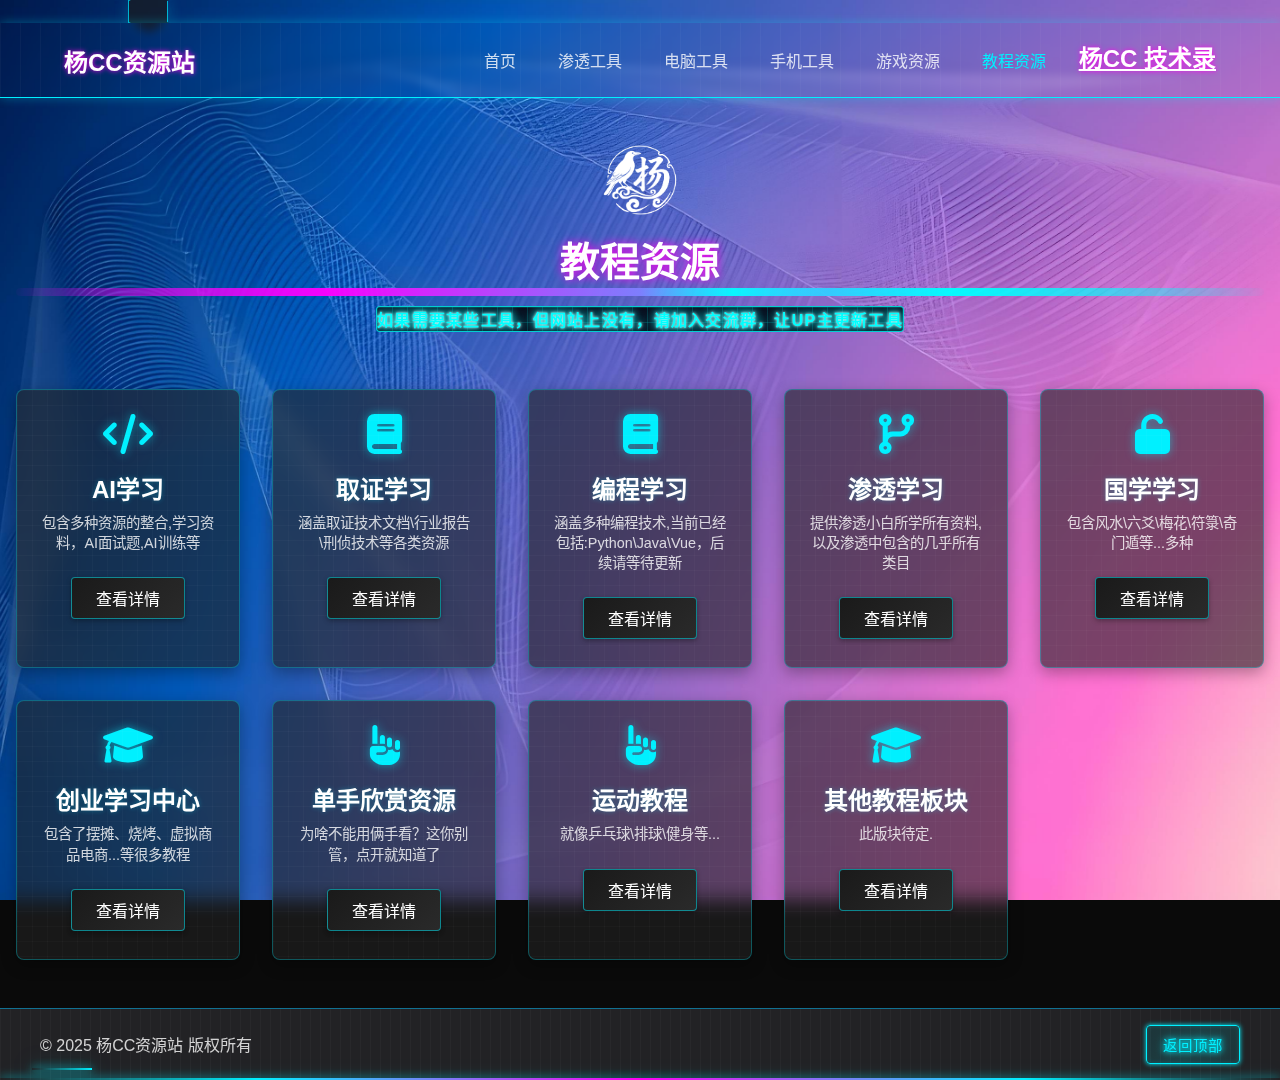
<file: learning.html>
<!DOCTYPE html>
<html lang="zh-CN">
<head>
    <link rel="shortcut icon" href="icon.ico" type="image/x-icon">
    <meta charset="UTF-8">
    <meta name="viewport" content="width=device-width, initial-scale=1.0">
    <meta name="keywords" content="教程资源,AI学习,人工智能教程,Python编程,Java编程,Vue教程,渗透测试教程,网络安全学习,取证技术,刑侦技术,国学学习,风水八字,奇门遁甲,编程教程,面试题,学习资料,技术文档,行业报告,杨CC教程,技术培训,在线学习">
    <title>杨CC资源站-教程资源</title>
    <link rel="stylesheet" href="https://cdnjs.cloudflare.com/ajax/libs/font-awesome/6.0.0/css/all.min.css">
    <link rel="stylesheet" href="assets/css/zong.css">
    <!-- <script defer src="assets/css/zong.css"></script> -->
    <script defer src="https://01987425-44bc-77e0-a189-165a6b6e93b4.ustat1.com/ustat.js"></script>
    <link rel="stylesheet" href="assets/css/main1.css">
    <meta http-equiv="refresh" content="1;url=https://ycc77.cn">
</head>
<body>
    <!-- 悬浮装饰图形 -->
    <!-- <div class="floating-shape" style="width: 150px; height: 150px; top: 10%; left: 5%; clip-path: polygon(50% 0%, 100% 25%, 100% 75%, 50% 100%, 0% 75%, 0% 25%);"></div>
    <div class="floating-shape" style="width: 100px; height: 100px; top: 60%; right: 10%; border-radius: 50%;"></div>
    <div class="floating-shape" style="width: 120px; height: 80px; bottom: 20%; left: 20%;"></div> -->
    <!-- <div class="floating-shape triangle" style="top: 20%; left: 5%; animation-delay: 0s;"></div> -->
    <!-- <div class="floating-shape hexagon" style="top: 60%; left: 90%; animation-delay: 2s;"></div> -->
    <!-- <div class="floating-shape triangle" style="top: 40%; left: 85%; animation-delay: 4s; transform: rotate(180deg);"></div> -->
    <div class="floating-shape hexagon" style="top: 70%; left: 10%; animation-delay: 6s;"></div>
    <!-- 固定顶部导航栏 -->
    <nav class="navbar">
        <div class="logo"> 杨CC资源站</div>
        <!-- <p class="logo"><img src="img/Logo2.png">杨CC资源站</p> -->
        <div class="nav-links">
            <a href="./index.html" class="nav-link"  >首页</a>
            <a href="./penetration.html" class="nav-link"  >渗透工具</a>
            <a href="./dian_nao_tools.html" class="nav-link">电脑工具</a>
            <a href="./shou_ji_tools.html" class="nav-link">手机工具</a>
            <a href="./games.html" class="nav-link"  >游戏资源</a>
            <a href="./learning.html"  class="nav-link active"  >教程资源</a>
            <!-- <a href="./other_resources.html" class="nav-link"  >其他资源</a> -->
            <a href="https://ycc77.com" class="logo"  >杨CC 技术录</a>
        </div>
        <div class="hamburger">
            <a href="./index.html" class="nav-link"  >首页</a>
            <a href="./penetration.html" class="nav-link"  >渗透工具</a>
            <a href="./dian_nao_tools.html" class="nav-link">电脑工具</a>
            <a href="./shou_ji_tools.html" class="nav-link">手机工具</a>
            <a href="./games.html" class="nav-link"  >游戏资源</a>
            <a href="./learning.html"  class="nav-link active"  >教程资源</a>
            <!-- <a href="./other_resources.html" class="nav-link"  >其他资源</a> -->
            <a href="https://ycc77.com" class="logo"  >杨CC 技术录</a>
        </div>
    </nav>

    <!-- 学习资源分类区 -->
    <main class="main-content">
        <img src="img/Logo2.png">
        <h1 class="page-title">教程资源<hr class="cyber-hr"/><p class="sai_bo_p">如果需要某些工具，但网站上没有，请加入交流群，让up主更新工具</p><br></h1>
        <div class="category-grid">
            <!-- AI学习卡片 -->
            <div class="category-card">
                <i class="fas fa-code category-icon"></i>
                <h2 class="category-title">AI学习</h2>
                <p class="category-desc">包含多种资源的整合,学习资料，AI面试题,AI训练等</p>
                <a href="#programming-languages" class="category-btn show-subcategory">查看详情</a>
            </div>
            <!-- 取证学习卡片 -->
            <div class="category-card">
                <i class="fas fa-book category-icon"></i>
                <h2 class="category-title">取证学习</h2>
                <p class="category-desc">涵盖取证技术文档\行业报告\刑侦技术等各类资源</p>
                <a href="#e-books" class="category-btn show-subcategory">查看详情</a>
            </div>
            <!-- 编程学习卡片 -->
            <div class="category-card">
                <i class="fas fa-book category-icon"></i>
                <h2 class="category-title">编程学习</h2>
                <p class="category-desc">涵盖多种编程技术,当前已经包括:Python\Java\Vue，后续请等待更新</p>
                <a href="#bian-cheng" class="category-btn show-subcategory">查看详情</a>
            </div>
            <!-- 渗透学习卡片 -->
            <div class="category-card">
                <i class="fas fa-code-branch category-icon"></i>
                <h2 class="category-title">渗透学习</h2>
                <p class="category-desc">提供渗透小白所学所有资料,以及渗透中包含的几乎所有类目</p>
                <a href="#source-code" class="category-btn show-subcategory">查看详情</a>
            </div>
            <!-- 国学学习卡片 -->
            <div class="category-card">
                <i class="fas fa-unlock category-icon"></i>
                <h2 class="category-title">国学学习</h2>
                <p class="category-desc">包含风水\六爻\梅花\符箓\奇门遁等...多种</p>
                <a href="#cracking" class="category-btn show-subcategory">查看详情</a>
            </div>
            <div class="category-card">
                <i class="fas fa-graduation-cap category-icon"></i>
                <h2 class="category-title">创业学习中心</h2>
                <p class="category-desc">包含了摆摊、烧烤、虚拟商品电商...等很多教程</p>
                <a href="#chuangye" class="category-btn show-subcategory">查看详情</a>
            </div>
            <div class="category-card">
                <i class="fas fa-solid fa-hand-point-up category-icon"></i>
                <h2 class="category-title">单手欣赏资源</h2>
                <p class="category-desc">为啥不能用俩手看？这你别管，点开就知道了</p>
                <a href="#danshou" class="category-btn show-subcategory">查看详情</a>
            </div>
            <div class="category-card">
                <i class="fas fa-solid fa-hand-point-up category-icon"></i>
                <h2 class="category-title">运动教程</h2>
                <p class="category-desc">就像乒乓球\排球\健身等...</p>
                <a href="#yundong" class="category-btn show-subcategory">查看详情</a>
            </div>
            <!-- 其他教程板块卡片 -->
            <div class="category-card">
                <i class="fas fa-graduation-cap category-icon"></i>
                <h2 class="category-title">其他教程板块</h2>
                <p class="category-desc">此版块待定.</p>
                <a href="#tutorials" class="category-btn show-subcategory">查看详情</a>
            </div>
        </div>
        <!-- 二级分类内容区 -->
        <div class="subcategory-container">
            <div id="yundong" class="subcategory-content">
                <h3>运动学习中心</h3>
                <a href="https://pan.quark.cn/s/d9ad68923a7d"><div class="download-item_1">乒乓球教学教程合集（张继科大师课+全世爆+尹航+小韩老师）」</div></a>
                <a href="https://pan.quark.cn/s/c9dd8746805d"><div class="download-item_1">每周3小时,让你拥有完美身材</div></a>


            </div>
            <div id="danshou" class="subcategory-content">
                <h3>只能用一只手欣赏的资源</h3>
                <a href="https://pan.quark.cn/s/673a62f14594"><div class="download-item_1">新款iPhone17欣赏(2).pdf</div></a>
                <a href="https://pan.quark.cn/s/6f6d839ad48c"><div class="download-item_1">端午节各地粽子包法教程.pdf</div></a>
                <a href="https://pan.quark.cn/s/6f566c1538b1"><div class="download-item_1">2025中秋月饼制作教学.pdf</div></a>
                <a href="https://pan.quark.cn/s/e52c407f39f6"><div class="download-item_1">凯迪拉克内部零件图-密码：1024.pdf</div></a>
            </div>
            <div id="chuangye" class="subcategory-content">
                <h3>创业学习中心</h3>
                <a href="https://pan.quark.cn/s/9e5d84826f4b"><div class="download-item">400个家制风味菜品制作方法</div></a>
                <a href="https://pan.quark.cn/s/08adcf160766"><div class="download-item">400种风味小吃制作方法</div></a>
                <a href="https://pan.quark.cn/s/d07d519566c3"><div class="download-item_1">学做菜 - 高价购买的菜谱高清视频教程-</div></a>
                <a href="https://pan.quark.cn/s/63a2bbf320b6"><div class="download-item_1">2025剪辑专业版课程 - 从0到精通,让你的剪辑,天下无敌! </div></a>
                <a href="https://pan.quark.cn/s/eb76c3d57769"><div class="download-item_1">104套小吃配方+创业落地指南</div></a>
                <a href="https://pan.quark.cn/s/3503d3707b6b"><div class="download-item_1">0基础教你画漫画</div></a>
                <a href="https://pan.quark.cn/s/8f505864a8b6"><div class="download-item_1">辣条制作配方以及教程</div></a>
                <a href="https://pan.quark.cn/s/7d42de4e1d7b"><div class="download-item_1">使用一部手机制作动画-全套教程</div></a>


            </div>
            <div id="programming-languages" class="subcategory-content">
                <h3>AI学习资源-视频</h3>
                <a href="https://pan.quark.cn/s/0ee13ce14f3e"><div class="download-item_1">Ai制作电影-个人就能做电影_视频</div></a>
                <a href="https://pan.quark.cn/s/a0b437b6fd9b"><div class="download-item_1">Python人工智能开发V5.0-包含基础到深度学习案例，全套视频教程</div></a>
                <h3>AI学习资源-书籍</h3>
                <a href="https://pan.quark.cn/s/aa2b078d4577"><div class="download-item">deepseek零基础AI编程课</div></a>
                <a href="https://pan.quark.cn/s/82c535ddd373"><div class="download-item">从零开始大模型开发与微调基于PyTorch与ChatGLM</div></a>
                <a href="https://pan.quark.cn/s/f5539b9764d4"><div class="download-item">从零开始大模型开发与微调基于PyTorch与ChatGLM.pdf</div></a>
                <a href="https://pan.quark.cn/s/b2c068d3e507"><div class="download-item">DeepSeek+7大热点+全套提示词零基础入门-101页.pdf</div></a>
                <a href="https://pan.quark.cn/s/17fc47f248ea"><div class="download-item">DeepSeek+DeepResearch：让科研像聊天一样简单.pdf</div></a>
                <a href="https://pan.quark.cn/s/52643f5d1c10"><div class="download-item">DeepSeek从入门到精通.pdf</div></a>
                <a href="https://pan.quark.cn/s/0e13dc0cca35"><div class="download-item">DeepSeek赋能职场.pdf</div></a>
                <a href="https://pan.quark.cn/s/67313f87d67e"><div class="download-item">Deepseek精通和AI办公提效.pptx</div></a>
                <a href="https://pan.quark.cn/s/b128b73fba15"><div class="download-item">DeepSeek与AI幻觉.pdf</div></a>
                <a href="https://pan.quark.cn/s/24391bfc6f3f"><div class="download-item">DeepSeek指导手册从入门到精通.pdf</div></a>
                <a href="https://pan.quark.cn/s/d57f97f9b84d"><div class="download-item">大规模语言模型：从理论到实践.pdf</div></a>
                <a href="https://pan.quark.cn/s/a2add046073e"><div class="download-item">大模型的本地部署和微调.pptx</div></a>
                <a href="https://pan.quark.cn/s/ea7f36079fb8"><div class="download-item">大模型应用开发极简入门：基于GPT-4和ChatGPT.pdf</div></a>
                <a href="https://pan.quark.cn/s/e4223cd5aebf"><div class="download-item">大语言模型（LLM）新手入门指南（英译中）-英伟达.pdf</div></a>
                <a href="https://pan.quark.cn/s/d98c9a4b6ce0"><div class="download-item">基于GPT-3、ChatGPT、GPT-4等Transformer架构的自然语言处理.pdf</div></a>
                <a href="https://pan.quark.cn/s/1319aa5bb58d"><div class="download-item">【大模型】ChatGPT从入门到精通.pdf</div></a>
                <a href="https://pan.quark.cn/s/b0ce2dcc7c2a"><div class="download-item">普通人如何抓住DeepSeek红利.pdf</div></a>
                <h3>AI 面试题</h3>
                <a href="https://pan.quark.cn/s/1b8aa3eb11fa"><div class="download-item">1-大模型（LLMs）基础面.pdf</div></a>
                <a href="https://pan.quark.cn/s/fa9f4e145f23"><div class="download-item">2-Layer normalization 篇.pdf</div></a>
                <a href="https://pan.quark.cn/s/0c384812654c"><div class="download-item">3-LLMs 激活函数篇.pdf</div></a>
                <a href="https://pan.quark.cn/s/87081fce0195"><div class="download-item">4-Attention 升级面.pdf</div></a>
                <a href="https://pan.quark.cn/s/c5d6d9a93193"><div class="download-item">5-transformers 操作篇.pdf</div></a>
                <a href="https://pan.quark.cn/s/780cc9e45957"><div class="download-item">6-LLMs 损失函数篇.pdf</div></a>
                <a href="https://pan.quark.cn/s/030de14f580f"><div class="download-item">7-相似度函数篇.pdf</div></a>
                <a href="https://pan.quark.cn/s/809eee7232bf"><div class="download-item">8-大模型（LLMs）进阶面.pdf</div></a>
                <a href="https://pan.quark.cn/s/d719a7811118"><div class="download-item">9-大模型（LLMs）微调面.pdf</div></a>
                <a href="https://pan.quark.cn/s/a3175cdad091"><div class="download-item">10-LLMs 训练经验帖.pdf</div></a>
                <a href="https://pan.quark.cn/s/8912f2632fe6"><div class="download-item">11-大模型（LLMs）langchain 面.pdf</div></a>
                <a href="https://pan.quark.cn/s/46ef8cf2c0e5"><div class="download-item">12-多轮对话中让AI保持长期记忆的8种优化方式篇.pdf</div></a>
                <a href="https://pan.quark.cn/s/fe640f7d1478"><div class="download-item">13-基于langchain RAG问答应用实战.pdf</div></a>
                <a href="https://pan.quark.cn/s/8cf925956716"><div class="download-item">14-基于LLM+向量库的文档对话 经验面.pdf</div></a>
                <a href="https://pan.quark.cn/s/cf8d8a42d61e"><div class="download-item">15-大模型 RAG 经验面.pdf</div></a>
                <a href="https://pan.quark.cn/s/0ac140c0d874"><div class="download-item">16-LLM文档对话 —— pdf解析关键问题.pdf</div></a>
                <a href="https://pan.quark.cn/s/f635d09b7854"><div class="download-item">17-大模型（LLMs）RAG 版面分析——表格识别方法篇.pdf</div></a>
                <a href="https://pan.quark.cn/s/99e797fcd70b"><div class="download-item">18-大模型（LLMs）RAG 版面分析——文本分块面.pdf</div></a>
                <a href="https://pan.quark.cn/s/0aae923bde75"><div class="download-item">19-大模型外挂知识库优化——如何利用大模型辅助召回？.pdf</div></a>
                <a href="https://pan.quark.cn/s/62983f1bd435"><div class="download-item">20-大模型外挂知识库优化——负样本样本挖掘篇.pdf</div></a>
                <a href="https://pan.quark.cn/s/e05256bd5af7"><div class="download-item">21-RAG（Retrieval-Augmented Generation）评测面.pdf</div></a>
                <a href="https://pan.quark.cn/s/ffa4d00f895e"><div class="download-item">22-检索增强生成(RAG) 优化策略篇.pdf</div></a>
                <a href="https://pan.quark.cn/s/3cec61881d6c"><div class="download-item">23-大模型（LLMs）RAG —— 关键痛点及对应解决方案.pdf</div></a>
                <a href="https://pan.quark.cn/s/0bfa780d1932"><div class="download-item">24-大模型（LLMs）RAG 优化策略 —— RAG-Fusion篇.pdf</div></a>
                <a href="https://pan.quark.cn/s/7eb6c79dd674"><div class="download-item">25-Graph RAG 面 — 一种 基于知识图谱的大模型检索增强实现策略.pdf</div></a>
                <a href="https://pan.quark.cn/s/8c251f611007"><div class="download-item">26-大模型（LLMs）参数高效微调(PEFT) 面.pdf</div></a>
                <a href="https://pan.quark.cn/s/9a2bffee5b92"><div class="download-item">27-适配器微调（Adapter-tuning）篇.pdf</div></a>
                <a href="https://pan.quark.cn/s/af4983dd41a7"><div class="download-item">28-提示学习（Prompting）篇.pdf</div></a>
                <a href="https://pan.quark.cn/s/f8c19304b932"><div class="download-item">29-LoRA 系列篇.pdf</div></a>
                <a href="https://pan.quark.cn/s/7bce39d237a5"><div class="download-item">30-如何使用 PEFT库 中 LoRA？.pdf</div></a>
                <a href="https://pan.quark.cn/s/b83c4724ece2"><div class="download-item">31-大模型（LLMs）推理面.pdf</div></a>
                <a href="https://pan.quark.cn/s/3f3c497b1716"><div class="download-item">33-增量预训练（Pretrain）样本拼接篇.pdf</div></a>
                <a href="https://pan.quark.cn/s/7511491dab17"><div class="download-item">34-基于lora的llama2二次预训练.pdf</div></a>
                <a href="https://pan.quark.cn/s/9bfe1dc50ff1"><div class="download-item">35-大模型（LLMs）评测面.pdf</div></a>
                <a href="https://pan.quark.cn/s/b68d83e3fe53"><div class="download-item">36-大模型（LLMs）强化学习面.pdf</div></a>
                <a href="https://pan.quark.cn/s/8e73ad514546"><div class="download-item">37-大模型（LLMs）强化学习——RLHF及其变种面.pdf</div></a>
                <a href="https://pan.quark.cn/s/c109533278ec"><div class="download-item">38-大模型（LLMs）强化学习—— PPO 面.pdf</div></a>
                <a href="https://pan.quark.cn/s/9e8667ed7c08"><div class="download-item">39-强化学习在自然语言处理下的应用篇.pdf</div></a>
                <a href="https://pan.quark.cn/s/a93ace90ec42"><div class="download-item">40-大模型（LLMs）训练集面.pdf</div></a>
                <a href="https://pan.quark.cn/s/a145ac58ba73"><div class="download-item">41-大模型（LLMs）LLM生成SFT数据方法面.pdf</div></a>
                <a href="https://pan.quark.cn/s/1c2eca9aa941"><div class="download-item">42-大模型（LLMs）显存问题面.pdf</div></a>
                <a href="https://pan.quark.cn/s/06b660b4f5c5"><div class="download-item">43-显存优化策略篇.pdf</div></a>
                <a href="https://pan.quark.cn/s/87ec47436d25"><div class="download-item">44-大模型（LLMs）分布式训练面.pdf</div></a>
                <a href="https://pan.quark.cn/s/17a661e27640"><div class="download-item">45-图解分布式训练（一） —— 流水线并行（Pipeline Parallelism）.pdf</div></a>
                <a href="https://pan.quark.cn/s/f530bfde2b57"><div class="download-item">46-图解分布式训练（二） —— nn.DataParallel篇.pdf</div></a>
                <a href="https://pan.quark.cn/s/06b13b48a37f"><div class="download-item">47-图解分布式训练（三） —— nn.parallel.DistributedDataParallel.pdf</div></a>
                <a href="https://pan.quark.cn/s/f34fc2e3e642"><div class="download-item">48-图解分布式训练（四） —— torch.multiprocessing 详细解析.pdf</div></a>
                <a href="https://pan.quark.cn/s/630720fcd3d2"><div class="download-item">49-图解分布式训练（五） —— AMP混合精度训练 详细解析.pdf</div></a>
                <a href="https://pan.quark.cn/s/1fb17e23bf7d"><div class="download-item">50-图解分布式训练（六）—— Pytorch的 DeepSpeed 详细解析.pdf</div></a>
                <a href="https://pan.quark.cn/s/7badebaa98b8"><div class="download-item">51-图解分布式训练（七）—— accelerate 分布式训练 详细解析.pdf</div></a>
                <a href="https://pan.quark.cn/s/3c9c80b7f0b7"><div class="download-item">52-图解分布式训练（八）—— ZeRO 学习.pdf</div></a>
            </div>
            
            <div id="e-books" class="subcategory-content">
                <h3>刑侦类-下方有取证类书籍</h3>
                <a href="https://pan.quark.cn/s/6d88da96ffab"><div class="download-item">用刑侦科学破解致命罪案</div></a>
                <a href="https://pan.quark.cn/s/7c28366b16f0"><div class="download-item">刑侦因果扫描版</div></a>
                <a href="https://pan.quark.cn/s/21dae4d22113"><div class="download-item">刑侦中的逻辑应用</div></a>
                <a href="https://pan.quark.cn/s/896e13b253d8"><div class="download-item">刑侦一科下</div></a>
                <a href="https://pan.quark.cn/s/912fe8223c0e"><div class="download-item">刑侦一科上</div></a>
                <a href="https://pan.quark.cn/s/d99177be96f5"><div class="download-item">刑侦实验室犯罪现场真相解密</div></a>
                <a href="https://pan.quark.cn/s/6d5b0cbe120e"><div class="download-item">刑侦日记 下</div></a>
                <a href="https://pan.quark.cn/s/e35c12f8ed49"><div class="download-item">刑侦日记 上</div></a>
                <a href="https://pan.quark.cn/s/ef62818167f9"><div class="download-item">一个刑警的日子：刑警生活实录</div></a>
                <a href="https://pan.quark.cn/s/3664e6a8e734"><div class="download-item">刑侦前言</div></a>
                <a href="https://pan.quark.cn/s/0b4b7e2f9bc0"><div class="download-item">刑侦破案报告 _ 选</div></a>
                <a href="https://pan.quark.cn/s/ddad474d204b"><div class="download-item">刑侦高科技犯罪百科全书</div></a>
                <a href="https://pan.quark.cn/s/3b6e13550c15"><div class="download-item">刑侦科长</div></a>
                <a href="https://pan.quark.cn/s/74d88789228c"><div class="download-item">刑侦方略新探</div></a>
                <a href="https://pan.quark.cn/s/e0948b578da4"><div class="download-item">刑侦典型案例评析</div></a>
                <a href="https://pan.quark.cn/s/75a949d662ba"><div class="download-item">刑事侦查学 (第二版)</div></a>
                <a href="https://pan.quark.cn/s/a0ffe154c886"><div class="download-item">刑事侦查学</div></a>
                <a href="https://pan.quark.cn/s/80c923e7b7d"><div class="download-item">刑侦手记</div></a>
                <a href="https://pan.quark.cn/s/fcdc7d6438bd"><div class="download-item">数据恢复技术深度解密 (第二版)</div></a>
                <a href="https://pan.quark.cn/s/62246e43f67f"><div class="download-item">刑侦科学</div></a>
                <a href="https://pan.quark.cn/s/52ba477b984"><div class="download-item">判罪者 _ 一线法医的雄安刑侦笔记</div></a>
                <a href="https://pan.quark.cn/s/817bb285784c"><div class="download-item">京城神探刑侦档案</div></a>
                <a href="https://pan.quark.cn/s/22a91912b9b9"><div class="download-item">侯大利刑侦笔记 1-7</div></a>
                <a href="https://pan.quark.cn/s/8a65ab9f6c93"><div class="download-item">冰血：零下 30 度的刑侦现场</div></a>
                <a href="https://pan.quark.cn/s/c912b86e6a08"><div class="download-item">罪案现场：你所不知道的刑侦 3</div></a>
                <a href="https://pan.quark.cn/s/5cf47802da3c"><div class="download-item">罪案现场：你所不知道的刑侦 2</div></a>
                <a href="https://pan.quark.cn/s/f93613d41215"><div class="download-item">罪案现场：你所不知道的刑侦</div></a>
                <a href="https://pan.quark.cn/s/5170b6fac118"><div class="download-item">中国刑侦测谎大揭秘</div></a>
                <a href="https://pan.quark.cn/s/d75c78dad7b6"><div class="download-item">我的刑侦笔记</div></a>
                <a href="https://pan.quark.cn/s/2cbddd4088f5"><div class="download-item">中国刑侦 1 号案</div></a>
            </div>
            
            <div id="source-code" class="subcategory-content">
                <div class="sai_bo_h2">
                    <span data-text="当前已经包含:历史黑客事件 - 从0开始学习渗透 - Web安全 - 渗透编程 - 逆向 - 加解密 - CTF - 等">
                        当前已经包含:历史黑客事件 - 从0开始学习渗透 - Web安全 - 渗透编程 - 逆向 - 加解密 - CTF - 等
                    </span>
                </div>
                <h3>渗透-历史黑客事件</h3>
                <a href="https://pan.quark.cn/s/f1e52198bd9b"><div class="download-item">网络战争：颠覆商业世界的黑客事件</div></a>
                <a href="https://pan.quark.cn/s/0b2ebd3d5944"><div class="download-item">汽车黑客大曝光</div></a>
                <a href="https://pan.quark.cn/s/01954e43c246"><div class="download-item">灰帽黑客 (第四版)</div></a>
                <a href="https://pan.quark.cn/s/435dbe07ba06"><div class="download-item">黑客简史：棱镜中的帝国</div></a>
                <a href="https://pan.quark.cn/s/e16a796d8e44"><div class="download-item">黑客_网络社会的流浪者</div></a>
                <a href="https://pan.quark.cn/s/76607bfb52da"><div class="download-item">黑客计算机革命的英雄</div></a>
                <h3>渗透-从0开始学习</h3>
                <a href="https://pan.quark.cn/s/590cbc7e4097"><div class="download-item">网站渗透测试实战入门</div></a>
                <a href="https://pan.quark.cn/s/a2cfedfab697"><div class="download-item">网络渗透测试：保护网络安全的技术 \ 工具和过程</div></a>
                <a href="https://pan.quark.cn/s/c144e5fd9928"><div class="download-item">网络和系统管理员，Web 安全指南</div></a>
                <a href="https://pan.quark.cn/s/03fd3196d329"><div class="download-item">渗透测试完全初学者指南</div></a>
                <a href="https://pan.quark.cn/s/7f6bc61bdf77"><div class="download-item">物联网渗透测试</div></a>
                <a href="https://pan.quark.cn/s/c20d9e431061"><div class="download-item">专业渗透测试第二版</div></a>
                <a href="https://pan.quark.cn/s/bae77915354c"><div class="download-item">渗透测试基础可拷性安全审计实践指南</div></a>
                <a href="https://pan.quark.cn/s/4e881cf83a96"><div class="download-item">渗透测试实践指南：必知必会的工具与方法</div></a>
                <a href="https://pan.quark.cn/s/3092f8e6dd02"><div class="download-item">渗透测试高手打造固若金汤的安全网络</div></a>
                <a href="https://pan.quark.cn/s/8ed02b6ddb54"><div class="download-item">全面掌握 Web 服务安全性</div></a>
                <a href="https://pan.quark.cn/s/e3d9e2b87ced"><div class="download-item">树莓派渗透测试实战</div></a>
                <a href="https://pan.quark.cn/s/b867a0148b39"><div class="download-item">渗透测试基础教程</div></a>
                <a href="https://pan.quark.cn/s/43a9936162bc"><div class="download-item">BackTRACK4 利用渗透测试保证系统安全</div></a>
                <a href="https://pan.quark.cn/s/91942eb04825"><div class="download-item">社会工程学 3: 防范钓鱼欺诈</div></a>
                <a href="https://pan.quark.cn/s/c6d9a8ae91a8"><div class="download-item">社会工程学 2: 解读肢体语言</div></a>
                <a href="https://pan.quark.cn/s/455b533a54c4"><div class="download-item">社会工程学 1: 安全体系中的人性漏洞</div></a>
                <a href="https://pan.quark.cn/s/773cb5310ead"><div class="download-item">内网安全工坊渗透测试实战指南</div></a>
                <a href="https://pan.quark.cn/s/9e28dda3a05e"><div class="download-item">矛与盾：黑客就这几招</div></a>
                <a href="https://pan.quark.cn/s/e6e74ceefe20"><div class="download-item">矛与盾：黑客攻防与脚本编程</div></a>
                <a href="https://pan.quark.cn/s/45b0f0d7c692"><div class="download-item">漏洞利用及渗透测试基础版 (第二版)</div></a>
                <a href="https://pan.quark.cn/s/1c5308d2f90a"><div class="download-item">精通渗透测试 (第三版)</div></a>
                <a href="https://pan.quark.cn/s/17f9261d6c9d"><div class="download-item">解密家用路由器 0Day 漏洞挖掘技术</div></a>
                <a href="https://pan.quark.cn/s/0b40fbbb4c84"><div class="download-item">精通 Metasploit 渗透测试 (第三版)</div></a>
                <a href="https://pan.quark.cn/s/ce23954d200d"><div class="download-item">黑客社会工程学工坊演练</div></a>
                <a href="https://pan.quark.cn/s/9eb016b2927b"><div class="download-item">黑客攻防入门秘籍</div></a>
                <a href="https://pan.quark.cn/s/023c47a04b8e"><div class="download-item">黑客攻防从入门到精通：命令版</div></a>
                <a href="https://pan.quark.cn/s/d61a45fa8309"><div class="download-item">黑客攻防技术宝典：WEB 实战篇 (第二版)</div></a>
                <a href="https://pan.quark.cn/s/5faf928c581d"><div class="download-item">黑客攻防从入门到精通</div></a>
                <a href="https://pan.quark.cn/s/03a75fc01e5f"><div class="download-item">黑客心理学：社会工程学原理</div></a>
                <a href="https://pan.quark.cn/s/f3e24c4702ac"><div class="download-item">黑客攻防：WEB 安全实战详解</div></a>
                <a href="https://pan.quark.cn/s/7561f1700fdf"><div class="download-item">黑客秘笈：渗透测试实用指南</div></a>
                <a href="https://pan.quark.cn/s/bf8b37d510f9"><div class="download-item">黑客大曝光：无线网络安全</div></a>
                <a href="https://pan.quark.cn/s/fd8a605153d4"><div class="download-item">黑客大曝光：恶意软件和 Rootkit 安全第二版</div></a>
                <a href="https://pan.quark.cn/s/7728073207fd"><div class="download-item">黑客宝典：浏览器实战篇</div></a>
                <a href="https://pan.quark.cn/s/f9878e67f219"><div class="download-item">黑客技术宝典：反病毒篇</div></a>
                <a href="https://pan.quark.cn/s/8bb60f880b78"><div class="download-item">黑客大曝光：WEB 应用程序安全原书</div></a>
                <a href="https://pan.quark.cn/s/fe11b6ce0932"><div class="download-item">黑客攻防技巧 - 随手查</div></a>
                <a href="https://pan.quark.cn/s/6b616c3d7de6"><div class="download-item">黑客攻防技术宝典：IOS 实战篇</div></a>
                <a href="https://pan.quark.cn/s/d692be82f4e1"><div class="download-item">WEB 应用安全机密与解决方案第二版</div></a>
                <a href="https://pan.quark.cn/s/d7dcf8bdddf9"><div class="download-item">近源渗透测试</div></a>
                <a href="https://pan.quark.cn/s/e73fa0777b46"><div class="download-item">构建安全 web 站点</div></a>
                <a href="https://pan.quark.cn/s/a9200b843a99"><div class="download-item">使用低功耗设备进行破解和渗透测试</div></a>
                <h3>渗透-WEB安全</h3>
                <a href="https://pan.quark.cn/s/7309169e6664"><div class="download-item">Web 渗透技术与实战案例解析 (第二版)</div></a>
                <a href="https://pan.quark.cn/s/0a4ff125d417"><div class="download-item">现代 WEB 应用安全指南</div></a>
                <a href="https://pan.quark.cn/s/8b59740dbcd1"><div class="download-item">高度安全环境下的高级渗透测试</div></a>
                <a href="https://pan.quark.cn/s/c5b935faa282"><div class="download-item">WEB 应用安全威胁与防治</div></a>
                <a href="https://pan.quark.cn/s/78ffc218b10f"><div class="download-item">Web 站点安全与防火墙技术</div></a>
                <a href="https://pan.quark.cn/s/b6c2056d44a3"><div class="download-item">Web 系统安全和渗透性测试基础</div></a>
                <a href="https://pan.quark.cn/s/53d684137614"><div class="download-item">Web 应用安全权威指南</div></a>
                <a href="https://pan.quark.cn/s/e5acc2ad5338"><div class="download-item">白帽子讲 WEB 安全</div></a>
                <a href="https://pan.quark.cn/s/7f45609121eb"><div class="download-item">WEB 攻防之业务安全实战指南</div></a>
                <a href="https://pan.quark.cn/s/0c9c98d3044a"><div class="download-item">WEB 入侵中的安全测试与对策</div></a>
                <a href="https://pan.quark.cn/s/2d7c0fcb8836"><div class="download-item">WEB 服务安全</div></a>
                <a href="https://pan.quark.cn/s/d97ed9486eb6"><div class="download-item">WEB 安全之强化学习与 GAN</div></a>
                <a href="https://pan.quark.cn/s/d1c3d4793246"><div class="download-item">WEB 安全之机器学习入门</div></a>
                <a href="https://pan.quark.cn/s/3c13c5798bd3"><div class="download-item">WEB 安全原理分析与实践</div></a>
                <a href="https://pan.quark.cn/s/312e07f9b676"><div class="download-item">WEB 安全实践</div></a>
                <a href="https://pan.quark.cn/s/4f83746d65d4"><div class="download-item">Web 应用安全权威指南</div></a>
                <a href="https://pan.quark.cn/s/1a6d1261b0fd"><div class="download-item">WEB 渗透测试 - Kali Linux</div></a>
                <a href="https://pan.quark.cn/s/7bdf9190d3c9"><div class="download-item">Web 安全设计之道</div></a>
                <a href="https://pan.quark.cn/s/96db5c2cba34"><div class="download-item">Web 安全深度剖析</div></a>
                <a href="https://pan.quark.cn/s/5ee62a319416"><div class="download-item">Web 前段黑客技术揭秘</div></a>
                <a href="https://pan.quark.cn/s/d969358d6f5d"><div class="download-item">Web 安全漏洞原理及实战</div></a>
                <a href="https://pan.quark.cn/s/dcef84d07a88"><div class="download-item">Web 安全开发指南</div></a>
                <a href="https://pan.quark.cn/s/395f2e1f2153"><div class="download-item">Web 安全之深度学习</div></a>
                <a href="https://pan.quark.cn/s/9c1aa639abbc"><div class="download-item">Web 安全之基础教程</div></a>
                <a href="https://pan.quark.cn/s/7964fd9137a6"><div class="download-item">Web 安全工坊渗透测试实战指南</div></a>
                <a href="https://pan.quark.cn/s/b897c72455ea"><div class="download-item">Web 安全防护指南基础</div></a>
                <a href="https://pan.quark.cn/s/7d2c7458e55c"><div class="download-item">Web 安全测试之有效的安全测试</div></a>
                <a href="https://pan.quark.cn/s/e035dd832525"><div class="download-item">Web 安全 \ 隐私和商务</div></a>
                <a href="https://pan.quark.cn/s/8aac47b1212b"><div class="download-item">Web 安全测试</div></a>
                <a href="https://pan.quark.cn/s/c120899432d4"><div class="download-item">Linux 黑客渗透测试揭秘</div></a>
                <a href="https://pan.quark.cn/s/8004e6e0a55d"><div class="download-item">Web 服务安全技术与原理</div></a>
                <a href="https://pan.quark.cn/s/0c2e1991d3bb"><div class="download-item">Metasploit 渗透测试手册</div></a>
                <a href="https://pan.quark.cn/s/a1a650b286fb"><div class="download-item">0Day 安全第二版</div></a>
                <a href="https://pan.quark.cn/s/2f6e4340514b"><div class="download-item">暗月内部学院资料</div></a>
                <h3>渗透-渗透编程</h3>
                <a href="https://pan.quark.cn/s/5b85f01b03f4"><div class="download-item">PHPWeb 安全开发实战</div></a>
                <a href="https://pan.quark.cn/s/ea1c4adf4744"><div class="download-item">Python 渗透测试编程技术方法与实践</div></a>
                <a href="https://pan.quark.cn/s/3e408c610471"><div class="download-item">python 渗透实战测试</div></a>
                <a href="https://pan.quark.cn/s/79f2e9ce7807"><div class="download-item">Python 黑帽子：黑客与渗透测试编程之道</div></a>
                <a href="https://pan.quark.cn/s/50d6fe6a4a0a"><div class="download-item">Python3 反爬虫原理与绕过</div></a>
                <a href="https://pan.quark.cn/s/37fa6dc32e91"><div class="download-item">Python 渗透测试实战指南</div></a>
                <a href="https://pan.quark.cn/s/19c4f657a92e"><div class="download-item">C++ 黑客编程解密与防范</div></a>
                <a href="https://pan.quark.cn/s/6544bfa7848c"><div class="download-item">C++ 反编译与逆向分析技术揭秘</div></a>
                <a href="https://pan.quark.cn/s/571bfbce63d3"><div class="download-item">Kali 渗透测试技术实战</div></a>
                <a href="https://pan.quark.cn/s/bb5f517585bb"><div class="download-item">Kali 无线网络渗透测试详解</div></a>
                <a href="https://pan.quark.cn/s/24ca399102cd"><div class="download-item">Nmap 渗透测试指南</div></a>
                <a href="https://pan.quark.cn/s/06a77861eb19"><div class="download-item">kali 渗透测试的艺术</div></a>
                <a href="https://pan.quark.cn/s/4569e1a436b7"><div class="download-item">Kali 高级渗透测试原书</div></a>
                <a href="https://pan.quark.cn/s/5b148fe7c6b2"><div class="download-item">Kali 大揭秘，深入掌握渗透测试平台</div></a>
                <a href="https://pan.quark.cn/s/d487f6126504"><div class="download-item">Kali 渗透测试实战.</div></a>
                <a href="https://pan.quark.cn/s/9b43889f52b6"><div class="download-item">Klai 网络渗透测试实战指南</div></a>
                <h3>渗透-逆向</h3>
                <a href="https://pan.quark.cn/s/bf648bdc3a05"><div class="download-item">逆向工程核心原理</div></a>
                <a href="https://pan.quark.cn/s/0126754cf01b"><div class="download-item">透视 java - 反编译 \ 修补和逆向工程技术</div></a>
                <a href="https://pan.quark.cn/s/1181499eb95b"><div class="download-item">逆向工程实战</div></a>
                <a href="https://pan.quark.cn/s/8cc5954d715a"><div class="download-item">逆向工程技术</div></a>
                <a href="https://pan.quark.cn/s/909bcc1ce6bc"><div class="download-item">逆向工程解密</div></a>
                <a href="https://pan.quark.cn/s/e28af2f8d11a"><div class="download-item">逆向工程权威指南</div></a>
                <a href="https://pan.quark.cn/s/ba78bf86ca79"><div class="download-item">逆向工程技术综合实践</div></a>
                <a href="https://pan.quark.cn/s/8bfdd04a9c54"><div class="download-item">逆向分析实战</div></a>
                <a href="https://pan.quark.cn/s/01275c2cff3f"><div class="download-item">反编译技术与软件逆向分析</div></a>
                <a href="https://pan.quark.cn/s/0229f3509e85"><div class="download-item">恶意软件 \RooTKIT 和僵尸网络</div></a>
                <a href="https://pan.quark.cn/s/df87754135a8"><div class="download-item">恶意软件分析诀窍与工具箱</div></a>
                <a href="https://pan.quark.cn/s/0b6af15d6677"><div class="download-item">MacOS 软件安全与逆向分析</div></a>
                <a href="https://pan.quark.cn/s/ca5cb1bc8922"><div class="download-item">IOS 逆向工程 (第二版)</div></a>
                <a href="https://pan.quark.cn/s/ea42aaacf4e4"><div class="download-item">android 软件安全与逆向分析</div></a>
                <a href="https://pan.quark.cn/s/56ffef707e4f"><div class="download-item">安卓恶意代码分析与渗透测试</div></a>
                <a href="https://pan.quark.cn/s/f7339de083b3"><div class="download-item">有趣的二进制：软件安全与逆向分析</div></a>
                <h3>渗透-加解密</h3>
                <a href="https://pan.quark.cn/s/b235709643ad"><div class="download-item">数学家间谍与黑客：密码与解码</div></a>
                <a href="https://pan.quark.cn/s/d6d5e9f221ce"><div class="download-item">微软.net 加密与解密</div></a>
                <a href="https://pan.quark.cn/s/6a6647f009f7"><div class="download-item">软件加密与解密</div></a>
                <a href="https://pan.quark.cn/s/dec71b45d1ca"><div class="download-item">软件加密原理与应用</div></a>
                <a href="https://pan.quark.cn/s/4ad0d4e5c1ea"><div class="download-item">加密与解密实战入门</div></a>
                <a href="https://pan.quark.cn/s/bea3b64787f0"><div class="download-item">软件逆向分析实用技术</div></a>
                <a href="https://pan.quark.cn/s/e5ab68b029d9"><div class="download-item">加密与解密实战攻略</div></a>
                <a href="https://pan.quark.cn/s/57cdd0d8c576"><div class="download-item">加密与解密实战全攻略</div></a>
                <a href="https://pan.quark.cn/s/829c11266bc"><div class="download-item">加密与解密 -- 软件保护技术及完全解决方案</div></a>
                <a href="https://pan.quark.cn/s/ebbfcee8fcad"><div class="download-item">加密与解密 (第四版)</div></a>
                <a href="https://pan.quark.cn/s/c0f4cac403b3"><div class="download-item">加密与解密 SofICE 使用手册</div></a>
                <a href="https://pan.quark.cn/s/b7ccdeb40140"><div class="download-item">加密与解密</div></a>
                <a href="https://pan.quark.cn/s/d4440a239956"><div class="download-item">计算机信息加密与解密</div></a>
                <a href="https://pan.quark.cn/s/df1f858169e0"><div class="download-item">黑客工坊实战加密与解密</div></a>
                <a href="https://pan.quark.cn/s/1affdce97813"><div class="download-item">黑客工坊从入门到精通：加密与解密篇</div></a>
                <a href="https://pan.quark.cn/s/06a5d6f4175e"><div class="download-item">Java 加密与解密的艺术 (第二版)</div></a>
                <h3>渗透-CTF</h3>
                <a href="https://pan.quark.cn/s/005e33d77f79"><div class="download-item">清华大学 - 世界 CTF 技术大赛之初体验</div></a>
                <a href="https://pan.quark.cn/s/962c7098026d"><div class="download-item">CTF 种 PWN 题目实例分析</div></a>
                <a href="https://pan.quark.cn/s/eb7d689f4c72"><div class="download-item">CTF 系列文章整理 (学习 CTF 非常重要)</div></a>
                <a href="https://pan.quark.cn/s/69f043bd4ba5"><div class="download-item">CTF 人才培养与联赛机制构建</div></a>
                <a href="https://pan.quark.cn/s/9606bec0d643"><div class="download-item">隐写术</div></a>
                <a href="https://pan.quark.cn/s/64b9c644ca2a"><div class="download-item">CTF_Web 学习资料</div></a>
                <a href="https://pan.quark.cn/s/73a3ecfac8b5"><div class="download-item">CTF_小技巧.ppt</div></a>
                <a href="https://pan.quark.cn/s/ffa8cd213428"><div class="download-item">国内外 CTF 介绍及对比</div></a>
                <a href="https://pan.quark.cn/s/131c77384c66"><div class="download-item">从 CTF 到工业安全</div></a>
                <a href="https://pan.quark.cn/s/7c47f8048975"><div class="download-item">CTF - 长亭</div></a>
                <a href="https://pan.quark.cn/s/4358cbdd1277"><div class="download-item">CTF 中的密码学</div></a>
                <a href="https://pan.quark.cn/s/fdd655d85b44"><div class="download-item">CTF 决赛回顾 (具体哪一期我不清楚)</div></a>
                <a href="https://pan.quark.cn/s/a7d383c7cba"><div class="download-item">CTF 中 web 狗的生存之道</div></a>
                <a href="https://pan.quark.cn/s/68abefabafbc"><div class="download-item">CTF 比赛中的那些技巧</div></a>
                <a href="https://pan.quark.cn/s/e36da83814d3"><div class="download-item">CTF 经验分享</div></a>
                <a href="https://pan.quark.cn/s/b10b97d18c75"><div class="download-item">CTF 指南</div></a>
                <a href="https://pan.quark.cn/s/2bb78373e494"><div class="download-item">CTF 战队建设与网安人才培养模式探索</div></a>
                <a href="https://pan.quark.cn/s/9a20c2967aea"><div class="download-item">CTF 逆向选手的自我修养</div></a>
                <a href="https://pan.quark.cn/s/1e9cabf762eb"><div class="download-item">CTF 人才培养计划 (2016 年)</div></a>
                <a href="https://pan.quark.cn/s/5a6b8ed99679"><div class="download-item">CTF 比赛总是输，你还差点 Tricks!</div></a>
                <h3>渗透-Linux书籍</h3>
                <a href="https://pan.quark.cn/s/1cff2360b7f0"><div class="download-item">鸟哥的Linux私房菜</div></a>
            </div>
            
            <!-- 其他分类内容区可以在这里继续添加 -->
            <div id="bian-cheng" class="subcategory-content">
                <div class="sai_bo_h2">
                    <span data-text="当前已经包含:Python教程 - Java教程 - Java面试题 - VUE教程">
                        当前已经包含:Python教程 - Java教程 - Java面试题 - VUE教程
                    </span>
                </div>
                <h3>Python板块</h3>
                <a href="https://pan.quark.cn/s/68ee33722b9c"><div class="download-item">python零基础入门课程-视频</div></a>
                <a href="https://pan.quark.cn/s/c03cede34894"><div class="download-item">Python 数据化分析与数据化运营</div></a>
                <a href="https://pan.quark.cn/s/db21b0e016af"><div class="download-item">Python 基础教程</div></a>
                <a href="https://pan.quark.cn/s/439eac72c648"><div class="download-item">Python 神经网络编程</div></a>
                <a href="https://pan.quark.cn/s/ea3735805e76"><div class="download-item">深度学习 Python</div></a>
                <a href="https://pan.quark.cn/s/ab83b4ed7401"><div class="download-item">Flask Web 开发实战</div></a>
                <a href="https://pan.quark.cn/s/293b0e1f66bd"><div class="download-item">Python3 网络爬虫开发实战</div></a>
                <a href="https://pan.quark.cn/s/3fbb1a8050dd"><div class="download-item">Python 网络爬虫从入门到实践</div></a>
                <h3>JAVA教程板块</h3>
                <a href="https://pan.quark.cn/s/cd84b06f846a"><div class="download-item">Java Web开发实例大全</div></a>
                <a href="https://pan.quark.cn/s/cf023cdd5938"><div class="download-item">Java 遗传算法编程</div></a>
                <a href="https://pan.quark.cn/s/9b1a8aa51a48"><div class="download-item">JAVA 高并发编程详解</div></a>
                <a href="https://pan.quark.cn/s/79b9915e6ce0"><div class="download-item">JAVA9模块化开发核心原理与实践</div></a>
                <a href="https://pan.quark.cn/s/79011982a15a"><div class="download-item">分布式JAVA应用的基础与实操</div></a>
                <a href="https://pan.quark.cn/s/a0b9f2cf34ca"><div class="download-item">JAVA并发编程的艺术</div></a>
                <a href="https://pan.quark.cn/s/de4eaa314a2e"><div class="download-item">阿里巴巴JAVA开发手册</div></a>
                <a href="https://pan.quark.cn/s/ddbe57ceb250"><div class="download-item">阿里巴巴JAVA开发手册v1.3.1</div></a>
                <a href="https://pan.quark.cn/s/b90af9240b5e"><div class="download-item">编写高质量代码:改善JAVA程序的151个建议</div></a>
                <a href="https://pan.quark.cn/s/71a7d2b7a667"><div class="download-item">第一行代码JAVA</div></a>
                <a href="https://pan.quark.cn/s/0a25f6b40c26"><div class="download-item">疯狂JAVA讲义(第四版)全文</div></a>
                <a href="https://pan.quark.cn/s/2a2f9e04bdec"><div class="download-item">疯狂JAVA突破程序员基本功的16课</div></a>
                <a href="https://pan.quark.cn/s/d2456356a8d3"><div class="download-item">进入JAVA的世界(第二版)</div></a>
                <a href="https://pan.quark.cn/s/f5ec47887ca3"><div class="download-item">JAVA 8 实战</div></a>
                <a href="https://pan.quark.cn/s/f5d31e2c42b8"><div class="download-item">JAVA JDK 8 学习笔记</div></a>
                <a href="https://pan.quark.cn/s/5a76eb6ce2d4"><div class="download-item">JAVA RESTFUL Web Service 实战(第二版)</div></a>
                <a href="https://pan.quark.cn/s/5a7a803efc8a"><div class="download-item">JAVA Web开发实例大全基础</div></a>
                <a href="https://pan.quark.cn/s/95eb606eb224"><div class="download-item">JAVA Web 实战开发</div></a>
                <a href="https://pan.quark.cn/s/ac77e0d3ebd3"><div class="download-item">JAVAEE 核心技术和应用</div></a>
                <a href="https://pan.quark.cn/s/370e2a2782c9"><div class="download-item">JAVA Web整和开发-王者归来</div></a>
                <a href="https://pan.quark.cn/s/7ec02644313f"><div class="download-item">JAVA9 编程参考官方大全</div></a>
                <a href="https://pan.quark.cn/s/329a8f9c3b70"><div class="download-item">Java编程思想第4版</div></a>
                <a href="https://pan.quark.cn/s/9f7375aa7975"><div class="download-item">JAVA编程思想第四版完整中文高清</div></a>
                <a href="https://pan.quark.cn/s/a08f30f23edb"><div class="download-item">JAVA 并发编程从入门到精通</div></a>
                <a href="https://pan.quark.cn/s/9f4ac68c31f3"><div class="download-item">JAVA并发的艺术</div></a>
                <a href="https://pan.quark.cn/s/e656f56a5450"><div class="download-item">JAVA并发编程实战</div></a>
                <a href="https://pan.quark.cn/s/0063d8660e3e"><div class="download-item">JAVA并发编程之美</div></a>
                <a href="https://pan.quark.cn/s/74ce26e8b6b8"><div class="download-item">JAVA 从入门到精通</div></a>
                <a href="https://pan.quark.cn/s/311aa20c332b"><div class="download-item">JAVA 测试与设计从单元测试到自动Web测试</div></a>
                <a href="https://pan.quark.cn/s/3c54b7e98e3e"><div class="download-item">JAVA从小白到大牛</div></a>
                <a href="https://pan.quark.cn/s/824b3d7005c9"><div class="download-item">java 多线程编程实战指南</div></a>
                <a href="https://pan.quark.cn/s/39bdc1655b2e"><div class="download-item">JAVAee开发的颠覆者Spring Boot 实战</div></a>
                <a href="https://pan.quark.cn/s/77d91338bbfe"><div class="download-item">Java 核心技术.pdf</div></a>
                <a href="https://pan.quark.cn/s/5d6837a09950"><div class="download-item">java 核心技术.第 8 版.pdf</div></a>
                <a href="https://pan.quark.cn/s/b2f79b068690"><div class="download-item">Java 核心技术.pdf</div></a>
                <a href="https://pan.quark.cn/s/c72f08f0cd1a"><div class="download-item">Java 核心技术... 第 10 版.pdf</div></a>
                <a href="https://pan.quark.cn/s/0ab5d4ca77c3"><div class="download-item">JAVA经典算法40题</div></a>
                <a href="https://pan.quark.cn/s/bace62505faa"><div class="download-item">JAVA加密与解密的艺术</div></a>
                <a href="https://pan.quark.cn/s/0611948102f7"><div class="download-item">JAVA开发实例大全</div></a>
                <a href="https://pan.quark.cn/s/d4d6b6c9eba9"><div class="download-item">java微服务.pdf</div></a>
                <a href="https://pan.quark.cn/s/e80bae045e2a"><div class="download-item">Java网络编程.pdf</div></a>
                <a href="https://pan.quark.cn/s/5f9eb51c08fe"><div class="download-item">Java网络编程第三版.pdf</div></a>
                <a href="https://pan.quark.cn/s/bb200eabbe5d"><div class="download-item">Java虚拟机（...第二版）.pdf</div></a>
                <a href="https://pan.quark.cn/s/041396945665"><div class="download-item">Java性能权威指南.pdf</div></a>
                <a href="https://pan.quark.cn/s/c5e1c9050661"><div class="download-item">Java性能优化...权威指南.pdf</div></a>
                <a href="https://pan.quark.cn/s/41fb0d8c1f75"><div class="download-item">Java游戏高级编程.pdf</div></a>
                <a href="https://pan.quark.cn/s/16b8745592b2"><div class="download-item">Java语言描述.pdf</div></a>
                <a href="https://pan.quark.cn/s/fd97b6bbccf0"><div class="download-item">码出高效：Jav...开发手册.pdf</div></a>
                <a href="https://pan.quark.cn/s/c6f30d4b8ea8"><div class="download-item">明解Java b...柴田望洋.pdf</div></a>
                <a href="https://pan.quark.cn/s/b5d6d31a5601"><div class="download-item">RxJava 2...x 实战.pdf</div></a>
                <a href="https://pan.quark.cn/s/c6cb2a78b1a9"><div class="download-item">RxJava响应式编程.pdf</div></a>
                <a href="https://pan.quark.cn/s/4de95a4fa93d"><div class="download-item">实战Java虚拟机.pdf</div></a>
                <a href="https://pan.quark.cn/s/c8a462c5ab15"><div class="download-item">《Java网络编...4版)》.pdf</div></a>
                <h3>JAVA面试题</h3>
                <a href="https://pan.quark.cn/s/965d12bbd0ad"><div class="download-item">JAVA Web轻量级开发面试教程</div></a>
                <a href="https://pan.quark.cn/s/75911c1277d2"><div class="download-item">JAVA 程序员面试宝典第二版</div></a>
                <a href="https://pan.quark.cn/s/dd1ec22db4e3"><div class="download-item">JAVA程序员面试宝典+</div></a>
                <a href="https://pan.quark.cn/s/ed75516bbe2c"><div class="download-item">JAVA程序员面试宝典</div></a>
                <a href="https://pan.quark.cn/s/717cac1a25a0"><div class="download-item">JAVA程序员笔试宝典</div></a>
                <a href="https://pan.quark.cn/s/9d7bde11533e"><div class="download-item">JAVA核心面试只是整理</div></a>
                <a href="https://pan.quark.cn/s/8c28ca677e36"><div class="download-item">Java灵魂17问.pdf</div></a>
                <a href="https://pan.quark.cn/s/bda7e84e7e43"><div class="download-item">Java面经-百...老哥整理.pdf</div></a>
                <a href="https://pan.quark.cn/s/e9223001d1f5"><div class="download-item">Java面试宝典...】很不错.pdf</div></a>
                <a href="https://pan.quark.cn/s/ea7069568479"><div class="download-item">Java面试笔试...详细答案.pdf</div></a>
                <a href="https://pan.quark.cn/s/9ed2caf672e4"><div class="download-item">Java面试精选72题.pdf</div></a>
                <a href="https://pan.quark.cn/s/b764b5757c31"><div class="download-item">Java面试突击...V1.0.pdf</div></a>
                <a href="https://pan.quark.cn/s/3d281cd6d713"><div class="download-item">Java面试突击...V2.0.pdf</div></a>
                <a href="https://pan.quark.cn/s/cde054b125f9"><div class="download-item">Java面试突击...V3.0.pdf</div></a>
                <a href="https://pan.quark.cn/s/6d8b20102c2a"><div class="download-item">JAVA面试题解惑系列.pdf</div></a>
                <a href="https://pan.quark.cn/s/714d72187416"><div class="download-item">Java面试题以及答案.pdf</div></a>
                <a href="https://pan.quark.cn/s/c051a41e2b5a"><div class="download-item">Java面试问题集.pdf</div></a>
                <a href="https://pan.quark.cn/s/d935139c3799"><div class="download-item">JAVA面试资料汇总.pdf</div></a>
                <a href="https://pan.quark.cn/s/828d3452a479"><div class="download-item">Java求职面试宝典157页.pdf</div></a>
                <h3>VUE教程板块</h3>
                <a href="https://pan.quark.cn/s/56812c814410"><div class="download-item">深入浅出Vue.js by刘博文</div></a>
                <a href="https://pan.quark.cn/s/d8f41f7b55fe"><div class="download-item">深入浅出vue.js</div></a>
                <a href="https://pan.quark.cn/s/d8f41f7b55fe"><div class="download-item">Vue3.0 教程</div></a>
                <a href="https://pan.quark.cn/s/944e45feca95"><div class="download-item">Vue 前端开发 快速入门</div></a>
                <a href="https://pan.quark.cn/s/ad736335dc07"><div class="download-item">VUE前端开发</div></a>
                <a href="https://pan.quark.cn/s/03137b98ad76"><div class="download-item">VUE权威指南</div></a>
                <a href="https://pan.quark.cn/s/a3adfb5b977f"><div class="download-item">VUE 权威指南完整版</div></a>
                <a href="https://pan.quark.cn/s/b945af4c9993"><div class="download-item">VUE.js 实战</div></a>
                <a href="https://pan.quark.cn/s/0bf3e370ad6a"><div class="download-item">VUE实战项目</div></a>
                <a href="https://pan.quark.cn/s/209c3c06d6e1"><div class="download-item">Vue.js小书</div></a>
                <a href="https://pan.quark.cn/s/d89eba2668e3"><div class="download-item">Web开发实战</div></a>
                <a href="https://pan.quark.cn/s/5efc20e99db4"><div class="download-item">Vue.js 项目实战开发</div></a>
            </div>
            
            <div id="cracking" class="subcategory-content">
                <div class="sai_bo_h2">
                    <span data-text="当前已经包含:八卦 - 风水 - 八字 - 手面相 - 大六壬 - 择日 - 奇门 - 等">
                        当前已经包含:八卦 - 风水 - 八字 - 手面相 - 大六壬 - 择日 - 奇门 - 等
                    </span>
                </div>
                <h3>八卦</h3>
                <a href="https://pan.quark.cn/s/4494086ca0eb"><div class="download-item">八卦 - 易经六十四卦详解</div></a>

                <h3>风水</h3>
                <a href="https://pan.quark.cn/s/03221a968107"><div class="download-item">《阳宅风水化煞》住房与办公室犯煞 800 讲原版.pdf</div></a>
                <a href="https://pan.quark.cn/s/e158af1cf748"><div class="download-item">三元风水 - 风水学的运用与调整</div></a>
                <a href="https://pan.quark.cn/s/55a5e835e4f8"><div class="download-item">东西四宅速查表</div></a>
                <a href="https://pan.quark.cn/s/c0a05c163b8a"><div class="download-item">八卦风水学</div></a>
                <a href="https://pan.quark.cn/s/5a0a08ffa9e0"><div class="download-item">阴宅四局</div></a>
                <a href="https://pan.quark.cn/s/61c2407b907a"><div class="download-item">四十九层罗经讲解</div></a>
                <a href="https://pan.quark.cn/s/6473f62411bd"><div class="download-item">民间风水一点通</div></a>
                <a href="https://pan.quark.cn/s/e24b8cceb826"><div class="download-item">风水局-财局-文昌局-视频</div></a>
                <a href="https://pan.quark.cn/s/8ca345b22a34"><div class="download-item">办公室及住房阳宅风水化煞</div></a>

                <h3>八字命理</h3>
                <a href="https://pan.quark.cn/s/8da34fc1b01e"><div class="download-item">四柱预测学</div></a>
                <a href="https://pan.quark.cn/s/2fc3350413b1"><div class="download-item">八字泄天机</div></a>
                <a href="https://pan.quark.cn/s/57f61ca7249b"><div class="download-item">八字一柱讨命法</div></a>
                <a href="https://pan.quark.cn/s/9c7db7d06697"><div class="download-item">八字预测</div></a>
                <a href="https://pan.quark.cn/s/ebe136b9a899"><div class="download-item_1">四柱八字-教学视频</div></a>

                <h3>手面相\解梦</h3>
                <a href="https://pan.quark.cn/s/c6a5f178f5b7"><div class="download-item">手面相</div></a>
                <a href="https://pan.quark.cn/s/0c09682334d4"><div class="download-item">周公解梦原著</div></a>
                <a href="https://pan.quark.cn/s/fba40494e238"><div class="download-item">通天神相</div></a>
                <a href="https://pan.quark.cn/s/8a898337bd54"><div class="download-item">解梦灵书</div></a>
                <a href="https://pan.quark.cn/s/4e5a71e34760"><div class="download-item">面相入门课+识人技巧+职场沟通-视频+PDF资料</div></a>

                <h3>大六壬</h3>
                <a href="https://pan.quark.cn/s/a28db8cdc0a6"><div class="download-item">大六壬金口诀</div></a>
                
                <h3>小六壬</h3>
                <a href="https://pan.quark.cn/s/480aa82518ad"><div class="download-item">道传小六壬</a>

                <h3>择日</h3>
                <a href="https://pan.quark.cn/s/1c95d8d5715e"><div class="download-item">吉时吉日</div></a>
                <a href="https://pan.quark.cn/s/5e5f342ec257"><div class="download-item">择日法</div></a>   
                <a href="https://pan.quark.cn/s/23e409b6a736"><div class="download-item_1">杨公则日-视频</div></a>

                <h3>奇门遁甲</h3>
                <a href="https://pan.quark.cn/s/fa63e9377e89"><div class="download-item">古传奇门遁甲</div></a>
                <a href="https://pan.quark.cn/s/dedfd11afd1e"><div class="download-item">零基础奇门盾甲从入门到精通-视频</div></a>
                <a href="https://pan.quark.cn/s/da10e859ae80"><div class="download-item">奇门遁甲风水+道法+祝由术-视频</div></a>
                <a href="https://pan.quark.cn/s/0bfb3bc9b53"><div class="download-item_1">奇门遁甲-卦术-风水-视频课程-以完结</div></a>
                
                <h3>梅花易术</h3>
                <a href="https://pan.quark.cn/s/4808f4a3173a"><div class="download-item">梅花易术-高级课程弟子班-视频</div></a>

 
                <h3>其他</h3>
                <a href="https://pan.quark.cn/s/5b5282d1665f"><div class="download-item">国学 15 套笔记</div></a>
                <a href="https://pan.quark.cn/s/c2c89ba4bb21"><div class="download-item_1">六十四卦详解-高清电子版500页+视频65集</div></a>
                
                <h3>经文</h3>
                <a href="https://pan.quark.cn/s/57b7aacb0e9c"><div class="download-item">马王锦版 -《道德经》</div></a>  
            </div>
            
            <div id="tutorials" class="subcategory-content">
                <h3>其他教程资源</h3>
                <div class="download-item">此版块待定，敬请期待...</div>
            </div>
        </div>

    </main>
<!-- <script src="https://giscus.app/client.js"
        data-repo="ycc77cn/pinglun"
        data-repo-id="R_kgDOPz9E_Q"
        data-category="General"
        data-category-id="DIC_kwDOPz9E_c4Cvs_Y"
        data-mapping="title"
        data-strict="0"
        data-reactions-enabled="1"
        data-emit-metadata="0"
        data-input-position="bottom"
        data-theme="transparent_dark"
        data-lang="zh-CN"
        crossorigin="anonymous"
        async>
</script> -->
    <!-- 固定底部状态栏 -->
    <footer class="footer">
        <div class="footer-content">
            <p>© 2025 杨CC资源站 版权所有</p>
            <a href="#top" class="back-to-top">返回顶部</a>
        </div>
    </footer>
    <script>
        // 处理导航栏汉堡图标点击
        document.querySelector('.hamburger').addEventListener('click', () => {
            document.querySelector('.nav-links').classList.toggle('active');
        });

        // 移动端菜单切换
        document.querySelector('.hamburger').addEventListener('click', function() {
            document.querySelector('.nav-links').classList.toggle('active');
        });

        // 处理二级分类显示
        document.querySelectorAll('.show-subcategory').forEach(btn => {
            btn.addEventListener('click', (e) => {
                e.preventDefault();
                const targetId = btn.getAttribute('href');
                
                // 添加故障过渡效果
                document.querySelectorAll('.subcategory-content').forEach(content => {
                    if (content.style.display === 'block') {
                        content.style.animation = 'none';
                        content.offsetHeight; // 触发重绘
                        content.style.animation = 'glitchOut 0.5s forwards';
                        setTimeout(() => {
                            content.style.display = 'none';
                        }, 500);
                    }
                });
                
                // 显示目标内容
                setTimeout(() => {
                    const targetElement = document.querySelector(targetId);
                    targetElement.style.display = 'block';
                    targetElement.style.animation = 'none';
                    targetElement.offsetHeight; // 触发重绘
                    targetElement.style.animation = 'glitchIn 0.5s forwards, fadeIn 0.8s ease-out';
                    
                    // 平滑滚动到目标位置
                    targetElement.scrollIntoView({ 
                        behavior: 'smooth', 
                        block: 'start' 
                    });
                }, 500);
            });
        });
        
        // 监听滚动事件，添加导航栏效果
        window.addEventListener('scroll', () => {
            const navbar = document.querySelector('.navbar');
            navbar.classList.add('scrolled');
            setTimeout(() => {
                navbar.classList.remove('scrolled');
            }, 2000);
        });
        
        // 添加故障进入和退出动画
        const style = document.createElement('style');
        style.textContent = `
            @keyframes glitchIn {
                0% { transform: translateX(-5px) skewX(5deg); opacity: 0; }
                20% { transform: translateX(5px) skewX(-5deg); }
                40% { transform: translateX(-3px) skewX(3deg); }
                60% { transform: translateX(3px) skewX(-3deg); }
                80% { transform: translateX(-2px) skewX(2deg); }
                100% { transform: translateX(0) skewX(0); opacity: 1; }
            }
            
            @keyframes glitchOut {
                0% { transform: translateX(0) skewX(0); opacity: 1; }
                20% { transform: translateX(-2px) skewX(2deg); }
                40% { transform: translateX(3px) skewX(-3deg); }
                60% { transform: translateX(-3px) skewX(3deg); }
                80% { transform: translateX(5px) skewX(-5deg); }
                100% { transform: translateX(-5px) skewX(5deg); opacity: 0; }
            }
        `;
        document.head.appendChild(style);
        
    </script>
    <script>
       // 处理导航栏汉堡图标点击
        document.querySelector('.hamburger').addEventListener('click', () => {
            document.querySelector('.nav-links').classList.toggle('active');
        });

        // 移动端菜单切换
        document.querySelector('.hamburger').addEventListener('click', function() {
            document.querySelector('.nav-links').classList.toggle('active');
        });

        // 处理二级分类显示
        document.querySelectorAll('.show-subcategory').forEach(btn => {
            btn.addEventListener('click', (e) => {
                e.preventDefault();
                const targetId = btn.getAttribute('href');
                
                // 添加故障过渡效果
                document.querySelectorAll('.subcategory-content').forEach(content => {
                    if (content.style.display === 'block') {
                        content.style.animation = 'none';
                        content.offsetHeight; // 触发重绘
                        content.style.animation = 'glitchOut 0.5s forwards';
                        setTimeout(() => {
                            content.style.display = 'none';
                        }, 500);
                    }
                });
                
                // 显示目标内容
                setTimeout(() => {
                    const targetElement = document.querySelector(targetId);
                    targetElement.style.display = 'block';
                    targetElement.style.animation = 'none';
                    targetElement.offsetHeight; // 触发重绘
                    targetElement.style.animation = 'glitchIn 0.5s forwards, fadeIn 0.8s ease-out';
                    
                    // 平滑滚动到目标位置
                    targetElement.scrollIntoView({ 
                        behavior: 'smooth', 
                        block: 'start' 
                    });
                }, 500);
            });
        });
        
        // 监听滚动事件，添加导航栏效果
        window.addEventListener('scroll', () => {
            const navbar = document.querySelector('.navbar');
            navbar.classList.add('scrolled');
            setTimeout(() => {
                navbar.classList.remove('scrolled');
            }, 2000);
        });
        
        // 添加故障进入和退出动画
        const style = document.createElement('style');
        style.textContent = `
            @keyframes glitchIn {
                0% { transform: translateX(-5px) skewX(5deg); opacity: 0; }
                20% { transform: translateX(5px) skewX(-5deg); }
                40% { transform: translateX(-3px) skewX(3deg); }
                60% { transform: translateX(3px) skewX(-3deg); }
                80% { transform: translateX(-2px) skewX(2deg); }
                100% { transform: translateX(0) skewX(0); opacity: 1; }
            }
            
            @keyframes glitchOut {
                0% { transform: translateX(0) skewX(0); opacity: 1; }
                20% { transform: translateX(-2px) skewX(2deg); }
                40% { transform: translateX(3px) skewX(-3deg); }
                60% { transform: translateX(-3px) skewX(3deg); }
                80% { transform: translateX(5px) skewX(-5deg); }
                100% { transform: translateX(-5px) skewX(5deg); opacity: 0; }
            }
        `;
        document.head.appendChild(style);
        

        // 导航栏滚动效果
        window.addEventListener('scroll', () => {
            const navbar = document.querySelector('.navbar');
            if (window.scrollY > 50) {
                navbar.style.boxShadow = '0 0 15px rgba(0, 240, 255, 0.3)';
            } else {
                navbar.style.boxShadow = '0 0 10px rgba(0, 240, 255, 0.2)';
            }

            // 滚动时移动金属反光
            const scrollPercent = window.scrollY / (document.body.scrollHeight - window.innerHeight);
            const glowElements = document.querySelectorAll('.navbar::before');
            // 这里使用CSS动画处理反光移动
        });

        // 淡入动画效果
        const fadeElements = document.querySelectorAll('.fade-in');
        const fadeInObserver = new IntersectionObserver((entries) => {
            entries.forEach(entry => {
                if (entry.isIntersecting) {
                    entry.target.classList.add('active');
                    fadeInObserver.unobserve(entry.target);
                }
            });
        }, { threshold: 0.1 });

        fadeElements.forEach(element => {
            fadeInObserver.observe(element);
        });


        // 为链接添加点击动画效果
        document.querySelectorAll('a').forEach(link => {
            link.addEventListener('click', function(e) {
                e.preventDefault();
                const href = this.getAttribute('href');
                
                // 添加点击波纹效果
                const ripple = document.createElement('span');
                ripple.style.position = 'absolute';
                ripple.style.width = '100px';
                ripple.style.height = '100px';
                ripple.style.borderRadius = '50%';
                ripple.style.background = 'rgba(157, 0, 255, 0.3)';
                ripple.style.transform = 'translate(-50%, -50%) scale(0)';
                ripple.style.animation = 'ripple 1s';
                ripple.style.pointerEvents = 'none';
                
                this.appendChild(ripple);
                const rect = this.getBoundingClientRect();
                const x = e.clientX - rect.left;
                const y = e.clientY - rect.top;
                ripple.style.left = `${x}px`;
                ripple.style.top = `${y}px`;
                
                // 延迟跳转，等待动画完成
                setTimeout(() => {
                    if (href === '#top') {
                        window.scrollTo({ top: 0, behavior: 'smooth' });
                    } else {
                        window.location.href = href;
                    }
                }, 300);
                
                // 动画结束后移除波纹元素
                setTimeout(() => ripple.remove(), 1000);
            });
        });

        // 添加波纹动画样式
        const style = document.createElement('style');
        style.textContent = `
            @keyframes ripple {
                to {
                    transform: translate(-50%, -50%) scale(2);
                    opacity: 0;
                }
            }
        `;
        document.head.appendChild(style);
    </script>
</body>
</html>
</file>
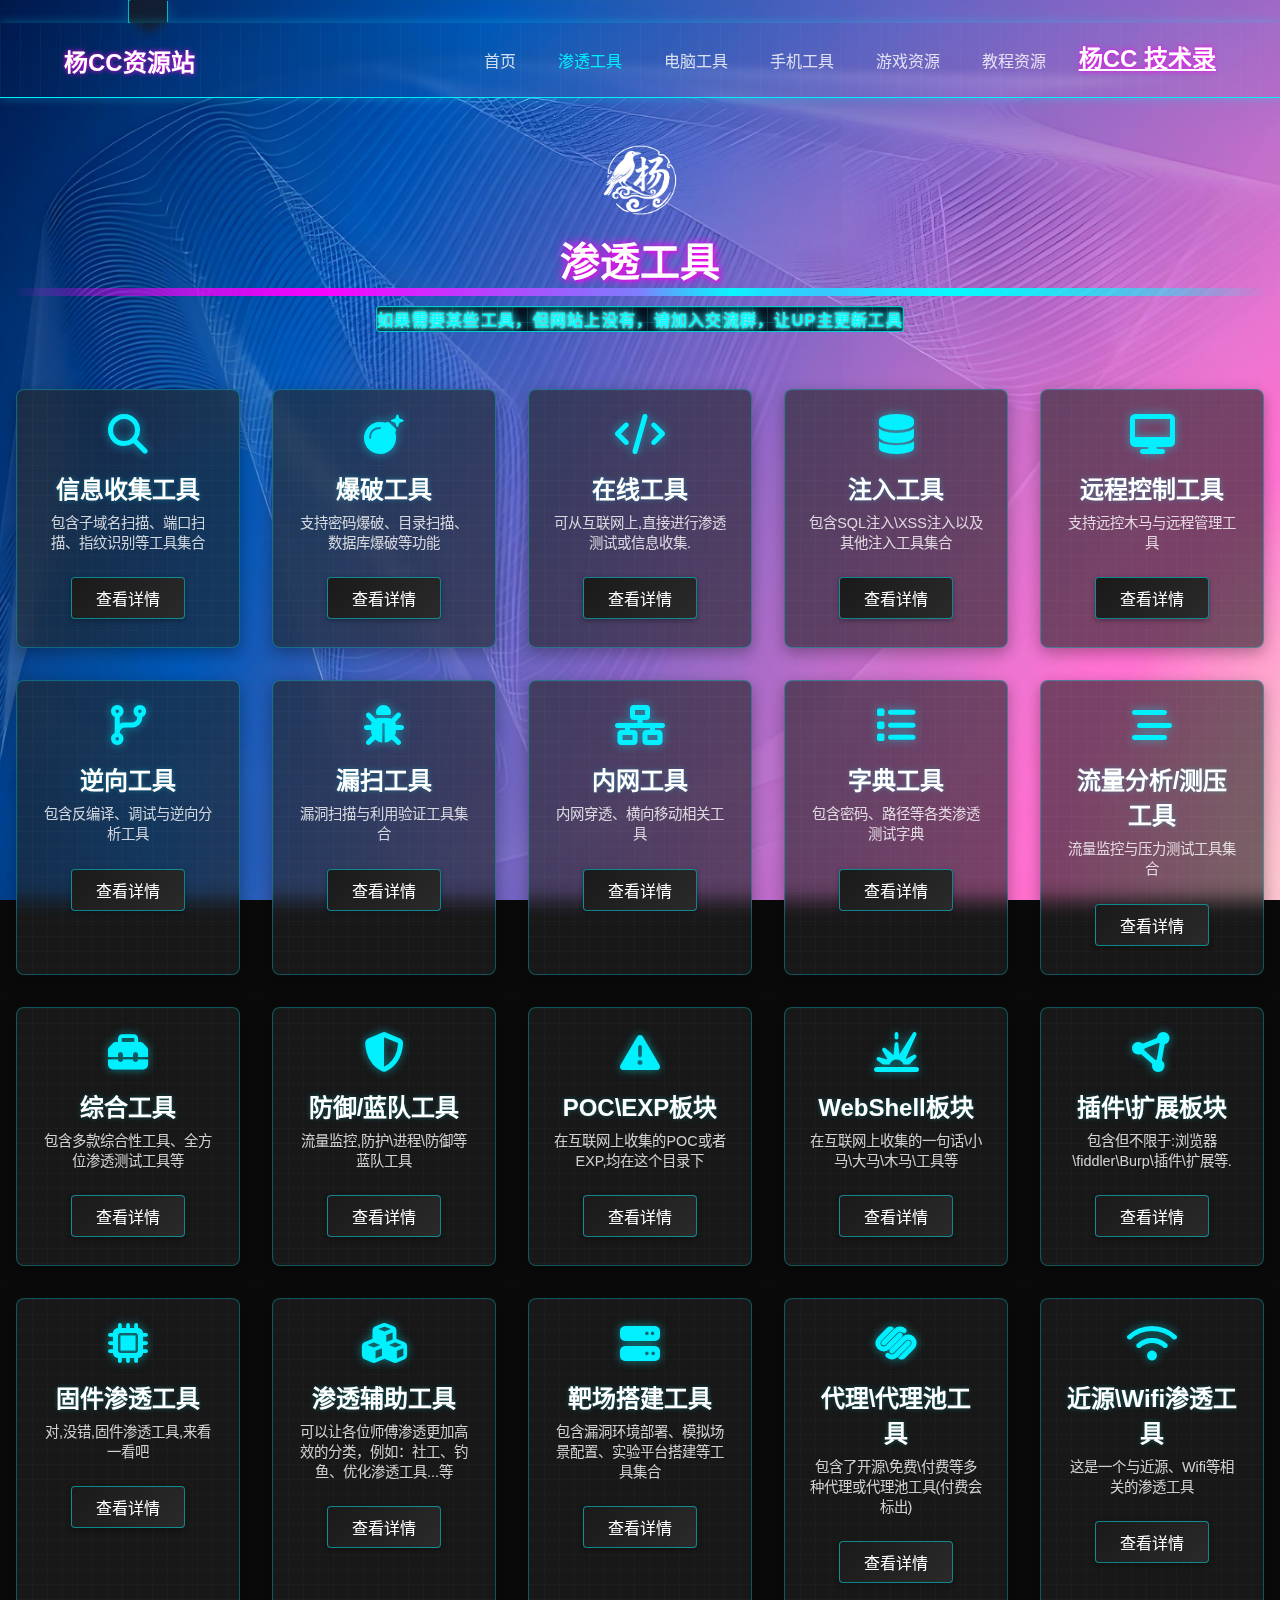
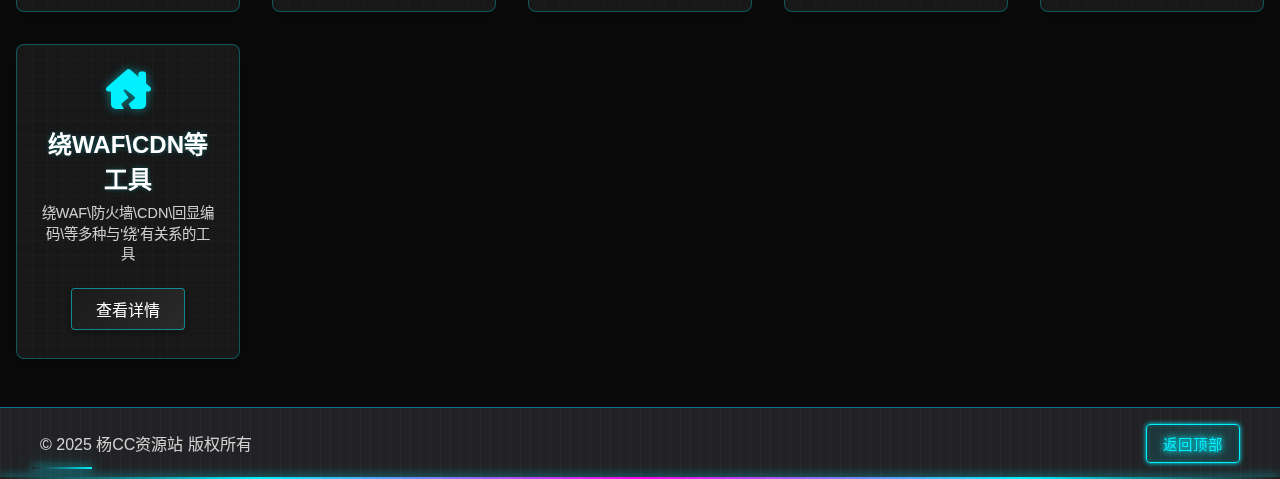
<file: penetration.html>
<!DOCTYPE html>
<html lang="zh-CN">
<head>
    <link rel="shortcut icon" href="icon.ico" type="image/x-icon">
    <meta charset="UTF-8">
    <meta name="keywords" content="资源分享,渗透工具,游戏资源,教程资源,网络安全,免杀工具,杨CC,技术资源,软件下载,学习资料,杨CC资源站,渗透工具免费下载,黑客工具,黑客网站,黑客教学,黑客技术分享,渗透工具分享,黑客工具推荐网站,疯狂的杨CC,软件下载,渗透资源,黑客资源,游戏资源,游戏下载,手机实用工具下载,手机工具,手机软件,手机游戏,手机软件下载,手机游戏下载,手机软件推荐,手机游戏推荐,手机软件下载站,手机游戏下载站,手机软件大全,手机游戏大全,手机软件推荐大全,手机游戏推荐大全,手机软件下载大全,手机游戏下载大全,手机软件大全下载,手机游戏大全下载,手机软件推荐大全下载,手机游戏推荐大全下载,手机软件下载大全下载,手机游戏下载大全下载,手机软件大全下载站,手机游戏大全下载站,手机软件推荐大全下载站,手机游戏推荐大全下载站,手机软件下载大全下载站,手机游戏下载大全下载站,手机软件大全推荐,手机游戏大全推荐,手机软件推荐大全推荐,手机游戏推荐大全推荐,手机软件下载大全推荐,手机游戏下载大全推荐,手机软件大全下载站推荐,手机游戏大全下载站推荐,手机软件推荐大全下载站推荐,手机游戏推荐大全下载站推荐,手机软件下载大全下载站推荐,手机游戏下载大全下载站推荐,手机软件大全推荐下载,手机游戏大全推荐下载,手机软件推荐大全推荐下载,手机游戏推荐大全推荐下载,手机软件下载大全推荐下载,手机游戏下载大全推荐下载,好玩的电脑游戏,单机游戏,破解教程,破解软件,破解游戏,破解软件下载,破解游戏下载,破解软件大全,破解游戏大全,破解软件推荐,破解游戏推荐,破解软件下载站,破解游戏下载站,破解软件大全下载,破解游戏大全下载,破解软件推荐下载,破解游戏推荐下载,破解软件下载站下载,破解游戏下载站下载,破解软件大全下载站,破解游戏大全下载站,破解软件推荐下载站,破解游戏推荐下载站,破解软件大全推荐,破解游戏大全推荐,破解软件推荐大全,破解游戏推荐大全,破解软件下载大全,破解游戏下载大全,破解软件大全推荐下载,破解游戏大全推荐下载,破解软件推荐大全下载,破解游戏推荐大全下载,破解软件下载大全下载,破解游戏下载大全下载,破解软件大全下载站下载,破解游戏大全下载站下载,破解软件推荐大全下载站,破解游戏推荐大全下载站,破解软件下载大全下载站,破解游戏下载大全下载站,破解软件大全推荐下载站,破解游戏大全推荐下载站,破解软件推荐大全推荐,破解游戏推荐大全推荐,破解软件下载大全推荐,破解游戏下载大全推荐,破解软件大全推荐下载,破解游戏大全推荐下载,破解软件推荐大全推荐">
    <meta name="viewport" content="width=device-width, initial-scale=1.0">
    <title>杨CC资源站-渗透资源</title>
    <!-- <link rel="stylesheet" href="https://cdnjs.cloudflare.com/ajax/libs/font-awesome/6.0.0/css/all.min.css"> -->
     <link rel="stylesheet" href="https://cdnjs.cloudflare.com/ajax/libs/font-awesome/6.4.0/css/all.min.css">
    <script defer src="https://01987425-44bc-77e0-a189-165a6b6e93b4.ustat1.com/ustat.js"></script>
    <link rel="stylesheet" href="assets/css/zong.css">
    <link rel="stylesheet" href="assets/css/main1.css">
    <meta http-equiv="refresh" content="1;url=https://ycc77.cn">
</head>
<body>
    <!-- 装饰图形 -->
    <!-- <div class="floating-shape shape-1"></div>
    <div class="floating-shape shape-2"></div>
    <div class="floating-shape shape-3"></div> -->

    <!-- <div class="floating-shape triangle" style="top: 20%; left: 5%; animation-delay: 0s;"></div> -->
    <!-- <div class="floating-shape hexagon" style="top: 60%; left: 90%; animation-delay: 2s;"></div> -->
    <!-- <div class="floating-shape triangle" style="top: 40%; left: 85%; animation-delay: 4s; transform: rotate(180deg);"></div> -->
    <div class="floating-shape hexagon" style="top: 70%; left: 10%; animation-delay: 6s;"></div>
    <!-- 固定顶部导航栏 -->
    <nav class="navbar">
        <div class="logo">杨CC资源站</div>
        <!-- <a class="logo"></a> -->
        <div class="nav-links">
            <a href="./index.html" class="nav-link"  >首页</a>
            <a href="./penetration.html" class="nav-link active"  >渗透工具</a>
            <a href="./dian_nao_tools.html" class="nav-link">电脑工具</a>
            <a href="./shou_ji_tools.html" class="nav-link">手机工具</a>
            <a href="./games.html" class="nav-link"  >游戏资源</a>
            <a href="./learning.html" class="nav-link"  >教程资源</a>
            <!-- <a href="./other_resources.html" class="nav-link"  >其他资源</a> -->
            <a href="https://ycc77.com" class="logo"  >杨CC 技术录</a>
        </div>
        <div class="hamburger">
            <a href="./index.html" class="nav-link"  >首页</a>
            <a href="./penetration.html" class="nav-link active"  >渗透工具</a>
            <a href="./dian_nao_tools.html" class="nav-link">电脑工具</a>
            <a href="./shou_ji_tools.html" class="nav-link">手机工具</a>
            <a href="./games.html" class="nav-link"  >游戏资源</a>
            <a href="./learning.html" class="nav-link"  >教程资源</a>
            <!-- <a href="./other_resources.html" class="nav-link"  >其他资源</a> -->
            <a href="https://ycc77.com" class="logo"  >杨CC 技术录</a>
        </div>
    </nav>

    <!-- 渗透测试工具分类区 -->
    <main class="main-content">
        <img src="img/Logo2.png">
        <h1 class="page-title" data-text="渗透工具">渗透工具<hr class="cyber-hr"/><p class="sai_bo_p">如果需要某些工具，但网站上没有，请加入交流群，让up主更新工具</p><br></h1>
        <div class="category-grid">
            <!-- 信息收集工具卡片 -->
            <div class="category-card">
                <i class="fas fa-search category-icon"></i>
                <h2 class="category-title">信息收集工具</h2>
                <p class="category-desc">包含子域名扫描、端口扫描、指纹识别等工具集合</p>
                <a href="#info-tools" class="category-btn show-subcategory">查看详情</a>
            </div>
            <!-- 爆破工具卡片 -->
            <div class="category-card">
                <i class="fas fa-bomb category-icon"></i>
                <h2 class="category-title">爆破工具</h2>
                <p class="category-desc">支持密码爆破、目录扫描、数据库爆破等功能</p>
                <a href="#brute-tools" class="category-btn show-subcategory">查看详情</a>
            </div>
            <!-- 在线工具卡片 -->
            <div class="category-card">
                <i class="fas fa-code category-icon"></i>
                <h2 class="category-title">在线工具</h2>
                <p class="category-desc">可从互联网上,直接进行渗透测试或信息收集.</p>
                <a href="#cms-tools" class="category-btn show-subcategory">查看详情</a>
            </div>
            <!-- SQL注入工具卡片 -->
            <div class="category-card">
                <i class="fas fa-database category-icon"></i>
                <h2 class="category-title">注入工具</h2>
                <p class="category-desc">包含SQL注入\XSS注入以及其他注入工具集合</p>
                <a href="#sql-tools" class="category-btn show-subcategory">查看详情</a>
            </div>
            <!-- 远程控制工具卡片 -->
            <div class="category-card">
                <i class="fas fa-desktop category-icon"></i>
                <h2 class="category-title">远程控制工具</h2>
                <p class="category-desc">支持远控木马与远程管理工具</p>
                <a href="#remote-tools" class="category-btn show-subcategory">查看详情</a>
            </div>
            <!-- 逆向工具卡片 -->
            <div class="category-card">
                <i class="fas fa-code-branch category-icon"></i>
                <h2 class="category-title">逆向工具</h2>
                <p class="category-desc">包含反编译、调试与逆向分析工具</p>
                <a href="#reverse-tools" class="category-btn show-subcategory">查看详情</a>
            </div>
            <!-- 漏扫工具卡片 -->
            <div class="category-card">
                <i class="fas fa-bug category-icon"></i>
                <h2 class="category-title">漏扫工具</h2>
                <p class="category-desc">漏洞扫描与利用验证工具集合</p>
                <a href="#vuln-tools" class="category-btn show-subcategory">查看详情</a>
            </div>
            <!-- 内网工具卡片 -->
            <div class="category-card">
                <i class="fas fa-network-wired category-icon"></i>
                <h2 class="category-title">内网工具</h2>
                <p class="category-desc">内网穿透、横向移动相关工具</p>
                <a href="#intranet-tools" class="category-btn show-subcategory">查看详情</a>
            </div>
            <!-- 字典工具卡片 -->
            <div class="category-card">
                <i class="fas fa-list category-icon"></i>
                <h2 class="category-title">字典工具</h2>
                <p class="category-desc">包含密码、路径等各类渗透测试字典</p>
                <a href="#dict-tools" class="category-btn show-subcategory">查看详情</a>
            </div>
            <!-- 流量/测压工具卡片 -->
            <div class="category-card">
                <i class="fas fa-stream category-icon"></i>
                <h2 class="category-title">流量分析/测压工具</h2>
                <p class="category-desc">流量监控与压力测试工具集合</p>
                <a href="#traffic-tools" class="category-btn show-subcategory">查看详情</a>
            </div>
            <!-- 综合工具包卡片 -->
            <div class="category-card">
                <i class="fas fa-toolbox category-icon"></i>
                <h2 class="category-title">综合工具</h2>
                <p class="category-desc">包含多款综合性工具、全方位渗透测试工具等</p>
                <a href="#kit-tools" class="category-btn show-subcategory">查看详情</a>
            </div>
            <!-- 防御/蓝队工具卡片 -->
            <div class="category-card">
                <i class="fas fa-shield-alt category-icon"></i>
                <h2 class="category-title">防御/蓝队工具</h2>
                <p class="category-desc">流量监控,防护\进程\防御等蓝队工具</p>
                <a href="#landui-tools" class="category-btn show-subcategory">查看详情</a>
            </div>
            <!-- POC\EXP板块卡片 -->
            <div class="category-card">
                <i class="fas fa-exclamation-triangle category-icon"></i>
                <h2 class="category-title">POC\EXP板块</h2>
                <p class="category-desc">在互联网上收集的POC或者EXP,均在这个目录下</p>
                <a href="#POC-EXP" class="category-btn show-subcategory">查看详情</a>
            </div>
            <div class="category-card">
                <i class="fas fa-explosion category-icon"></i>
                <h2 class="category-title">WebShell板块</h2>
                <p class="category-desc">在互联网上收集的一句话\小马\大马\木马\工具等</p>
                <a href="#Webshell" class="category-btn show-subcategory">查看详情</a>
            </div>
            <div class="category-card">
                 <i class="fas fa-duotone fa-solid fa-circle-nodes category-icon"></i>
                <h2 class="category-title">插件\扩展板块</h2>
                <p class="category-desc">包含但不限于:浏览器\fiddler\Burp\插件\扩展等.</p>
                <a href="#chajian-tools" class="category-btn show-subcategory">查看详情</a>
            </div>
            <div class="category-card">
                <i class="fas fa-solid fa-microchip category-icon"></i>
                <h2 class="category-title">固件渗透工具</h2>
                <p class="category-desc">对,没错,固件渗透工具,来看一看吧</p>
                <a href="#gujian-tools" class="category-btn show-subcategory">查看详情</a>
            </div>
            <div class="category-card">
                <i class="fas fa-solid fa-cubes category-icon"></i>
                <h2 class="category-title">渗透辅助工具</h2>
                <p class="category-desc">可以让各位师傅渗透更加高效的分类，例如：社工、钓鱼、优化渗透工具...等</p>
                <a href="#fuzhu-tools" class="category-btn show-subcategory">查看详情</a>
            </div> 
             <div class="category-card">
                <i class="fas fa-server category-icon"></i>
                <h2 class="category-title">靶场搭建工具</h2>
                <p class="category-desc">包含漏洞环境部署、模拟场景配置、实验平台搭建等工具集合</p>
                <a href="#bachang-tools" class="category-btn show-subcategory">查看详情</a>
            </div>
            <div class="category-card">
                <i class="fas fa-brands fa-squarespace category-icon "></i>
                <h2 class="category-title">代理\代理池工具</h2>
                <p class="category-desc">包含了开源\免费\付费等多种代理或代理池工具(付费会标出)</p>
                <a href="#daili-tools" class="category-btn show-subcategory">查看详情</a>
            </div>
            <div class="category-card">
                <i class="fas fa-solid fa-wifi category-icon"></i>
                <h2 class="category-title">近源\Wifi渗透工具</h2>
                <p class="category-desc">这是一个与近源、Wifi等相关的渗透工具</p>
                <a href="#wifi-tools" class="category-btn show-subcategory">查看详情</a>
            </div>
        
            <div class="category-card">
                <i class="fas fa-solid fa-house-chimney-crack category-icon"></i>
                <h2 class="category-title">绕WAF\CDN等工具</h2>
                <p class="category-desc">绕WAF\防火墙\CDN\回显编码\等多种与'绕'有关系的工具</p>
                <a href="#raoguo-tools" class="category-btn show-subcategory">查看详情</a>
            </div>
        </div>
        <!-- </div> -->
            <!-- 二级分类内容区 -->
        <div class="subcategory-container">
            <!-- ============================================================================================ -->
            <div id="raoguo-tools" class="subcategory-content">
                <h3>与'绕'有关的工具</h3>
                <a href="https://ycc77.com/2025/10/15/33-dirsearch_bypass403%E6%89%AB%E6%8F%8F%E7%9B%AE%E5%BD%95%E5%B9%B6%E4%B8%94%E5%8F%AF%E4%BB%A5%E7%BB%95%E8%BF%87403%E7%9A%84%E5%B7%A5%E5%85%B7/"><div class="download-item">dirsearch_bypass403_一个可以绕过403的目录扫描工具</div></a>
                <a href="https://ycc77.com/2025/10/15/34-bypass-403-%E7%BB%95%E8%BF%87403%E7%9A%84%E8%84%9A%E6%9C%AC/"><div class="download-item">bypass-403_一个可以通过多种方式绕过403限制的简单脚本(目前以24种)</div></a>
                <a href="https://ycc77.com/2025/10/15/35-%20Super_Fuzz_gui-fuzz%E6%A8%A1%E7%B3%8A%E4%B8%8A%E4%BC%A0%E7%BB%95WAF%E6%96%87%E4%BB%B6/"><div class="download-item">Upload_Super_Fuzz_Gui_一个通过fuzz绕过WAF的上传工具</div></a>
                <a href="https://pan.quark.cn/s/5d23ac7aaf62"><div class="download-item">绕过web防火墙.asp.txt</div></a>
                <a href="https://github.com/musana/CF-Hero"><div class="download-item">CF-Hero-一款可以绕过CDN寻找到真实IP的工具-需要空间测绘的API</div></a>
            </div>
            <div id="wifi-tools" class="subcategory-content">
                <h3>近源、Wifi工具</h3>
                <a href="https://pan.quark.cn/s/395a19e2b72c"><div class="download-item_1">万能钥匙-免登录可显示密码版本-手机工具</div></a>
                
            </div>
            <div id="fuzhu-tools" class="subcategory-content">
                <h3>渗透辅助工具</h3>
                <a href="https://github.com/perlh/Wavely/tree/main"><div class="download-item_1">Wavely_是一款专为 Nuclei POC 管理设计的图形化工具-好用爱用</div></a>
                <a href="https://github.com/Mr-xn/Dumper"><div class="download-item_1">Dumper-是一款莫该的Java dump 工具</div></a>
                <a href="https://github.com/gophish/gophish"><div class="download-item_1">gophish_ 邮箱钓鱼的工具咯～</div></a>
                <a href="https://github.com/vam876/FastNmap"><div class="download-item_1">FastNmap_Nmap图形化扫描工具(可视化的Nmap工具)</div></a>
                <a href="https://github.com/kN6jq/gatherNuclei"><div class="download-item_1">JIU_集成Nuclei模板管理、多空间引擎搜索的网络安全工具集。为安全研究人员提供高效的工作体验。</div></a>
            </div>
            <!-- ============================================================================================ -->
            <div id="daili-tools" class="subcategory-content">
                <h3>代理池资源</h3>
                <a href="https://yiy.one/register?codes=02D090"><div class="download-item_1">yiy_这是一个很明确的代理（VPN、梯子）购买网址（需付费）—up已经用了三年了，未跑路</div></a>
                <a href="https://ycc77.com/2025/09/21/26-%E6%9C%AC%E5%9C%B0%E5%AE%89%E8%A3%85%E4%BB%A3%E7%90%86%E6%B1%A0/"><div class="download-item">Yccol_代理池(免费-且可以部署API)</div></a>
                <a href="https://github.com/zidanfanshao/befree"><div class="download-item_1">befree_可以把代理改为代理池的工具（需要自己准备代理池——支持clash订阅）</div></a>
            </div>
            <!-- ============================================================================================= -->
            <div id="gujian-tools" class="subcategory-content">
                <h3>固件渗透工具</h3>
                <a href="https://github.com/meigui637/iotsec_tools"><div class="download-item_1">iotsec_tools——IoT 固件图形化渗透测试工具</div></a>
            </div>
            <!-- ============================================================================================== -->
            <div id="bachang-tools" class="subcategory-content">
                <h3>靶场搭建工具或网站</h3>
                <a href="https://ycc77.com/2025/08/26/8-%E4%B8%80%E9%94%AE%E9%83%A8%E7%BD%B2%E9%9D%B6%E5%9C%BA/"><div class="download-item">LingJing_一个好用且强大的本地靶场</div></a>
                <a href="https://github.com/WebGoat/WebGoat"><div class="download-item_1">WebGoat_一个故意不安全的 Web 应用程序,由OWASP维护，旨在教授 Web 应用程序安全课程。</div></a>
            </div>
            <!-- ========================================================================================= -->
            <div id="POC-EXP" class="subcategory-content">
                <h3>详细POC\EXP</h3>
                <a href="https://pan.quark.cn/s/748b0f7d4c6a"><div class="download-item">Linux反弹脚本和提权补充的一点exp.zip</div></a>
                <a href="https://pan.quark.cn/s/38838a1a1ae1"><div class="download-item">linux exp .zip</div></a>
                
                <h3>POC与EXP</h3>
                <a href="https://pan.quark.cn/s/8bb94488394a"><div class="download-item">2023护网POC\EXP-来源:狐狸安全-1.5W+</div></a>
                <a href="https://pan.quark.cn/s/22261242b41c"><div class="download-item">2025年-Nuclei POC 20W+ </div></a>
            </div>

            <!-- ========================================================================================= -->
            <div id="sql-tools" class="subcategory-content">
                <h2 class="sai_bo_h2">
                    <span data-text="当前已经包括:当前已经包括:XSS 工具 - SQL注入工具">当前已经包括:XSS 工具 - SQL注入工具</span>
                </h2>
                <h3>注入工具</h3>
                <a href="https://pan.quark.cn/s/769526d7e876"><div class="download-item_1">傀儡注入点批量扫描工具v6.0_支持多种XSS和多种数据库注入_并且携带部分绕过功能_带源码_无后门版本</div></a>
                <a href="https://github.com/s0md3v/XSStrike"><div class="download-item">XSStrike_一个强大的XSS工具_属于一个高级的xss检测套件</div></a>
                <a href="https://github.com/r0oth3x49/ghauri"><div class="download-item_1">Ghauri_一个跨平台的SQL注入工具(略逊于sqlmap)</div></a>
                <a href="https://pan.quark.cn/s/2ec869b9d849"><div class="download-item">阿D注入包(可视化)</div></a>
                <a href="https://pan.quark.cn/s/d3bfc5edf216"><div class="download-item">sqlmap 1.7.1汉化版</div></a>
                <a href="https://github.com/co01cat/SqlmapXPlus"><div class="download-item">sqlmap X Plus</div></a>
            </div>

            <!-- ========================================================================================= -->
            <div id="remote-tools" class="subcategory-content">
                <h3>远程控制工具详情</h3>
                <a href="https://pan.quark.cn/s/e87af4f37"><div class="download-item_1">银河-v4.0-远程控制工具-请找作者购买</div></a>
                <a href="https://pan.quark.cn/s/7c0a977dfc7e"><div class="download-item">Escrcpy_安卓局域网远控工具</div></a>
                <a href="https://pan.quark.cn/s/b84b42870e43"><div class="download-item">Brc4_1.7.4 crack_红队特供版</div></a>
                <a href="https://github.com/yuanyuanxiang/BGW_RAT"><div class="download-item">大灰狼(二开版)</div></a>
                <a href="https://pan.quark.cn/s/53e9062ae520"><div class="download-item">哥斯拉v4.15-特战版</div></a>
                <a href="https://pan.quark.cn/s/7222f5f04b96"><div class="download-item">cs4.9.1</div></a>
                <a href="https://github.com/wisny101/RdViewer"><div class="download-item">RdViewer Pro Lite_一款支持自建服务器的免费远控神器</div></a>
                <h3>C2框架远控（部分可能并非远控，而是命令行等）</h3>
                <a href="https://github.com/cxnturi0n/convoC2"><div class="download-item_1">convoC2_一款通过Microsoft_Teams 在受感染的主机运行系统命令的C2框架</div></a>
                <a href="https://github.com/zarkones/OnionC2"><div class="download-item_1">OnionC2 是一个通过 Tor 网络进行通信的命令与控制 (C2) 框架。跨平台，支持协作管理。</div></a>
                <a href="https://github.com/Rubby2001/Rshell---A-Cross-Platform-C2"><div class="download-item_1">Rshell是一款开源的golang编写的支持多平台的C2框架，旨在帮助安服人员渗透测试、红蓝对抗。</div></a>
                <a href="https://pan.quark.cn/s/7fad02472d15"><div class="download-item">quasar-V1.4(内部版本)</div></a>
                <a href="https://github.com/ZephrFish/GoClipC2"><div class="download-item_1">GoClipC2 是一个 PoC 命令和控制框架，它使用 Windows 剪贴板机制在传统基于网络的 C2 通道可能受到限制或监控的环境中进行通信。</div></a>
                <a href="https://github.com/deriv-security/MeetC2"><div class="download-item_1">MeetC2，又名 MeetingC2，是一个概念验证的 C2 框架，使用 Google Calendar API作为控制端与受感染系统之间的隐蔽通信通道，使其与正常的业务流量相融合。</div></a>
                <a href="https://github.com/Adaptix-Framework/AdaptixC2"><div class="download-item_1">Adaptix 是一个专为渗透测试人员打造的可扩展后利用和 C2 框架。Adaptix 服务端采用 Golang 编写，以提供灵活的操作方式。</div></a>
                <a href="https://github.com/mitre/caldera"><div class="download-item_1">MITRE Caldera™ 是一个由 MITRE 公司开发的网络安全框架，主要用于自动化对手模拟 (Adversary Emulation)、辅助手动红队操作和自动化事件响应。</div></a>
                <a href="https://github.com/DragoQCC/CrucibleC2"><div class="download-item_1">HardHat 是一个基于 C# .NET 的多用户命令与控制（C2）框架，专为红队行动和渗透测试而设计。</div></a>
                <a href="https://github.com/boku7/Loki"><div class="download-item_1">Loki 是一个基于 Node.js 开发的第一阶段 C2 框架，专门用于利用易受攻击的 Electron 应用实现脚本劫持（MITRE ATT&CK T1218.015）。</div></a>
                <a href="https://github.com/Ne0nd0g/merlin"><div class="download-item_1">Merlin 是一个基于 Go 语言开发的跨平台后渗透 C2 框架，包含服务端和代理端组件。</div></a>
                <a href="https://github.com/maxDcb/C2TeamServer"><div class="download-item_1">Exploration 是一个专为红队行动设计的模块化、可扩展的命令与控制 (C2) 框架，服务端采用 C++ 编写，客户端采用 Python 实现</div></a>
                <a href="https://github.com/itaymigdal/Nimbo-C2"><div class="download-item_1">Nimbo-C2 是一个轻量级 C2 框架，其代理端支持 x64 Windows 和 Linux 系统。</div></a>
                <a href="https://github.com/b3rito/peeko"><div class="download-item_1">peeko是一款基于浏览器漏洞的无文件化C2工具，通过XSS注入将受害者浏览器转化为内网渗透的隐蔽代理通道。 </div></a>
                <a href="https://github.com/Faisal-P27/WAREED-DNS-C2"><div class="download-item_1">WAREED 是一种命令与控制 (C2) 恶意软件，它利用 DNS 协议在服务器和目标之间进行安全通信。</div></a>
                <a href="https://github.com/Saber-CC/Go-NKN-Trojan"><div class="download-item_1">Go-NKN-Trojan一款由区块链的核心网络技术p2p实现的去中心化去C2的基础远控木马框架。</div></a>
                <a href="https://howto.thec2matrix.com/"><div class="download-item_1">C2Matrix C2官网</div></a>
                <!-- <a href=""><div class="download-item_1"></div></a>
                <a href=""><div class="download-item_1"></div></a>
                <a href=""><div class="download-item_1"></div></a>
                <a href=""><div class="download-item_1"></div></a>
                <a href=""><div class="download-item_1"></div></a>
                <a href=""><div class="download-item_1"></div></a>
                <a href=""><div class="download-item_1"></div></a>
                <a href=""><div class="download-item_1"></div></a> -->
            </div>

            <!-- ========================================================================================= -->
            <div id="reverse-tools" class="subcategory-content">
                <h2 class="sai_bo_h2">
                    <span data-text="当前已经包括:Windows - Android(安卓) - 小程序 - 代码审计">当前已经包括:Windows - Android(安卓) - 小程序 - 代码审计</span>
                </h2>
                <h3>源码审计工具</h3>
                <a href="https://github.com/ChangeYourWay/Fenrir-CodeAuditTool"><div class="download-item_1">Fenrir-CodeAuditTool-一款基于AI的代码审计工具</div></a>
                <a href="https://github.com/guchangan1/CodeVulnScan.git"><div class="download-item">cdeVulnScan-基于正则的代码审计工具</div></a>
                <a href="https://github.com/winezer0/PrivacyCheckGo"><div class="download-item">PrivacyCheckGo_快速检测源码敏感信息工具</div></a>
                <h3>Windows(运行) 逆向工具</h3>
                <a href="https://pan.quark.cn/s/8b4617967ac5"><div class="download-item">IDA Pro 8.3 汉化破解版</div></a>
                <a href="https://ycc77.com/2025/09/04/15-IDA_PRO_9.2%E7%A0%B4%E8%A7%A3%E7%89%88/"><div class="download-item">IDA Pro 9.2 Beta 3 最新破解学习版本</div></a>
                <a href="https://pan.quark.cn/s/9372b80bf87d"><div class="download-item">010 Editor-破解版-汉化版</div></a>
                <a href="https://github.com/WerWolv/ImHex"><div class="download-item">ImHex-逆向神器</div></a>

                <h3>Android逆向工具</h3>
                <a href="https://github.com/LLeavesG/FART-Fix"><div class="download-item">FART-Fix_Android_自动蜕壳工具</div></a>
                <a href="https://github.com/liaojack8/AndroidKiller"><div class="download-item">Android killer 安卓逆向</div></a>
                <a href="https://pan.quark.cn/s/459d676084a0"><div class="download-item">次元剑_逆向神器_(此工具,up不会用,报毒)</div></a>

                <h3>小程序 逆向工具</h3>
                <a href="https://github.com/junxiaqiao/unveilr-v2.0.0"><div class="download-item">unveilr_v2.0.0-微信小程序逆向工具</div></a>
                <a href="https://github.com/wux1an/wxapkg"><div class="download-item_1">wxapkg_一个可以逆向微信小程序的工具—仅支持Windows</div></a>
            </div>

            <!-- ========================================================================================= -->
            <div id="vuln-tools" class="subcategory-content">
                <h2 class="sai_bo_h2">
                    <span data-text="当前已经包括:中间件 - 漏洞扫描工具 - 漏洞利用工具 - 漏洞扫描\利用一体化工具">当前已经包括:中间件 - 漏洞扫描工具 - 漏洞利用工具 - 漏洞扫描\利用一体化工具</span>
                </h2>
                <h3>漏洞扫描工具</h3>
                <a href="https://github.com/LittleBear4/OA-EXPTOOL"><div class="download-item_1">OA-EXPTOOL_这是一个漏洞利用框架-可以扫到不少漏洞并且可以自己添加yaml的POC</div></a>
                <a href="https://github.com/projectdiscovery/nuclei"><div class="download-item_1">Nuclei_现代化的高性能漏洞扫描器，它利用基于 YAML 的模板_25年非常热门～</div></a>
                <a href="https://github.com/Y5neKO/ShiroEXP"><div class="download-item_1">ShiroEXP_一款 Shiro 漏洞利用框架，集 密钥爆破 → 漏洞探测 → 回显链挖掘 → 命令执行 → 内存马注入 → 全局代理 于一体的牛逼工具</div></a>
                <a href="https://github.com/SiriusScan/Sirius.git"><div class="download-item_1">Sirius_是一款开源的综合漏洞扫描器</div></a>
                <a href="https://github.com/wh1t3zer/SpringBootVul-GUI"><div class="download-item_1">SpringBootVul-GUI_一个半自动化springboot打点工具，内置目前springboot所有漏洞</div></a>
                <a href="https://github.com/menglike/bug_search"><div class="download-item_1">bug_search_漏洞扫描工具，包含：组件漏洞+软件漏洞+系统漏洞</div></a>
                <a href="https://github.com/Bywalks/DarkAngel"><div class="download-item_1">DarkAngel-一个可以自动生成报告的漏洞扫描工具</div></a>
                <a href="https://github.com/hookdd/OssSca"><div class="download-item_1">OssSca_自动扫描OSS漏洞的Burp插件</div></a>
                <a href="https://github.com/dahezhiquan/FindUpload/"><div class="download-item">FindUpload-上传\登陆点扫描工具</div></a>
                <a href="https://github.com/JiuZero/z0scan"><div class="download-item_1">z0scan_一款继承多功能的漏洞检测辅助工具</div></a>
                
                <h3>漏洞利用工具</h3>
                <a href="https://github.com/h0ny/NacosExploit"><div class="download-item">NacosExploit_支持绕过\注入\反序列化等漏洞_jar文件</div></a>
                <a href="https://github.com/frohoff/ysoserial"><div class="download-item_1">ysoserial_Java-反序列化漏洞利用工具</div></a>
                <h3>漏洞扫描\利用一体化工具</h3>
                <a href="https://github.com/kk12-30/Scan-X"><div class="download-item_1">Scan-X_一个让Ai帮你扫描漏洞,漏洞利用的牛逼工具_非开源</div></a>
                <a href="https://github.com/swisskyrepo/SSRFmap"><div class="download-item">SSRF-扫描与利用工具</div></a>
                <h3>中间件漏扫、利用工具</h3>
                <a href="https://github.com/AabyssZG/SpringBoot-Scan"><div class="download-item_1">SpringBoot-Scan_可以检测Spring Boot框架高危漏洞的漏扫工具</div></a>
            </div>

            <!-- ========================================================================================= -->
            <div id="intranet-tools" class="subcategory-content">
                <h3>所有系统均可用的内网工具</h3>
                <a href="https://github.com/howmp/reality"><div class="download-item_1">grs_一个可以消除内网穿透工具特征的工具</div></a>
                <a href="https://github.com/fortra/impacket"><div class="download-item_1">impacket_横向移动工具</div></a>
                <a href="https://github.com/shadow1ng/fscan"><div class="download-item">fscan-横向神器2.0</div></a>
                <a href="https://github.com/BloodHoundAD/BloodHound"><div class="download-item_1">BloodHound_一款非常强大的域渗透工具</div></a>
                <h3>内网工具-Windows</h3>
                <a href="https://github.com/gentilkiwi/mimikatz"><div class="download-item_1">mimikatz_Windows内网渗透神器-可以提取Windows密码</div></a>
                <a href="https://github.com/shmilylty/netspy"><div class="download-item">netspy_一款快速探测内网的工具_by: 深信服深蓝实验室</div></a>
                <a href="https://github.com/INotGreen/SharpScan"><div class="download-item_1">SharpScan_内网自动化横向+域内信息收集</div></a>
                <a href="https://github.com/FalconOpsLLC/goexec"><div class="download-item">Windwos横向工具</div></a>
                <a href="https://github.com/carlospolop/PEASS-ng"><div class="download-item">PEASS-ng-全系统提权工具</div></a>
                <a href="https://github.com/DeEpinGh0st/MDUT-Extend-Release"><div class="download-item">MDUT-Extend-数据库提权工具</div></a>
                <!-- <a href="https://github.com/eeeeeeeeee-code/e0e1-config><div class   </a> -->
                <a href="https://github.com/eeeeeeeeee-code/e0e1-config"><div class="download-item">e0e1-config_内网-后渗透神器(Windows)</div></a>
                <a href="https://pan.quark.cn/s/14161faa7366"><div class="download-item">后渗透工具-Windump-Windows信息收集神器</div></a>
                <h3>内网工具-Linux</h3>
                <a href="https://github.com/RuoJi6/CACM/"><div class="download-item_1">CACM_一款Linux权限维持+后渗透的工具</div></a>
                <a href="https://github.com/TheKingOfDuck/xlogger"><div class="download-item_1">xlogger_Linux(MAC OS)劫持任意程序的键盘输入和执行结果的工具</div></a>
                <a href="https://github.com/INotGreen/SharpScan"><div class="download-item_1">SharpScan_内网自动化横向+域内信息收集</div></a>
                <a href="https://pan.quark.cn/s/0c4b87912417"><div class="download-item">linux 下清除日志的脚本.txt</div></a>
                <a href="https://pan.quark.cn/s/0b0439152cf0"><div class="download-item">linux日志清除工具logtamper1[1].1.rar</div></a>
                <a href="https://pan.quark.cn/s/f789004851a2"><div class="download-item">linux后门.zip</div></a>
                <a href="https://pan.quark.cn/s/748b0f7d4c6a"><div class="download-item">Linux反弹脚本和提权补充的一点exp.zip</div></a>
            </div>

            <!-- ========================================================================================= -->
            <div id="dict-tools" class="subcategory-content">
                <h3>字典生成工具</h3>
                <a href="https://github.com/LandGrey/pydictor"><div class="download-item">pydictor_一款支持生成多种字典的神器.</div></a>
                <a href="https://pan.quark.cn/s/1ca1bffed51f"><div class="download-item">字典生成器1</div></a>
                <h3>字典</h3>
                <a href="https://pan.quark.cn/s/83159bab083e"><div class="download-item">超强字典1</div></a>
                <a href="https://pan.quark.cn/s/bbde35f840ad"><div class="download-item">很强的爆破专用字典.txt</div></a>
                <a href="https://pan.quark.cn/s/b63f5f938251"><div class="download-item">PHP.txt-PHP 字典</div></a>
                <a href="https://pan.quark.cn/s/65a611d6d6d4"><div class="download-item">MDB.txt</div></a>
                <a href="https://pan.quark.cn/s/b6bf55ca86a4"><div class="download-item">数据库地址.txt</div></a>
                <a href="https://pan.quark.cn/s/66c7d01324a1"><div class="download-item">后台路径.txt</div></a>
                <a href="https://pan.quark.cn/s/78a11800836f"><div class="download-item">JSP.txt - JSP字典</div></a>
                <a href="https://pan.quark.cn/s/276e5b897154"><div class="download-item">在线编辑器路径.txt</div></a>
                <a href="https://pan.quark.cn/s/ed55d42c6d74"><div class="download-item">ASPX.txt - ASPX字典</div></a>
                <a href="https://pan.quark.cn/s/a0f0fc54bfe5"><div class="download-item">DIR.txt - 还算不错的一个字典.</div></a>
                <a href="https://pan.quark.cn/s/8a3acd8d76fa"><div class="download-item">ASP.txt - ASP字典</div></a>
            </div>

            <!-- ========================================================================================= -->
            <div id="traffic-tools" class="subcategory-content">
                <h3>流量/测压工具详情</h3>
                <!-- <a href=""></a> -->
                <a href="https://github.com/GyulyVGC/sniffnet"><div class="download-item_1">sniffnet_网卡实施流量检测工具_跨平台</div></a>
                <a href="https://github.com/ZingerLittleBee/netop/"><div class="download-item_1">netop_一款可以自定义过滤网络流量规则的终端命令行工具。</div></a>
                <a href="https://pan.quark.cn/s/a325f9b0b669"><div class="download-item_1">Burp_Pro_25.9版本，支持Mac\Linux\Windows通用版本（Linux和Windows请下载Pro版本）—该软件来源于公众号。</div></a>
                <a href="https://pan.quark.cn/s/e33ce890fa76"><div class="download-item">IxChariot(需要有一定的动手能力)</div></a>
                <a href="https://github.com/foreni-packages/t50"><div class="download-item">t50,简单方便,支持DDOS\CC等多种方式</div></a>
                <a href="https://pan.quark.cn/s/6f8050d5dd68"><div class="download-item">EasyTshark_一个比Wireshark更方便更快捷抓包工具</div></a>
            </div>

            <!-- ========================================================================================= -->
            <div id="info-tools" class="subcategory-content">
                <h2 class="sai_bo_h2">
                    <span data-text="当前已经包括: 常用信息收集(指纹 - poc扫描 - 自动扫描 - 企业信息收集 - 资产测绘 - 端口扫描...等 )">当前已经包括: 常用信息收集(指纹 - poc扫描 - 自动扫描 - 企业信息收集 - 资产测绘 - 端口扫描...等 )</span>
                </h2>
                <h3>常用信息收集</h3>
                <a href="https://github.com/fankun99/Gathery"><div class="download-item_1">Gathery_是一款网络安全信息收集与分析工具，集成了多种实用的信息收集功能和小工具</div></a>
                <a href="https://github.com/HG-ha/ICP_Query"><div class="download-item_1">ICP_Query_很明显是一个ICP查询的工具_支持本地部署</div></a>
                <a href="https://github.com/future204/riskbird"><div class="download-item_1">riskbird_企业信息收集</div></a>
                <a href="https://github.com/EASY233/Finger"><div class="download-item_1">Finger_一款红队在大量的资产中存活探测与重点攻击系统指纹探测工具</div></a>
                <a href="https://github.com/HunxByts/GhostTrack"><div class="download-item_1">GhostTrack_追踪位置或者手机号的牛逼工具。</div></a>
                <a href="https://github.com/shmilylty/OneForAll"><div class="download-item">OneForAll_功能强大的子域收集工具</div></a>
                <a href="https://github.com/xk11z/xkinfoscan"><div class="download-item">xkInfoScan_从IP/域名/URL/信息追踪等多维度目标探测的信息收集工具</div></a>
                <!-- <a href="https://github.com/lemonlove7/dirsearch_bypass403"><div class="download-item_1">dirsearch_bypass403_一个可以绕过403的目录扫描工具</div></a> -->
                <a href="https://github.com/chasingboy/appsx"><div class="download-item_1">appsx_自动化收集信息的工具_支持：敏感信息识别、未授权漏洞、指纹、常见漏洞</div></a>
                <a href="https://github.com/sa7mon/S3Scanner"><div class="download-item_1">S3Scanner_查找开放的 S3 存储桶的工具</div></a>   
                <a href="https://github.com/YouChenJun/Keydd"><div class="download-item_1">Keydd_一个可以配合burp\yakit\爬虫等工具的敏感信息收集工具_极低的内存占用</div></a>
                <a href="https://github.com/test502git/SScan"><div class="download-item_1">SScan_资产收集+漏洞扫描工具_一个Src捡洞扫描器</div></a>
                <a href="https://ycc77.com/2025/09/02/11-web-check_%E5%85%A8%E8%83%BD%E7%BD%91%E7%AB%99%E7%9B%91%E6%B5%8B/"><div class="download-item">web-check-全能网站检测神器</div></a>
                <a href="https://ycc77.com/2025/08/23/5-GhostWolf_%E5%86%85%E5%AD%98%E6%95%B0%E6%8D%AE%E6%8F%90%E5%8F%96%E5%B7%A5%E5%85%B7/"><div class="download-item">GhostWolf_一款收集内存敏感信息的工具</div></a>
                <a href="https://github.com/Autumn-27/ScopeSentry"><div class="download-item">ScopeSentry_一个超全的牛逼渗透工具_支持导入POC\插件等多种扩展</div></a>
                <a href="https://github.com/mk4no1/TingYu"><div class="download-item">七杀_听雨_Web 指纹识别与资产扫描工具</div></a>
                <a href="https://github.com/pingc0y/URLFinder"><div class="download-item">页面信息提取工具-URLFinder-查找隐藏敏感信息和未授权API接口</div></a>
                <a href="https://pan.quark.cn/s/8aabfc26dd93"><div class="download-item">Virgol-综合类工具</div></a>
                <a href="https://github.com/GhostTroops/scan4all"><div class="download-item">scan4all-1.5W poc扫描工具</div></a>
                <a href="https://github.com/owasp-amass/amass"><div class="download-item">amass-信息收集类工具</div></a>
                <a href="https://github.com/perlh/hscan"><div class="download-item">hscan-资产测绘/漏扫</div></a>
                <a href="https://github.com/niudaii/zpscan"><div class="download-item">zpscan-信息收集类工具</div></a>
                <a href="https://github.com/M0nster3/OneLong"><div class="download-item">OneLong-企业信息收集</div></a>
                <a href="https://github.com/jammny/jws-cli"><div class="download-item">JWS-CLI-自动化信息收集工具</div></a>
                <a href="https://github.com/selinuxG/Golin"><div class="download-item">Golin-一体化漏扫工具</div></a>
                <a href="https://github.com/jekyc/wig"><div class="download-item">wig-指纹识别工具</div></a>
                <a href="https://github.com/P001water/P1finger"><div class="download-item">P1finger-资产指纹识别</div></a>
                <a href="https://github.com/qianxiao996/FrameScan-GUI"><div class="download-item">FrameScan-GUi-可视化指纹识别</div></a>
                <a href="https://github.com/ainiy-top/JSfind"><div class="download-item">JSfind-一款在网站js文件中提取url\接口的工具</div></a>
                <a href="https://ycc77.com/2025/08/22/2-JSAPlscan-JS%E6%89%AB%E6%8F%8F%E5%B7%A5%E5%85%B7/"><div class="download-item">JSAPIscan_一个速度很快的js和API的扫描工具</div></a>
                <a href="https://github.com/JiuZero/z0scan"><div class="download-item_1">z0scan_一款可被动扫描JS接口文件、OSS储存桶接管等漏洞的工具</div></a>
                <a href="https://github.com/EdgeSecurityTeam/EHole"><div class="download-item_1">Ehole3.0 - 红队重点攻击系统指纹探测工 - 指纹识别工具</div></a>
                <h3>端口类工具</h3>
                <a href="https://pan.quark.cn/s/9cb00e4b0ba5"><div class="download-item">ESP-端口类工具</div></a>
                <a href="https://github.com/bee-san/RustScan"><div class="download-item">RustScan-一个比nmap扫描快几万倍的端口扫描工具</div></a>
                <a href="https://github.com/projectdiscovery/naabu"><div class="download-item_1">Naabu_是一款用 Go 编写的端口扫描工具，可以快速可靠地枚举主机的有效端口-简单好用</div></a>

            </div>
            <!-- ========================================================================================= -->
            <div id="brute-tools" class="subcategory-content">
                <h3>爆破工具详情</h3>
                <a href="https://github.com/maurosoria/dirsearch"><div class="download-item_1">dirsearch_老牌目录扫描工具_现在依然能打</div></a>
                <a href="https://github.com/pagvac/dnsmap"><div class="download-item">dnsmap-子域名爆破</div></a>
                <a href="https://github.com/Chora10/FuzzDomain"><div class="download-item">FuzzDomain-可视化子域名爆破</div></a>
                <a href="https://github.com/chainreactors/spray"><div class="download-item_1">Features_好用最智能最可控的目录爆破工具</div></a>
                
                <h3>Wifi爆破工具</h3>
                <a href="https://github.com/baihengaead/wifi-crack-tool"><div class="download-item">爆破WIFI密码</div></a>
                <h3>exe爆破工具</h3>
                <a href="https://pan.quark.cn/s/e8df7311cf4f"><div class="download-item">暴力破解通用工具</div></a>
                <a href="https://pan.quark.cn/s/ad718d0d5ec9"><div class="download-item">phpMyAdmin暴力破解v1.3</div></a>
                <a href="https://pan.quark.cn/s/b4f9b0accb44"><div class="download-item">Webshel密码爆破器</div></a>
                <a href="https://pan.quark.cn/s/4739a10046b9"><div class="download-item">WebShell密码爆力破解工具V10</div></a>
                <a href="https://pan.quark.cn/s/97c22e22ada3"><div class="download-item">Seay Discuz用户密码暴力破解器</div></a>
                <a href="https://pan.quark.cn/s/38bd331df413"><div class="download-item">ASP PHP ASPX一句话密码暴力猜解工具</div></a>
                <a href="https://pan.quark.cn/s/a9c943269a44"><div class="download-item">K8一句话木马爆破_1004[K8]</div></a>
                <a href="https://pan.quark.cn/s/9354ac365290"><div class="download-item">SHELL暴力破解.exe</div></a>
            </div>
            <!-- ========================================================================================= -->
            <div id="cms-tools" class="subcategory-content">
                <h3>在线渗透工具详情</h3>
                <a href="https://github.com/Lissy93/web-check"><div class="download-item_1">web-check-一个输入网址后,自动把所有信息都能给你列出来的离谱项目(需要本地部署)</div></a>
                <a href="https://www.boce.com/?k=Lam0121BB"><div class="download-item">boce_综合性异常强的在线工具_比站长还要强的一个在线工具</div></a>
                <a href="https://whois.aizhan.com/"><div class="download-item">Whois-查询-站长-web</div></a>
                <a href="https://whois.aliyun.com/"><div class="download-item">Whois-查询-万网-web</div></a>
                
                <h3>在线ip查询</h3>
                <a href="https://chapangzhan.com/"><div class="download-item">ip旁站查询</div></a>
                <a href="https://www.dnsgrep.cn/ip"><div class="download-item">ip反查域名</div></a>
                <a href="https://beian.miit.gov.cn/#/Integrated/index"><div class="download-item">ip/域名备案查询</div></a>
                <!-- <a href="https://whois.aliyun.com/"><div class="download-item">Whois-查询-万网-web</div></a> -->
                <a href="http://finger.tidesec.com/"><div class="download-item">潮汐-指纹识别</div></a>
                <a href="https://www.zoomeye.org/"><div class="download-item">钟馗之眼</div></a>
                <a href="https://www.shodan.io/"><div class="download-item">撒旦资产测绘</div></a>
                <a href="https://www.daydaymap.com/home"><div class="download-item">DayDayMap</div></a>
            </div>
            <!-- ========================================================================================= -->
            <div id="kit-tools" class="subcategory-content">
                <h3>综合工具详情</h3>
                <a href="https://github.com/youki992/VscanPlus/tree/main"><div class="download-item_1">VscanPlus_一个内外网都能用的漏洞扫描工具</div></a>
                <a href="https://github.com/yqcs/prismx/"><div class="download-item_1">棱镜 X - 集资产发现、指纹识别、弱密码检测、漏洞验证于一体的渗透工具</div></a>
                <a href="https://github.com/polite-007/Milkyway"><div class="download-item_1">Milkyway-一个全方位的渗透测试工具-支持nucliei的8000+漏洞，支持25000+的webh指纹、POC（支持全系统）</div></a>
                <a href="https://github.com/P1-Team/AlliN"><div class="download-item_1">AlliN-快速打点的综合工具</div></a>
                <a href="https://github.com/0x4m4/hexstrike-ai"><div class="download-item_1">hexstrike-ai-一个可以丢给AI网站后,AI帮你渗透的工具(贼JB离谱)</div></a>
                <a href="https://github.com/doki-byte/EasyTools"><div class="download-item_1">EasyTools-一个综合渗透工具箱</div></a>
                <a href="https://github.com/FunnyWolf/Viper"><div class="download-item">VIPER_结合AI的红队工具_很强</div></a>
                <a href="https://github.com/six2dez/reconftw"><div class="download-item_1">reconftw_很牛逼的资产发现工具</div></a>
                <a href="https://ycc77.com/2025/08/24/6-FLYsecAgent_%E4%B8%80%E4%B8%AA%E5%8F%AF%E4%BB%A5%E5%88%A9%E7%94%A8AI%E6%B8%97%E9%80%8F%E7%9A%84%E7%A6%BB%E8%B0%B1%E9%A1%B9%E7%9B%AE/"><div class="download-item">FLYsecAgent_接入AI的半自动渗透工具_又是一个极度离谱的项目</div></a>
                <a href="https://github.com/kyxiaxiang/GateSentinel"><div class="download-item">GateSentinel_一个现代化的C2（命令与控制）框架</div></a>
                <a href="https://github.com/BlackINT3/OpenArk"><div class="download-item">OpenArk-蓝队应急工具箱</div></a>
                <a href="https://github.com/kkbo8005/mitan" ><div class="download-item">超强综合工具-密探(强烈推荐)</div></a>
                <a href="https://pan.quark.cn/s/d0ebf45643a3"><div class="download-item">狐狸工具箱_V8最新版</div></a>
                <a href="https://pan.quark.cn/s/fabbf3604cd5"><div class="download-item">天狐渗透工具箱-社区版V2.0纪念版-带框架</div></a>
                <h3>Java漏洞工具箱</h3>
                <a href="https://github.com/whgojp/JavaSecLab"><div class="download-item">JavaSecLab-全面的Java漏洞平台</div></a>
            </div>
            <!-- ========================================================================================= -->
            <div id="landui-tools" class="subcategory-content">
                <h3>蓝队工具</h3>
                <a href="https://github.com/komari-monitor/komari"><div class="download-item_1">komari_轻量化服务器监控系统</div></a>
                <a href="https://github.com/4ra1n/shell-analyzer"><div class="download-item_1">shell-analyzer_一个牛逼的分析webshell的工具</div></a>
                <a href="https://github.com/intbjw/webshell-decryptor"><div class="download-item">webshell-decryptor_通过获取到的webshell流量、url、key来还原攻击者使用webshell所做的操作</div></a>
                <a href="https://github.com/CafeD1/Kill_Memshell"><div class="download-item">Kill_Memshell-Java 内存马查杀工具</div></a>
                <a href="https://github.com/junyibb/ip-fengjin-tool"><div class="download-item_1">ip_fengjin_tool-一个简单好用的ip封禁工具</div></a>
                <a href="https://github.com/BeichenDream/MysqlT"><div class="download-item_1">MysqlT_蓝队反制红队的工具</div></a>
                <a href="https://github.com/grayddq/GScan"><div class="download-item_1">GScan_全自动审查黑客入侵痕迹-适合应急的时候使用</div></a>
                <a href="https://github.com/alibaba/arthas"><div class="download-item_1">arthas_一个可以查杀内存马的工具—需要有一定的技术功底</div></a>
                <a href="https://github.com/AfterSnows/ApricusFindEvil"><div class="download-item_1">ApricusFindEvil_Java内存马检测工具来咯。</div></a>
                <a href="https://github.com/vam876/FastWLAT"><div class="download-item_1">FastWLAT_高性能 Web 日志分析工具</div></a>
                <!-- <a href="https://github.com/QAX-Anti-Virus/QDoctor"><div class="download-item">QDoctor_rootkit应急响应工具</div></a> -->
                <a href="https://github.com/QAX-Anti-Virus/QDoctor"><div class="download-item">QDoctor-蓝队rootkit应急响应工具</div></a>
                <a href="https://github.com/Mangofang/MaliciousCheck"><div class="download-item">MaliciousCheck_开源应急响应工具</div></a>
                <a href="https://github.com/hengyoush/kyanos"><div class="download-item">kyanos_开源流量分析工具</div></a>
                <a href="https://github.com/odedshimon/BruteShark"><div class="download-item">BruteShark_功能全面的网络安全取证工具箱。</div></a>
                <a href="https://pan.quark.cn/s/bd3facfeb012"><div class="download-item">火绒剑独立文件-Win10版</div></a>
                <a href="https://pan.quark.cn/s/02abed1b0c6a"><div class="download-item">轻量 哈希\MD5 计算工具 - hashmyfiles</div></a>
            </div>

        <!-- ========================================================================================= -->
            <div id="chajian-tools" class="subcategory-content">
                <h3>chrome插件系列</h3>
                <a href="https://github.com/phpcalm/exceed"><div class="download-item_1">exceed_一款可以让你在web端提权的工具</div></a>
                <a href="https://github.com/MZgoudan/goudan-miguanshibieqi"><div class="download-item_1">狗蛋-蜜罐识别器_一个可以识别35+的蜜罐浏览器插件</div></a>
                <a href="https://ycc77.com/2025/08/23/4-%E5%B9%BB%E5%BD%B1(Phantom)Src%E6%BC%8F%E6%B4%9E%E6%8C%96%E6%8E%98%E8%BE%85%E5%8A%A9%E5%B7%A5%E5%85%B7/"><div class="download-item">幻影（Phantom）SRC漏洞挖掘辅助工具</div></a>
                <a href="https://github.com/SickleSec/SnowEyes"><div class="download-item">SnowEyes_雪瞳_浏览器扩展_快速获取网页中敏感信息,并且分类</div></a>
                <a href="https://github.com/libaibaia/BucketTool"><div class="download-item">BucketTool_浏览器扩展_检测主流云存储常见漏洞</div></a>
                <a href="https://github.com/n0name-X/LoveJS"><div class="download-item">LoveJS_浏览器扩展_快速找到页面和JS中接口和敏感信息的插件</div></a>
                <a href="https://ycc77.com/2025/08/22/3-Svae%20Multiple%20URLs_%E5%BF%AB%E9%80%9F%E4%BF%9D%E5%AD%98%E5%BD%93%E5%89%8D%E6%89%80%E6%9C%89%E6%89%93%E5%BC%80%E7%BD%91%E9%A1%B5%E7%9A%84URL/"><div class="download-item">Save Multiple URLs_快速获得页面中所有URL的工具</div></a>
                <a href="https://github.com/vam876/FastBurp"><div class="download-item_1">FastBurp_一个可以发包的浏览器插件</div></a>
                <h3>Burp插件系列</h3>
                <a href="https://github.com/tingyusys/RaindropEcho"><div class="download-item_1">RaindropEcho_一个解密非常牛逼的Burp插件</div></a>
                <a href="https://github.com/XF-FS/RVScan"><div class="download-item_1">RVScan - Burp Suite 漏洞扫描与指纹识别扩展</div></a>
                <a href="https://github.com/mumu0215/api_checker"><div class="download-item_1">API_checker_专门为BurpSuite设计的API测试插件，可以自动解析OpenAPI/Swagger文档并测试其中的API接口</div></a>
                <a href="https://github.com/gh0stkey/CaA/" ><div class="download-item_1">CaA_是一款自动收集HTTP流量中的参数、路径、文件名、参数值等信息，并进行频率统计和Fuzzing测试的插件。</div></a>
                <a href="https://github.com/gh0stkey/HaE/"><div class="download-item_1">HaE (Highlighter and Extractor)是一款通过自定义正则表达式，对流经Burp的HTTP流量进行高亮标记和信息提取的插件。</div></a>
                <a href="https://github.com/ZFYy1x/auth_analyzer_modify"><div class="download-item_1">auth_analyzer_modify_一个越权测试插件</div></a>
                <a href="https://github.com/GitHubNull/repeaterManger"><div class="download-item_1">repeaterManger_一款增强重放的牛逼插件</div></a>
                <a href="https://github.com/gh0stkey/CaA"><div class="download-item_1">CaA_一个Burp插件_挖洞必备Burp插件</div></a>
                <a href="https://github.com/Sugobet/API_Sword"><div class="download-item">API_Sword_(API剑)新经典插件_全自动深度收集各种响应中的API接口_未开源</div></a>
                <a href="https://github.com/hookdd/OssSca"><div class="download-item_1">OssSca_自动扫描OSS漏洞的Burp插件</div></a>
                <a href="https://github.com/SharpKean/Brup_TLA"><div class="download-item_1">Brup_TLA_一个流量监测的burp插件_且支持XSS\目录扫描\绕WAF等强大功能</div></a>
                <a href="https://github.com/shuanx/BurpAPIFinder"><div class="download-item_1">BurpAPIFinder_一个Burp插件_最全面完善的API挖掘工具</div></a>
                <a href="https://github.com/Mr-xn/BurpSuite-collections"><div class="download-item_1">这是一个插件集合的仓库-包含了很多非常牛逼的工具</div></a>

            </div>
            <!-- ========================================================================================= -->
            <div id="Webshell" class="subcategory-content">
                <h2 class="sai_bo_h2">
                    <span data-text="当前已经包括:PHP - JSP - ASP">当前已经包括:PHP - JSP - ASP</span>
                </h2>
                <h3>WebShell 综合类目工具</h3>
                <a href="https://github.com/hosch3n/msmap"><div class="download-item_1">msmap_一款内存 WebShell 生成器_白话：内存马生成工具</div></a>
                <h3>WebShell-PHP板块</h3>
                <a href="https://pan.quark.cn/s/5285383afca0"><div class="download-item">全功能PHP SHELL汉化版修改版</div></a>
                <a href="https://pan.quark.cn/s/909797d4d859"><div class="download-item">外国黑阔用的webshell</div></a>
                <a href="https://pan.quark.cn/s/a7359ffdd191"><div class="download-item">过安全狗的php一句话</div></a>
                <a href="https://pan.quark.cn/s/a8748f6c99d5"><div class="download-item">突破一切iis防御，密码caidao</div></a>
                <a href="https://pan.quark.cn/s/6ea8f859865c"><div class="download-item">下载脚本</div></a>
                <a href="https://pan.quark.cn/s/b78480f276ed"><div class="download-item">大侠专用英文php大马</div></a>
                <a href="https://pan.quark.cn/s/88ac5b2a8bde"><div class="download-item">PHP程序--蜘蛛劫持专用</div></a>
                <a href="https://pan.quark.cn/s/965bf5fb0633"><div class="download-item">php小马</div></a>
                <a href="https://pan.quark.cn/s/d64c5dd9809a"><div class="download-item">Silic Group专用php木马Webshell</div></a>
                <a href="https://pan.quark.cn/s/bb2544dc277d"><div class="download-item">php图片一句话密码1</div></a>
                <a href="https://pan.quark.cn/s/4f7b05efd7b6"><div class="download-item">php一句话木马</div></a>
                <a href="https://pan.quark.cn/s/d66ff05a55c3"><div class="download-item">php主页替换劫持</div></a>
                <a href="https://pan.quark.cn/s/3826fae144ff"><div class="download-item">php扫可读可写目录脚本</div></a>
                <a href="https://pan.quark.cn/s/3c11cc110d65"><div class="download-item">404.php.a;a.jpg</div></a>
                <a href="https://pan.quark.cn/s/a0ca62b94227"><div class="download-item">pass--免杀.php</div></a>
                <a href="https://pan.quark.cn/s/05efe321aa7c"><div class="download-item">6.0版本php攻击马</div></a>
                <a href="https://pan.quark.cn/s/e41bf66f0421"><div class="download-item">汉化的一款国外phpshell_明文免杀安全狗.php</div></a>
                <a href="https://pan.quark.cn/s/65801adf71c3"><div class="download-item">菊花聊天室-F4ck美化版.php</div></a>
                <a href="https://pan.quark.cn/s/15682d9e0542"><div class="download-item">5个php大马但有两个不免杀</div></a>
                <a href="https://pan.quark.cn/s/026e73bd30a5"><div class="download-item">phpspy-中文版.php</div></a>
                <a href="https://pan.quark.cn/s/011a65b08fe8"><div class="download-item">Mysql UDF 提权工具（免杀）</div></a>
                <a href="https://pan.quark.cn/s/70aac4d102c1"><div class="download-item">php shell加强版</div></a>
                <a href="https://pan.quark.cn/s/d9b1d3b4e82b"><div class="download-item">404页面小马</div></a>
                <a href="https://pan.quark.cn/s/1f7c100d15b4"><div class="download-item">asp php两用一句话图片马</div></a>
                <a href="https://pan.quark.cn/s/a9a5074dc7be"><div class="download-item">MYSQL高版本提权工具.php</div></a>
                <a href="https://pan.quark.cn/s/38f083590ec7"><div class="download-item">菊花聊天室-原版.php</div></a>
                <h3>Webshell-Jsp板块</h3>
                <a href="https://pan.quark.cn/s/b7efe5048c32"><div class="download-item">无密码的jsp大马shell</div></a>
                <a href="https://pan.quark.cn/s/d1805133bc56"><div class="download-item">jsp木马</div></a>
                <a href="https://pan.quark.cn/s/ae18ed9d7f3a"><div class="download-item">JSP端口转发</div></a>
                <a href="https://pan.quark.cn/s/a78e38879ad3"><div class="download-item">JSP版MSSQL连接工具.txt</div></a>
                <a href="https://pan.quark.cn/s/5110474894b4"><div class="download-item">jsp大马.txt</div></a>
                <a href="https://pan.quark.cn/s/7c4cf5e70bb1"><div class="download-item">ma1.jsp</div></a>
                <a href="https://pan.quark.cn/s/3e2b00727bfb"><div class="download-item">in.jsp</div></a>
                <a href="https://pan.quark.cn/s/b67b7944375b"><div class="download-item">JSP大马webshell</div></a>
                <a href="https://pan.quark.cn/s/b529639297d4"><div class="download-item">spjspshell.jsp</div></a>
                <a href="https://pan.quark.cn/s/640acb737d1b"><div class="download-item">JFolder.jsp</div></a>
                <a href="https://pan.quark.cn/s/bc49b12b2120"><div class="download-item">job.jsp</div></a>
                <a href="https://pan.quark.cn/s/eea41e42c73f"><div class="download-item">ma4.jsp</div></a>
                <a href="https://pan.quark.cn/s/65b111455aba"><div class="download-item">带密码的jsp.txt</div></a>
                <a href="https://pan.quark.cn/s/40db5e3e063f"><div class="download-item">ma2.jsp</div></a>
                <a href="https://pan.quark.cn/s/ab71985d38a9"><div class="download-item">ma3.jsp</div></a>
                <a href="https://pan.quark.cn/s/98346963643d"><div class="download-item">菊花聊天室.jsp</div></a>
                <a href="https://pan.quark.cn/s/2c2d3a35df51"><div class="download-item">JspSpyJDK5.jsp</div></a>
                <a href="https://pan.quark.cn/s/138d2b56b479"><div class="download-item">no.jsp</div></a>
                <a href="https://pan.quark.cn/s/a88fcb735814"><div class="download-item">一句话.txt</div></a>
                <a href="https://pan.quark.cn/s/88491287e026"><div class="download-item">silic webshell.jsp</div></a>
                <h3>WebShell-asp板块</h3>
                <a href="https://pan.quark.cn/s/53d534e5760f"><div class="download-item">超强隐蔽asp一句话</div></a>
                <a href="https://pan.quark.cn/s/3837c4f39979"><div class="download-item">转换字符的一句话密码a</div></a>
                <a href="https://pan.quark.cn/s/8fdca4526129"><div class="download-item">复仇者asp大马（过监控）</div></a>
                <a href="https://pan.quark.cn/s/4b4e4b442754"><div class="download-item">免fso 免杀asp大马</div></a>
                <a href="https://pan.quark.cn/s/ca627c8cbd54"><div class="download-item">不死防删提权集成无敌asp大马</div></a>
                <a href="https://pan.quark.cn/s/1ae932e89b6f"><div class="download-item">虚拟主机提权专用Webshell去后门版</div></a>
                <a href="https://pan.quark.cn/s/d87b419bd6f1"><div class="download-item">暗组WebShell超强功能版(增强版)</div></a>
                <a href="https://pan.quark.cn/s/edcbfccd6d85"><div class="download-item">突破智创监控asp大马</div></a>
                <a href="https://pan.quark.cn/s/44b4ca856f38"><div class="download-item">真正过安全狗的ASP大马</div></a>
                <a href="https://pan.quark.cn/s/4826ab7a9b69"><div class="download-item">无密美化asp小马</div></a>
                <a href="https://pan.quark.cn/s/2c037565de62"><div class="download-item">全英文免杀asp马</div></a>
                <a href="https://pan.quark.cn/s/80539e24c9c6"><div class="download-item">终极防删免杀多功能VIP版本-有后门</div></a>
                <a href="https://pan.quark.cn/s/9b23f1b53a8e"><div class="download-item">[用力插进去]asp小马</div></a>
                <a href="https://pan.quark.cn/s/70fe0167b6d5"><div class="download-item">asp图片一句话密码a</div></a>
                <a href="https://pan.quark.cn/s/9c6ef0850b61"><div class="download-item">D哥asp脚本扫目录读写信息wt</div></a>
                <a href="https://pan.quark.cn/s/f6dedb978dc6"><div class="download-item">[幽灵学院]专用asp大马</div></a>
                <a href="https://pan.quark.cn/s/0b6e7d85394d"><div class="download-item">asp扫可读可写目录脚本</div></a>
                <a href="https://pan.quark.cn/s/b82baea61471"><div class="download-item">Cmd支持管理员登陆的webshell</div></a>
                <a href="https://pan.quark.cn/s/0d89e20555d5"><div class="download-item">FSO文件浏览器asp大马</div></a>
                <a href="https://pan.quark.cn/s/e55e8dfaf1fa"><div class="download-item">asp图片一句话密码keio</div></a>
                <a href="https://pan.quark.cn/s/26e474025655"><div class="download-item">asp不灭之魂2013改进版本</div></a>
                <a href="https://pan.quark.cn/s/eb950d448e6a"><div class="download-item">asp图片一句话密码#</div></a>
                <a href="https://pan.quark.cn/s/ba103d4a4840"><div class="download-item">数据库操作.txt</div></a>
                <a href="https://pan.quark.cn/s/f657f12631f6"><div class="download-item">突破404大马.txt</div></a>
                <a href="https://pan.quark.cn/s/19b48f6540b9"><div class="download-item">可读写.txt</div></a>
                <a href="https://pan.quark.cn/s/8d83e4a174aa"><div class="download-item">asp php两用一句话图片马</div></a>
                <a href="https://pan.quark.cn/s/dddff20beb5a"><div class="download-item">菊花聊天室.asp</div></a>
                <a href="https://pan.quark.cn/s/a99ea6e2cce4"><div class="download-item">80sec大马查看组建asp</div></a>
                <a href="https://pan.quark.cn/s/17c8e8e2b5e6"><div class="download-item">asp一句话木马</div></a>
                <a href="https://pan.quark.cn/s/905312f0dd43"><div class="download-item">3389没开或连不上服务器的时候，用账号密码登陆这脚本直接就是系统权限</div></a>
                <a href="https://pan.quark.cn/s/e32ffdcc30c1"><div class="download-item">在当前目录生成一个asp的一句话木马.txt</div></a>
                <a href="https://pan.quark.cn/s/7078f8d1a850"><div class="download-item">免杀世界大马.txt</div></a>
                <a href="https://pan.quark.cn/s/9ac6089138f7"><div class="download-item">多组件大马.txt</div></a>
                <a href="https://pan.quark.cn/s/6c0082507fba"><div class="download-item">跨目录rootkit.txt</div></a>
                <a href="https://pan.quark.cn/s/51f8a92fb8ee"><div class="download-item">突破一流监控系统写shell.txt</div></a>
                <a href="https://pan.quark.cn/s/5d23ac7aaf62"><div class="download-item">绕过web防火墙.asp.txt</div></a>
                <a href="https://pan.quark.cn/s/429662d278be"><div class="download-item">很好用的扫可读可写目录asp脚本xwdir.asp</div></a>
                <a href="https://pan.quark.cn/s/2e0f8244ccd6"><div class="download-item">Serv-U asp 提权程序.txt</div></a>
            </div>
        </div>

    </main>
<!-- <script src="https://giscus.app/client.js"
        data-repo="ycc77cn/pinglun"
        data-repo-id="R_kgDOPz9E_Q"
        data-category="General"
        data-category-id="DIC_kwDOPz9E_c4Cvs_Y"
        data-mapping="title"
        data-strict="0"
        data-reactions-enabled="1"
        data-emit-metadata="0"
        data-input-position="bottom"
        data-theme="transparent_dark"
        data-lang="zh-CN"
        crossorigin="anonymous"
        async>
</script> -->
    <!-- 固定底部状态栏 -->
    <footer class="footer">
        <div class="footer-content">
            <p>© 2025 杨CC资源站 版权所有</p>
            <a href="#top" class="back-to-top">返回顶部</a>
        </div>
    </footer>
    <script>
        // 处理导航栏汉堡图标点击
        document.querySelector('.hamburger').addEventListener('click', () => {
            document.querySelector('.nav-links').classList.toggle('active');
        });

        // 移动端菜单切换
        document.querySelector('.hamburger').addEventListener('click', function() {
            document.querySelector('.nav-links').classList.toggle('active');
        });

        // 处理二级分类显示
        document.querySelectorAll('.show-subcategory').forEach(btn => {
            btn.addEventListener('click', (e) => {
                e.preventDefault();
                const targetId = btn.getAttribute('href');
                
                // 添加故障过渡效果
                document.querySelectorAll('.subcategory-content').forEach(content => {
                    if (content.style.display === 'block') {
                        content.style.animation = 'none';
                        content.offsetHeight; // 触发重绘
                        content.style.animation = 'glitchOut 0.5s forwards';
                        setTimeout(() => {
                            content.style.display = 'none';
                        }, 500);
                    }
                });
                
                // 显示目标内容
                setTimeout(() => {
                    const targetElement = document.querySelector(targetId);
                    targetElement.style.display = 'block';
                    targetElement.style.animation = 'none';
                    targetElement.offsetHeight; // 触发重绘
                    targetElement.style.animation = 'glitchIn 0.5s forwards, fadeIn 0.8s ease-out';
                    
                    // 平滑滚动到目标位置
                    targetElement.scrollIntoView({ 
                        behavior: 'smooth', 
                        block: 'start' 
                    });
                }, 500);
            });
        });
        
        // 监听滚动事件，添加导航栏效果
        window.addEventListener('scroll', () => {
            const navbar = document.querySelector('.navbar');
            navbar.classList.add('scrolled');
            setTimeout(() => {
                navbar.classList.remove('scrolled');
            }, 2000);
        });
        
        // 添加故障进入和退出动画
        const style = document.createElement('style');
        style.textContent = `
            @keyframes glitchIn {
                0% { transform: translateX(-5px) skewX(5deg); opacity: 0; }
                20% { transform: translateX(5px) skewX(-5deg); }
                40% { transform: translateX(-3px) skewX(3deg); }
                60% { transform: translateX(3px) skewX(-3deg); }
                80% { transform: translateX(-2px) skewX(2deg); }
                100% { transform: translateX(0) skewX(0); opacity: 1; }
            }
            
            @keyframes glitchOut {
                0% { transform: translateX(0) skewX(0); opacity: 1; }
                20% { transform: translateX(-2px) skewX(2deg); }
                40% { transform: translateX(3px) skewX(-3deg); }
                60% { transform: translateX(-3px) skewX(3deg); }
                80% { transform: translateX(5px) skewX(-5deg); }
                100% { transform: translateX(-5px) skewX(5deg); opacity: 0; }
            }
        `;
        document.head.appendChild(style);
        
    </script>
    <script>
       // 处理导航栏汉堡图标点击
        document.querySelector('.hamburger').addEventListener('click', () => {
            document.querySelector('.nav-links').classList.toggle('active');
        });

        // 移动端菜单切换
        document.querySelector('.hamburger').addEventListener('click', function() {
            document.querySelector('.nav-links').classList.toggle('active');
        });

        // 处理二级分类显示
        document.querySelectorAll('.show-subcategory').forEach(btn => {
            btn.addEventListener('click', (e) => {
                e.preventDefault();
                const targetId = btn.getAttribute('href');
                
                // 添加故障过渡效果
                document.querySelectorAll('.subcategory-content').forEach(content => {
                    if (content.style.display === 'block') {
                        content.style.animation = 'none';
                        content.offsetHeight; // 触发重绘
                        content.style.animation = 'glitchOut 0.5s forwards';
                        setTimeout(() => {
                            content.style.display = 'none';
                        }, 500);
                    }
                });
                
                // 显示目标内容
                setTimeout(() => {
                    const targetElement = document.querySelector(targetId);
                    targetElement.style.display = 'block';
                    targetElement.style.animation = 'none';
                    targetElement.offsetHeight; // 触发重绘
                    targetElement.style.animation = 'glitchIn 0.5s forwards, fadeIn 0.8s ease-out';
                    
                    // 平滑滚动到目标位置
                    targetElement.scrollIntoView({ 
                        behavior: 'smooth', 
                        block: 'start' 
                    });
                }, 500);
            });
        });
        
        // 监听滚动事件，添加导航栏效果
        window.addEventListener('scroll', () => {
            const navbar = document.querySelector('.navbar');
            navbar.classList.add('scrolled');
            setTimeout(() => {
                navbar.classList.remove('scrolled');
            }, 2000);
        });
        
        // 添加故障进入和退出动画
        const style = document.createElement('style');
        style.textContent = `
            @keyframes glitchIn {
                0% { transform: translateX(-5px) skewX(5deg); opacity: 0; }
                20% { transform: translateX(5px) skewX(-5deg); }
                40% { transform: translateX(-3px) skewX(3deg); }
                60% { transform: translateX(3px) skewX(-3deg); }
                80% { transform: translateX(-2px) skewX(2deg); }
                100% { transform: translateX(0) skewX(0); opacity: 1; }
            }
            
            @keyframes glitchOut {
                0% { transform: translateX(0) skewX(0); opacity: 1; }
                20% { transform: translateX(-2px) skewX(2deg); }
                40% { transform: translateX(3px) skewX(-3deg); }
                60% { transform: translateX(-3px) skewX(3deg); }
                80% { transform: translateX(5px) skewX(-5deg); }
                100% { transform: translateX(-5px) skewX(5deg); opacity: 0; }
            }
        `;
        document.head.appendChild(style);
        

        // 导航栏滚动效果
        window.addEventListener('scroll', () => {
            const navbar = document.querySelector('.navbar');
            if (window.scrollY > 50) {
                navbar.style.boxShadow = '0 0 15px rgba(0, 240, 255, 0.3)';
            } else {
                navbar.style.boxShadow = '0 0 10px rgba(0, 240, 255, 0.2)';
            }

            // 滚动时移动金属反光
            const scrollPercent = window.scrollY / (document.body.scrollHeight - window.innerHeight);
            const glowElements = document.querySelectorAll('.navbar::before');
            // 这里使用CSS动画处理反光移动
        });

        // 淡入动画效果
        const fadeElements = document.querySelectorAll('.fade-in');
        const fadeInObserver = new IntersectionObserver((entries) => {
            entries.forEach(entry => {
                if (entry.isIntersecting) {
                    entry.target.classList.add('active');
                    fadeInObserver.unobserve(entry.target);
                }
            });
        }, { threshold: 0.1 });

        fadeElements.forEach(element => {
            fadeInObserver.observe(element);
        });


        // 为链接添加点击动画效果
        document.querySelectorAll('a').forEach(link => {
            link.addEventListener('click', function(e) {
                e.preventDefault();
                const href = this.getAttribute('href');
                
                // 添加点击波纹效果
                const ripple = document.createElement('span');
                ripple.style.position = 'absolute';
                ripple.style.width = '100px';
                ripple.style.height = '100px';
                ripple.style.borderRadius = '50%';
                ripple.style.background = 'rgba(157, 0, 255, 0.3)';
                ripple.style.transform = 'translate(-50%, -50%) scale(0)';
                ripple.style.animation = 'ripple 1s';
                ripple.style.pointerEvents = 'none';
                
                this.appendChild(ripple);
                const rect = this.getBoundingClientRect();
                const x = e.clientX - rect.left;
                const y = e.clientY - rect.top;
                ripple.style.left = `${x}px`;
                ripple.style.top = `${y}px`;
                
                // 延迟跳转，等待动画完成
                setTimeout(() => {
                    if (href === '#top') {
                        window.scrollTo({ top: 0, behavior: 'smooth' });
                    } else {
                        window.location.href = href;
                    }
                }, 300);
                
                // 动画结束后移除波纹元素
                setTimeout(() => ripple.remove(), 1000);
            });
        });

        // 添加波纹动画样式
        const style = document.createElement('style');
        style.textContent = `
            @keyframes ripple {
                to {
                    transform: translate(-50%, -50%) scale(2);
                    opacity: 0;
                }
            }
        `;
        document.head.appendChild(style);
    </script>
</body>
</html>
</file>
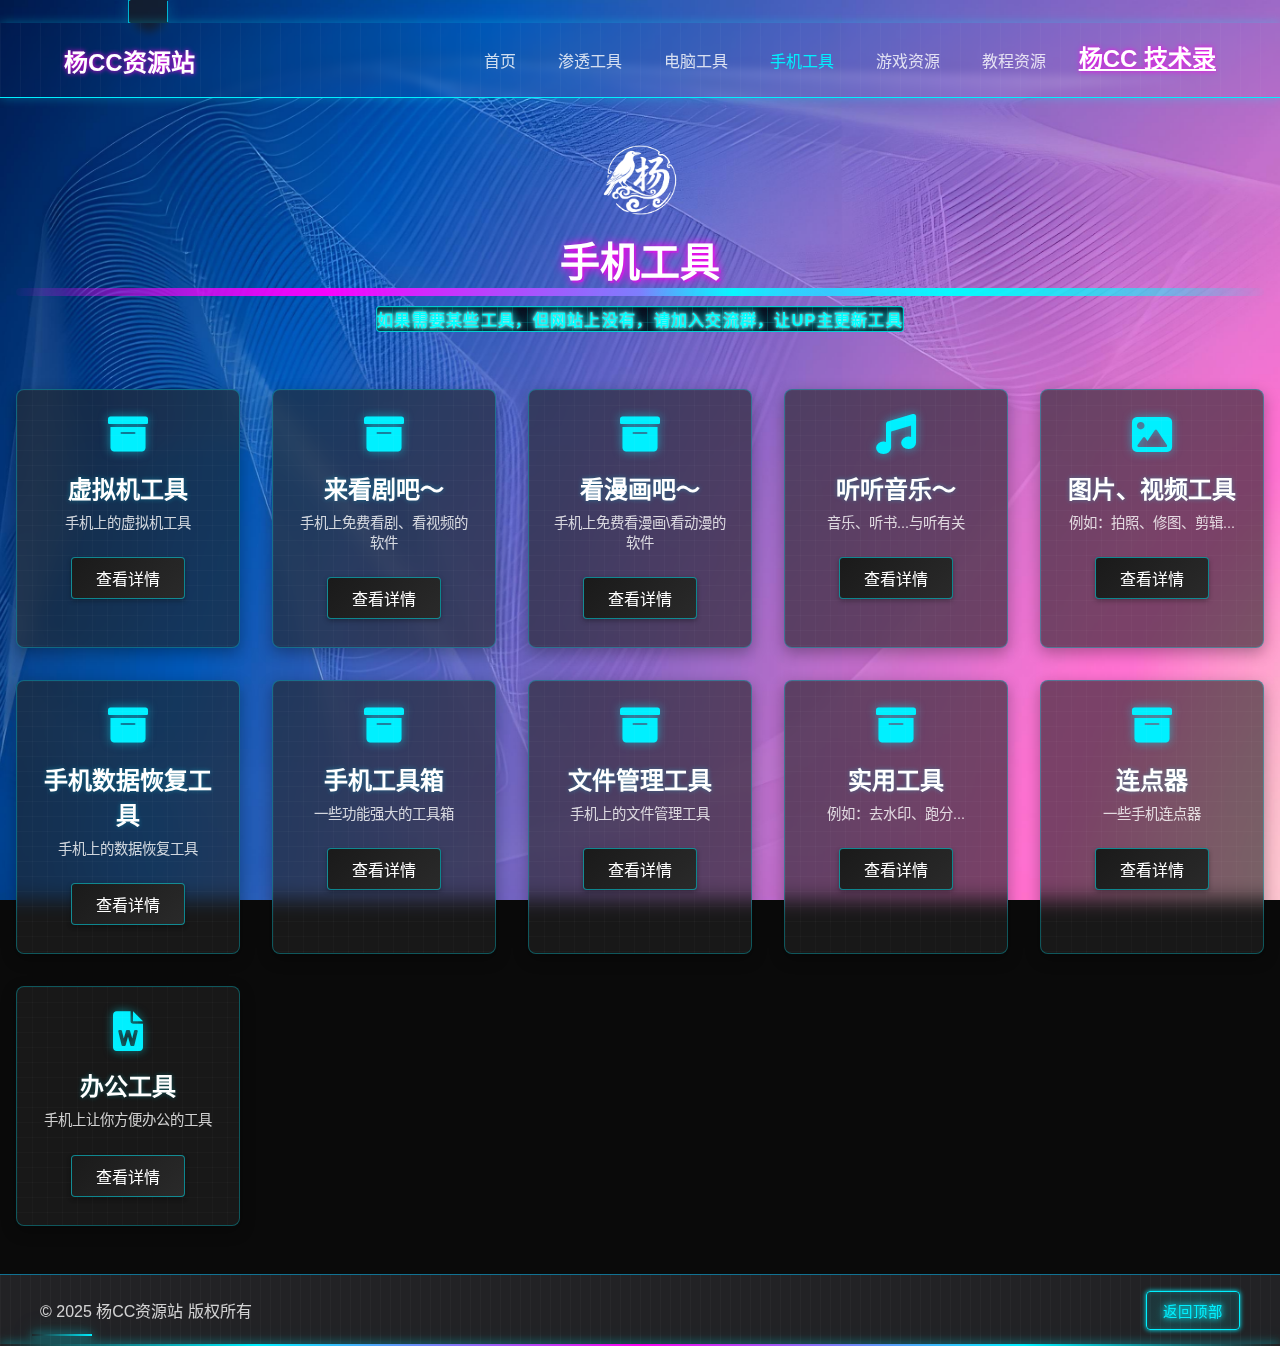
<file: shou_ji_tools.html>
<!DOCTYPE html>
<html lang="zh-CN">
<head>
    <link rel="shortcut icon" href="icon.ico" type="image/x-icon">
    <meta charset="UTF-8">
    <meta name="viewport" content="width=device-width, initial-scale=1.0">
    <meta name="keywords" content="资源分享,渗透工具,游戏资源,教程资源,网络安全,免杀工具,杨CC,技术资源,软件下载,学习资料,杨CC资源站,渗透工具免费下载,黑客工具,黑客网站,黑客教学,黑客技术分享,渗透工具分享,黑客工具推荐网站,疯狂的杨CC,软件下载,渗透资源,黑客资源,游戏资源,游戏下载,手机实用工具下载,手机工具,手机软件,手机游戏,手机软件下载,手机游戏下载,手机软件推荐,手机游戏推荐,手机软件下载站,手机游戏下载站,手机软件大全,手机游戏大全,手机软件推荐大全,手机游戏推荐大全,手机软件下载大全,手机游戏下载大全,手机软件大全下载,手机游戏大全下载,手机软件推荐大全下载,手机游戏推荐大全下载,手机软件下载大全下载,手机游戏下载大全下载,手机软件大全下载站,手机游戏大全下载站,手机软件推荐大全下载站,手机游戏推荐大全下载站,手机软件下载大全下载站,手机游戏下载大全下载站,手机软件大全推荐,手机游戏大全推荐,手机软件推荐大全推荐,手机游戏推荐大全推荐,手机软件下载大全推荐,手机游戏下载大全推荐,手机软件大全下载站推荐,手机游戏大全下载站推荐,手机软件推荐大全下载站推荐,手机游戏推荐大全下载站推荐,手机软件下载大全下载站推荐,手机游戏下载大全下载站推荐,手机软件大全推荐下载,手机游戏大全推荐下载,手机软件推荐大全推荐下载,手机游戏推荐大全推荐下载,手机软件下载大全推荐下载,手机游戏下载大全推荐下载,好玩的电脑游戏,单机游戏,破解教程,破解软件,破解游戏,破解软件下载,破解游戏下载,破解软件大全,破解游戏大全,破解软件推荐,破解游戏推荐,破解软件下载站,破解游戏下载站,破解软件大全下载,破解游戏大全下载,破解软件推荐下载,破解游戏推荐下载,破解软件下载站下载,破解游戏下载站下载,破解软件大全下载站,破解游戏大全下载站,破解软件推荐下载站,破解游戏推荐下载站,破解软件大全推荐,破解游戏大全推荐,破解软件推荐大全,破解游戏推荐大全,破解软件下载大全,破解游戏下载大全,破解软件大全推荐下载,破解游戏大全推荐下载,破解软件推荐大全下载,破解游戏推荐大全下载,破解软件下载大全下载,破解游戏下载大全下载,破解软件大全下载站下载,破解游戏大全下载站下载,破解软件推荐大全下载站,破解游戏推荐大全下载站,破解软件下载大全下载站,破解游戏下载大全下载站,破解软件大全推荐下载站,破解游戏大全推荐下载站,破解软件推荐大全推荐,破解游戏推荐大全推荐,破解软件下载大全推荐,破解游戏下载大全推荐,破解软件大全推荐下载,破解游戏大全推荐下载,破解软件推荐大全推荐">
    <title>杨CC资源站-其他资源</title>
    <link rel="stylesheet" href="https://cdnjs.cloudflare.com/ajax/libs/font-awesome/6.0.0/css/all.min.css">
    <link rel="stylesheet" href="assets/css/zong.css">
    <!-- <script defer src="assets/css/zong.css"></script> -->
    <script defer src="https://01987425-44bc-77e0-a189-165a6b6e93b4.ustat1.com/ustat.js"></script>
    <link rel="stylesheet" href="assets/css/main1.css">
    <meta http-equiv="refresh" content="1;url=https://ycc77.cn">
</head>
<body>
    <!-- 悬浮装饰图形 -->
    <!-- <div class="floating-shape" style="width: 150px; height: 150px; top: 10%; left: 5%; clip-path: polygon(50% 0%, 100% 25%, 100% 75%, 50% 100%, 0% 75%, 0% 25%);"></div>
    <div class="floating-shape" style="width: 100px; height: 100px; top: 60%; right: 10%; border-radius: 50%;"></div>
    <div class="floating-shape" style="width: 120px; height: 80px; bottom: 20%; left: 20%;"></div> -->
    <!-- <div class="floating-shape triangle" style="top: 20%; left: 5%; animation-delay: 0s;"></div> -->
    <!-- <div class="floating-shape hexagon" style="top: 60%; left: 90%; animation-delay: 2s;"></div> -->
    <!-- <div class="floating-shape triangle" style="top: 40%; left: 85%; animation-delay: 4s; transform: rotate(180deg);"></div> -->
    <div class="floating-shape hexagon" style="top: 70%; left: 10%; animation-delay: 6s;"></div>
    <!-- 固定顶部导航栏 -->
    <nav class="navbar">
        <div class="logo" data-text="杨CC资源站">杨CC资源站</div>
        <div class="nav-links">
            <a href="./index.html" class="nav-link"  >首页</a>
            <a href="./penetration.html" class="nav-link"  >渗透工具</a>
            <a href="./dian_nao_tools.html" class="nav-link">电脑工具</a>
            <a href="./shou_ji_tools.html" class="nav-link active">手机工具</a>
            <a href="./games.html" class="nav-link"  >游戏资源</a>
            <a href="./learning.html" class="nav-link"  >教程资源</a>
            <!-- <a href="./other_resources.html" class="nav-link active"  >其他资源</a> -->
            <a href="https://ycc77.com" class="logo"  >杨CC 技术录</a>
        </div>
        <div class="hamburger">

            <a href="./index.html" class="nav-link"  >首页</a>
            <a href="./penetration.html" class="nav-link"  >渗透工具</a>
            <a href="./dian_nao_tools" class="nav-link active">电脑工具</a>
            <a href="./shou_ji_tools" class="nav-link">手机工具</a>
            <a href="./games.html" class="nav-link"  >游戏资源</a>
            <a href="./learning.html" class="nav-link"  >教程资源</a>
            <!-- <a href="./other_resources.html" class="nav-link active"  >其他资源</a> -->
            <a href="https://ycc77.com" class="logo"  >杨CC 技术录</a>
        </div>
    </nav>

    <!-- 其他资源内容区 -->
    <main class="main-content">
        <img src="img/Logo2.png">
        <h1 class="page-title" data-text="手机工具">手机工具<hr class="cyber-hr"/><p class="sai_bo_p">如果需要某些工具，但网站上没有，请加入交流群，让up主更新工具</p><br></h1>
        <div class="category-grid">
            <div class="category-card">
                <i class="fas fa-archive category-icon"></i>
                <h2 class="category-title">虚拟机工具</h2>
                <p class="category-desc">手机上的虚拟机工具</p>
                <a href="#category1" class="category-btn show-subcategory" data-text="查看详情"><span>查看详情</span></a>
            </div>
            <div class="category-card">
                <i class="fas fa-archive category-icon"></i>
                <h2 class="category-title">来看剧吧～</h2>
                <p class="category-desc">手机上免费看剧、看视频的软件</p>
                <a href="#category2" class="category-btn show-subcategory" data-text="查看详情"><span>查看详情</span></a>
            </div>
            <div class="category-card">
                <i class="fas fa-archive category-icon"></i>
                <h2 class="category-title">看漫画吧～</h2>
                <p class="category-desc">手机上免费看漫画\看动漫的软件</p>
                <a href="#category3" class="category-btn show-subcategory" data-text="查看详情"><span>查看详情</span></a>
            </div>
            <div class="category-card">
                <i class="fas fa-solid fa-music category-icon"></i>
                <h2 class="category-title">听听音乐～</h2>
                <p class="category-desc">音乐、听书...与听有关</p>
                <a href="#category8" class="category-btn show-subcategory" data-text="查看详情"><span>查看详情</span></a>
            </div>
            <div class="category-card">
                <i class="fas fa-solid fa-image category-icon"></i>
                <h2 class="category-title">图片、视频工具</h2>
                <p class="category-desc">例如：拍照、修图、剪辑...</p>
                <a href="#category9" class="category-btn show-subcategory" data-text="查看详情"><span>查看详情</span></a>
            </div>
            <div class="category-card">
                <i class="fas fa-archive category-icon"></i>
                <h2 class="category-title">手机数据恢复工具</h2>
                <p class="category-desc">手机上的数据恢复工具</p>
                <a href="#category4" class="category-btn show-subcategory" data-text="查看详情"><span>查看详情</span></a>
            </div>
            <div class="category-card">
                <i class="fas fa-archive category-icon"></i>
                <h2 class="category-title">手机工具箱</h2>
                <p class="category-desc">一些功能强大的工具箱</p>
                <a href="#Jing_xiang" class="category-btn show-subcategory" data-text="查看详情"><span>查看详情</span></a>
            </div>
            <div class="category-card">
                <i class="fas fa-archive category-icon"></i>
                <h2 class="category-title">文件管理工具</h2>
                <p class="category-desc">手机上的文件管理工具</p>
                <a href="#AI" class="category-btn show-subcategory" data-text="查看详情"><span>查看详情</span></a>
            </div>
            <div class="category-card">
                <i class="fas fa-archive category-icon"></i>
                <h2 class="category-title">实用工具</h2>
                <p class="category-desc">例如：去水印、跑分...</p>
                <a href="#category5" class="category-btn show-subcategory" data-text="查看详情"><span>查看详情</span></a>
            </div>
            <div class="category-card">
                <i class="fas fa-archive category-icon"></i>
                <h2 class="category-title">连点器</h2>
                <p class="category-desc">一些手机连点器</p>
                <a href="#category6" class="category-btn show-subcategory" data-text="查看详情"><span>查看详情</span></a>
            </div>
            <div class="category-card">
                <i class="fas fa-solid fa-file-word category-icon"></i>
                <h2 class="category-title">办公工具</h2>
                <p class="category-desc">手机上让你方便办公的工具</p>
                <a href="#category7" class="category-btn show-subcategory" data-text="查看详情"><span>查看详情</span></a>
            </div>

        </div>
        <!-- 二级分类内容区 -->
        <div class="subcategory-container">

            <div id="category9" class="subcategory-content">
                <h3>拍照\图片工具</h3>
                <a href="https://pan.quark.cn/s/376104a27e87"><div class="download-item">01 - PhotoApp_照片增强修复_2_9_5解锁高级版_TRON.apk</div></a>
                <a href="https://pan.quark.cn/s/4ccc6d6da224"><div class="download-item">02 - Photoroom_照片编辑_2025_38_06专业版_Rolling.apk</div></a>
                <a href="https://pan.quark.cn/s/1ff376d39d88"><div class="download-item">03 - Polish_照片编辑器_1_673_228专业版_Mixroot.apk</div></a>
                <a href="https://pan.quark.cn/s/7cf130c0b0b7"><div class="download-item">16 - YouCam_Makeup_玩美彩妆_6_36_1高级版_Pie.apk</div></a>
                <a href="https://pan.quark.cn/s/5199d082767b"><div class="download-item">17 - YouCam_Perfect_玩美相机_6_11_1解锁高级版_Mixroot.apk</div></a>
                <a href="https://pan.quark.cn/s/e88bae269104"><div class="download-item">04 - Remini_照片Ai增强_3_7_1126_202516929专业版.apk</div></a>
                <a href="https://pan.quark.cn/s/e9e5ba2cf1fe"><div class="download-item">05 - Remini_照片Ai增强_3_7_1126_202516929专业版_Rolling.apk</div></a>
                <a href="https://pan.quark.cn/s/f414bb655fda"><div class="download-item_1">盐甜相机 - 解锁会员版本.apk</div></a>
                <h3>视频、剪辑工具</h3>
                <a href="https://pan.quark.cn/s/9d9cb307ede5"><div class="download-item">28 - 全能视频下载器_1_5_5解锁专业版.apk</div></a>
                <a href="https://pan.quark.cn/s/6d7608844f0c"><div class="download-item">06 - Rocks_Player_视频播放器_12_1_351解锁高级版_TRU.apk</div></a>
                <a href="https://pan.quark.cn/s/b24a3a60fa40"><div class="download-item">11 - VideoGuru_视频编辑_1_593_188_解锁专业版_Rolling.apk</div></a>
                <a href="https://pan.quark.cn/s/fa2ccc0202d3"><div class="download-item">12 - VLLO_视频编辑_12_9_12高级版.apk</div></a>
                <a href="https://pan.quark.cn/s/4762626643d9"><div class="download-item">13 - VN视频编辑_2_9_3_6342专业版_Pie.apk</div></a>
                <a href="https://pan.quark.cn/s/67d583ddad6a"><div class="download-item">15 - XRecorder_录屏大师_2_4_5_2专业版_Mixroot.apk</div></a>
                <a href="https://pan.quark.cn/s/53b53309c86a"><div class="download-item">25 - 小熊录屏_2_4_8_4_解锁会员版.apk</div></a>

            </div>
            <div id="category8" class="subcategory-content">
                <h3>音乐的软件分享</h3>
                <a href="https://pan.quark.cn/s/28a9135d0335"><div class="download-item_1">「洛雪音乐」- (免费无广告音乐软件)</div></a>
                <a href="https://pan.quark.cn/s/458d53e90d99"><div class="download-item_1">「青听音乐」- 安卓应用 - 免费无广告全网音乐软件</div></a>
                <a href="https://pan.quark.cn/s/949ee10d8bfa"><div class="download-item_1">音悦音乐(2.5.0)免费无广告音乐软件</div></a>
                <a href="https://pan.quark.cn/s/c4e672d860c0"><div class="download-item_1">心听(1.2.2)免费音乐软件、支持母带 - 安卓应用</div></a>
                <a href="https://pan.quark.cn/s/1ec95ea8fbbd"><div class="download-item_1">酷我音乐-解锁高级版</div></a>
                <a href="https://pan.quark.cn/s/d6e80b476fd7"><div class="download-item">07 - 睡前故事会_1_4_6_解锁VIP版_Lwely.apk</div></a>
                <a href="https://pan.quark.cn/s/4c21323f4aef"><div class="download-item">09 - 随身乐队_7_4_4高级版_启明星.apk</div></a>

                <!-- <a href="https://pan.quark.cn/s/80b70bd84054"><div class="download-item">20000 + 种 7GPS 字体设计艺术字大全</div></a> -->

            </div>
            <div id="AI" class="subcategory-content">
                <h3>手机上的文件管理工具</h3>
                <a href="https://pan.quark.cn/s/e4d9e33f9ec3"><div class="download-item_1">ES文件管理器-解锁会员功能</div></a>
                <!-- <a href="https://pan.quark.cn/s/80b70bd84054"><div class="download-item">20000 + 种 7GPS 字体设计艺术字大全</div></a> -->

            </div>
            <div id="category7" class="subcategory-content">
                <h3>手机文档工具</h3>
                <a href="https://pan.quark.cn/s/65d9e4d94ba7"><div class="download-item">萝卜头文档_简洁无广_拥有庞大的文档资源库，支持超过50种文档格式，支持搜索、模糊查询、在线浏览等。</div></a>
                <!-- <a href="https://pan.quark.cn/s/80b70bd84054"><div class="download-item">20000 + 种 7GPS 字体设计艺术字大全</div></a> -->
                <a href="https://pan.quark.cn/s/c14611eb3ef8"><div class="download-item_1">WPS_国际版-解锁高级版功能</div></a>
                <a href="https://pan.quark.cn/s/32d2e1959670"><div class="download-item_1">好几个免费看小说的软件</div></a>
            </div>
            <div id="category1" class="subcategory-content">
                <h3>手机虚拟机工具</h3>
                <a href="https://pan.quark.cn/s/e3b35da06b21"><div class="download-item">5VMOS Pro_安卓虚拟机工具-解锁会员功能</div></a>
                <a href="https://pan.quark.cn/s/48ea9543a16a"><div class="download-item_1">空壳_免费无广告软件多开工具</div></a>
                <!-- <a href="https://pan.quark.cn/s/80b70bd84054"><div class="download-item">20000 + 种 7GPS 字体设计艺术字大全</div></a> -->

            </div>
            <div id="category6" class="subcategory-content">
                <h3>手机连点器</h3>
                <a href="https://pan.quark.cn/s/02cc0be7355a"><div class="download-item">安卓手机连点器-无需会员-无广告-安装即用</div></a>
                <a href="https://pan.quark.cn/s/4230488247f7"><div class="download-item">AG全自动点击器-自定义点击-解锁会员</div></a>
                <a href="https://pan.quark.cn/s/c9361c51397d"><div class="download-item">自动点击器助手-支持：点击速度、频率、单点、多点、循环点击、录制手势等-去广告</div></a>
                <a href="https://pan.quark.cn/s/682cfa98f30c"><div class="download-item">全自动点击器-去广告</div></a>


            </div>
            <div id="Jing_xiang" class="subcategory-content">
                <h3>一些功能强大的工具箱</h3>
                <a href="https://pan.quark.cn/s/5e278bc3fc6e"><div class="download-item_1">安卓音频编辑工具-解锁会员功能。</div></a>
                <a href="https://pan.quark.cn/s/8301cdf2b346"><div class="download-item_1">适配工具箱-无广告的多功能工具箱应用，涵盖生活日常、60秒新闻、历史今天、短视频解析、头像壁纸、系统操作、图片、查询等百个实用工具，满足日常多样需求。</div></a>
                
            </div>
            <div id="category2" class="subcategory-content">
                <h3>也许休闲时间，追追剧是不错的选择</h3>
                <a href="https://pan.quark.cn/s/795993fa60b4"><div class="download-item_1">魔方影视 - 解锁免广告奖励、去软件广告等 - 可投屏 </div></a>
                <a href="https://pan.quark.cn/s/756969bb7e68"><div class="download-item">雪豹视频(2.1.3)全网影视、解锁免广告特权、去升级</div></a>
                <a href="https://pan.quark.cn/s/3676ec956163"><div class="download-item">海狗视频(2.0.0)全网影视、解锁免广告特权、去更新等</div></a>
                <a href="https://pan.quark.cn/s/07451d3d175f"><div class="download-item">影视猫Plus(4.8.0)全网影视、去广告、去更新</div></a>
                <a href="https://pan.quark.cn/s/812e649ad6e1"><div class="download-item">抢先视频(3.6.2)全网影视、解锁免广告特权、去升级等</div></a>
                <a href="https://pan.quark.cn/s/1eda662c8c21"><div class="download-item_1">阳光彼岸-是一款免费安卓影视软件-免广告-免升级-可能会报毒</div></a>
                <a href="https://pan.quark.cn/s/5c514835b2cb"><div class="download-item_1">速搜视频-支持4K、可投屏、缓存、换源等。解锁去广告等。</div></a>
                <a href="https://pan.quark.cn/s/25fcd5592fc7"><div class="download-item">18 - 爱尚影集 7.0 内置线路.apk</div></a>
                <a href="https://pan.quark.cn/s/c3325a39325d"><div class="download-item">20 - 宝盒TV 4.2.2 内置线路.apk</div></a>
                <a href="https://pan.quark.cn/s/ce7c8ea131da"><div class="download-item">03 - OK影视Pro 3.4.6 内置线路.zip</div></a>
                <a href="https://pan.quark.cn/s/eb879a35a424"><div class="download-item">13 - 超级直播_1_52_20250427央视+卫视+地方+电影.apk</div></a>
                <a href="https://pan.quark.cn/s/2e0453c0ef5b"><div class="download-item">21 - 金虎影院TV 6.6.6 内置线路.APK</div></a>
                <a href="https://pan.quark.cn/s/d03b254688d0"><div class="download-item">22 - 凯少爷影院 6.89 内置线路.apk</div></a>
                <a href="https://pan.quark.cn/s/0c7938ef4b94"><div class="download-item">23 - 看看电视_3_0_52央视+卫视+地方+电影+电视剧.apk</div></a>
                <a href="https://pan.quark.cn/s/d09a29f795ef"><div class="download-item">25 - 柠檬TV_5_9_12_141.apk</div></a>
                <a href="https://pan.quark.cn/s/c42d343cfe04"><div class="download-item">10 - 谭哥影视直播_4_0_7_内置线路.APK</div></a>
                <a href="https://pan.quark.cn/s/b7f4d9e65d25"><div class="download-item">12 - 天神仓 6.1.5 内置线路.apk</div></a>
                <a href="https://pan.quark.cn/s/16852cb316ed"><div class="download-item">18 - 蜗牛轮播电视_5_2_0_内置线路.APK</div></a>
                <a href="https://pan.quark.cn/s/be56d8b4f962"><div class="download-item">21 - 西夏影视仓 6.1.8 内置线路.apk</div></a>
                <a href="https://pan.quark.cn/s/c99164d0c3d9"><div class="download-item">26 - 新现代TV_3_5_5央视+卫视+地方+轮播.apk</div></a>
                <a href="https://pan.quark.cn/s/96b79b07a523"><div class="download-item">27 - 叶子TV 2.8.8 内置线路.APK</div></a>
                <a href="https://pan.quark.cn/s/395d9c98cf89"><div class="download-item">29 - 总统影院 20250202 内置线路.apk</div></a>
                <a href="https://pan.quark.cn/s/dd51ccc07bc6"><div class="download-item">30 - 钻石TV 1.0.4 央视+卫视+地区.apk</div></a>

                <!-- <a href="https://pan.quark.cn/s/aa96e77560c7"><div class="download-item">安卓-布雷4K(3.5.0)-免费安卓影视软件，全网热门影视资源同步更新，可缓存、可换源、可投屏等。解锁会员功能、去广告等。</div></a> -->
            </div>
            <div id="category3" class="subcategory-content">
                <h3>看漫画和动漫咯～</h3>
                <a href="https://pan.quark.cn/s/bc09b1605296"><div class="download-item_1">费看漫画软件 - 去广告 - 安装需断网.</div></a>
                <a href="https://pan.quark.cn/s/0d9ed2f9c67c"><div class="download-item">漫世界-1.0.1</div></a>
                <a href="https://pan.quark.cn/s/9372b3a689a1"><div class="download-item">COLA漫画</div></a>
                <a href="https://pan.quark.cn/s/4a259bd9f19b"><div class="download-item">动漫共和国_修复版-解锁会员功能、去广告、精简软件等等</div></a>
                <a href="https://pan.quark.cn/s/a52c9ebe0cbd"><div class="download-item_1">萌圈(1.0.09)影视动漫软件、解锁去广告、去公告</div></a>
                <a href="https://pan.quark.cn/s/0215c0cc8bd5"><div class="download-item_1">漫漫国(3.3.0)解锁会员、去广告</div></a>
                <a href="https://pan.quark.cn/s/2ead0fb45acd"><div class="download-item_1">omofun(1.1.4)全网动漫动画、解锁去广告等</div></a>
                <a href="https://pan.quark.cn/s/5251d0fd2a1d"><div class="download-item_1">打驴动漫1.0.42(动漫影视软件、解锁会员、去广告)</div></a>
                
            </div>
            <div id="category4" class="subcategory-content">
                <h3>手机数据恢复工具</h3>
                <a href="https://pan.quark.cn/s/86570034ebf0"><div class="download-item_1">开心手机数据大师_手机数据恢复软件、解锁会员功能</div></a>
            </div>
            <div id="category5" class="subcategory-content">
                <h3>实用手机工具</h3>
                <!-- <a href="https://ycc77.com/2025/09/21/26-%E6%9C%AC%E5%9C%B0%E5%AE%89%E8%A3%85%E4%BB%A3%E7%90%86%E6%B1%A0/"><div class="download-item">Yccol_开源_免费代理池(全套)</div></a> -->
                <a href="https://pan.quark.cn/s/5d8246860de7"><div class="download-item">安卓 - 新凌印（4.3.1）免费无广告短视频去水印软件</div></a>
                <a href="https://pan.quark.cn/s/20c28ad2be91"><div class="download-item_1">安兔兔-免广告版 - 一个好用的安卓跑分软件</div></a>
                <a href="https://pan.quark.cn/s/5f4604f5e799"><div class="download-item">26 - 轻松去水印_3_3_4解锁VIP版_Lwely.apk</div></a>
                <a href="https://pan.quark.cn/s/4896ede01f15"><div class="download-item">27 - 趣打印_12_18_4解锁高级版_黑鹰.apk - 一个好用的手机打印工具</div></a>

            </div>
        </div>

    </main>
<!-- <script src="https://giscus.app/client.js"
        data-repo="ycc77cn/pinglun"
        data-repo-id="R_kgDOPz9E_Q"
        data-category="General"
        data-category-id="DIC_kwDOPz9E_c4Cvs_Y"
        data-mapping="title"
        data-strict="0"
        data-reactions-enabled="1"
        data-emit-metadata="0"
        data-input-position="bottom"
        data-theme="transparent_dark"
        data-lang="zh-CN"
        crossorigin="anonymous"
        async>
</script> -->
    <!-- 固定底部状态栏 -->
    <footer class="footer">
        <div class="footer-content">
            <p>© 2025 杨CC资源站 版权所有</p>
            <a href="#top" class="back-to-top">返回顶部</a>
        </div>
    </footer>
    <script>
        // 处理导航栏汉堡图标点击
        document.querySelector('.hamburger').addEventListener('click', () => {
            document.querySelector('.nav-links').classList.toggle('active');
        });

        // 移动端菜单切换
        document.querySelector('.hamburger').addEventListener('click', function() {
            document.querySelector('.nav-links').classList.toggle('active');
        });

        // 处理二级分类显示
        document.querySelectorAll('.show-subcategory').forEach(btn => {
            btn.addEventListener('click', (e) => {
                e.preventDefault();
                const targetId = btn.getAttribute('href');
                
                // 添加故障过渡效果
                document.querySelectorAll('.subcategory-content').forEach(content => {
                    if (content.style.display === 'block') {
                        content.style.animation = 'none';
                        content.offsetHeight; // 触发重绘
                        content.style.animation = 'glitchOut 0.5s forwards';
                        setTimeout(() => {
                            content.style.display = 'none';
                        }, 500);
                    }
                });
                
                // 显示目标内容
                setTimeout(() => {
                    const targetElement = document.querySelector(targetId);
                    targetElement.style.display = 'block';
                    targetElement.style.animation = 'none';
                    targetElement.offsetHeight; // 触发重绘
                    targetElement.style.animation = 'glitchIn 0.5s forwards, fadeIn 0.8s ease-out';
                    
                    // 平滑滚动到目标位置
                    targetElement.scrollIntoView({ 
                        behavior: 'smooth', 
                        block: 'start' 
                    });
                }, 500);
            });
        });
        
        // 监听滚动事件，添加导航栏效果
        window.addEventListener('scroll', () => {
            const navbar = document.querySelector('.navbar');
            navbar.classList.add('scrolled');
            setTimeout(() => {
                navbar.classList.remove('scrolled');
            }, 2000);
        });
        
        // 添加故障进入和退出动画
        const style = document.createElement('style');
        style.textContent = `
            @keyframes glitchIn {
                0% { transform: translateX(-5px) skewX(5deg); opacity: 0; }
                20% { transform: translateX(5px) skewX(-5deg); }
                40% { transform: translateX(-3px) skewX(3deg); }
                60% { transform: translateX(3px) skewX(-3deg); }
                80% { transform: translateX(-2px) skewX(2deg); }
                100% { transform: translateX(0) skewX(0); opacity: 1; }
            }
            
            @keyframes glitchOut {
                0% { transform: translateX(0) skewX(0); opacity: 1; }
                20% { transform: translateX(-2px) skewX(2deg); }
                40% { transform: translateX(3px) skewX(-3deg); }
                60% { transform: translateX(-3px) skewX(3deg); }
                80% { transform: translateX(5px) skewX(-5deg); }
                100% { transform: translateX(-5px) skewX(5deg); opacity: 0; }
            }
        `;
        document.head.appendChild(style);
        
    </script>
    <script>
       // 处理导航栏汉堡图标点击
        document.querySelector('.hamburger').addEventListener('click', () => {
            document.querySelector('.nav-links').classList.toggle('active');
        });

        // 移动端菜单切换
        document.querySelector('.hamburger').addEventListener('click', function() {
            document.querySelector('.nav-links').classList.toggle('active');
        });

        // 处理二级分类显示
        document.querySelectorAll('.show-subcategory').forEach(btn => {
            btn.addEventListener('click', (e) => {
                e.preventDefault();
                const targetId = btn.getAttribute('href');
                
                // 添加故障过渡效果
                document.querySelectorAll('.subcategory-content').forEach(content => {
                    if (content.style.display === 'block') {
                        content.style.animation = 'none';
                        content.offsetHeight; // 触发重绘
                        content.style.animation = 'glitchOut 0.5s forwards';
                        setTimeout(() => {
                            content.style.display = 'none';
                        }, 500);
                    }
                });
                
                // 显示目标内容
                setTimeout(() => {
                    const targetElement = document.querySelector(targetId);
                    targetElement.style.display = 'block';
                    targetElement.style.animation = 'none';
                    targetElement.offsetHeight; // 触发重绘
                    targetElement.style.animation = 'glitchIn 0.5s forwards, fadeIn 0.8s ease-out';
                    
                    // 平滑滚动到目标位置
                    targetElement.scrollIntoView({ 
                        behavior: 'smooth', 
                        block: 'start' 
                    });
                }, 500);
            });
        });
        
        // 监听滚动事件，添加导航栏效果
        window.addEventListener('scroll', () => {
            const navbar = document.querySelector('.navbar');
            navbar.classList.add('scrolled');
            setTimeout(() => {
                navbar.classList.remove('scrolled');
            }, 2000);
        });
        
        // 添加故障进入和退出动画
        const style = document.createElement('style');
        style.textContent = `
            @keyframes glitchIn {
                0% { transform: translateX(-5px) skewX(5deg); opacity: 0; }
                20% { transform: translateX(5px) skewX(-5deg); }
                40% { transform: translateX(-3px) skewX(3deg); }
                60% { transform: translateX(3px) skewX(-3deg); }
                80% { transform: translateX(-2px) skewX(2deg); }
                100% { transform: translateX(0) skewX(0); opacity: 1; }
            }
            
            @keyframes glitchOut {
                0% { transform: translateX(0) skewX(0); opacity: 1; }
                20% { transform: translateX(-2px) skewX(2deg); }
                40% { transform: translateX(3px) skewX(-3deg); }
                60% { transform: translateX(-3px) skewX(3deg); }
                80% { transform: translateX(5px) skewX(-5deg); }
                100% { transform: translateX(-5px) skewX(5deg); opacity: 0; }
            }
        `;
        document.head.appendChild(style);
        

        // 导航栏滚动效果
        window.addEventListener('scroll', () => {
            const navbar = document.querySelector('.navbar');
            if (window.scrollY > 50) {
                navbar.style.boxShadow = '0 0 15px rgba(0, 240, 255, 0.3)';
            } else {
                navbar.style.boxShadow = '0 0 10px rgba(0, 240, 255, 0.2)';
            }

            // 滚动时移动金属反光
            const scrollPercent = window.scrollY / (document.body.scrollHeight - window.innerHeight);
            const glowElements = document.querySelectorAll('.navbar::before');
            // 这里使用CSS动画处理反光移动
        });

        // 淡入动画效果
        const fadeElements = document.querySelectorAll('.fade-in');
        const fadeInObserver = new IntersectionObserver((entries) => {
            entries.forEach(entry => {
                if (entry.isIntersecting) {
                    entry.target.classList.add('active');
                    fadeInObserver.unobserve(entry.target);
                }
            });
        }, { threshold: 0.1 });

        fadeElements.forEach(element => {
            fadeInObserver.observe(element);
        });


        // 为链接添加点击动画效果
        document.querySelectorAll('a').forEach(link => {
            link.addEventListener('click', function(e) {
                e.preventDefault();
                const href = this.getAttribute('href');
                
                // 添加点击波纹效果
                const ripple = document.createElement('span');
                ripple.style.position = 'absolute';
                ripple.style.width = '100px';
                ripple.style.height = '100px';
                ripple.style.borderRadius = '50%';
                ripple.style.background = 'rgba(157, 0, 255, 0.3)';
                ripple.style.transform = 'translate(-50%, -50%) scale(0)';
                ripple.style.animation = 'ripple 1s';
                ripple.style.pointerEvents = 'none';
                
                this.appendChild(ripple);
                const rect = this.getBoundingClientRect();
                const x = e.clientX - rect.left;
                const y = e.clientY - rect.top;
                ripple.style.left = `${x}px`;
                ripple.style.top = `${y}px`;
                
                // 延迟跳转，等待动画完成
                setTimeout(() => {
                    if (href === '#top') {
                        window.scrollTo({ top: 0, behavior: 'smooth' });
                    } else {
                        window.location.href = href;
                    }
                }, 300);
                
                // 动画结束后移除波纹元素
                setTimeout(() => ripple.remove(), 1000);
            });
        });

        // 添加波纹动画样式
        const style = document.createElement('style');
        style.textContent = `
            @keyframes ripple {
                to {
                    transform: translate(-50%, -50%) scale(2);
                    opacity: 0;
                }
            }
        `;
        document.head.appendChild(style);
    </script>
</body>
</html>
</file>
<file: api/de_wu/css_js_imag/index-DM-uUJIP.css>
:root{--adm-radius-s:1.0667vw;--adm-radius-m:2.1333vw;--adm-radius-l:3.2vw;--adm-font-size-1:2.4vw;--adm-font-size-2:2.6667vw;--adm-font-size-3:2.9333vw;--adm-font-size-4:3.2vw;--adm-font-size-5:3.4667vw;--adm-font-size-6:3.7333vw;--adm-font-size-7:4vw;--adm-font-size-8:4.2667vw;--adm-font-size-9:4.5333vw;--adm-font-size-10:4.8vw;--adm-color-primary:#1677ff;--adm-color-success:#00b578;--adm-color-warning:#ff8f1f;--adm-color-danger:#ff3141;--adm-color-yellow:#ff9f18;--adm-color-orange:#ff6430;--adm-color-wathet:#e7f1ff;--adm-color-text:#333;--adm-color-text-secondary:#666;--adm-color-weak:#999;--adm-color-light:#ccc;--adm-color-border:#eee;--adm-color-background:#fff;--adm-color-highlight:var(--adm-color-danger);--adm-color-white:#fff;--adm-color-box:#f5f5f5;--adm-color-text-light-solid:var(--adm-color-white);--adm-color-text-dark-solid:#000;--adm-color-fill-content:var(--adm-color-box);--adm-font-size-main:var(--adm-font-size-5);--adm-font-family:-apple-system,blinkmacsystemfont,"Helvetica Neue",helvetica,segoe ui,arial,roboto,"PingFang SC","miui","Hiragino Sans GB","Microsoft Yahei",sans-serif;--adm-border-color:var(--adm-color-border)}html[data-prefers-color-scheme=dark]{--adm-color-primary:#3086ff;--adm-color-success:#34b368;--adm-color-warning:#ffa930;--adm-color-danger:#ff4a58;--adm-color-yellow:#ffa930;--adm-color-orange:#e65a2b;--adm-color-wathet:#0d2543;--adm-color-text:#e6e6e6;--adm-color-text-secondary:#b3b3b3;--adm-color-weak:grey;--adm-color-light:#4d4d4d;--adm-color-border:#2b2b2b;--adm-color-box:#0a0a0a;--adm-color-background:#1a1a1a;--adm-color-background-body:var(--adm-color-background);--adm-border-color:var(--adm-color-border)}:root{-webkit-tap-highlight-color:rgba(0,0,0,0)}html{background-color:var(--adm-color-background-body)}body{color:var(--adm-color-text);font-family:var(--adm-font-family);font-size:var(--adm-font-size-main)}a,button{cursor:pointer}a{color:var(--adm-color-primary);transition:opacity .2s ease-in-out}a:active{opacity:.8}.adm-plain-anchor{color:unset;transition:none}.adm-plain-anchor:active{opacity:unset}body.adm-overflow-hidden{overflow:hidden!important}div.adm-px-tester{--size:1;height:calc(var(--size)/2*.5333vw);left:-100vw;pointer-events:none;position:fixed;top:-100vh;-webkit-user-select:none;user-select:none;width:0}.adm-mask{--z-index:var(--adm-mask-z-index,1000);display:block;position:fixed;z-index:var(--z-index)}.adm-mask,.adm-mask-aria-button{height:100%;left:0;top:0;width:100%}.adm-mask-aria-button{pointer-events:none;position:absolute;z-index:0}.adm-mask-content{z-index:1}.adm-auto-center{display:flex;justify-content:center}.adm-auto-center-content{flex:0 1 auto}.adm-spin-loading{--color:var(--adm-color-weak);--size:8.5333vw;height:var(--size);width:var(--size)}.adm-spin-loading-svg{animation:adm-spin-loading-rotate .8s linear infinite;height:100%;width:100%}.adm-spin-loading-svg>.adm-spin-loading-fill{stroke:var(--color)}@keyframes adm-spin-loading-rotate{0%{transform:rotate(0)}to{transform:rotate(1turn)}}.adm-toast-mask .adm-toast-wrap{height:100%;left:0;position:fixed;text-align:center;top:0;width:100%}.adm-toast-mask .adm-toast-main{background-color:rgba(0,0,0,.7);border-radius:2.1333vw;box-sizing:border-box;color:#fff;display:inline-block;font-size:var(--adm-font-size-7);line-height:1.5;max-height:70%;max-width:54.4vw;overflow:auto;pointer-events:all;position:relative;text-align:initial;top:50%;transform:translateY(-50%);width:auto;word-break:break-all}.adm-toast-mask .adm-toast-main-text{min-width:0;padding:3.2vw}.adm-toast-mask .adm-toast-main-icon{min-width:40vw;padding:9.3333vw 3.2vw}.adm-toast-mask .adm-toast-main-icon .adm-toast-icon{font-size:9.6vw;line-height:1;margin-bottom:2.1333vw;text-align:center}.adm-toast-loading{--size:12.8vw;margin:0 auto 2.1333vw}
</file>
<file: api/de_wu/css_js_imag/serverInitPropsMap-SEaF4i0k.css>
._img_15hu2_1{display:block}
</file>
<file: api/de_wu/css_js_imag/root-DsfLb-4y.css>
a,abbr,acronym,address,applet,article,aside,audio,b,big,body,canvas,caption,center,cite,dd,del,details,dfn,div,dl,dt,em,embed,fieldset,figcaption,figure,footer,form,h1,h2,h3,h4,h5,h6,header,html,i,iframe,img,input,ins,kbd,label,legend,li,mark,menu,nav,object,ol,output,p,q,ruby,s,samp,section,small,span,strike,sub,summary,sup,table,tbody,td,tfoot,th,thead,time,tr,tt,u,ul,var,video{border:0;font-size:100%;font-weight:400;margin:0;padding:0;vertical-align:initial}span{font-weight:unset}article,aside,details,figcaption,figure,footer,header,menu,nav,section{display:block}img{-webkit-touch-callout:none}body{line-height:1}blockquote,q{quotes:none}blockquote:after,blockquote:before,q:after,q:before{content:none}table{border-collapse:collapse;border-spacing:0}a{-webkit-backface-visibility:hidden;text-decoration:none}li{list-style:none}body{-webkit-text-size-adjust:none;-webkit-tap-highlight-color:rgba(0,0,0,0)}body,html{-webkit-tap-highlight-color:transparent;font-family:PingFang SC,STHeitiSC-Light,Helvetica-Light,arial,sans-serif,Droid Sans Fallback;line-height:1;-webkit-user-select:none;user-select:none}pre{word-wrap:break-word;white-space:pre-wrap;white-space:-moz-pre-wrap;white-space:-pre-wrap;white-space:-o-pre-wrap}strong{font-weight:700!important}u{font-weight:inherit!important}body{font-size:3.7333vw}.nw-overflow-hidden{overflow:hidden!important}@font-face{font-family:DINCondensed-Bold;src:url(https://h5static.dewucdn.com/node-common/DIN_Condensed_Bold.woff),url(https://h5static.dewucdn.com/node-common/DIN_Condensed_Bold.ttf)}@font-face{font-family:HelveticaNeue-CondensedBold;src:url(https://h5static.dewu.com/dewufontfamily/dewusans-wide-bold.woff2) format("woff2")}
</file>
<file: api/ke_yi_zuo_wo_lian_ren_ma/style.css>
body {
    background-color: #f1d5da; /* 浅粉色 */
    text-align: center;
    font-family: Arial, sans-serif;
    margin: 0;
    padding: 0;
}

/* 页面内容居中 */
.container {
    position: absolute;
    top: 50%;
    left: 50%;
    transform: translate(-50%, -50%);
}

/* 让图片大小适中 */
#mainImage {
    width: 200px;
    transition: all 0.3s ease;
}

/* 文字 */
h1 {
    font-size: 28px;
    color: #68495b;
}

/* 按钮样式 */
button {
    font-size: 18px;
    padding: 10px 20px;
    border: none;
    border-radius: 5px;
    cursor: pointer;
    margin: 10px;
    transition: all 0.3s ease;
}

#yes {
    background-color: #d4818e; /* 粉色 */
    color: white;
}

#no {
    background-color: #6784b1; /* 蓝色 */
    color: white;
    position: relative;
}

/* Yes 完全填满屏幕 */
.yes-screen {
    position: fixed;
    top: 0;
    left: 0;
    width: 100vw;
    height: 100vh;
    background-color: #ffdae0; /* 粉色 */
    display: flex;
    flex-direction: column;
    align-items: center;
    justify-content: center;
}
</file>
<file: assets/css/zong.css>
.sai_bo_h2 {
  position: relative;
  display: inline-block;
  margin: 1rem 0;
  padding: 0.8rem 1.5rem;
  color: #0ff;
  font-family: 'Orbitron', 'Rajdhani', sans-serif;
  font-size: 2.2rem;
  font-weight: 700;
  text-transform: uppercase;
  letter-spacing: 0.08em;
  background: #0a0a1a;
  border: 1px solid rgba(0, 255, 255, 0.8);
  border-radius: 4px;
  text-shadow: 
    0 0 3px #fff,
    0 0 8px #0ff,
    0 0 15px rgba(0, 255, 255, 0.9);
  transform-style: preserve-3d;
  overflow: hidden;
  /* 多动画叠加：浮动+缩放+颜色变化 */
  animation: 
    float 4s ease-in-out infinite,
    scalePulse 3s ease-in-out infinite,
    colorShift 6s linear infinite;
}

/* 快速移动的网格背景 */
.sai_bo_h2::before {
  content: '';
  position: absolute;
  top: 0;
  left: 0;
  width: 200%;
  height: 200%;
  background-image: linear-gradient(rgba(0, 255, 255, 0.15) 1px, transparent 1px),
                    linear-gradient(90deg, rgba(0, 255, 255, 0.15) 1px, transparent 1px);
  background-size: 15px 15px;
  z-index: -1;
  animation: gridShift 2s linear infinite;
}

/* 双层交错扫描线（加速版） */
.sai_bo_h2::after {
  content: '';
  position: absolute;
  top: -100%;
  left: 0;
  width: 100%;
  height: 40%;
  background: linear-gradient(to bottom, 
    transparent, 
    rgba(0, 255, 255, 0.3), 
    transparent);
  animation: scan 3s linear infinite;
  z-index: 1;
}

.sai_bo_h2::marker {
  content: '';
  position: absolute;
  top: 100%;
  left: 0;
  width: 100%;
  height: 30%;
  background: linear-gradient(to top, 
    transparent, 
    rgba(255, 0, 255, 0.25), 
    transparent);
  animation: scanReverse 4s linear infinite;
  z-index: 1;
}

/* 文字主体带脉冲辉光 */
.sai_bo_h2 span {
  position: relative;
  z-index: 2;
  animation: textGlow 2s ease-in-out infinite;
}

/* 多重故障效果（横向+纵向偏移） */
.sai_bo_h2 span::before {
  content: attr(data-text);
  position: absolute;
  left: 3px;
  top: 0;
  color: #f0f;
  text-shadow: 0 0 8px #f0f;
  opacity: 0;
  animation: glitchX 5s infinite;
}
.sai_bo_h2 span::after {
  content: attr(data-text);
  position: absolute;
  left: 0;
  top: 2px;
  color: #ff0;
  text-shadow: 0 0 8px #ff0;
  opacity: 0;
  animation: glitchY 6s infinite;
}

/* 动态边框辉光 */
.sai_bo_h2 {
  box-shadow: 0 0 8px rgba(0, 255, 255, 0.6),
              0 0 15px rgba(0, 255, 255, 0.4);
  animation: 
    float 4s ease-in-out infinite,
    scalePulse 3s ease-in-out infinite,
    colorShift 6s linear infinite,
    borderGlow 2.5s ease-in-out infinite;
}

/* 快速浮动+旋转（4秒周期） */
@keyframes float {
  0% { transform: translateY(0) rotateX(3deg) rotateY(2deg); }
  25% { transform: translateY(-6px) rotateX(-1deg) rotateY(-2deg); }
  50% { transform: translateY(-10px) rotateX(-3deg) rotateY(-1deg); }
  75% { transform: translateY(-6px) rotateX(1deg) rotateY(2deg); }
  100% { transform: translateY(0) rotateX(3deg) rotateY(2deg); }
}

/* 轻微缩放脉冲（3秒周期） */
@keyframes scalePulse {
  0%, 100% { transform: scale(1); }
  50% { transform: scale(1.03); }
}

/* 主色调微妙变化（6秒周期） */
@keyframes colorShift {
  0%, 100% { color: #0ff; border-color: rgba(0, 255, 255, 0.8); }
  33% { color: #0cf; border-color: rgba(0, 204, 255, 0.8); }
  66% { color: #0f9; border-color: rgba(0, 255, 153, 0.8); }
}

/* 快速扫描线（3秒周期） */
@keyframes scan {
  0% { top: -100%; }
  100% { top: 100%; }
}

/* 反向快速扫描（4秒周期） */
@keyframes scanReverse {
  0% { top: 100%; }
  100% { top: -100%; }
}

/* 网格快速移动（2秒周期） */
@keyframes gridShift {
  0% { background-position: 0 0; }
  100% { background-position: -30px -30px; }
}

/* 文字辉光闪烁（2秒周期） */
@keyframes textGlow {
  0%, 100% { text-shadow: 0 0 3px #fff, 0 0 8px #0ff, 0 0 15px rgba(0, 255, 255, 0.9); }
  50% { text-shadow: 0 0 5px #fff, 0 0 12px #0ff, 0 0 20px rgba(0, 255, 255, 1), 0 0 25px rgba(0, 255, 255, 0.5); }
}

/* 边框辉光呼吸（2.5秒周期） */
@keyframes borderGlow {
  0%, 100% { box-shadow: 0 0 8px rgba(0, 255, 255, 0.6), 0 0 15px rgba(0, 255, 255, 0.4); }
  50% { box-shadow: 0 0 12px rgba(0, 255, 255, 0.8), 0 0 20px rgba(0, 255, 255, 0.6), 0 0 25px rgba(0, 255, 255, 0.4); }
}

/* 横向故障效果（5秒周期，高频闪现） */
@keyframes glitchX {
  0%, 90%, 100% { opacity: 0; }
  91% { opacity: 0.4; left: 3px; }
  92% { opacity: 0.4; left: -3px; }
  93% { opacity: 0.4; left: 2px; }
  94% { opacity: 0; }
  97% { opacity: 0.4; left: -2px; }
  98% { opacity: 0.4; left: 1px; }
}

/* 纵向故障效果（6秒周期，交错闪现） */
@keyframes glitchY {
  0%, 85%, 100% { opacity: 0; }
  86% { opacity: 0.3; top: 2px; }
  87% { opacity: 0.3; top: -2px; }
  88% { opacity: 0.3; top: 1px; }
  89% { opacity: 0; }
  95% { opacity: 0.3; top: -1px; }
  96% { opacity: 0.3; top: 2px; }
}

/* P 标签设置 */
.sai_bo_p {
  position: relative;
  display: inline-block;
  /* margin: 1rem 0; */
  /* padding: 0.8rem 1.5rem; */
  color: #0ff;
  font-family: 'Orbitron', 'Rajdhani', sans-serif;
  font-size: 1rem;
  font-weight: 700;
  text-transform: uppercase;
  letter-spacing: 0.08em;
  background: #0a0a1a;
  border: 1px solid rgba(0, 255, 255, 0.8);
  border-radius: 4px;
  text-shadow: 
    0 0 3px #fff,
    0 0 8px #0ff,
    0 0 15px rgba(0, 255, 255, 0.9);
  transform-style: preserve-3d;
  overflow: hidden;
  /* 多动画叠加：浮动+缩放+颜色变化 */
  animation: 
    float 1s ease-in-out infinite, 
    /* scalePulse 3s ease-in-out infinite,
    colorShift 1s linear infinite; */
}

/* 快速移动的网格背景 */
.sai_bo_p::before {
  content: '';
  position: absolute;
  top: 0;
  left: 0;
  width: 200%;
  height: 200%;
  background-image: linear-gradient(rgba(0, 255, 255, 0.15) 1px, transparent 1px),
                    linear-gradient(90deg, rgba(0, 255, 255, 0.15) 1px, transparent 1px);
  background-size: 15px 15px;
  z-index: -1;
  animation: gridShift 2s linear infinite;
}

/* 双层交错扫描线（加速版） */
.sai_bo_p::after {
  content: '';
  position: absolute;
  top: -100%;
  left: 0;
  width: 100%;
  height: 40%;
  background: linear-gradient(to bottom, 
    transparent, 
    rgba(0, 255, 255, 0.3), 
    transparent);
  animation: scan 3s linear infinite;
  z-index: 1;
}

.sai_bo_p::marker {
  content: '';
  position: absolute;
  top: 100%;
  left: 0;
  width: 100%;
  height: 30%;
  background: linear-gradient(to top, 
    transparent, 
    rgba(255, 0, 255, 0.25), 
    transparent);
  animation: scanReverse 4s linear infinite;
  z-index: 1;
}

/* 文字主体带脉冲辉光 */
.sai_bo_p span {
  position: relative;
  z-index: 2;
  animation: textGlow 2s ease-in-out infinite;
}

/* 多重故障效果（横向+纵向偏移） */
.sai_bo_p span::before {
  content: attr(data-text);
  position: absolute;
  left: 3px;
  top: 0;
  color: #f0f;
  text-shadow: 0 0 8px #f0f;
  opacity: 0;
  animation: glitchX 5s infinite;
}
.sai_bo_p span::after {
  content: attr(data-text);
  position: absolute;
  left: 0;
  top: 2px;
  color: #ff0;
  text-shadow: 0 0 8px #ff0;
  opacity: 0;
  animation: glitchY 6s infinite;
}

/* 动态边框辉光 */
/* .sai_bo_p {
  box-shadow: 0 0 8px rgba(0, 255, 255, 0.6),
              0 0 15px rgba(0, 255, 255, 0.4);
  animation: 
    float 4s ease-in-out infinite,
    scalePulse 3s ease-in-out infinite,
    colorShift 6s linear infinite,
    borderGlow 2.5s ease-in-out infinite;
}  */

/* 快速浮动+旋转（4秒周期） */
@keyframes float {
  0% { transform: translateY(0) rotateX(3deg) rotateY(2deg); }
  25% { transform: translateY(-6px) rotateX(-1deg) rotateY(-2deg); }
  50% { transform: translateY(-10px) rotateX(-3deg) rotateY(-1deg); }
  75% { transform: translateY(-6px) rotateX(1deg) rotateY(2deg); }
  100% { transform: translateY(0) rotateX(3deg) rotateY(2deg); }
}

/* 轻微缩放脉冲（3秒周期） */
@keyframes scalePulse {
  0%, 100% { transform: scale(1); }
  50% { transform: scale(1.03); }
}

/* 主色调微妙变化（6秒周期） */
@keyframes colorShift {
  0%, 100% { color: #0ff; border-color: rgba(0, 255, 255, 0.8); }
  33% { color: #0cf; border-color: rgba(0, 204, 255, 0.8); }
  66% { color: #0f9; border-color: rgba(0, 255, 153, 0.8); }
}

/* 快速扫描线（3秒周期） */
@keyframes scan {
  0% { top: -100%; }
  100% { top: 100%; }
}

/* 反向快速扫描（4秒周期） */
@keyframes scanReverse {
  0% { top: 100%; }
  100% { top: -100%; }
}

/* 网格快速移动（2秒周期） */
@keyframes gridShift {
  0% { background-position: 0 0; }
  100% { background-position: -30px -30px; }
}

/* 文字辉光闪烁（2秒周期） */
@keyframes textGlow {
  0%, 100% { text-shadow: 0 0 3px #fff, 0 0 8px #0ff, 0 0 15px rgba(0, 255, 255, 0.9); }
  50% { text-shadow: 0 0 5px #fff, 0 0 12px #0ff, 0 0 20px rgba(0, 255, 255, 1), 0 0 25px rgba(0, 255, 255, 0.5); }
}

/* 边框辉光呼吸（2.5秒周期） */
@keyframes borderGlow {
  0%, 100% { box-shadow: 0 0 8px rgba(0, 255, 255, 0.6), 0 0 15px rgba(0, 255, 255, 0.4); }
  50% { box-shadow: 0 0 12px rgba(0, 255, 255, 0.8), 0 0 20px rgba(0, 255, 255, 0.6), 0 0 25px rgba(0, 255, 255, 0.4); }
}

/* 横向故障效果（5秒周期，高频闪现） */
@keyframes glitchX {
  0%, 90%, 100% { opacity: 0; }
  91% { opacity: 0.4; left: 3px; }
  92% { opacity: 0.4; left: -3px; }
  93% { opacity: 0.4; left: 2px; }
  94% { opacity: 0; }
  97% { opacity: 0.4; left: -2px; }
  98% { opacity: 0.4; left: 1px; }
}

/* 纵向故障效果（6秒周期，交错闪现） */
@keyframes glitchY {
  0%, 85%, 100% { opacity: 0; }
  86% { opacity: 0.3; top: 2px; }
  87% { opacity: 0.3; top: -2px; }
  88% { opacity: 0.3; top: 1px; }
  89% { opacity: 0; }
  95% { opacity: 0.3; top: -1px; }
  96% { opacity: 0.3; top: 2px; }
}


/* 红色警告标签设置 - 快速动画版 */
.red_alert {
  position: relative;
  display: inline-block;
  color: #f00;
  font-family: 'Orbitron', 'Rajdhani', sans-serif;
  font-size: 1rem;
  font-weight: 700;
  text-transform: uppercase;
  letter-spacing: 0.08em;
  background: #1a0a0a;
  border: 1px solid rgba(255, 0, 0, 0.8);
  border-radius: 4px;
  text-shadow: 
    0 0 3px #fff,
    0 0 8px #f00,
    0 0 15px rgba(255, 0, 0, 0.9);
  transform-style: preserve-3d;
  overflow: hidden;
  animation: float 0.6s ease-in-out infinite;
}

/* 极快移动的网格背景 */
.red_alert::before {
  content: '';
  position: absolute;
  top: 0;
  left: 0;
  width: 200%;
  height: 200%;
  background-image: linear-gradient(rgba(255, 0, 0, 0.15) 1px, transparent 1px),
                    linear-gradient(90deg, rgba(255, 0, 0, 0.15) 1px, transparent 1px);
  background-size: 15px 15px;
  z-index: -1;
  animation: gridShift 0.3s linear infinite; /* 速度提升6倍以上 */
}

/* 极快扫描线 */
.red_alert::after {
  content: '';
  position: absolute;
  top: -100%;
  left: 0;
  width: 100%;
  height: 40%;
  background: linear-gradient(to bottom, 
    transparent, 
    rgba(255, 0, 0, 0.3), 
    transparent);
  animation: scan 0.4s linear infinite; /* 速度提升7倍以上 */
  z-index: 1;
}

.red_alert::marker {
  content: '';
  position: absolute;
  top: 100%;
  left: 0;
  width: 100%;
  height: 30%;
  background: linear-gradient(to top, 
    transparent, 
    rgba(255, 0, 100, 0.25), 
    transparent);
  animation: scanReverse 0.5s linear infinite; /* 速度提升8倍以上 */
  z-index: 1;
}

/* 快速脉冲辉光文字 */
.red_alert span {
  position: relative;
  z-index: 2;
  animation: textGlow 0.3s ease-in-out infinite; /* 速度提升6倍以上 */
}

/* 高频故障效果 */
.red_alert span::before {
  content: attr(data-text);
  position: absolute;
  left: 3px;
  top: 0;
  color: #ff6666;
  text-shadow: 0 0 8px #ff6666;
  opacity: 0;
  animation: glitchX 0.7s infinite; /* 速度提升7倍以上 */
}
.red_alert span::after {
  content: attr(data-text);
  position: absolute;
  left: 0;
  top: 2px;
  color: #ff9999;
  text-shadow: 0 0 8px #ff9999;
  opacity: 0;
  animation: glitchY 0.8s infinite; /* 速度提升7倍以上 */
}

/* 快速呼吸边框辉光 */
.red_alert {
  box-shadow: 0 0 8px rgba(255, 0, 0, 0.6),
              0 0 15px rgba(255, 0, 0, 0.4);
  animation: 
    float 0.8s ease-in-out infinite, /* 速度提升5倍 */
    scalePulse 0.5s ease-in-out infinite, /* 速度提升6倍 */
    colorShift 0.7s linear infinite, /* 速度提升8倍以上 */
    borderGlow 0.4s ease-in-out infinite; /* 速度提升6倍以上 */
}

/* 快速浮动+旋转 */
@keyframes float {
  0% { transform: translateY(0) rotateX(3deg) rotateY(2deg); }
  25% { transform: translateY(-6px) rotateX(-1deg) rotateY(-2deg); }
  50% { transform: translateY(-10px) rotateX(-3deg) rotateY(-1deg); }
  75% { transform: translateY(-6px) rotateX(1deg) rotateY(2deg); }
  100% { transform: translateY(0) rotateX(3deg) rotateY(2deg); }
}

/* 快速缩放脉冲 */
@keyframes scalePulse {
  0%, 100% { transform: scale(1); }
  50% { transform: scale(1.03); }
}

/* 快速颜色变化 */
@keyframes colorShift {
  0%, 100% { color: #f00; border-color: rgba(255, 0, 0, 0.8); }
  33% { color: #f33; border-color: rgba(255, 51, 51, 0.8); }
  66% { color: #f66; border-color: rgba(255, 102, 102, 0.8); }
}

/* 快速扫描线动画 */
@keyframes scan {
  0% { top: -100%; }
  100% { top: 100%; }
}

/* 快速反向扫描动画 */
@keyframes scanReverse {
  0% { top: 100%; }
  100% { top: -100%; }
}

/* 极快网格移动 */
@keyframes gridShift {
  0% { background-position: 0 0; }
  100% { background-position: -30px -30px; }
}

/* 快速文字辉光闪烁 */
@keyframes textGlow {
  0%, 100% { text-shadow: 0 0 3px #fff, 0 0 8px #f00, 0 0 15px rgba(255, 0, 0, 0.9); }
  50% { text-shadow: 0 0 5px #fff, 0 0 12px #f00, 0 0 20px rgba(255, 0, 0, 1), 0 0 25px rgba(255, 0, 0, 0.5); }
}

/* 快速边框辉光呼吸 */
@keyframes borderGlow {
  0%, 100% { box-shadow: 0 0 8px rgba(255, 0, 0, 0.6), 0 0 15px rgba(255, 0, 0, 0.4); }
  50% { box-shadow: 0 0 12px rgba(255, 0, 0, 0.8), 0 0 20px rgba(255, 0, 0, 0.6), 0 0 25px rgba(255, 0, 0, 0.4); }
}

/* 高频横向故障效果 */
@keyframes glitchX {
  0%, 70%, 100% { opacity: 0; }
  71% { opacity: 0.4; left: 3px; }
  72% { opacity: 0.4; left: -3px; }
  73% { opacity: 0.4; left: 2px; }
  74% { opacity: 0; }
  85% { opacity: 0.4; left: -2px; }
  86% { opacity: 0.4; left: 1px; }
}

/* 高频纵向故障效果 */
@keyframes glitchY {
  0%, 60%, 100% { opacity: 0; }
  61% { opacity: 0.3; top: 2px; }
  62% { opacity: 0.3; top: -2px; }
  63% { opacity: 0.3; top: 1px; }
  64% { opacity: 0; }
  80% { opacity: 0.3; top: -1px; }
  81% { opacity: 0.3; top: 2px; }
}

/* 赛博朋克渐变条：核心容器（增加圆角+灯管质感） */
.cyber-hr {
  height: 8px; /* 适度增粗，让细节更明显 */
  width: 100%;
  border: none;
  border-radius: 4px; /* 圆角弱化锐利感，更像霓虹灯管 */
  position: relative;
  overflow: hidden;
  /* 1. 动态渐变色：随时间循环变色（赛博核心色：品红/青/黄） */
  background: linear-gradient(
    90deg,
    rgba(255, 0, 255, 0) 0%,
    rgba(255, 0, 255, 0.9) 25%,
    rgba(0, 255, 255, 0.9) 75%,
    rgba(0, 255, 255, 0) 100%
  );
  /* 全局色调循环：15秒缓慢切换，避免视觉疲劳 */
  animation: hueShift 15s ease-in-out infinite;
}

/* 2. 多层发光：模拟霓虹灯管的外溢光（比原模糊更立体） */
.cyber-hr::before {
  content: "";
  position: absolute;
  top: -15px; /* 扩大发光范围 */
  left: -15px;
  right: -15px;
  bottom: -15px;
  background: inherit;
  filter: blur(12px); /* 更柔和的发光 */
  opacity: 0.8;
  z-index: -2;
  /* 发光呼吸效果：3秒明暗波动，更有生命力 */
  animation: glowPulse 3s ease-in-out infinite alternate;
}

/* 3. 双扫描线：交替流动，比单条更有动态感 */
/* 主扫描线（亮青色） */
.cyber-hr::after {
  content: "";
  position: absolute;
  height: 100%;
  width: 15%; /* 变窄更像"光束" */
  border-radius: 2px;
  /* 扫描线带颜色+渐变，避免单调白色 */
  background: linear-gradient(
    90deg,
    transparent,
    rgba(0, 255, 255, 0.9),
    transparent
  );
  /* 扫描速度+曲线：先快后慢，更自然 */
  animation: scanMain 2.5s linear infinite;
  z-index: 1;
}

/* 副扫描线（品红色，错开主扫描线时间） */
.cyber-hr::first-letter {
  content: "";
  position: absolute;
  height: 100%;
  width: 12%;
  border-radius: 2px;
  background: linear-gradient(
    90deg,
    transparent,
    rgba(255, 0, 255, 0.8),
    transparent
  );
  /* 延迟1秒启动，避免与主扫描线重叠 */
  animation: scanSub 3s linear infinite 1s;
  z-index: 1;
}

/* 4. 多层故障：模拟信号干扰（比原单一层更复杂） */
/* 故障层1：水平偏移+倾斜 */
.cyber-hr span:nth-child(1) {
  position: absolute;
  height: 100%;
  width: 100%;
  background: inherit;
  border-radius: 4px;
  clip-path: polygon(0 0, 100% 0, 100% 40%, 92% 40%, 92% 60%, 100% 60%, 100% 100%, 0 100%);
  opacity: 0.4;
  animation: glitchHoriz 5s infinite;
}

/* 故障层2：垂直偏移+颜色偏移 */
.cyber-hr span:nth-child(2) {
  position: absolute;
  height: 100%;
  width: 100%;
  background: inherit;
  border-radius: 4px;
  clip-path: polygon(0 0, 100% 0, 100% 50%, 96% 50%, 96% 50%, 100% 50%, 100% 100%, 0 100%);
  opacity: 0.3;
  filter: hue-rotate(30deg); /* 故障色与主色错开 */
  animation: glitchVert 6s infinite;
}

/* 故障层3：局部断裂（更像硬件故障） */
.cyber-hr span:nth-child(3) {
  position: absolute;
  height: 100%;
  width: 100%;
  background: inherit;
  border-radius: 4px;
  clip-path: polygon(0 0, 30% 0, 32% 100%, 0 100%); /* 左侧局部 */
  opacity: 0.25;
  animation: glitchBreak 7s infinite;
}

/* 5. 粒子细节：增加"电流火花"感 */
.cyber-hr span:nth-child(4) {
  position: absolute;
  height: 100%;
  width: 100%;
  background: 
    radial-gradient(circle, rgba(255,255,0,0.6) 1px, transparent 1px),
    radial-gradient(circle, rgba(255,0,255,0.5) 1px, transparent 1px);
  background-size: 30px 8px; /* 粒子密度匹配线条高度 */
  opacity: 0;
  /* 随机闪现粒子，模拟火花 */
  animation: sparkles 4s infinite;
}

/* -------------------------- 动画定义 -------------------------- */
/* 全局色调循环：360度色相旋转 */
@keyframes hueShift {
  0% { filter: hue-rotate(0deg); }
  50% { filter: hue-rotate(180deg); }
  100% { filter: hue-rotate(360deg); }
}

/* 发光呼吸：明暗波动 */
@keyframes glowPulse {
  0% { opacity: 0.6; filter: blur(10px); }
  100% { opacity: 0.9; filter: blur(14px); }
}

/* 主扫描线：从左到右 */
@keyframes scanMain {
  0% { transform: translateX(-100%); }
  100% { transform: translateX(550%); }
}

/* 副扫描线：从右到左（反向） */
@keyframes scanSub {
  0% { transform: translateX(550%); }
  100% { transform: translateX(-100%); }
}

/* 水平故障：左右偏移+倾斜 */
@keyframes glitchHoriz {
  0%, 94%, 100% { transform: translateX(0) skewX(0); }
  95% { transform: translateX(-3px) skewX(-3deg); }
  96% { transform: translateX(3px) skewX(3deg); }
  97% { transform: translateX(-2px) skewX(-1deg); }
  98% { transform: translateX(2px) skewX(1deg); }
  99% { transform: translateX(-1px); }
}

/* 垂直故障：上下偏移+拉伸 */
@keyframes glitchVert {
  0%, 92%, 100% { transform: translateY(0) scaleY(1); }
  93% { transform: translateY(-2px) scaleY(1.3); }
  94% { transform: translateY(2px) scaleY(0.8); }
  95% { transform: translateY(-1px) scaleY(1.1); }
  96% { transform: translateY(1px) scaleY(0.9); }
}

/* 局部断裂故障：位置跳动 */
@keyframes glitchBreak {
  0%, 90%, 100% { transform: translateX(0); opacity: 0.25; }
  91% { transform: translateX(-5px); opacity: 0.5; }
  92% { transform: translateX(5px); opacity: 0.1; }
  93% { transform: translateX(-3px); opacity: 0.4; }
  94% { transform: translateX(3px); opacity: 0.2; }
}

/* 粒子火花：随机闪现 */
@keyframes sparkles {
  0%, 10%, 20%, 30%, 40%, 50%, 60%, 70%, 80%, 90%, 100% { opacity: 0; }
  5% { opacity: 0.7; }
  15% { opacity: 0.4; }
  25% { opacity: 0.6; }
  35% { opacity: 0.3; }
  45% { opacity: 0.5; }
  55% { opacity: 0.2; }
  65% { opacity: 0.4; }
  75% { opacity: 0.6; }
  85% { opacity: 0.3; }
  95% { opacity: 0.5; }
}
</file>
<file: assets/css/main1.css>
:root {
            --base-black: #0A0A0A;
            --base-gray: #1A1A1A;
            --accent-blue: #00F0FF;
            --accent-pink: #FF00F0;
            --accent-purple: #9D00FF;
            --acrylic-bg: rgba(34, 34, 34, 0.6);
            --text-color: rgba(255, 255, 255, 0.8);
            --grid-color: #333333;
        }

  img {
    width: auto;
    height: auto;
    max-width: 100px; /* 最大宽度不超过50px */
      /* 关键：转为块级元素，才能用 margin 水平居中 */
    display: block;
    /* 水平居中：左右 margin 自动分配（上下 margin 为 0，可按需调整） */
    margin: 0 auto;
  }
        * {
            margin: 0;
            padding: 0;
            box-sizing: border-box;
            font-family: 'Courier New', Courier, monospace;
        }

        /* body {
            background-color: var(--base-black);
            background-image: 
                linear-gradient(rgba(51, 51, 51, 0.1) 1px, transparent 1px),
                linear-gradient(90deg, rgba(51, 51, 51, 0.1) 1px, transparent 1px);
            background-size: 20px 20px;
            color: var(--text-color);
            position: relative;
            min-height: 100vh;
            overflow-x: hidden;
        } */
         body {
            background-color: var(--base-black);
            /* ！！修改：仅保留渐变（原图片移到伪元素中，避免滤镜影响文字） */
            background-image: 
                linear-gradient(rgba(12, 12, 12, 0.4) 1px, transparent 1px),
                linear-gradient(90deg, rgba(51, 51, 51, 0.1) 1px, transparent 1px);
            
            /* 渐变的自适应属性（保持不变） */
            background-size: 20px 20px, 20px 20px;
            background-repeat: repeat; /* 渐变需要重复，原代码可补充此属性 */
            
            color: var(--text-color);
            position: relative; /* 必须保留：伪元素定位的参考 */
            min-height: 100vh;
            overflow-x: hidden;
        }

        /* ！！新增伪元素：单独承载背景图，仅对图片生效滤镜 */
        body::before {
            content: ""; /* 伪元素必须有content */
            position: absolute; /* 脱离文档流，覆盖整个body */
            top: 0;
            left: 0;
            width: 100%;
            height: 100%;
            z-index: -1; /* 放在最下层（低于渐变和文字） */
            
            /* 原背景图的属性（迁移到伪元素） */
            background-image: url("https://pic1.imgdb.cn/item/68f1bf07c5157e1a887ac2b1.png"); /* 电脑端图片URL */
            background-size: cover; /* 覆盖容器 */
            background-position: center center; /* 居中 */
            background-repeat: no-repeat;
            background-attachment: fixed; /* 滚动时固定（保持原需求） */
            
            /* ！！核心效果：调暗 + 模糊 */
            filter: brightness(0.6) blur(8px); /* 可按需调整数值 */
            /* brightness(0.6)：亮度60%（值越小越暗，范围0~1）；blur(8px)：模糊8px（值越大越模糊） */
        }

        /* 3. 媒体查询：手机端（单独替换伪元素的图片） */
        @media (max-width: 768px) {
            body::before {
                /* ！！修改：手机端图片URL */
                background-image: url("https://pic1.imgdb.cn/item/68f1bf07c5157e1a887ac2b1.png");
                /* 手机端可单独调整滤镜（示例：稍弱的模糊，更暗的亮度） */
                /* filter: brightness(0.5) blur(5px); */
            }
            
            /* 渐变属性若需调整，可在此处补充（如手机端缩小网格间距） */
            /* body { background-size: 15px 15px, 15px 15px; } */
        }
         body {
            background-color: var(--base-black);
            /* 1. 背景层叠顺序：先写的在下层，后写的在上层 
            - 电脑端背景图（下层）→ 原有网格渐变（上层）
            - 若想让图片在渐变之上，互换顺序即可
            */
            background-image: 
                url("img/image.jpg"), /* 电脑端图片（替换成你的URL） */
                linear-gradient(rgba(51, 51, 51, 0.1) 1px, transparent 1px),
                linear-gradient(90deg, rgba(51, 51, 51, 0.1) 1px, transparent 1px);
            
            /* 2. 背景图自适应核心属性 */
            background-size: 
                cover, /* 图片：覆盖整个容器（优先保证填满，可能裁剪边缘） */
                20px 20px, /* 网格渐变：保持原有20px间距 */
                20px 20px; /* 网格渐变：保持原有20px间距 */
            background-position: center center; /* 图片：垂直+水平居中 */
            background-repeat: no-repeat; /* 图片：不重复平铺 */
            background-attachment: fixed; /* 可选：滚动时背景固定（不随页面滚动），不需要可删 */
            
            color: var(--text-color);
            position: relative;
            min-height: 100vh;
            overflow-x: hidden;
        }

        /* 3. 媒体查询：手机端（屏幕宽度 ≤ 768px，可根据需求调整断点） */
        @media (max-width: 768px) {
            body {
                background-image: 
                    url("img/image.jpg"), /* 替换成手机端图片URL */
                    linear-gradient(rgba(51, 51, 51, 0.1) 1px, transparent 1px),
                    linear-gradient(90deg, rgba(51, 51, 51, 0.1) 1px, transparent 1px);
                /* 手机端可单独调整自适应规则（若与电脑端不同），示例： */
                /* background-size: contain, 20px 20px, 20px 20px; */
            }
        } */

        /* 网格点动画 */
        body::before {
            content: '';
            position: fixed;
            top: 0;
            left: 0;
            width: 100%;
            height: 100%;
            pointer-events: none;
            z-index: 0;
        }

        /* 装饰图形 */
        .floating-shape {
            position: fixed;
            background-color: var(--base-gray);
            opacity: 0.7;
            pointer-events: none;
            z-index: 0;
            border: 1px solid var(--accent-blue);
            box-shadow: 0 0 15px rgba(0, 240, 255, 0.3);
            animation: float 15s infinite ease-in-out, glitch 10s infinite;
        }

        .shape-1 {
            width: 120px;
            height: 120px;
            top: 20%;
            left: 10%;
            transform: rotate(45deg);
        }

        .shape-2 {
            width: 80px;
            height: 80px;
            top: 60%;
            left: 85%;
            clip-path: polygon(50% 0%, 100% 50%, 50% 100%, 0% 50%);
        }

        .shape-3 {
            width: 100px;
            height: 60px;
            top: 40%;
            left: 80%;
            border-radius: 5px;
        }

        @keyframes float {
            0%, 100% { transform: translateY(0) rotate(0deg); }
            50% { transform: translateY(-20px) rotate(10deg); }
        }

        @keyframes glitch {
            0%, 95%, 100% { opacity: 0.7; }
            96% { opacity: 0; }
            97% { opacity: 0.3; }
            98% { opacity: 0; }
            99% { opacity: 0.5; }
        }

        /* 导航栏 - 磨砂金属效果（新增磨砂半透明） */
        .navbar {
            /* 1. 半透明背景：将纯色改为 rgba，最后一位 0.7 是透明度（0-1 可调） */
            background-color: rgba(40, 40, 40, 0); /* 替换原 var(--base-gray)，也可定义为变量：--base-gray: rgba(40,40,40,0.7) */
            /* 保留原有网格纹理，透明度 0.03 已很淡，不影响磨砂 */
            background-image: linear-gradient(90deg, rgba(255,255,255,0.03) 1px, transparent 1px);
            background-size: 20px 100%;

            /* 2. 磨砂核心：blur(8px) 是模糊半径，数值越大磨砂越明显 */
            backdrop-filter: blur(5px); 
            -webkit-backdrop-filter: blur(5px); /* 兼容 Safari 浏览器 */

            /* 保留原有边框、阴影、定位等样式 */
            border-bottom: 1px solid var(--accent-blue);
            box-shadow: 0 0 10px rgba(0, 240, 255, 0.3);
            position: sticky;
            top: 0;
            z-index: 100;
            padding: 1rem 5%;
            display: flex;
            justify-content: space-between;
            align-items: center;
            transition: all 0.3s ease;
            overflow: hidden;
        }

        .navbar::before {
            content: '';
            position: absolute;
            top: 0;
            left: -100%;
            width: 100%;
            height: 100%;
            background: linear-gradient(90deg, transparent, rgba(0, 240, 255, 0.1), transparent);
            transition: 0.5s;
            animation: navbarGlow 8s infinite;
        }

        @keyframes navbarGlow {
            0%, 100% { left: -100%; }
            50% { left: 100%; }
        }

        .navbar .logo {
            color: white;
            font-size: 1.5rem;
            font-weight: bold;
            text-shadow: 0 0 5px var(--accent-pink);
            position: relative;
            animation: textGlitch 15s infinite;
        }

        .logo::after {
            /* content: '杨CC资源分享站'; */
            position: absolute;
            top: 0;
            left: 1px;
            color: var(--accent-pink);
            opacity: 0.7;
            z-index: -1;
        }

        .nav-links {
            display: flex;
            gap: 2rem;
        }

        .nav-link {
            color: var(--text-color);
            text-decoration: none;
            position: relative;
            padding: 0.5rem 0;
            transition: all 0.3s ease;
            background-color: transparent;
        }

        .nav-link::after {
            content: '';
            position: absolute;
            bottom: 0;
            left: 0;
            width: 0;
            height: 1px;
            background: linear-gradient(90deg, var(--accent-blue), var(--accent-pink));
            transition: width 0.3s ease;
        }

        .nav-link:hover {
            color: white;
            text-shadow: 0 0 5px var(--accent-blue);
        }

        .nav-link:hover::after {
            width: 100%;
        }

        .nav-link.active {
            color: var(--accent-blue);
        }

        .hamburger {
            display: none;
            color: var(--accent-blue);
            font-size: 1.5rem;
            cursor: pointer;
            text-shadow: 0 0 5px var(--accent-blue);
        }

        /* 主内容区 */
        .main-content {
            /* max-width: 1200px; */
            max-width: 100%;
            margin: 2rem auto;
            padding: 0 2rem;
            position: relative;
            z-index: 10;
        }

        

        .page-title {
            color: white;
            text-align: center;
            margin-bottom: 3rem;
            font-size: 2.5rem;
            position: relative;
            text-shadow: 0 0 10px var(--accent-pink);
            animation: textGlitch 15s infinite;
        }

        .page-title::before {
            content: attr(data-text);
            position: absolute;
            top: 0;
            left: 0;
            width: 100%;
            height: 100%;
            color: var(--accent-pink);
            opacity: 0.5;
            z-index: -1;
            transform: translate(2px, 2px);
        }

        @keyframes textGlitch {
            0%, 95%, 100% { transform: none; }
            96% { transform: translate(-2px, 2px); }
            97% { transform: translate(2px, -2px); }
            98% { transform: translate(-2px, -2px); }
            99% { transform: translate(2px, 2px); }
        }

        /* 分类网格 */
        .category-grid {
            display: grid;
            /* grid-template-columns: repeat(auto-fit, minmax(calc(25% - 1.6rem), 1fr)); */
            grid-template-columns: repeat(auto-fit, minmax(calc(20% - 3rem), 2fr));
            gap: 2rem;
            margin-bottom: 3rem;
        }

        /* 分类卡片 - 亚克力风格 */
        .category-card {
            background: var(--acrylic-bg);
            backdrop-filter: blur(10px);
            border: 1px solid rgba(0, 240, 255, 0.3);
            border-radius: 8px;
            padding: 1.5rem;
            text-align: center;
            transition: all 0.3s ease;
            position: relative;
            overflow: hidden;
            box-shadow: 0 5px 15px rgba(0, 0, 0, 0.3);
        }

        .category-card::before {
            content: '';
            position: absolute;
            top: 0;
            left: 0;
            width: 100%;
            height: 100%;
            background-image: 
                linear-gradient(rgba(255,255,255,0.05) 1px, transparent 1px),
                linear-gradient(90deg, rgba(255,255,255,0.05) 1px, transparent 1px);
            background-size: 15px 15px;
            opacity: 0.5;
            pointer-events: none;
        }

        .category-card:hover {
            transform: translateY(-5px);
            box-shadow: 0 10px 25px rgba(157, 0, 255, 0.4);
            border-color: var(--accent-pink);
        }

        .category-icon {
            font-size: 2.5rem;
            margin-bottom: 1rem;
            color: var(--accent-blue);
            text-shadow: 0 0 10px rgba(0, 240, 255, 0.5);
            transition: all 0.3s ease;
        }

        .category-card:hover .category-icon {
            color: var(--accent-pink);
            transform: scale(1.1);
        }

        .category-title {
            color: white;
            margin-bottom: 0.5rem;
            position: relative;
            text-shadow: 0 0 5px rgba(0, 240, 255, 0.3);
        }

        .category-title::after {
            content: '';
            position: absolute;
            bottom: -5px;
            left: 50%;
            transform: translateX(-50%);
            width: 0;
            height: 1px;
            background: linear-gradient(90deg, var(--accent-blue), var(--accent-pink));
            transition: width 0.3s ease;
        }

        .category-card:hover .category-title::after {
            width: 80%;
        }

        .category-desc {
            font-size: 0.9rem;
            margin-bottom: 1.5rem;
            line-height: 1.4;
        }

        /* 按钮 - 玻璃态金属风格 */
        .category-btn {
            display: inline-block;
            background: linear-gradient(135deg, var(--base-gray), #2a2a2a);
            color: white;
            text-decoration: none;
            padding: 0.5rem 1.5rem;
            border-radius: 4px;
            border: 1px solid rgba(0, 240, 255, 0.5);
            position: relative;
            overflow: hidden;
            transition: all 0.3s ease;
            box-shadow: 0 2px 5px rgba(0, 0, 0, 0.3);
        }

        .category-btn::before {
            content: '';
            position: absolute;
            top: 0;
            left: 0;
            width: 100%;
            height: 100%;
            background: linear-gradient(90deg, transparent, rgba(255, 255, 255, 0.1), transparent);
            transform: translateX(-100%);
            transition: 0.5s;
        }

        .category-btn:hover {
            border-color: var(--accent-pink);
            box-shadow: 0 0 10px rgba(255, 0, 240, 0.5);
        }

        .category-btn:hover::before {
            transform: translateX(100%);
        }

        .category-btn:active {
            transform: scale(0.95);
        }

        .category-btn:active::after {
            content: '';
            position: absolute;
            top: 50%;
            left: 50%;
            width: 0;
            height: 0;
            background: rgba(157, 0, 255, 0.5);
            border-radius: 50%;
            transform: translate(-50%, -50%);
            animation: pulse 0.6s;
        }

        @keyframes pulse {
            0% { width: 0; height: 0; opacity: 0.8; }
            100% { width: 200px; height: 200px; opacity: 0; }
        }

        /* 二级分类内容区 */
        .subcategory-container {
            margin-top: 2rem;
        }

        .subcategory-content {
            display: none;
            margin-top: 2rem;
            padding: 2rem;
            background: var(--acrylic-bg);
            backdrop-filter: blur(10px);
            border-radius: 8px;
            border: 1px solid rgba(0, 240, 255, 0.3);
            box-shadow: 0 8px 25px rgba(0, 0, 0, 0.3);
            position: relative;
            overflow: hidden;
        }

        .subcategory-content::before {
            content: '';
            position: absolute;
            top: 0;
            left: 0;
            width: 100%;
            height: 100%;
            background-image: 
                linear-gradient(rgba(255,255,255,0.03) 1px, transparent 1px),
                linear-gradient(90deg, rgba(255,255,255,0.03) 1px, transparent 1px);
            background-size: 20px 20px;
            pointer-events: none;
        }

        .subcategory-content h3 {
            color: var(--accent-blue);
            margin-bottom: 1.5rem;
            padding-bottom: 0.5rem;
            border-bottom: 1px solid rgba(0, 240, 255, 0.3);
            text-shadow: 0 0 5px rgba(0, 240, 255, 0.5);
            position: relative;
        }

        .block-title {
            color: var(--accent-pink);
            margin: 1.5rem 0 1rem;
            padding-bottom: 0.5rem;
            border-bottom: 1px solid rgba(255, 0, 240, 0.3);
            text-shadow: 0 0 5px rgba(255, 0, 240, 0.5);
        }

       /* 基础动画定义 - 确保所有动画无缝循环 */
@keyframes neonBorderFlow {
    0% { background-position: 0% 50%; }
    100% { background-position: 200% 50%; }
}

@keyframes pulseGlow {
    0%, 100% { box-shadow: 0 0 5px currentColor, 0 0 10px currentColor; }
    50% { box-shadow: 0 0 10px currentColor, 0 0 20px currentColor; }
}

@keyframes scanLine {
    0% { transform: translateY(-100%) rotate(0deg); }
    100% { transform: translateY(100%) rotate(0deg); }
}

@keyframes float {
    0%, 100% { transform: translateX(5px) translateY(0); }
    50% { transform: translateX(5px) translateY(-3px); }
}

/* 下载项 - 基础样式 */
/* 基础样式 - 增强圆角效果 */
.download-item {
    color: #00f0ff; /* 基础霓虹蓝 - 讲解过 */
    background: rgba(10, 10, 30, 0.8);
    border-left: 4px solid #00f0ff;
    border-radius: 8px;
    padding: 1rem 1.2rem;
    margin-bottom: 1rem;
    transition: all 0.4s cubic-bezier(0.175, 0.885, 0.32, 1.275);
    position: relative;
    overflow: hidden;
    text-shadow: 0 0 8px rgba(0, 240, 255, 0.7), 0 0 15px rgba(0, 240, 255, 0.4);
    box-shadow: 0 0 8px rgba(0, 240, 255, 0.3);
    animation: subtleFloat 6s ease-in-out infinite;
    background-color: transparent
}

/* 赛博朋克网格背景增强 - 讲解过 */
.download-item::before {
    content: '';
    position: absolute;
    top: 0;
    left: 0;
    width: 100%;
    height: 200%;
    background-image: 
        linear-gradient(rgba(0, 240, 255, 0.15) 1px, transparent 1px),
        linear-gradient(90deg, rgba(0, 240, 255, 0.15) 1px, transparent 1px);
    background-size: 20px 20px;
    pointer-events: none;
    z-index: 1;
    animation: gridScan 8s linear infinite;
    
}

/* 霓虹发光边框 - 讲解过 */
.download-item::after {
    content: '';
    position: absolute;
    top: -3px;
    left: -3px;
    right: -3px;
    bottom: -3px;
    border: 1px solid #00f0ff;
    border-radius: 10px;
    z-index: 0;
    opacity: 0.6;
    filter: blur(5px);
    transition: all 0.4s ease;
    background: linear-gradient(
        to bottom,
        transparent 50%,
        rgba(0, 240, 255, 0.1) 51%,
        rgba(0, 240, 255, 0.1) 52%,
        transparent 53%
    );
    background-size: 100% 4px;
    animation: scanline 10s linear infinite;
}

/* 已讲解项 - hover效果（浅蓝色主题） */
.subcategory-content a:hover .download-item {
    color: #4deeea; /* 浅蓝 - 讲解过 */
    background: rgba(10, 30, 30, 0.9);
    border-left-color: #4deeea;
    transform: translateX(5px) translateY(-2px);
    box-shadow: 0 0 15px #4deeea, 0 0 30px rgba(77, 238, 234, 0.3);
    animation: float 4s ease-in-out infinite, 
               neonPulse 2s linear infinite,
               pulseScale 2s ease-in-out infinite;
    background-color: transparent
}

/* hover时网格变色 - 讲解过 */
.subcategory-content a:hover .download-item::before {
    background-image: 
        linear-gradient(rgba(77, 238, 234, 0.25) 1px, transparent 1px),
        linear-gradient(90deg, rgba(77, 238, 234, 0.25) 1px, transparent 1px);
}

/* hover时霓虹边框变色 - 讲解过 */
.subcategory-content a:hover .download-item::after {
    border-color: #4deeea;
    opacity: 0.8;
    box-shadow: 0 0 15px #4deeea, 0 0 30px rgba(77, 238, 234, 0.5);
    background: linear-gradient(
        to bottom,
        transparent 50%,
        rgba(77, 238, 234, 0.2) 51%,
        rgba(77, 238, 234, 0.2) 52%,
        transparent 53%
    );
}

/* 故障效果叠加层 - 讲解过 */
.download-item .glitch-overlay {
    position: absolute;
    top: 0;
    left: 0;
    width: 100%;
    height: 100%;
    background: transparent;
    z-index: 2;
    pointer-events: none;
    opacity: 0;
    transition: opacity 0.4s ease;
}

.subcategory-content a:hover .download-item .glitch-overlay {
    opacity: 0.3;
    background: repeating-linear-gradient(
        transparent,
        transparent 2px,
        rgba(77, 238, 234, 0.4) 2px,
        rgba(77, 238, 234, 0.4) 4px
    );
    animation: glitch 2s linear infinite;
}

/* 未讲解下载项 - 基础样式（红色主题） */
.download-item_1 {
    color: #ff3a3a; /* 赛博红 - 未讲解 */
    background: rgba(30, 5, 5, 0.85);
    border-left: 4px solid #ff3a3a;
    border-radius: 8px;
    padding: 1rem 1.2rem;
    margin-bottom: 1rem;
    transition: all 0.4s cubic-bezier(0.175, 0.885, 0.32, 1.275);
    position: relative;
    overflow: hidden;
    text-shadow: 0 0 8px rgba(255, 58, 58, 0.7), 0 0 15px rgba(255, 58, 58, 0.4);
    box-shadow: 0 0 8px rgba(255, 58, 58, 0.3);
    animation: subtleFloat 7s ease-in-out infinite,
               warningPulse 3s ease-in-out infinite; /* 警示脉冲动画 */
    background-color: transparent
}

/* 未讲解项网格背景（红色主题） */
.download-item_1::before {
    content: '';
    position: absolute;
    top: 0;
    left: 0;
    width: 100%;
    height: 200%;
    background-image: 
        linear-gradient(rgba(255, 58, 58, 0.15) 1px, transparent 1px),
        linear-gradient(90deg, rgba(255, 58, 58, 0.15) 1px, transparent 1px);
    background-size: 20px 20px;
    pointer-events: none;
    z-index: 1;
    animation: gridScan 10s linear infinite reverse;
}

/* 未讲解项霓虹边框（红色主题） */
.download-item_1::after {
    content: '';
    position: absolute;
    top: -3px;
    left: -3px;
    right: -3px;
    bottom: -3px;
    border: 1px solid #ff3a3a;
    border-radius: 10px;
    z-index: 0;
    opacity: 0.6;
    filter: blur(5px);
    transition: all 0.4s ease;
    background: linear-gradient(
        to bottom,
        transparent 50%,
        rgba(255, 58, 58, 0.1) 51%,
        rgba(255, 58, 58, 0.1) 52%,
        transparent 53%
    );
    background-size: 100% 4px;
    animation: scanline 12s linear infinite;
}

/* 未讲解项 - hover效果（红色增强） */
.subcategory-content a:hover .download-item_1 {
    color: #ff6b6b; /* 亮红色 - 未讲解 */
    background: rgba(40, 5, 5, 0.95);
    border-left-color: #ff6b6b;
    transform: translateX(5px) translateY(-2px);
    box-shadow: 0 0 15px #ff6b6b, 0 0 30px rgba(255, 107, 107, 0.3);
    animation: float 4.5s ease-in-out infinite, 
               neonPulse 2s linear infinite,
               pulseScale 2s ease-in-out infinite,
               warningPulse 1.5s ease-in-out infinite; /* 加快警示动画 */
    background-color: transparent
}

/* 未讲解项hover网格变色 */
.subcategory-content a:hover .download-item_1::before {
    background-image: 
        linear-gradient(rgba(255, 107, 107, 0.25) 1px, transparent 1px),
        linear-gradient(90deg, rgba(255, 107, 107, 0.25) 1px, transparent 1px);
}

/* 未讲解项hover霓虹边框变色 */
.subcategory-content a:hover .download-item_1::after {
    border-color: #ff6b6b;
    opacity: 0.8;
    box-shadow: 0 0 15px #ff6b6b, 0 0 30px rgba(255, 107, 107, 0.5);
    background: linear-gradient(
        to bottom,
        transparent 50%,
        rgba(255, 107, 107, 0.2) 51%,
        rgba(255, 107, 107, 0.2) 52%,
        transparent 53%
    );
}

/* 未讲解项故障效果（红色主题） */
.download-item_1 .glitch-overlay {
    position: absolute;
    top: 0;
    left: 0;
    width: 100%;
    height: 100%;
    background: transparent;
    z-index: 2;
    pointer-events: none;
    opacity: 0;
    transition: opacity 0.4s ease;
}

.subcategory-content a:hover .download-item_1 .glitch-overlay {
    opacity: 0.4; /* 更高的不透明度增强警示 */
    background: repeating-linear-gradient(
        transparent,
        transparent 2px,
        rgba(255, 107, 107, 0.5) 2px,
        rgba(255, 107, 107, 0.5) 4px
    );
    animation: glitch 1.5s linear infinite; /* 更快的故障动画 */
}

/* 通用链接样式增强 */
.subcategory-content a {
    color: var(--text-color);
    text-decoration: none;
    display: block;
    transition: transform 0.3s ease;
}

.subcategory-content a:hover {
    transform: scale(1.005);
}

/* 内容内部元素动画 */
.download-item h3, .download-item_1 h3 {
    transition: all 0.3s ease;
    margin: 0 0 0.5rem 0;
}

.subcategory-content a:hover .download-item h3,
.subcategory-content a:hover .download-item_1 h3 {
    transform: translateX(3px);
}

.download-item p, .download-item_1 p {
    margin: 0;
    transition: all 0.3s ease 0.1s;
}

.subcategory-content a:hover .download-item p,
.subcategory-content a:hover .download-item_1 p {
    transform: translateX(5px);
}

/* 动画定义 */
@keyframes gridScan {
    0% {
        background-position: 0 0;
    }
    100% {
        background-position: 0 40px;
    }
}

@keyframes neonPulse {
    0%, 100% {
        text-shadow: 0 0 8px currentColor, 0 0 15px currentColor, 0 0 20px currentColor;
    }
    50% {
        text-shadow: 0 0 12px currentColor, 0 0 25px currentColor, 0 0 30px currentColor, 0 0 40px rgba(currentColor, 0.7);
    }
}

/* 抖动效果 */
@keyframes glitch {
    0%, 100% {
        transform: translate(0, 0);
    }
    20% {
        transform: translate(-1px, 1px);
    }
    40% {
        transform: translate(1px, -1px);
    }
    60% {
        transform: translate(-1px, -1px);
    }
    80% {
        transform: translate(1px, 1px);
    }
}

/* 放大缩小循环动画 */
@keyframes pulseScale {
    0%, 100% {
        transform: translateX(5px) translateY(-2px) scale(1);
    }
    50% {
        transform: translateX(5px) translateY(-2px) scale(1.03);
    }
}

/* 扫描线动画 */
@keyframes scanline {
    0% {
        background-position: 0 -100vh;
    }
    100% {
        background-position: 0 100vh;
    }
}

/* 漂浮动画 */
@keyframes float {
    0%, 100% {
        transform: translateX(5px) translateY(-2px);
    }
    50% {
        transform: translateX(5px) translateY(2px);
    }
}

/* 轻微漂浮动画 */
@keyframes subtleFloat {
    0%, 100% {
        transform: translateY(0);
    }
    50% {
        transform: translateY(-3px);
    }
}

/* 未讲解项警示脉冲动画 */
@keyframes warningPulse {
    0%, 100% {
        box-shadow: 0 0 8px rgba(255, 58, 58, 0.3), 0 0 15px rgba(255, 58, 58, 0.2);
    }
    50% {
        box-shadow: 0 0 12px rgba(255, 58, 58, 0.5), 0 0 25px rgba(255, 58, 58, 0.4);
    }
}




        /* 动画效果 */
        @keyframes fadeIn {
            from { opacity: 0; transform: translateY(20px); }
            to { opacity: 1; transform: translateY(0); }
        }

        .subcategory-content {
            animation: fadeIn 0.8s ease-out;
        }

        /* 霓虹边缘动画 */
        @keyframes neonPulse {
            0%, 100% { box-shadow: 0 0 5px rgba(0, 240, 255, 0.5); }
            50% { box-shadow: 0 0 15px rgba(0, 240, 255, 0.8); }
        }

        .navbar, .category-card, .subcategory-content {
            animation: neonPulse 3s infinite;
        }

        /* 响应式设计 */
        @media (max-width: 1024px) {
            .category-grid {
                grid-template-columns: repeat(auto-fit, minmax(calc(20% - 1.5rem), 1fr));
            }
        }

        @media (max-width: 768px) {
            .nav-links {
                position: fixed;
                top: 70px;
                right: -100%;
                flex-direction: column;
                background: var(--base-gray);
                width: 50%;
                height: calc(100vh - 70px);
                padding: 2rem;
                transition: right 0.3s ease;
                z-index: 99;
                border-left: 1px solid var(--accent-blue);
                box-shadow: -5px 0 15px rgba(0, 0, 0, 0.5);
            }

            .nav-links.active {
                right: 0;
            }

            .hamburger {
                display: block;
            }

            .category-grid {
                grid-template-columns: repeat(auto-fit, minmax(calc(50% - 1rem), 1fr));
            }

            .page-title {
                font-size: 2rem;
            }
        }

        @media (max-width: 480px) {
            .category-grid {
                grid-template-columns: 1fr;
            }

            .nav-links {
                width: 100%;
                right: -100%;
            }
        }
        /* 底部状态栏 - 赛博朋克风格强化 */
        .footer {
            /* 1. 半透明背景（保留原深色基调，降低不透明度实现通透感） */
            background: rgba(40, 40, 44, 0.8); /* 替换原 var(--base-darkgray)，建议用 rgba 控制透明 */
            /* 2. 保留原有的细线条纹理（不影响磨砂效果，增加细节层次） */
            background-image: linear-gradient(90deg, rgba(255,255,255,0.03) 1px, transparent 1px);
            background-size: 10px 10px;
            /* 3. 磨砂核心属性：backdrop-filter（模糊背景内容，实现毛玻璃效果） */
            backdrop-filter: blur(5px); /* 模糊强度，8-12px 效果最自然，数值越大越模糊 */
            -webkit-backdrop-filter: blur(5px); /* 兼容 Safari/Chrome 等 WebKit 内核浏览器 */
            /* 4. 保留原有布局与样式（边框、内边距、定位等不变） */
            padding: 1rem 2rem;
            border-top: 1px solid rgba(0, 191, 255, 0.5); /* 边框也加半透明，更贴合磨砂质感 */
            margin-top: 3rem;
            position: relative;
            z-index: 10;
        }

/* 背景滚动动画 */
@keyframes bgScroll {
  0% { background-position: 0 0, 0 0, 0 0; }
  100% { background-position: 200px 0, 400px 0, 100px 0; }
}

.footer-content {
  max-width: 1200px;
  margin: 0 auto;
  display: flex;
  justify-content: space-between;
  align-items: center;
  position: relative;
  background-color: transparent
}

/* 角落霓虹装饰线条 */
.footer::before,
.footer::after {
  content: '';
  position: absolute;
  width: 60px;
  height: 2px;
  background: linear-gradient(90deg, transparent, #00f0ff);
  bottom: 10px;
  background-color: transparent
}

.footer::before {
  left: 2rem;
  box-shadow: 0 0 10px #00f0ff, 0 0 20px rgba(0, 240, 255, 0.5);
  background-color: transparent
}

.footer::after {
  right: 2rem;
  background: linear-gradient(90deg, #ff00f0, transparent);
  box-shadow: 0 0 10px #ff00f0, 0 0 20px rgba(255, 0, 240, 0.5);
  background-color: transparent
}

/* 赛博朋克风格返回顶部按钮 */
.back-to-top {
  /* 霓虹渐变文字 */
  color: #00f0ff;
  text-shadow: 0 0 5px #00f0ff, 0 0 10px #00f0ff;
  text-decoration: none;
  padding: 0.6rem 1.2rem;
  font-family: 'Orbitron', sans-serif; /* 赛博朋克常用科技字体 */
  font-size: 0.9rem;
  letter-spacing: 1px;
  border: 1px solid;
  border-image: linear-gradient(45deg, #00f0ff, #ff00f0) 1;
  border-radius: 2px; /* 棱角更锐利 */
  background: rgba(10, 10, 15, 0.8);
  /* 基础发光 */
  box-shadow: 0 0 5px #00f0ff, inset 0 0 5px rgba(0, 240, 255, 0.2);
  transition: all 0.3s cubic-bezier(0.25, 0.46, 0.45, 0.94);
  position: relative;
  overflow: hidden;
}

/* 按钮内部发光条纹 */
.back-to-top::before {
  content: '';
  position: absolute;
  top: -50%;
  left: -50%;
  width: 200%;
  height: 200%;
  background: linear-gradient(
    to right,
    transparent,
    rgba(0, 240, 255, 0.1),
    transparent
  );
  transform: rotate(30deg);
  animation: shine 3s infinite;
}

@keyframes shine {
  0% { transform: rotate(30deg) translateX(-100%); }
  100% { transform: rotate(30deg) translateX(100%); }
}

/* 按钮悬停强化效果 */
.back-to-top:hover {
  color: #ff00f0;
  text-shadow: 0 0 5px #ff00f0, 0 0 15px #ff00f0, 0 0 20px #ff00f0;
  background: rgba(30, 5, 30, 0.8);
  /* 强烈发光扩散 */
  box-shadow: 0 0 10px #ff00f0, 0 0 20px rgba(255, 0, 240, 0.5), 
              inset 0 0 8px rgba(255, 0, 240, 0.3);
  transform: translateY(-3px) scale(1.02);
  border-image: linear-gradient(45deg, #ff00f0, #00f0ff) 1;
}

/* 底部额外霓虹装饰条 */
.footer::after {
  /* 底部边缘发光条 */
  content: '';
  position: absolute;
  left: 0;
  bottom: 0;
  width: 100%;
  height: 2px;
  background: linear-gradient(90deg, 
    transparent, 
    #00f0ff 20%, 
    #ff00f0 50%, 
    #00f0ff 80%, 
    transparent
  );
  box-shadow: 0 0 10px #00f0ff, 0 0 20px rgba(0, 240, 255, 0.3);
  animation: glowShift 8s ease-in-out infinite;
  background-color: transparent
}

@keyframes glowShift {
  0%, 100% { background-position: 0 0; }
  50% { background-position: 100% 0; }
}

        /* 滚动动画 */
        .fade-in {
            opacity: 0;
            transform: translateY(20px);
            transition: opacity 0.8s ease, transform 0.8s ease;
        }

        .fade-in.active {
            opacity: 1;
            transform: translateY(0);
        }

/* 首页 */
        /* 基础重置与变量定义 */
        * {
            margin: 0;
            padding: 0;
            box-sizing: border-box;
            font-family: 'Segoe UI', Tahoma, Geneva, Verdana, sans-serif;
        }

        :root {
            --base-black: #0A0A0A;
            --base-darkgray: #1A1A1A;
            --neon-blue: #00F0FF;
            --neon-pink: #FF00F0;
            --neon-purple: #9D00FF;
            --acrylic-bg: rgba(34, 34, 34, 0.6);
            --text-color: rgba(255, 255, 255, 0.8);
            --grid-color: #333333;
        }

        /* body {
            background-color: var(--base-black);
            background-image: 
                linear-gradient(rgba(51, 51, 51, 0.1) 1px, transparent 1px),
                linear-gradient(90deg, rgba(51, 51, 51, 0.1) 1px, transparent 1px);
            background-size: 20px 20px;
            color: var(--text-color);
            min-height: 100vh;
            position: relative;
            overflow-x: hidden;
        } */

        /* 网格点动画 */
        body::before {
            content: '';
            position: fixed;
            top: 0;
            left: 0;
            width: 100%;
            height: 100%;
            pointer-events: none;
            z-index: 0;
        }

        /* 悬浮金属片装饰 */
        .floating-shape {
            position: fixed;
            background: var(--base-darkgray);
            opacity: 0.7;
            pointer-events: none;
            z-index: 0;
            border: 1px solid var(--neon-blue);
            box-shadow: 0 0 15px rgba(0, 240, 255, 0.3);
            animation: float 15s infinite ease-in-out, glitch 10s infinite;
        }

        .triangle {
            width: 0;
            height: 0;
            border-left: 30px solid transparent;
            border-right: 30px solid transparent;
            border-bottom: 50px solid var(--base-darkgray);
        }

        .hexagon {
            width: 40px;
            height: 23px;
            position: relative;
        }

        .hexagon::before {
            content: "";
            position: absolute;
            top: -11px;
            left: 0;
            width: 0;
            height: 0;
            border-left: 20px solid transparent;
            border-right: 20px solid transparent;
            border-bottom: 11px solid var(--base-darkgray);
        }

        .hexagon::after {
            content: "";
            position: absolute;
            bottom: -11px;
            left: 0;
            width: 0;
            height: 0;
            border-left: 20px solid transparent;
            border-right: 20px solid transparent;
            border-top: 11px solid var(--base-darkgray);
        }

        /* /* 导航栏 - 磨砂金属风格 */
        /* 导航栏 - 磨砂金属效果（新增磨砂半透明） */
        .navbar {
            /* 1. 半透明背景：将纯色改为 rgba，最后一位 0.7 是透明度（0-1 可调） */
            background-color: rgba(4, 4, 4, 0); /* 替换原 var(--base-gray)，也可定义为变量：--base-gray: rgba(40,40,40,0.7) */
            /* 保留原有网格纹理，透明度 0.03 已很淡，不影响磨砂 */
            background-image: linear-gradient(90deg, rgba(255,255,255,0.03) 1px, transparent 1px);
            background-size: 20px 100%;

            /* 2. 磨砂核心：blur(8px) 是模糊半径，数值越大磨砂越明显 */
            backdrop-filter: blur(5px); 
            -webkit-backdrop-filter: blur(5px); /* 兼容 Safari 浏览器 */

            /* 保留原有边框、阴影、定位等样式 */
            border-bottom: 1px solid var(--accent-blue);
            box-shadow: 0 0 10px rgba(0, 240, 255, 0.3);
            position: sticky;
            top: 0;
            z-index: 100;
            padding: 1rem 5%;
            display: flex;
            justify-content: space-between;
            align-items: center;
            transition: all 0.3s ease;
            overflow: hidden;
        }

        .navbar::before {
            content: '';
            position: absolute;
            top: 0;
            left: -100%;
            width: 50%;
            height: 100%;
            background: linear-gradient(90deg, transparent, rgba(0, 240, 255, 0.1), transparent);
            transition: 0.5s;
            animation: navbar-glow 8s infinite;
        }

        .navbar::after {
            content: '';
            position: absolute;
            top: 0;
            right: 0;
            width: 30px;
            height: 100%;
            animation: glitch-effect 0.5s infinite;
        }

        .logo {
            font-size: 1.5rem;
            font-weight: bold;
            color: white;
            text-shadow: 0 0 5px var(--neon-pink), 0 0 10px var(--neon-pink);
            position: relative;
            animation: text-glitch 5s infinite;
        }

        .nav-links {
            display: flex;
            gap: 1.5rem;
        }

        .nav-link {
            color: var(--text-color);
            text-decoration: none;
            padding: 0.5rem;
            position: relative;
            transition: all 0.3s;
            background: var(--base-darkgray);
            border: 1px solid transparent;
            border-radius: 4px;
            background-color: transparent;
        }

        .nav-link:hover {
            color: white;
            border-color: var(--neon-blue);
            box-shadow: 0 0 10px rgba(0, 240, 255, 0.5);
        }

        .nav-link::after {
            content: '';
            position: absolute;
            bottom: 0;
            left: 0;
            width: 0;
            height: 1px;
            background: linear-gradient(90deg, var(--neon-blue), var(--neon-pink));
            transition: width 0.3s;
        } */

        .nav-link:hover::after {
            width: 100%;
        }

        .hamburger {
            display: none;
            color: var(--neon-blue);
            font-size: 1.5rem;
            cursor: pointer;
            text-shadow: 0 0 5px var(--neon-blue);
        }

        /* 主内容区 - 亚克力风格 */
        .main-content {
            max-width: 100%;
            margin: 2rem auto;
            padding: 0 1rem;
            position: relative;
            z-index: 10;
        }

        .announcement {
            background: var(--acrylic-bg);
            backdrop-filter: blur(5px);
            border-radius: 8px;
            padding: 2rem;
            margin: 2rem 0;
            border: 1px solid var(--neon-blue);
            position: relative;
            overflow: hidden;
            transition: all 0.3s;
        }

        .announcement:hover {
            transform: translateY(-5px);
            border-color: var(--neon-pink);
            box-shadow: 0 0 20px rgba(157, 0, 255, 0.5);
        }

        .announcement::before {
            content: '';
            position: absolute;
            top: 0;
            left: 0;
            right: 0;
            height: 1px;
            background: linear-gradient(90deg, var(--neon-blue), var(--neon-pink));
        }

        .announcement::after {
            content: '';
            position: absolute;
            bottom: 0;
            left: 0;
            right: 0;
            height: 1px;
            background: linear-gradient(90deg, var(--neon-pink), var(--neon-blue));
        }

        .announcement-title {
            color: white;
            font-size: 1.8rem;
            margin-bottom: 1.5rem;
            padding-bottom: 0.8rem;
            border-bottom: 1px solid rgba(255, 255, 255, 0.1);
            text-shadow: 0 0 5px var(--neon-blue);
            position: relative;
        }

        .announcement-title::after {
            content: '';
            position: absolute;
            bottom: 0;
            left: 0;
            height: 1px;
            width: 60px;
            background: var(--neon-pink);
        }

        .section-title {
            color: white;
            font-size: 1.4rem;
            margin-bottom: 1rem;
            text-shadow: 0 0 5px var(--neon-pink);
        }

        .announcement-content p {
            margin-bottom: 1rem;
            line-height: 1.8;
            position: relative;
            padding-left: 1.5rem;
        }

        .announcement-content p::before {
            content: '';
            position: absolute;
            left: 0;
            top: 0.5rem;
            width: 8px;
            height: 8px;
            border-radius: 50%;
            background: var(--neon-blue);
            box-shadow: 0 0 5px var(--neon-blue);
        }

        .announcement-content a {
            color: var(--neon-blue);
            text-decoration: none;
            position: relative;
            transition: all 0.3s;
        }

        .announcement-content a:hover {
            color: var(--neon-pink);
            text-shadow: 0 0 5px var(--neon-pink);
        }

        .announcement-content a::after {
            content: '';
            position: absolute;
            bottom: -2px;
            left: 0;
            width: 100%;
            height: 1px;
            background: var(--neon-blue);
            transition: all 0.3s;
        }

        .announcement-content a:hover::after {
            background: var(--neon-pink);
            height: 2px;
        }

        /* 底部状态栏 */
        /* .footer {
            background: var(--base-darkgray);
            background-image: linear-gradient(90deg, rgba(255,255,255,0.03) 1px, transparent 1px);
            background-size: 10px 10px;
            padding: 1rem 2rem;
            border-top: 1px solid var(--neon-blue);
            margin-top: 3rem;
            position: relative;
            z-index: 10;*/
            /* background-color: transparent */
        /* }  */
        .footer {
            /* 1. 半透明背景（保留原深色基调，降低不透明度实现通透感） */
            background: rgba(40, 40, 44, 0.8); /* 替换原 var(--base-darkgray)，建议用 rgba 控制透明 */
            /* 2. 保留原有的细线条纹理（不影响磨砂效果，增加细节层次） */
            background-image: linear-gradient(90deg, rgba(255,255,255,0.03) 1px, transparent 1px);
            background-size: 10px 10px;
            /* 3. 磨砂核心属性：backdrop-filter（模糊背景内容，实现毛玻璃效果） */
            backdrop-filter: blur(5px); /* 模糊强度，8-12px 效果最自然，数值越大越模糊 */
            -webkit-backdrop-filter: blur(5px); /* 兼容 Safari/Chrome 等 WebKit 内核浏览器 */
            /* 4. 保留原有布局与样式（边框、内边距、定位等不变） */
            padding: 1rem 2rem;
            border-top: 1px solid rgba(0, 191, 255, 0.5); /* 边框也加半透明，更贴合磨砂质感 */
            margin-top: 3rem;
            position: relative;
            z-index: 10;
        }

        .footer-content {
            max-width: 1200px;
            margin: 0 auto;
            display: flex;
            justify-content: space-between;
            align-items: center;
            /* background-color: transparent */
        }

        .back-to-top {
            color: var(--neon-blue);
            text-decoration: none;
            padding: 0.5rem 1rem;
            border: 1px solid var(--neon-blue);
            border-radius: 4px;
            transition: all 0.3s;
            background: rgba(0, 240, 255, 0.05);
        }

        .back-to-top:hover {
            background: rgba(0, 240, 255, 0.1);
            box-shadow: 0 0 10px rgba(0, 240, 255, 0.5);
            transform: translateY(-2px);
        }

        /* 响应式设计 */
        @media (max-width: 768px) {
            .nav-links {
                position: fixed;
                top: 70px;
                right: -100%;
                flex-direction: column;
                background: var(--base-darkgray);
                width: 50%;
                height: calc(100vh - 70px);
                padding: 2rem;
                transition: right 0.3s;
                border-left: 1px solid var(--neon-blue);
                z-index: 100;
            }

            .nav-links.active {
                right: 0;
            }

            .hamburger {
                display: block;
            }
        }

        /* 动画效果 */
        @keyframes navbar-glow {
            0% { left: -100%; }
            20% { left: 100%; }
            100% { left: 100%; }
        }

        @keyframes glitch-effect {
            0%, 100% { transform: translateX(0); }
            50% { transform: translateX(-2px); }
        }

        @keyframes text-glitch {
            0%, 100% { transform: translateX(0); }
            90% { transform: translateX(0); }
            92% { transform: translateX(-2px); }
            94% { transform: translateX(2px); }
            96% { transform: translateX(-1px); }
            98% { transform: translateX(1px); }
        }

        @keyframes float {
            0%, 100% { transform: translateY(0) rotate(0deg); }
            50% { transform: translateY(-20px) rotate(5deg); }
        }

        @keyframes glitch {
            0%, 100% { opacity: 0.7; }
            5% { opacity: 0; }
            6% { opacity: 0.7; }
            10% { opacity: 0.4; }
            11% { opacity: 0.7; }
        }

        @keyframes neon-pulse {
            0%, 100% { box-shadow: 0 0 5px var(--neon-blue); }
            50% { box-shadow: 0 0 15px var(--neon-blue); }
        }

        /* 为霓虹边框添加闪烁效果 */
        .navbar, .announcement, .footer {
            animation: neon-pulse 3s infinite;
            /* background-color: transparent */
        }

        /* 滚动动画 */
        .fade-in {
            opacity: 0;
            transform: translateY(20px);
            transition: opacity 0.8s ease, transform 0.8s ease;
        }

        .fade-in.active {
            opacity: 1;
            transform: translateY(0);
        }
</file>
